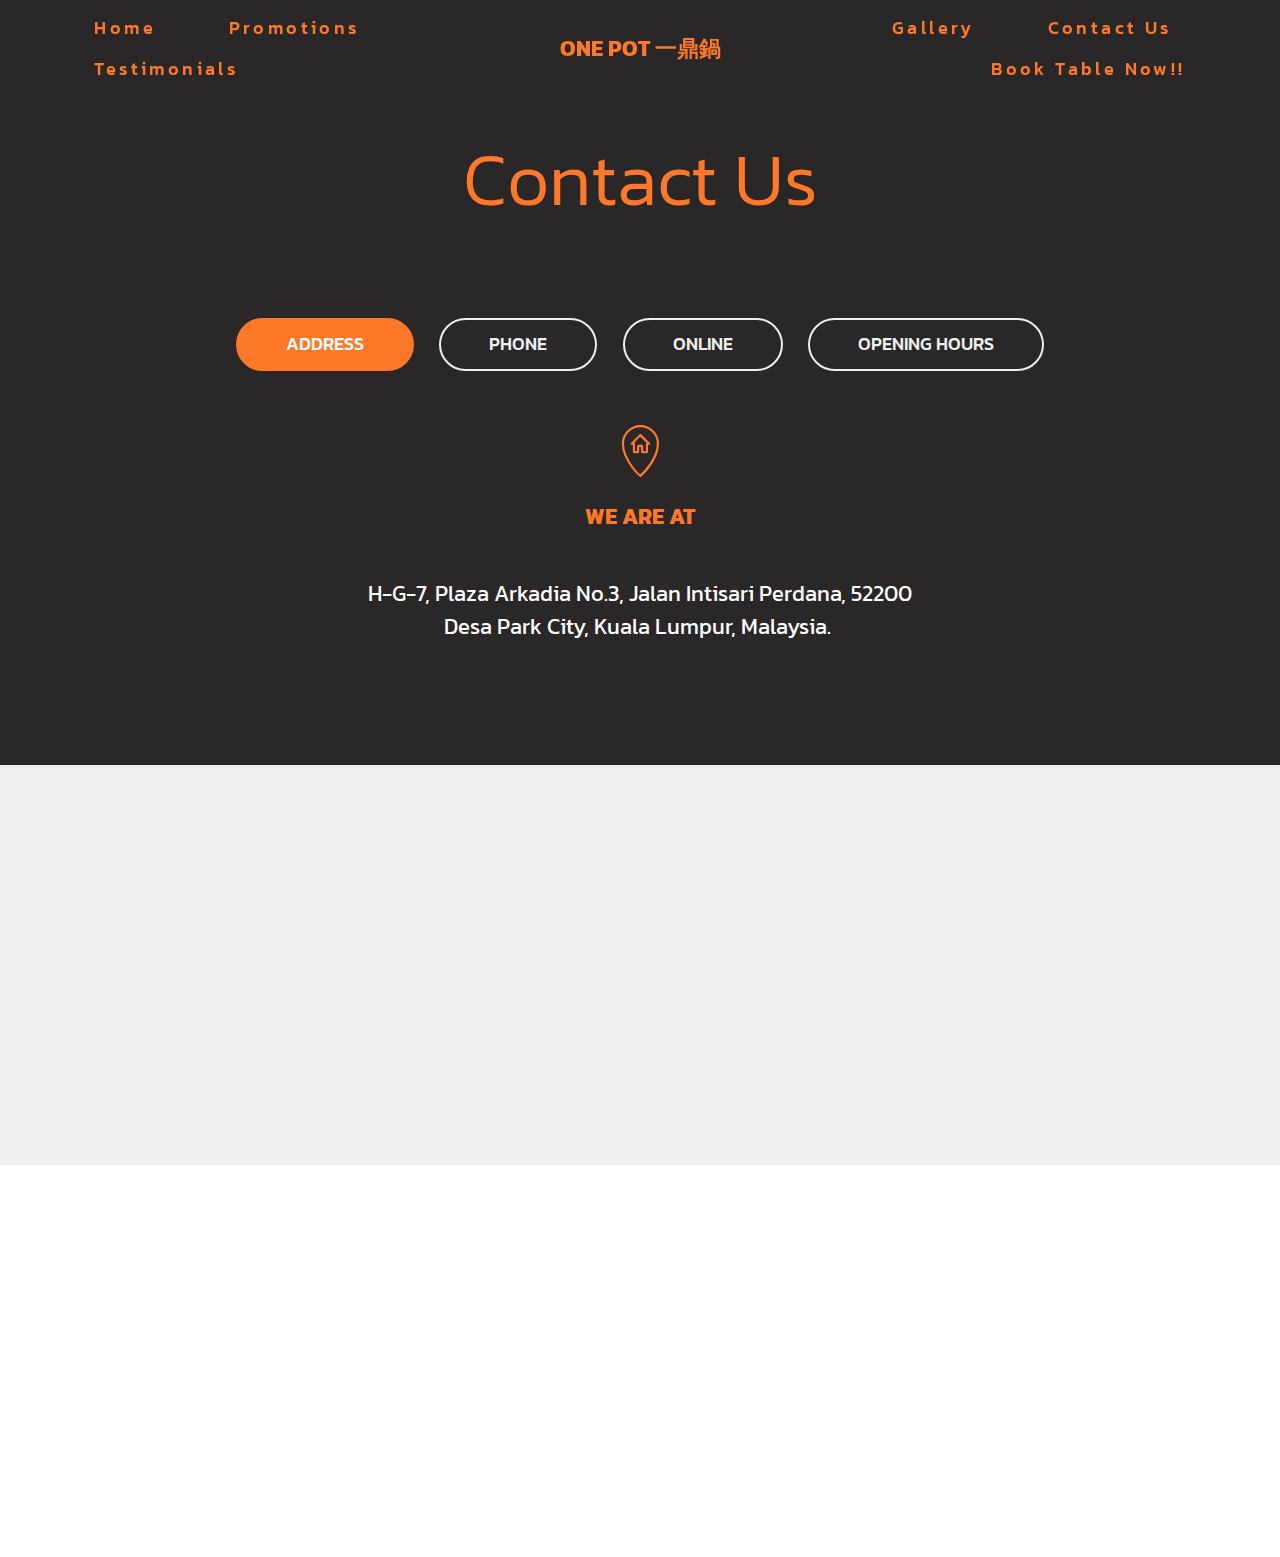
<file: contactus.html>
<!DOCTYPE html>
<html  >
<head>
  
  <meta charset="UTF-8">
  <meta http-equiv="X-UA-Compatible" content="IE=edge">
  
  <meta name="viewport" content="width=device-width, initial-scale=1, minimum-scale=1">
  <link rel="shortcut icon" href="assets/images/000.png" type="image/x-icon">
  <meta name="description" content="Address, Phone & Map">
  
  
  <title>Contact Us | One Pot Arkadia</title>
  <link rel="stylesheet" href="assets/web/assets/mobirise-icons2/mobirise2.css">
  <link rel="stylesheet" href="assets/web/assets/mobirise-icons/mobirise-icons.css">
  <link rel="stylesheet" href="assets/web/assets/mobirise-icons-bold/mobirise-icons-bold.css">
  <link rel="stylesheet" href="assets/FontAwesome/css/font-awesome.css">
  <link rel="stylesheet" href="assets/icon54/style.css">
  <link rel="stylesheet" href="assets/icon54-v4/style.css">
  <link rel="stylesheet" href="assets/bootstrap/css/bootstrap.min.css">
  <link rel="stylesheet" href="assets/bootstrap/css/bootstrap-grid.min.css">
  <link rel="stylesheet" href="assets/bootstrap/css/bootstrap-reboot.min.css">
  <link rel="stylesheet" href="assets/tether/tether.min.css">
  <link rel="stylesheet" href="assets/animatecss/animate.min.css">
  <link rel="stylesheet" href="assets/dropdown/css/style.css">
  <link rel="stylesheet" href="assets/socicon/css/styles.css">
  <link rel="stylesheet" href="assets/theme/css/style.css">
  <link rel="preload" as="style" href="assets/mobirise/css/mbr-additional.css"><link rel="stylesheet" href="assets/mobirise/css/mbr-additional.css" type="text/css">
  
  
  
  

</head>
<body>
  
  <section class="tabs3 cid-svAXX51whA" id="tabs3-2v">

    

    

    <div class="container">
        <h2 class="mbr-section-title align-center pb-3 mbr-fonts-style display-1">Contact Us</h2>
        
    </div>
    <div class="container-fluid">
        <div class="row tabcont">
            <ul class="nav nav-tabs pt-3 mt-5" role="tablist">
                <li class="nav-item mbr-fonts-style"><a class="nav-link show active display-4" role="tab" data-toggle="tab" href="#tabs3-2v_tab0" aria-selected="true">ADDRESS</a></li>
                <li class="nav-item mbr-fonts-style"><a class="nav-link show active display-4" role="tab" data-toggle="tab" href="#tabs3-2v_tab1" aria-selected="true">PHONE</a></li>
                <li class="nav-item mbr-fonts-style"><a class="nav-link show active display-4" role="tab" data-toggle="tab" href="#tabs3-2v_tab2" aria-selected="true">ONLINE</a></li>
                <li class="nav-item mbr-fonts-style"><a class="nav-link show active display-4" role="tab" data-toggle="tab" href="#tabs3-2v_tab3" aria-selected="true">OPENING HOURS</a></li>
                
                
            </ul>
        </div>
    </div>

    <div class="container">
        <div class="row px-1">
            <div class="tab-content">
                <div id="tab1" class="tab-pane in active mbr-table" role="tabpanel">
                    <div class="row tab-content-row">
                        <div class="col-xs-12 col-md-6">
                            <div class="card-img ">
                                <span class="mbr-iconfont icon54-v1-home-location" style="font-size: 52px; color: rgb(253, 120, 40); fill: rgb(253, 120, 40);"></span>
                            </div>
                            <h4 class="mbr-element-title align-center mbr-fonts-style pb-2 display-5"><strong>WE ARE AT</strong></h4>
                            <p class="mbr-section-text align-center mbr-fonts-style display-5"><strong><br></strong>H-G-7, Plaza Arkadia No.3, Jalan Intisari Perdana, 52200 Desa Park City, Kuala Lumpur, Malaysia.&nbsp;<br></p>
                        </div>

                        

                        

                        
                    </div>
                </div>

                <div id="tab2" class="tab-pane  mbr-table" role="tabpanel">
                    <div class="row tab-content-row">
                        <div class="col-xs-12 col-md-6">
                            <div class="card-img ">
                                <a href="https://api.whatsapp.com/send?phone=60102137989&text=%E9%93%BE%E6%8E%A5%EF%BC%9A%0Ahttps%3A%2F%2Ffb.me%2Fd4LrLo1yB%0A%0A%E6%88%91%E5%9C%A8%20Facebook%20%E4%B8%8A%E7%9C%8B%E5%88%B0%E6%AD%A4%E5%86%85%E5%AE%B9...&source_url=https%3A%2F%2Ffb.me%2Fd4LrLo1yB&icebreaker=%E6%88%91%E5%9C%A8%20Facebook%20%E4%B8%8A%E7%9C%8B%E5%88%B0%E6%AD%A4%E5%86%85%E5%AE%B9...&context=[base64]&fbclid=IwAR3sIcCmVgtTTBP-OfKK-o-0OOqHgVblvoF0ngHpckbLc6UzFPgwvtMGsuI" target="_blank"><span class="mbr-iconfont fa-phone-square fa" style="font-size: 45px; color: rgb(253, 120, 40); fill: rgb(253, 120, 40);"></span></a>
                            </div>
                            <h4 class="mbr-element-title align-center mbr-fonts-style pb-2 display-5"><strong>HOTLINE</strong></h4>
                            <p class="mbr-section-text align-center mbr-fonts-style display-5">Click on icon ( WhatsApp )<br><br>+6010-213 7989<br>+6017-651 0242
<br><strong><br></strong></p>
                        </div>

                        

                        

                        
                    </div>
                </div>

                <div id="tab3" class="tab-pane  mbr-table" role="tabpanel">
                    <div class="row tab-content-row">
                        <div class="col-xs-12 col-md-6">
                            <div class="card-img ">
                                <a href="https://inline.app/booking/onepot/desaparkcity" target="_blank"><span class="mbr-iconfont icon54-v4-table-2" style="font-size: 46px; color: rgb(253, 120, 40); fill: rgb(253, 120, 40);"></span></a>
                            </div>
                            <h4 class="mbr-element-title align-center mbr-fonts-style pb-2 display-5"><strong>BOOK A TABLE</strong></h4>
                            <p class="mbr-section-text align-center mbr-fonts-style display-5">Click on icon ( Inline App )</p>
                        </div>

                        

                        

                        
                    </div>
                </div>

                <div id="tab4" class="tab-pane  mbr-table" role="tabpanel">
                    <div class="row tab-content-row">
                        <div class="col-xs-12 col-md-6">
                            <div class="card-img ">
                                <a href="https://food.grab.com/my/en/restaurant/one-pot-plaza-arkadia-non-halal-delivery/1-CZEAJ74JC6BULT" target="_blank"><span class="mbr-iconfont mbrib-clock" style="font-size: 54px; color: rgb(253, 120, 40); fill: rgb(253, 120, 40);"></span></a>
                            </div>
                            <h4 class="mbr-element-title align-center mbr-fonts-style pb-2 display-5"><strong>DAILY &amp; FRIENDLY</strong></h4>
                            <p class="mbr-section-text align-center mbr-fonts-style display-5">MON: 5:00 - 10:00 PM 
<br>TUE: 5:00 – 10:00 PM 
<br>WED: 5:00 – 10:00 PM 
<br>THU: 5:00 – 10:00 PM 
<br>FRI: 5:00 – 10:00 PM 
<br>SAT: 5:00 – 10:00 PM 
<br>SUN: 5:00 – 10:00 PM<br></p>
                        </div>

                        

                        

                        
                    </div>
                </div>

                <div id="tab5" class="tab-pane  mbr-table" role="tabpanel">
                    <div class="row tab-content-row">
                        <div class="col-xs-12 col-md-6">
                            <div class="card-img ">
                                <span class="mbr-iconfont mbrib-clock" style="font-size: 52px; color: rgb(255, 81, 0); fill: rgb(255, 81, 0);"></span>
                            </div>
                            <h4 class="mbr-element-title align-center mbr-fonts-style pb-2 display-5"><strong>DAILY &amp; FRIENDLY</strong></h4>
                            <p class="mbr-section-text align-center mbr-fonts-style display-7"><em>MON: 5:00 - 10:00 PM 
<br>TUE: 5:00 – 10:00 PM 
<br>WED: 5:00 – 10:00 PM 
<br>THU: 5:00 – 10:00 PM 
<br>FRI: 5:00 – 10:00 PM 
<br>SAT: 5:00 – 10:00 PM 
<br>SUN: 5:00 – 10:00 PM</em></p>
                        </div>

                        

                        

                        
                    </div>
                </div>

                <div id="tab6" class="tab-pane  mbr-table" role="tabpanel">
                    <div class="row tab-content-row">
                        <div class="col-xs-12 col-md-6">
                            <div class="card-img ">
                                <span class="mbri-extension mbr-iconfont"></span>
                            </div>
                            <h4 class="mbr-element-title align-center mbr-fonts-style pb-2 display-5">
                                TRENDY WEBSITE BLOCKS
                            </h4>
                            <p class="mbr-section-text align-center mbr-fonts-style display-7">
                                Choose from the large selection  pre-made blocks - full-screen intro, bootstrap carousel, slider, responsive image gallery with, parallax scrolling, sticky header and more.
                            </p>
                        </div>

                        

                        

                        
                    </div>
                </div>
            </div>
        </div>
    </div>
</section>

<section class="map1 cid-swUpnxz4sm" id="map1-3v">

     

    <div class="google-map"><iframe frameborder="0" style="border:0" src="https://www.google.com/maps/embed?pb=!1m14!1m8!1m3!1d7967.296945886297!2d101.635162!3d3.186796!3m2!1i1024!2i768!4f13.1!3m3!1m2!1s0x0%3A0xb33fb11bc3f2dda3!2z5LiA6byO6ZSF!5e0!3m2!1szh-CN!2sus!4v1620556333169!5m2!1szh-CN!2sus" allowfullscreen=""></iframe></div>
</section>

<section class="menu popup-btn-cards cid-swU08ZupfQ" once="menu" id="menu1-3f">

    
    

    <nav class="navbar navbar-dropdown navbar-fixed-top navbar-expand-lg">
        <div class="mbr-overlay" style="opacity: 1;"></div>

      <div class="collapse navbar-collapse" id="navbarSupportedContent">
            
        <div class="left-menu">
          <ul class="navbar-nav nav-dropdown" data-app-modern-menu="true"><li class="nav-item text-primary">
                  <a class="nav-link link text-primary display-4" href="index.html">
                      Home</a>
              </li>
              <li class="nav-item text-primary">
                  <a class="nav-link link text-primary display-4" href="promotions.html" aria-expanded="true">
                       Promotions</a>
              </li><li class="nav-item"><a class="nav-link link text-primary display-4" href="testimonials.html" aria-expanded="true">
                       Testimonials</a></li></ul>
        </div>

        <div class="brand-container">
          <div class="navbar-brand">
              
              <span class="navbar-caption-wrap"><a class="navbar-caption text-primary display-5" href="index.html">
                      ONE POT 一鼎鍋</a></span>
          </div>
        </div>

        <div class="right-menu">
          <ul class="navbar-nav nav-dropdown" data-app-modern-menu="true"><li class="nav-item text-primary">
                <a class="nav-link link text-primary display-4" href="gallery.html">Gallery</a>
            </li>
            <li class="nav-item text-primary">
                <a class="nav-link link text-primary display-4" href="contactus.html">
                    Contact Us</a>
            </li><li class="nav-item"><a class="nav-link link text-primary display-4" href="https://inline.app/booking/onepot/desaparkcity" target="_blank">
                    Book Table Now!!</a></li></ul>
        </div>
      </div>

          <button class="navbar-toggler" type="button" data-toggle="collapse" data-target="#navbarSupportedContent" aria-controls="navbarNavAltMarkup" aria-expanded="false" aria-label="Toggle navigation">
            <div class="hamburger">
                <span></span>
                <span></span>
                <span></span>
                <span></span>
            </div>
          </button>
    </nav>

</section>

<section once="footers" class="cid-sxhU7wfdJp mbr-reveal mbr-parallax-background" id="footer7-3w">

    

    <div class="mbr-overlay" style="opacity: 0.9; background-color: rgb(35, 35, 35);"></div>

    <div class="container">
        <div class="media-container-row align-center mbr-white">
            <div class="row row-links">
                <ul class="foot-menu">
                    
                    
                    
                    
                    
                <li class="foot-menu-item mbr-fonts-style display-7">&nbsp; &nbsp; &nbsp; &nbsp; &nbsp; &nbsp; &nbsp; &nbsp; &nbsp; &nbsp; &nbsp;</li></ul>
            </div>
            <div class="row social-row">
                <div class="social-list align-right pb-2">
                    
                    
                    
                    
                    
                    
                <div class="soc-item">
                        <a href="https://www.facebook.com/onepotarkadia" target="_blank">
                            <span class="mbr-iconfont mbr-iconfont-social socicon-facebook socicon" style="font-size: 32px; color: rgb(255, 255, 255); fill: rgb(255, 255, 255);"></span>
                        </a>
                    </div><div class="soc-item">
                        <a href="https://www.instagram.com/onepotarkadia/" target="_blank">
                            <span class="mbr-iconfont mbr-iconfont-social socicon-instagram socicon" style="font-size: 32px; color: rgb(255, 255, 255); fill: rgb(255, 255, 255);"></span>
                        </a>
                    </div></div>
            </div>
            <div class="row row-copirayt">
                <p class="mbr-text mb-0 mbr-fonts-style mbr-white align-center display-7">
                    <br>© Copyright 2021 One Pot Arkadia - All Rights Reserved
                </p>
            </div>
        </div>
    </div>
</section>


<script src="assets/web/assets/jquery/jquery.min.js"></script>
  <script src="assets/popper/popper.min.js"></script>
  <script src="assets/bootstrap/js/bootstrap.min.js"></script>
  <script src="assets/tether/tether.min.js"></script>
  <script src="assets/smoothscroll/smooth-scroll.js"></script>
  <script src="assets/viewportchecker/jquery.viewportchecker.js"></script>
  <script src="assets/mbr-tabs/mbr-tabs.js"></script>
  <script src="assets/dropdown/js/nav-dropdown.js"></script>
  <script src="assets/dropdown/js/navbar-dropdown.js"></script>
  <script src="assets/touchswipe/jquery.touch-swipe.min.js"></script>
  <script src="assets/parallax/jarallax.min.js"></script>
  <script src="assets/theme/js/script.js"></script>
  
  
  
 <div id="scrollToTop" class="scrollToTop mbr-arrow-up"><a style="text-align: center;"><i class="mbr-arrow-up-icon mbr-arrow-up-icon-cm cm-icon cm-icon-smallarrow-up"></i></a></div>
    <input name="animation" type="hidden">
  
</body>
</html>
</file>
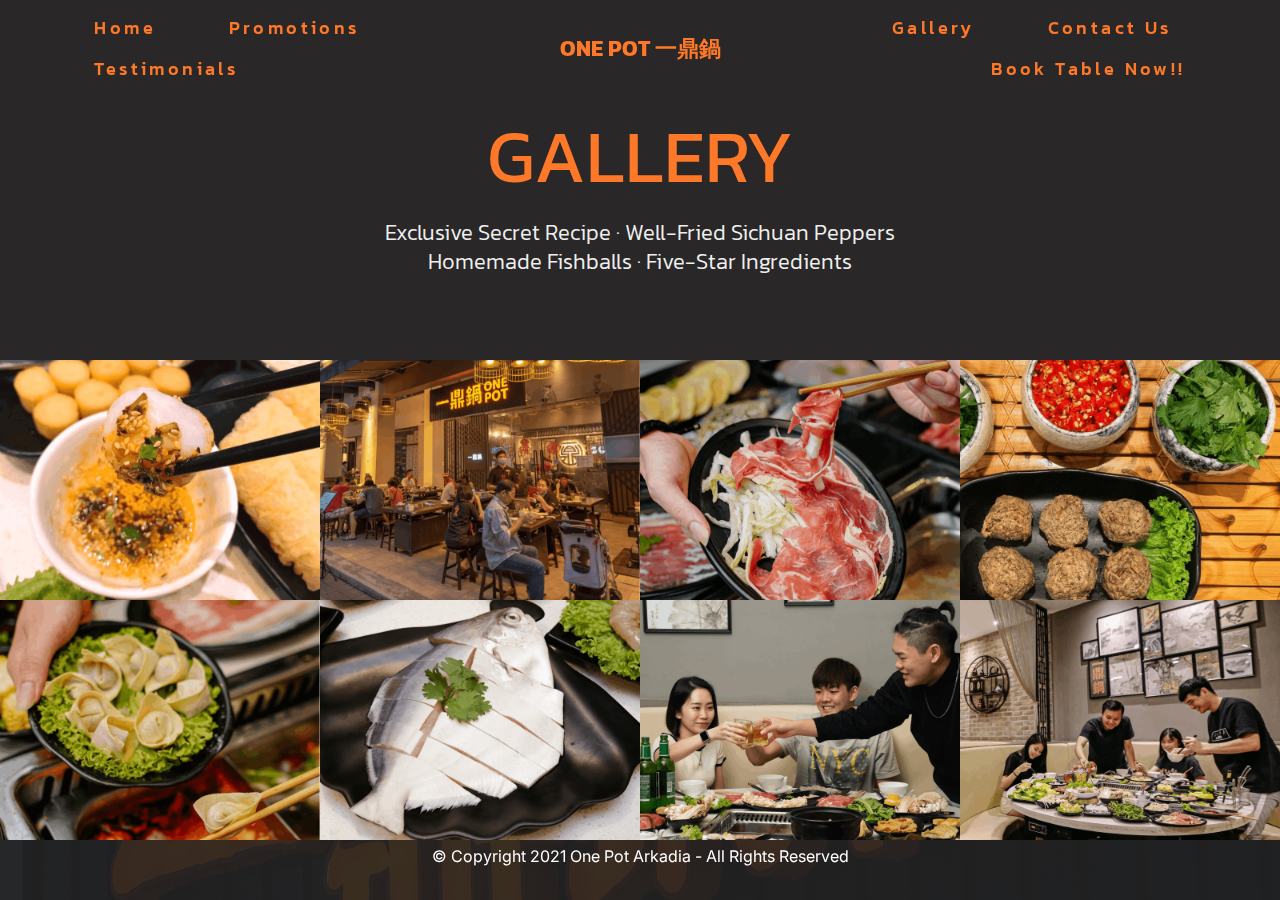
<file: gallery.html>
<!DOCTYPE html>
<html  >
<head>
  
  <meta charset="UTF-8">
  <meta http-equiv="X-UA-Compatible" content="IE=edge">
  
  <meta name="viewport" content="width=device-width, initial-scale=1, minimum-scale=1">
  <link rel="shortcut icon" href="assets/images/000.png" type="image/x-icon">
  <meta name="description" content="Gallery">
  
  
  <title>Gallery | One Pot Arkadia</title>
  <link rel="stylesheet" href="assets/web/assets/mobirise-icons/mobirise-icons.css">
  <link rel="stylesheet" href="assets/bootstrap/css/bootstrap.min.css">
  <link rel="stylesheet" href="assets/bootstrap/css/bootstrap-grid.min.css">
  <link rel="stylesheet" href="assets/bootstrap/css/bootstrap-reboot.min.css">
  <link rel="stylesheet" href="assets/tether/tether.min.css">
  <link rel="stylesheet" href="assets/animatecss/animate.min.css">
  <link rel="stylesheet" href="assets/dropdown/css/style.css">
  <link rel="stylesheet" href="assets/socicon/css/styles.css">
  <link rel="stylesheet" href="assets/theme/css/style.css">
  <link rel="stylesheet" href="assets/gallery/style.css">
  <link rel="preload" as="style" href="assets/mobirise/css/mbr-additional.css"><link rel="stylesheet" href="assets/mobirise/css/mbr-additional.css" type="text/css">
  
  
  
  

</head>
<body>
  
  <section class="mbr-section content5 cid-svACfoPJAM" id="content5-2p">

    

    

    <div class="container">
        <div class="media-container-row">
            <div class="title col-12 col-md-8">
                <h2 class="align-center mbr-bold mbr-white pb-3 mbr-fonts-style display-1"><span style="font-weight: normal;">GALLERY</span></h2>
                <h3 class="mbr-section-subtitle align-center mbr-light mbr-white pb-3 mbr-fonts-style display-5">Exclusive Secret Recipe · Well-Fried Sichuan Peppers<br>Homemade Fishballs · Five-Star Ingredients</h3>
                
                
            </div>
        </div>
    </div>
</section>

<section class="mbr-gallery mbr-slider-carousel cid-swUnxbskZj" id="gallery3-3t">

    

    <div>
        <div><!-- Filter --><!-- Gallery --><div class="mbr-gallery-row"><div class="mbr-gallery-layout-default"><div><div><div class="mbr-gallery-item mbr-gallery-item--p0" data-video-url="false" data-tags="Awesome"><div href="#lb-gallery3-3t" data-slide-to="0" data-toggle="modal"><img src="assets/images/13-800x799-800x600.png" alt="" title=""><span class="icon-focus"></span></div></div><div class="mbr-gallery-item mbr-gallery-item--p0" data-video-url="false" data-tags="Responsive"><div href="#lb-gallery3-3t" data-slide-to="1" data-toggle="modal"><img src="assets/images/28x-2-2000x2000-800x600.png" alt="" title=""><span class="icon-focus"></span></div></div><div class="mbr-gallery-item mbr-gallery-item--p0" data-video-url="false" data-tags="Creative"><div href="#lb-gallery3-3t" data-slide-to="2" data-toggle="modal"><img src="assets/images/4-800x800-800x600.png" alt="" title=""><span class="icon-focus"></span></div></div><div class="mbr-gallery-item mbr-gallery-item--p0" data-video-url="false" data-tags="Animated"><div href="#lb-gallery3-3t" data-slide-to="3" data-toggle="modal"><img src="assets/images/1c-4-1333x1000-800x600.png" alt="" title=""><span class="icon-focus"></span></div></div><div class="mbr-gallery-item mbr-gallery-item--p0" data-video-url="false" data-tags="Awesome"><div href="#lb-gallery3-3t" data-slide-to="4" data-toggle="modal"><img src="assets/images/2-1-1079x1077-800x600.png" alt="" title=""><span class="icon-focus"></span></div></div><div class="mbr-gallery-item mbr-gallery-item--p0" data-video-url="false" data-tags="Awesome"><div href="#lb-gallery3-3t" data-slide-to="5" data-toggle="modal"><img src="assets/images/4g-2-2000x1334-800x600-800x600-800x600.png" alt="" title=""><span class="icon-focus"></span></div></div><div class="mbr-gallery-item mbr-gallery-item--p0" data-video-url="false" data-tags="Responsive"><div href="#lb-gallery3-3t" data-slide-to="6" data-toggle="modal"><img src="assets/images/28f-2-1440x1440-800x600-800x600.png" alt="" title=""><span class="icon-focus"></span></div></div><div class="mbr-gallery-item mbr-gallery-item--p0" data-video-url="false" data-tags="Animated"><div href="#lb-gallery3-3t" data-slide-to="7" data-toggle="modal"><img src="assets/images/28z-1340x1348-800x600-800x600.png" alt="" title=""><span class="icon-focus"></span></div></div></div></div><div class="clearfix"></div></div></div><!-- Lightbox --><div data-app-prevent-settings="" class="mbr-slider modal fade carousel slide" tabindex="-1" data-keyboard="true" data-interval="false" id="lb-gallery3-3t"><div class="modal-dialog"><div class="modal-content"><div class="modal-body"><div class="carousel-inner"><div class="carousel-item"><img src="assets/images/13-800x799.png" alt="" title=""></div><div class="carousel-item"><img src="assets/images/28x-2-2000x2000.png" alt="" title=""></div><div class="carousel-item"><img src="assets/images/4-800x800.png" alt="" title=""></div><div class="carousel-item"><img src="assets/images/1c-4-1333x1000.png" alt="" title=""></div><div class="carousel-item"><img src="assets/images/2-1-1079x1077.png" alt="" title=""></div><div class="carousel-item"><img src="assets/images/4g-2-2000x1334-800x600-800x600.png" alt="" title=""></div><div class="carousel-item"><img src="assets/images/28f-2-1440x1440-800x600.png" alt="" title=""></div><div class="carousel-item active"><img src="assets/images/28z-1340x1348-800x600.png" alt="" title=""></div></div><a class="carousel-control carousel-control-prev" role="button" data-slide="prev" href="#lb-gallery3-3t"><span class="mbri-left mbr-iconfont" aria-hidden="true"></span><span class="sr-only">Previous</span></a><a class="carousel-control carousel-control-next" role="button" data-slide="next" href="#lb-gallery3-3t"><span class="mbri-right mbr-iconfont" aria-hidden="true"></span><span class="sr-only">Next</span></a><a class="close" href="#" role="button" data-dismiss="modal"><span class="sr-only">Close</span></a></div></div></div></div></div>
    </div>

</section>

<section class="menu popup-btn-cards cid-swU08ZupfQ" once="menu" id="menu1-3f">

    
    

    <nav class="navbar navbar-dropdown navbar-fixed-top navbar-expand-lg">
        <div class="mbr-overlay" style="opacity: 1;"></div>

      <div class="collapse navbar-collapse" id="navbarSupportedContent">
            
        <div class="left-menu">
          <ul class="navbar-nav nav-dropdown" data-app-modern-menu="true"><li class="nav-item text-primary">
                  <a class="nav-link link text-primary display-4" href="index.html">
                      Home</a>
              </li>
              <li class="nav-item text-primary">
                  <a class="nav-link link text-primary display-4" href="promotions.html" aria-expanded="true">
                       Promotions</a>
              </li><li class="nav-item"><a class="nav-link link text-primary display-4" href="testimonials.html" aria-expanded="true">
                       Testimonials</a></li></ul>
        </div>

        <div class="brand-container">
          <div class="navbar-brand">
              
              <span class="navbar-caption-wrap"><a class="navbar-caption text-primary display-5" href="index.html">
                      ONE POT 一鼎鍋</a></span>
          </div>
        </div>

        <div class="right-menu">
          <ul class="navbar-nav nav-dropdown" data-app-modern-menu="true"><li class="nav-item text-primary">
                <a class="nav-link link text-primary display-4" href="gallery.html">Gallery</a>
            </li>
            <li class="nav-item text-primary">
                <a class="nav-link link text-primary display-4" href="contactus.html">
                    Contact Us</a>
            </li><li class="nav-item"><a class="nav-link link text-primary display-4" href="https://inline.app/booking/onepot/desaparkcity" target="_blank">
                    Book Table Now!!</a></li></ul>
        </div>
      </div>

          <button class="navbar-toggler" type="button" data-toggle="collapse" data-target="#navbarSupportedContent" aria-controls="navbarNavAltMarkup" aria-expanded="false" aria-label="Toggle navigation">
            <div class="hamburger">
                <span></span>
                <span></span>
                <span></span>
                <span></span>
            </div>
          </button>
    </nav>

</section>

<section once="footers" class="cid-sxhU7wfdJp mbr-reveal mbr-parallax-background" id="footer7-3w">

    

    <div class="mbr-overlay" style="opacity: 0.9; background-color: rgb(35, 35, 35);"></div>

    <div class="container">
        <div class="media-container-row align-center mbr-white">
            <div class="row row-links">
                <ul class="foot-menu">
                    
                    
                    
                    
                    
                <li class="foot-menu-item mbr-fonts-style display-7">&nbsp; &nbsp; &nbsp; &nbsp; &nbsp; &nbsp; &nbsp; &nbsp; &nbsp; &nbsp; &nbsp;</li></ul>
            </div>
            <div class="row social-row">
                <div class="social-list align-right pb-2">
                    
                    
                    
                    
                    
                    
                <div class="soc-item">
                        <a href="https://www.facebook.com/onepotarkadia" target="_blank">
                            <span class="mbr-iconfont mbr-iconfont-social socicon-facebook socicon" style="font-size: 32px; color: rgb(255, 255, 255); fill: rgb(255, 255, 255);"></span>
                        </a>
                    </div><div class="soc-item">
                        <a href="https://www.instagram.com/onepotarkadia/" target="_blank">
                            <span class="mbr-iconfont mbr-iconfont-social socicon-instagram socicon" style="font-size: 32px; color: rgb(255, 255, 255); fill: rgb(255, 255, 255);"></span>
                        </a>
                    </div></div>
            </div>
            <div class="row row-copirayt">
                <p class="mbr-text mb-0 mbr-fonts-style mbr-white align-center display-7">
                    <br>© Copyright 2021 One Pot Arkadia - All Rights Reserved
                </p>
            </div>
        </div>
    </div>
</section>


<script src="assets/web/assets/jquery/jquery.min.js"></script>
  <script src="assets/popper/popper.min.js"></script>
  <script src="assets/bootstrap/js/bootstrap.min.js"></script>
  <script src="assets/tether/tether.min.js"></script>
  <script src="assets/smoothscroll/smooth-scroll.js"></script>
  <script src="assets/viewportchecker/jquery.viewportchecker.js"></script>
  <script src="assets/masonry/masonry.pkgd.min.js"></script>
  <script src="assets/imagesloaded/imagesloaded.pkgd.min.js"></script>
  <script src="assets/bootstrapcarouselswipe/bootstrap-carousel-swipe.js"></script>
  <script src="assets/vimeoplayer/jquery.mb.vimeo_player.js"></script>
  <script src="assets/dropdown/js/nav-dropdown.js"></script>
  <script src="assets/dropdown/js/navbar-dropdown.js"></script>
  <script src="assets/touchswipe/jquery.touch-swipe.min.js"></script>
  <script src="assets/parallax/jarallax.min.js"></script>
  <script src="assets/theme/js/script.js"></script>
  <script src="assets/gallery/player.min.js"></script>
  <script src="assets/gallery/script.js"></script>
  <script src="assets/slidervideo/script.js"></script>
  
  
  
 <div id="scrollToTop" class="scrollToTop mbr-arrow-up"><a style="text-align: center;"><i class="mbr-arrow-up-icon mbr-arrow-up-icon-cm cm-icon cm-icon-smallarrow-up"></i></a></div>
    <input name="animation" type="hidden">
  
</body>
</html>
</file>
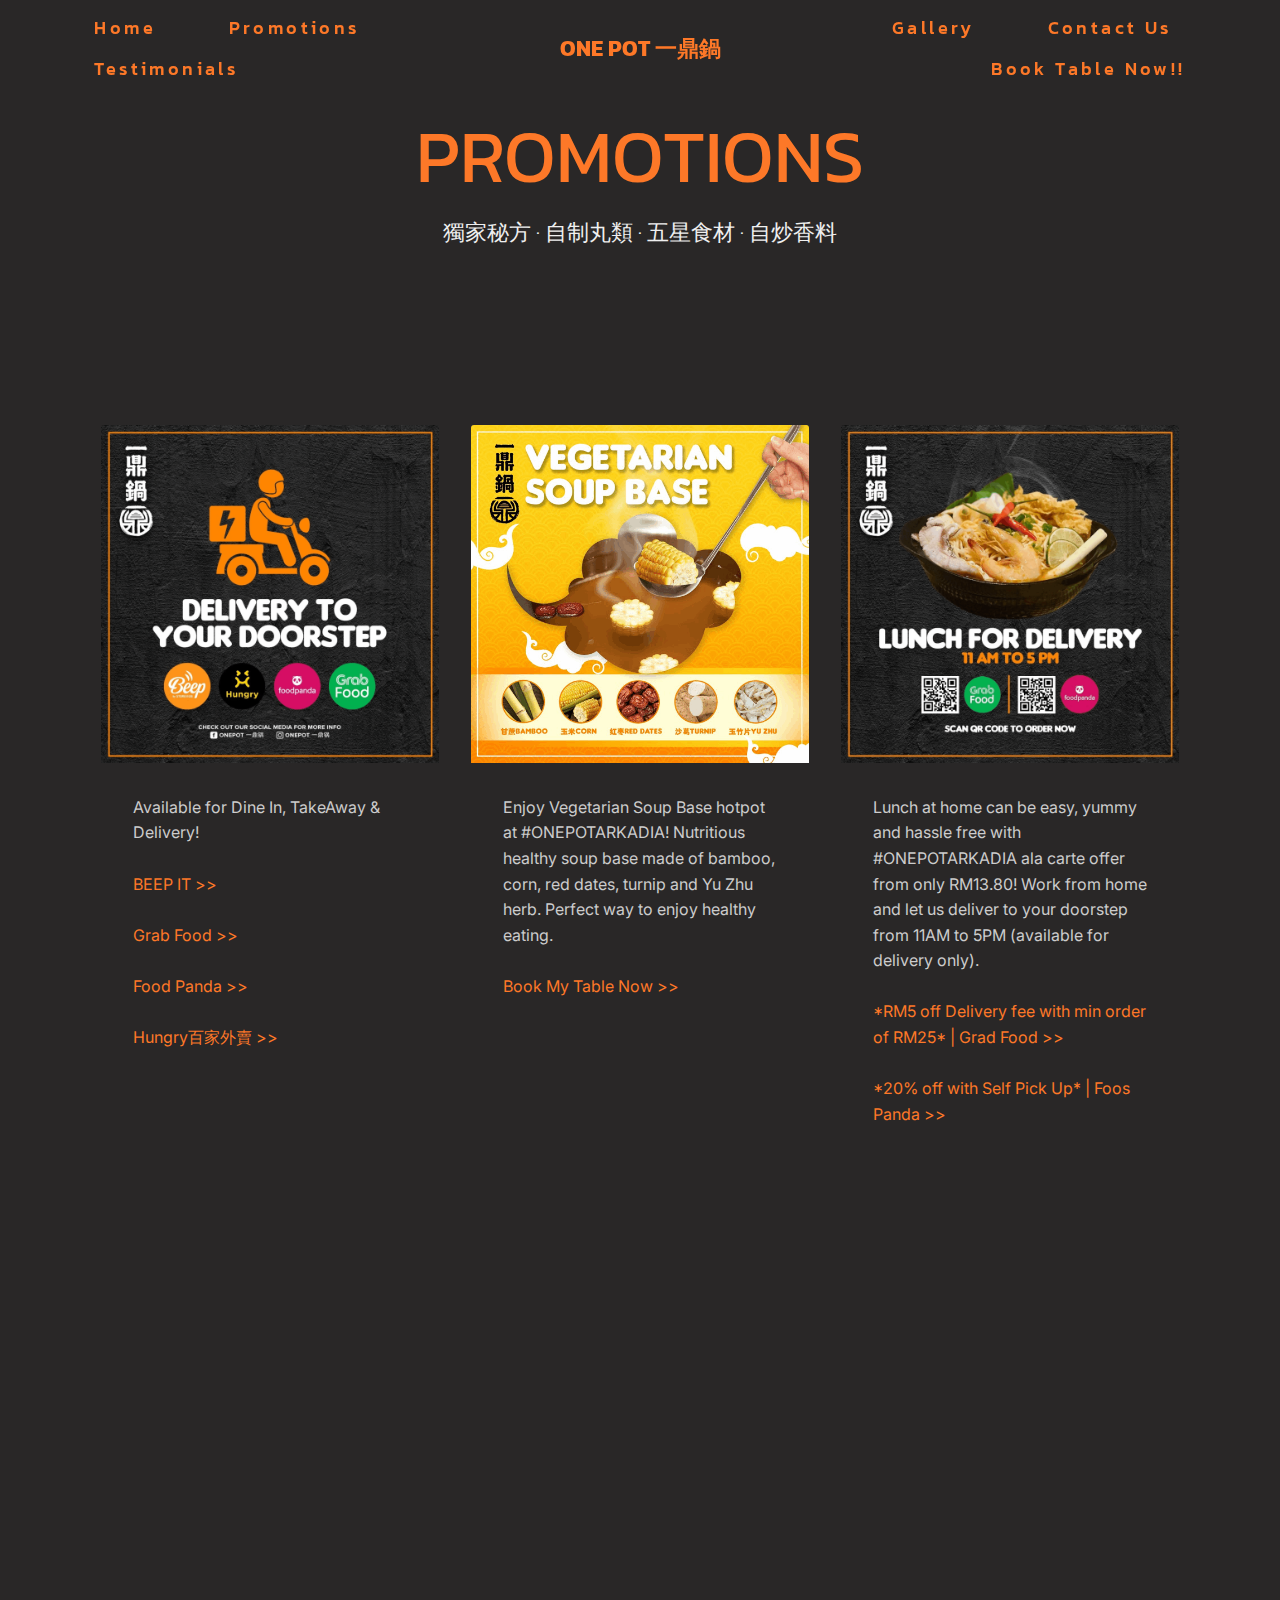
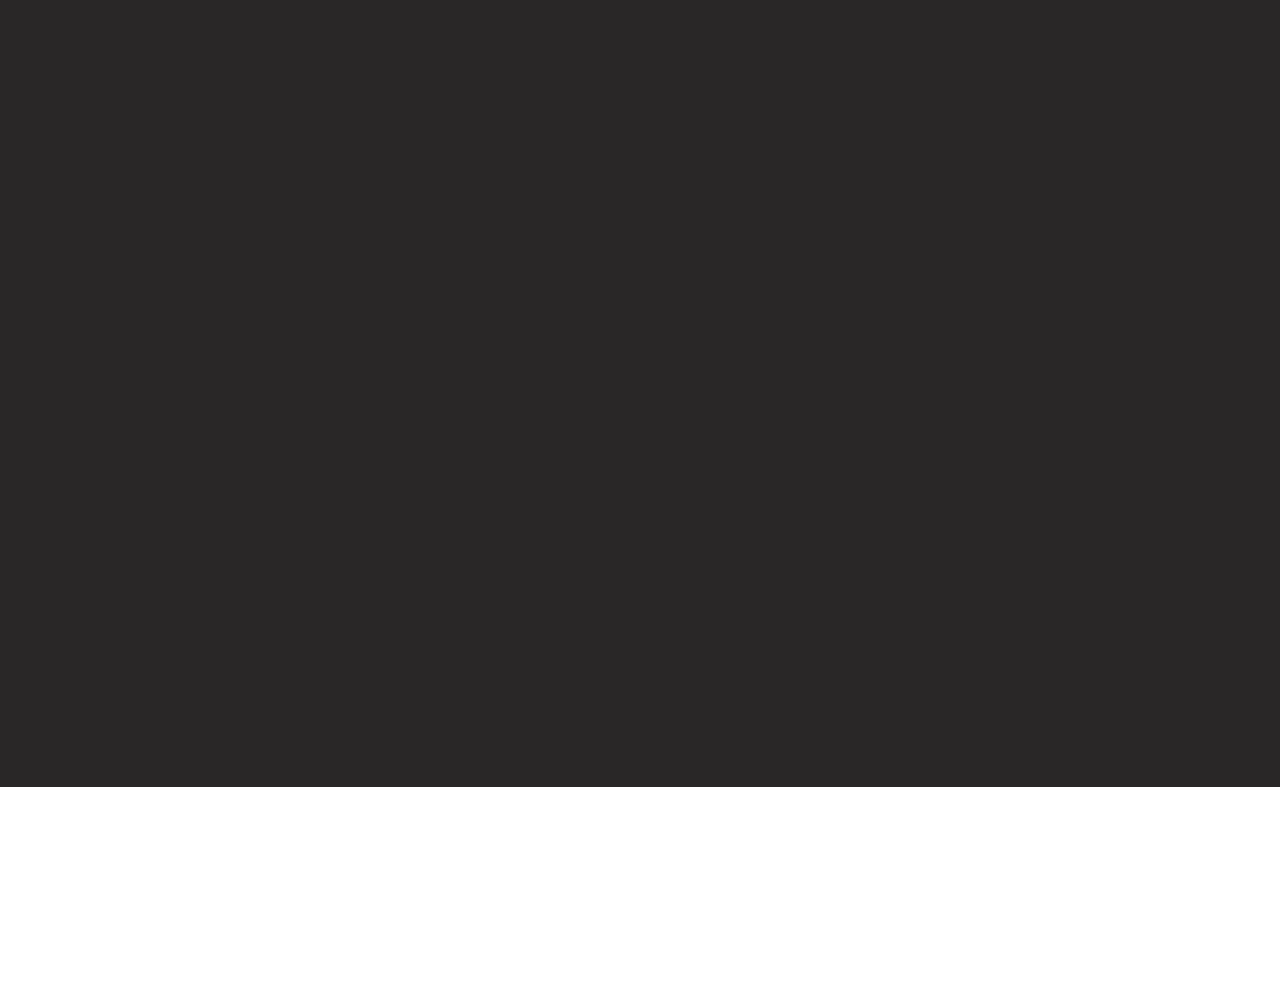
<file: promotions.html>
<!DOCTYPE html>
<html  >
<head>
  
  <meta charset="UTF-8">
  <meta http-equiv="X-UA-Compatible" content="IE=edge">
  
  <meta name="viewport" content="width=device-width, initial-scale=1, minimum-scale=1">
  <link rel="shortcut icon" href="assets/images/000.png" type="image/x-icon">
  <meta name="description" content="Updates, Services & Events">
  
  
  <title>Promotions | One Pot Arkadia</title>
  <link rel="stylesheet" href="assets/bootstrap/css/bootstrap.min.css">
  <link rel="stylesheet" href="assets/bootstrap/css/bootstrap-grid.min.css">
  <link rel="stylesheet" href="assets/bootstrap/css/bootstrap-reboot.min.css">
  <link rel="stylesheet" href="assets/tether/tether.min.css">
  <link rel="stylesheet" href="assets/animatecss/animate.min.css">
  <link rel="stylesheet" href="assets/dropdown/css/style.css">
  <link rel="stylesheet" href="assets/socicon/css/styles.css">
  <link rel="stylesheet" href="assets/theme/css/style.css">
  <link rel="preload" as="style" href="assets/mobirise/css/mbr-additional.css"><link rel="stylesheet" href="assets/mobirise/css/mbr-additional.css" type="text/css">
  
  
  
  

</head>
<body>
  
  <section class="mbr-section content5 cid-svAziuFk2V" id="content5-2o">

    

    

    <div class="container">
        <div class="media-container-row">
            <div class="title col-12 col-md-8">
                <h2 class="align-center mbr-bold mbr-white pb-3 mbr-fonts-style display-1"><span style="font-weight: normal;">PROMOTIONS</span></h2>
                <h3 class="mbr-section-subtitle align-center mbr-light mbr-white pb-3 mbr-fonts-style display-5">獨家秘方 · 自制丸類 · 五星食材 · 自炒香料</h3>
                
                
            </div>
        </div>
    </div>
</section>

<section class="features18 popup-btn-cards cid-swUaLENYNq" id="features18-3k">

    

    
    <div class="container">
        
        
        <div class="media-container-row pt-5 ">
            <div class="card p-3 col-12 col-md-6 col-lg-4">
                <div class="card-wrapper ">
                    <div class="card-img">
                        <div class="mbr-overlay"></div>
                        
                        <img src="assets/images/3a-816x816.png" alt="pic_promotion">
                    </div>
                    <div class="card-box">
                        
                        <p class="mbr-text mbr-fonts-style align-left display-7">Available for Dine In, TakeAway &amp; Delivery! 
<br>
<br><a href="https://onepot.beepit.com/ordering/error" class="text-primary" target="_blank">BEEP IT &gt;&gt;&nbsp;</a><br><br><a href="https://food.grab.com/my/en/restaurant/one-pot-plaza-arkadia-non-halal-delivery/1-CZEAJ74JC6BULT" class="text-primary" target="_blank">Grab Food &gt;&gt;&nbsp;</a><br><br><a href="https://www.foodpanda.my/zh/restaurant/new/t4bz/one-pot-ding-guo?r=1" class="text-primary" target="_blank">Food Panda &gt;&gt;&nbsp;</a><br><br><a href="https://www.hungry2u.com/waimai/shop/detail-16799.html" class="text-primary" target="_blank">Hungry百家外賣 &gt;&gt;</a></p>
                    </div>
                </div>
            </div>
            <div class="card p-3 col-12 col-md-6 col-lg-4">
                <div class="card-wrapper">
                    <div class="card-img">
                        <div class="mbr-overlay"></div>
                        
                        <img src="assets/images/3d-600x600.png" alt="pic_promotion">
                    </div>
                    <div class="card-box">
                        
                        <p class="mbr-text mbr-fonts-style display-7">Enjoy Vegetarian Soup Base hotpot at #ONEPOTARKADIA! Nutritious healthy soup base made of bamboo, corn, red dates, turnip and Yu Zhu herb. Perfect way to enjoy healthy eating.<br><br><a href="https://inline.app/booking/onepot/desaparkcity" class="text-primary" target="_blank">Book My Table Now &gt;&gt;</a><br></p>
                    </div>
                </div>
            </div>

            <div class="card p-3 col-12 col-md-6 col-lg-4">
                <div class="card-wrapper">
                    <div class="card-img">
                        <div class="mbr-overlay"></div>
                        
                        <img src="assets/images/3i-1-816x816.png" alt="Pic_promotion">
                    </div>
                    <div class="card-box">
                        
                        <p class="mbr-text mbr-fonts-style display-7">Lunch at home can be easy, yummy and hassle free with #ONEPOTARKADIA ala carte offer from only RM13.80! Work from home and let us deliver to your doorstep from 11AM to 5PM (available for delivery only). 
<br>
<br><a href="https://food.grab.com/my/en/restaurant/one-pot-plaza-arkadia-non-halal-delivery/1-CZEAJ74JC6BULT" class="text-primary" target="_blank">*RM5 off Delivery fee with min order of RM25* |&nbsp;Grad Food &gt;&gt;&nbsp;</a><br><br><a href="https://www.foodpanda.my/restaurant/new/t4bz/one-pot-ding-guo" class="text-primary" target="_blank">*20% off with Self Pick Up* |&nbsp;Foos Panda &gt;&gt;</a></p>
                    </div>
                </div>
            </div>

            
        </div>
    </div>
</section>

<section class="features18 popup-btn-cards cid-swUbZn7lGf" id="features18-3l">

    

    
    <div class="container">
        
        
        <div class="media-container-row pt-5 ">
            <div class="card p-3 col-12 col-md-6 col-lg-4">
                <div class="card-wrapper ">
                    <div class="card-img">
                        <div class="mbr-overlay"></div>
                        
                        <img src="assets/images/3g-816x816.png" alt="pic_promotion">
                    </div>
                    <div class="card-box">
                        
                        <p class="mbr-text mbr-fonts-style align-left display-7">吃火鍋怎麽可以少了豬肉片？好消息！這個周末，只要您購買我們的五花肉片或豬肉片就可以享有 #一鼎鍋 的買一送一促銷！此優惠只開放給前來堂食的顧客，今天就預訂吧！
<br>
<br>Can't live without pork slice whenever you hotpot? Good news because this weekend at #ONEPOTARKADIA we are starting Buy 1 Free 1 promo when you purchase Pork Belly / Pork Shoulder slice! Valid for dine in only so book your table today!
<br>
<br>Buy 1 Free 1  PROMO VALIDITY
<br>Sat, 10th April onwards&nbsp;<br><br><a href="https://inline.app/booking/onepot/desaparkcity" class="text-primary" target="_blank">Dine in Booking &gt;&gt;</a><br></p>
                    </div>
                </div>
            </div>
            <div class="card p-3 col-12 col-md-6 col-lg-4">
                <div class="card-wrapper">
                    <div class="card-img">
                        <div class="mbr-overlay"></div>
                        
                        <img src="assets/images/3b-600x600.png" alt="pic_promotion">
                    </div>
                    <div class="card-box">
                        
                        <p class="mbr-text mbr-fonts-style display-7">Last call to redeem #ONEPOTARKADIA Seafood Pot worth RM68 till 31st October for dine in only! Follow the easy steps below and book your table now.
<br>
<br>✔ Step 1: Share the pinned post on ONEPOT FB, tag 3 friends under Comments section
<br>
<br>✔ Step 2: Our customer service team will then send Seafood Pot Voucher for those tagged under Comments with steps for redemption
<br>
<br>✔ Step 3: Book your table from our RSVP link and click the Seafood Pot remark
<br>
<br>✔ Step 4: Show the voucher from ONEPOT message to our friendly floor team, with purchase of soup base&nbsp;<br><br><a href="https://inline.app/booking/onepot/desaparkcity" class="text-primary" target="_blank">Online Order &gt;&gt;</a></p>
                    </div>
                </div>
            </div>

            <div class="card p-3 col-12 col-md-6 col-lg-4">
                <div class="card-wrapper">
                    <div class="card-img">
                        <div class="mbr-overlay"></div>
                        
                        <img src="assets/images/3e-816x816.png" alt="pic_promotion">
                    </div>
                    <div class="card-box">
                        
                        <p class="mbr-text mbr-fonts-style display-7">想要來一頓美味、營養滿分又超值的午餐嗎？價格只從 RM23.80 起，您就可以享用到以新鮮食材為主的“一鼎鍋 Me Time Set 個人份火鍋”！每天中午 12 點至晚上 9 點半，我們開放外帶和外賣服務。 
<br>
<br>Craving for delicious, nutritious and value lunch? Me Time Set personal pot from #ONEPOTARKADIA where you can enjoy fresh ingredients from RM23.80! Available for Takeaway &amp; Delivery from 12PM to 930PM Daily.
<br><br>
<br>&gt; My Pork RM24.90
<br>&gt; My Chicken RM23.90
<br>&gt; My Pork &amp; Chicken RM24.90
<br>&gt; My Lamb RM28.90
<br>&gt; My Seafood RM28.90&nbsp;<br><br>Available for Order on: 
<br><a href="https://food.grab.com/my/en/restaurant/one-pot-plaza-arkadia-non-halal-delivery/1-CZEAJ74JC6BULT" class="text-primary" target="_blank">Grad Food &gt;&gt;&nbsp;</a><br></p>
                    </div>
                </div>
            </div>

            
        </div>
    </div>
</section>

<section class="menu popup-btn-cards cid-swU08ZupfQ" once="menu" id="menu1-3f">

    
    

    <nav class="navbar navbar-dropdown navbar-fixed-top navbar-expand-lg">
        <div class="mbr-overlay" style="opacity: 1;"></div>

      <div class="collapse navbar-collapse" id="navbarSupportedContent">
            
        <div class="left-menu">
          <ul class="navbar-nav nav-dropdown" data-app-modern-menu="true"><li class="nav-item text-primary">
                  <a class="nav-link link text-primary display-4" href="index.html">
                      Home</a>
              </li>
              <li class="nav-item text-primary">
                  <a class="nav-link link text-primary display-4" href="promotions.html" aria-expanded="true">
                       Promotions</a>
              </li><li class="nav-item"><a class="nav-link link text-primary display-4" href="testimonials.html" aria-expanded="true">
                       Testimonials</a></li></ul>
        </div>

        <div class="brand-container">
          <div class="navbar-brand">
              
              <span class="navbar-caption-wrap"><a class="navbar-caption text-primary display-5" href="index.html">
                      ONE POT 一鼎鍋</a></span>
          </div>
        </div>

        <div class="right-menu">
          <ul class="navbar-nav nav-dropdown" data-app-modern-menu="true"><li class="nav-item text-primary">
                <a class="nav-link link text-primary display-4" href="gallery.html">Gallery</a>
            </li>
            <li class="nav-item text-primary">
                <a class="nav-link link text-primary display-4" href="contactus.html">
                    Contact Us</a>
            </li><li class="nav-item"><a class="nav-link link text-primary display-4" href="https://inline.app/booking/onepot/desaparkcity" target="_blank">
                    Book Table Now!!</a></li></ul>
        </div>
      </div>

          <button class="navbar-toggler" type="button" data-toggle="collapse" data-target="#navbarSupportedContent" aria-controls="navbarNavAltMarkup" aria-expanded="false" aria-label="Toggle navigation">
            <div class="hamburger">
                <span></span>
                <span></span>
                <span></span>
                <span></span>
            </div>
          </button>
    </nav>

</section>

<section once="footers" class="cid-sxhU7wfdJp mbr-reveal mbr-parallax-background" id="footer7-3w">

    

    <div class="mbr-overlay" style="opacity: 0.9; background-color: rgb(35, 35, 35);"></div>

    <div class="container">
        <div class="media-container-row align-center mbr-white">
            <div class="row row-links">
                <ul class="foot-menu">
                    
                    
                    
                    
                    
                <li class="foot-menu-item mbr-fonts-style display-7">&nbsp; &nbsp; &nbsp; &nbsp; &nbsp; &nbsp; &nbsp; &nbsp; &nbsp; &nbsp; &nbsp;</li></ul>
            </div>
            <div class="row social-row">
                <div class="social-list align-right pb-2">
                    
                    
                    
                    
                    
                    
                <div class="soc-item">
                        <a href="https://www.facebook.com/onepotarkadia" target="_blank">
                            <span class="mbr-iconfont mbr-iconfont-social socicon-facebook socicon" style="font-size: 32px; color: rgb(255, 255, 255); fill: rgb(255, 255, 255);"></span>
                        </a>
                    </div><div class="soc-item">
                        <a href="https://www.instagram.com/onepotarkadia/" target="_blank">
                            <span class="mbr-iconfont mbr-iconfont-social socicon-instagram socicon" style="font-size: 32px; color: rgb(255, 255, 255); fill: rgb(255, 255, 255);"></span>
                        </a>
                    </div></div>
            </div>
            <div class="row row-copirayt">
                <p class="mbr-text mb-0 mbr-fonts-style mbr-white align-center display-7">
                    <br>© Copyright 2021 One Pot Arkadia - All Rights Reserved
                </p>
            </div>
        </div>
    </div>
</section>


<script src="assets/web/assets/jquery/jquery.min.js"></script>
  <script src="assets/popper/popper.min.js"></script>
  <script src="assets/bootstrap/js/bootstrap.min.js"></script>
  <script src="assets/tether/tether.min.js"></script>
  <script src="assets/smoothscroll/smooth-scroll.js"></script>
  <script src="assets/viewportchecker/jquery.viewportchecker.js"></script>
  <script src="assets/mbr-popup-btns/mbr-popup-btns.js"></script>
  <script src="assets/dropdown/js/nav-dropdown.js"></script>
  <script src="assets/dropdown/js/navbar-dropdown.js"></script>
  <script src="assets/touchswipe/jquery.touch-swipe.min.js"></script>
  <script src="assets/parallax/jarallax.min.js"></script>
  <script src="assets/theme/js/script.js"></script>
  
  
  
 <div id="scrollToTop" class="scrollToTop mbr-arrow-up"><a style="text-align: center;"><i class="mbr-arrow-up-icon mbr-arrow-up-icon-cm cm-icon cm-icon-smallarrow-up"></i></a></div>
    <input name="animation" type="hidden">
  
</body>
</html>
</file>
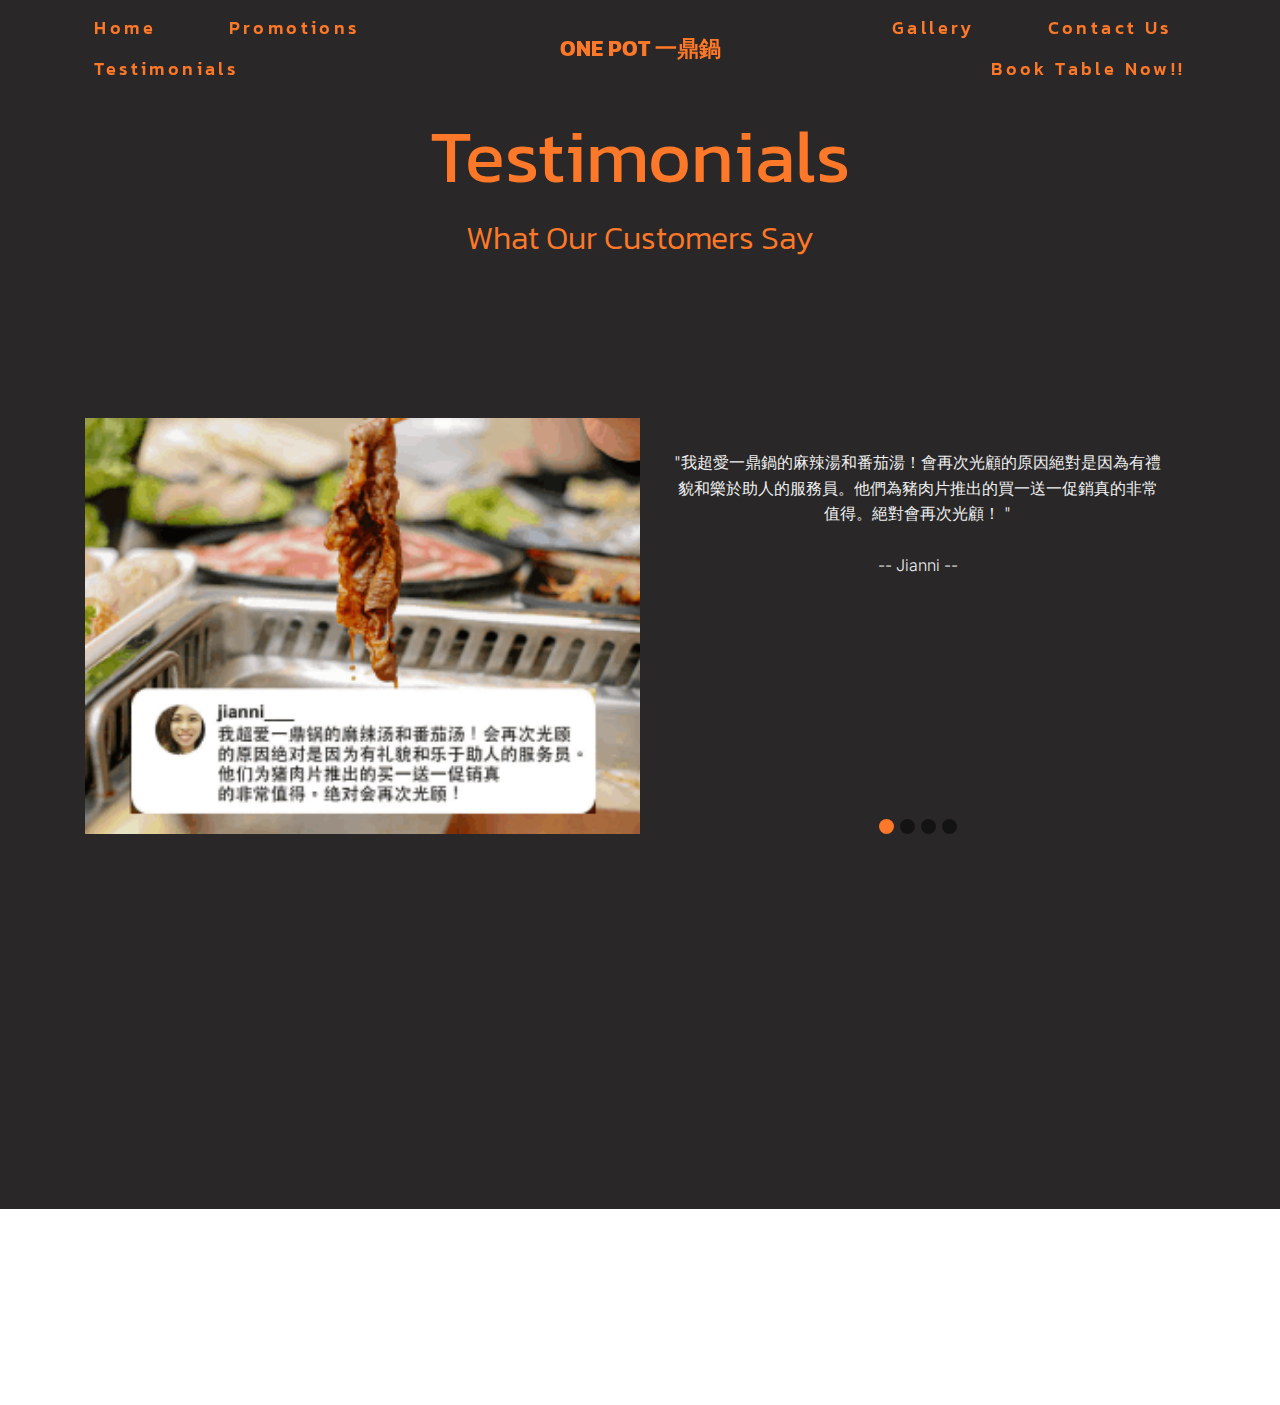
<file: testimonials.html>
<!DOCTYPE html>
<html  >
<head>
  
  <meta charset="UTF-8">
  <meta http-equiv="X-UA-Compatible" content="IE=edge">
  
  <meta name="viewport" content="width=device-width, initial-scale=1, minimum-scale=1">
  <link rel="shortcut icon" href="assets/images/000.png" type="image/x-icon">
  <meta name="description" content="Our customers">
  
  
  <title>Testimonials | One Pot Arkadia</title>
  <link rel="stylesheet" href="assets/web/assets/mobirise-icons/mobirise-icons.css">
  <link rel="stylesheet" href="assets/bootstrap/css/bootstrap.min.css">
  <link rel="stylesheet" href="assets/bootstrap/css/bootstrap-grid.min.css">
  <link rel="stylesheet" href="assets/bootstrap/css/bootstrap-reboot.min.css">
  <link rel="stylesheet" href="assets/tether/tether.min.css">
  <link rel="stylesheet" href="assets/animatecss/animate.min.css">
  <link rel="stylesheet" href="assets/dropdown/css/style.css">
  <link rel="stylesheet" href="assets/socicon/css/styles.css">
  <link rel="stylesheet" href="assets/theme/css/style.css">
  <link rel="preload" as="style" href="assets/mobirise/css/mbr-additional.css"><link rel="stylesheet" href="assets/mobirise/css/mbr-additional.css" type="text/css">
  
  
  
  

</head>
<body>
  
  <section class="mbr-section content5 cid-svAUi3cVtS" id="content5-2q">

    

    

    <div class="container">
        <div class="media-container-row">
            <div class="title col-12 col-md-8">
                <h2 class="align-center mbr-bold mbr-white pb-3 mbr-fonts-style display-1"><span style="font-weight: normal;">Testimonials</span></h2>
                <h3 class="mbr-section-subtitle align-center mbr-light mbr-white pb-3 mbr-fonts-style display-2">What Our Customers Say
</h3>
                
                
            </div>
        </div>
    </div>
</section>

<section class="carousel slide testimonials-slider extSlider cid-swUjJVAXqA" data-interval="false" id="extSlider3-3p">

   

    

    <div class="container text-center">

        <div class="carousel slide" role="listbox" data-pause="true" data-keyboard="false" data-ride="carousel" data-interval="6000">
            <div class="carousel-inner">
                
                
                
            <div class="carousel-item">
                    <div class="media-container-row">
                        <div class="col-lg-6 image-element align-self-stretch">
                            <div class="img-wrap">
                                <img src="assets/images/test-1-300x300.png" alt="">
                            </div>
                        </div>
                        <div class="col-lg-6 text-element">
                            <div class="text-content">
                                
                                
                                
                                <div class="mbr-section-text">
                                    <p class="mbr-text mbr-light mbr-fonts-style align-center display-7">"我超愛一鼎鍋的麻辣湯和番茄湯！會再次光顧的原因絕對是因為有禮貌和樂於助人的服務員。他們為豬肉片推出的買一送一促銷真的非常值得。絕對會再次光顧！ "
<br>
<br>-- Jianni --</p>
                                </div>
                                
                            </div>
                        </div>
                    </div>
                </div><div class="carousel-item">
                    <div class="media-container-row">
                        <div class="col-lg-6 image-element align-self-stretch">
                            <div class="img-wrap">
                                <img src="assets/images/test2-2-300x208.png" alt="">
                            </div>
                        </div>
                        <div class="col-lg-6 text-element">
                            <div class="text-content">
                                
                                
                                
                                <div class="mbr-section-text">
                                    <p class="mbr-text mbr-light mbr-fonts-style align-center display-7">"我第一次來一鼎鍋就愛上他們的湯底了。手工製作的肉丸和魚丸都很有彈性，其他的食物也很新鮮美味！一定會再次光顧。" 
<br>
<br>-- Amyphoon --</p>
                                </div>
                                
                            </div>
                        </div>
                    </div>
                </div><div class="carousel-item">
                    <div class="media-container-row">
                        <div class="col-lg-6 image-element align-self-stretch">
                            <div class="img-wrap">
                                <img src="assets/images/test3-5-300x275.png" alt="">
                            </div>
                        </div>
                        <div class="col-lg-6 text-element">
                            <div class="text-content">
                                
                                
                                
                                <div class="mbr-section-text">
                                    <p class="mbr-text mbr-light mbr-fonts-style align-center display-7"><br>"One of the best hot pot. love the Mala, herbal &amp; big bone soup. all the food is fresh &amp; the dipping saurce is yummy. pet friendly too." 
<br>
<br>-- Alex --</p>
                                </div>
                                
                            </div>
                        </div>
                    </div>
                </div><div class="carousel-item">
                    <div class="media-container-row">
                        <div class="col-lg-6 image-element align-self-stretch">
                            <div class="img-wrap">
                                <img src="assets/images/test4-1-300x225.png" alt="">
                            </div>
                        </div>
                        <div class="col-lg-6 text-element">
                            <div class="text-content">
                                
                                
                                
                                <div class="mbr-section-text">
                                    <p class="mbr-text mbr-light mbr-fonts-style align-center display-7">
                                      "這裡環境不錯，是聚餐的好去處，食物好吃，價格也公道。今天captain介紹的這款玉米紅棗湯底很清甜，可以減少吃火鍋的罪惡感，另外我選了手工刀削麵，雲吞，金針菇和芝士蝦水晶丸，都是不錯的選擇。這裡還有提供水果呢！吃的很滿足！"
                                    <br><br>--&nbsp;Mokor M --</p>
                                </div>
                                
                            </div>
                        </div>
                    </div>
                </div></div>

            <div class="carousel-indicators">
                <li data-slide-to="0" class="active"></li>
                <li data-slide-to="1"></li>
                <li data-slide-to="2"></li>
                <li data-slide-to="3"></li>
                
                
                
                
                
                
            </div>
            <div class="carousel-controls">
                <a class="carousel-control-prev" role="button" data-slide="prev">
                  <span aria-hidden="true" class="mbri-arrow-prev mbr-iconfont"></span>
                  <span class="sr-only">Previous</span>
                </a>
                <a class="carousel-control-next" role="button" data-slide="next">
                  <span aria-hidden="true" class="mbri-arrow-next mbr-iconfont"></span>
                  <span class="sr-only">Next</span>
                </a>
            </div>
        </div>
    </div>
</section>

<section class="header1 cid-swUhDlRBEA" id="header16-3m">

    

    

    <div class="container">
        <div class="row justify-content-md-center">
            <div class="col-md-10 align-center">
                
                
                <p class="mbr-text pb-3 mbr-fonts-style display-2">
                    ★★★ 各方食家好評 ★★★
                </p>
                <div class="mbr-section-btn"><a class="btn btn-md btn-primary-outline display-4" href="https://www.google.com.my/search?q=One+Pot+Steamboat&ludocid=12916236989131578787&lpsid=1235299061939732300&source=sh/x/localposts&lsig=AB86z5X2apD0NjtoLCBcrdcJEzt9" target="_blank">View All</a></div>
            </div>
        </div>
    </div>

</section>

<section class="menu popup-btn-cards cid-swU08ZupfQ" once="menu" id="menu1-3f">

    
    

    <nav class="navbar navbar-dropdown navbar-fixed-top navbar-expand-lg">
        <div class="mbr-overlay" style="opacity: 1;"></div>

      <div class="collapse navbar-collapse" id="navbarSupportedContent">
            
        <div class="left-menu">
          <ul class="navbar-nav nav-dropdown" data-app-modern-menu="true"><li class="nav-item text-primary">
                  <a class="nav-link link text-primary display-4" href="index.html">
                      Home</a>
              </li>
              <li class="nav-item text-primary">
                  <a class="nav-link link text-primary display-4" href="promotions.html" aria-expanded="true">
                       Promotions</a>
              </li><li class="nav-item"><a class="nav-link link text-primary display-4" href="testimonials.html" aria-expanded="true">
                       Testimonials</a></li></ul>
        </div>

        <div class="brand-container">
          <div class="navbar-brand">
              
              <span class="navbar-caption-wrap"><a class="navbar-caption text-primary display-5" href="index.html">
                      ONE POT 一鼎鍋</a></span>
          </div>
        </div>

        <div class="right-menu">
          <ul class="navbar-nav nav-dropdown" data-app-modern-menu="true"><li class="nav-item text-primary">
                <a class="nav-link link text-primary display-4" href="gallery.html">Gallery</a>
            </li>
            <li class="nav-item text-primary">
                <a class="nav-link link text-primary display-4" href="contactus.html">
                    Contact Us</a>
            </li><li class="nav-item"><a class="nav-link link text-primary display-4" href="https://inline.app/booking/onepot/desaparkcity" target="_blank">
                    Book Table Now!!</a></li></ul>
        </div>
      </div>

          <button class="navbar-toggler" type="button" data-toggle="collapse" data-target="#navbarSupportedContent" aria-controls="navbarNavAltMarkup" aria-expanded="false" aria-label="Toggle navigation">
            <div class="hamburger">
                <span></span>
                <span></span>
                <span></span>
                <span></span>
            </div>
          </button>
    </nav>

</section>

<section once="footers" class="cid-sxhU7wfdJp mbr-reveal mbr-parallax-background" id="footer7-3w">

    

    <div class="mbr-overlay" style="opacity: 0.9; background-color: rgb(35, 35, 35);"></div>

    <div class="container">
        <div class="media-container-row align-center mbr-white">
            <div class="row row-links">
                <ul class="foot-menu">
                    
                    
                    
                    
                    
                <li class="foot-menu-item mbr-fonts-style display-7">&nbsp; &nbsp; &nbsp; &nbsp; &nbsp; &nbsp; &nbsp; &nbsp; &nbsp; &nbsp; &nbsp;</li></ul>
            </div>
            <div class="row social-row">
                <div class="social-list align-right pb-2">
                    
                    
                    
                    
                    
                    
                <div class="soc-item">
                        <a href="https://www.facebook.com/onepotarkadia" target="_blank">
                            <span class="mbr-iconfont mbr-iconfont-social socicon-facebook socicon" style="font-size: 32px; color: rgb(255, 255, 255); fill: rgb(255, 255, 255);"></span>
                        </a>
                    </div><div class="soc-item">
                        <a href="https://www.instagram.com/onepotarkadia/" target="_blank">
                            <span class="mbr-iconfont mbr-iconfont-social socicon-instagram socicon" style="font-size: 32px; color: rgb(255, 255, 255); fill: rgb(255, 255, 255);"></span>
                        </a>
                    </div></div>
            </div>
            <div class="row row-copirayt">
                <p class="mbr-text mb-0 mbr-fonts-style mbr-white align-center display-7">
                    <br>© Copyright 2021 One Pot Arkadia - All Rights Reserved
                </p>
            </div>
        </div>
    </div>
</section>


<script src="assets/web/assets/jquery/jquery.min.js"></script>
  <script src="assets/popper/popper.min.js"></script>
  <script src="assets/bootstrap/js/bootstrap.min.js"></script>
  <script src="assets/tether/tether.min.js"></script>
  <script src="assets/smoothscroll/smooth-scroll.js"></script>
  <script src="assets/viewportchecker/jquery.viewportchecker.js"></script>
  <script src="assets/bootstrapcarouselswipe/bootstrap-carousel-swipe.js"></script>
  <script src="assets/mbr-testimonials-slider/mbr-testimonials-slider.js"></script>
  <script src="assets/dropdown/js/nav-dropdown.js"></script>
  <script src="assets/dropdown/js/navbar-dropdown.js"></script>
  <script src="assets/touchswipe/jquery.touch-swipe.min.js"></script>
  <script src="assets/parallax/jarallax.min.js"></script>
  <script src="assets/theme/js/script.js"></script>
  
  
  
 <div id="scrollToTop" class="scrollToTop mbr-arrow-up"><a style="text-align: center;"><i class="mbr-arrow-up-icon mbr-arrow-up-icon-cm cm-icon cm-icon-smallarrow-up"></i></a></div>
    <input name="animation" type="hidden">
  
</body>
</html>
</file>
<file: assets/web/assets/mobirise-icons2/mobirise2.css>
@font-face {
  font-family: 'Moririse2';
  font-display: swap;
  src:  url('mobirise2.eot?f2bix4');
  src:  url('mobirise2.eot?f2bix4#iefix') format('embedded-opentype'),
    url('mobirise2.ttf?f2bix4') format('truetype'),
    url('mobirise2.woff?f2bix4') format('woff'),
    url('mobirise2.svg?f2bix4#mobirise2') format('svg');
  font-weight: normal;
  font-style: normal;
}

[class^="mobi-"], [class*=" mobi-"] {
  /* use !important to prevent issues with browser extensions that change fonts */
  font-family: 'Moririse2' !important;
  speak: none;
  font-style: normal;
  font-weight: normal;
  font-variant: normal;
  text-transform: none;
  line-height: 1;

  /* Better Font Rendering =========== */
  -webkit-font-smoothing: antialiased;
  -moz-osx-font-smoothing: grayscale;
}

.mobi-mbri-add-submenu:before {
  content: "\e900";
}
.mobi-mbri-alert:before {
  content: "\e901";
}
.mobi-mbri-align-center:before {
  content: "\e902";
}
.mobi-mbri-align-justify:before {
  content: "\e903";
}
.mobi-mbri-align-left:before {
  content: "\e904";
}
.mobi-mbri-align-right:before {
  content: "\e905";
}
.mobi-mbri-android:before {
  content: "\e906";
}
.mobi-mbri-apple:before {
  content: "\e907";
}
.mobi-mbri-arrow-down:before {
  content: "\e908";
}
.mobi-mbri-arrow-next:before {
  content: "\e909";
}
.mobi-mbri-arrow-prev:before {
  content: "\e90a";
}
.mobi-mbri-arrow-up:before {
  content: "\e90b";
}
.mobi-mbri-bold:before {
  content: "\e90c";
}
.mobi-mbri-bookmark:before {
  content: "\e90d";
}
.mobi-mbri-bootstrap:before {
  content: "\e90e";
}
.mobi-mbri-briefcase:before {
  content: "\e90f";
}
.mobi-mbri-browse:before {
  content: "\e910";
}
.mobi-mbri-bulleted-list:before {
  content: "\e911";
}
.mobi-mbri-calendar:before {
  content: "\e912";
}
.mobi-mbri-camera:before {
  content: "\e913";
}
.mobi-mbri-cart-add:before {
  content: "\e914";
}
.mobi-mbri-cart-full:before {
  content: "\e915";
}
.mobi-mbri-cash:before {
  content: "\e916";
}
.mobi-mbri-change-style:before {
  content: "\e917";
}
.mobi-mbri-chat:before {
  content: "\e918";
}
.mobi-mbri-clock:before {
  content: "\e919";
}
.mobi-mbri-close:before {
  content: "\e91a";
}
.mobi-mbri-cloud:before {
  content: "\e91b";
}
.mobi-mbri-code:before {
  content: "\e91c";
}
.mobi-mbri-contact-form:before {
  content: "\e91d";
}
.mobi-mbri-credit-card:before {
  content: "\e91e";
}
.mobi-mbri-cursor-click:before {
  content: "\e91f";
}
.mobi-mbri-cust-feedback:before {
  content: "\e920";
}
.mobi-mbri-database:before {
  content: "\e921";
}
.mobi-mbri-delivery:before {
  content: "\e922";
}
.mobi-mbri-desktop:before {
  content: "\e923";
}
.mobi-mbri-devices:before {
  content: "\e924";
}
.mobi-mbri-down:before {
  content: "\e925";
}
.mobi-mbri-download-2:before {
  content: "\e926";
}
.mobi-mbri-download:before {
  content: "\e927";
}
.mobi-mbri-drag-n-drop-2:before {
  content: "\e928";
}
.mobi-mbri-drag-n-drop:before {
  content: "\e929";
}
.mobi-mbri-edit-2:before {
  content: "\e92a";
}
.mobi-mbri-edit:before {
  content: "\e92b";
}
.mobi-mbri-error:before {
  content: "\e92c";
}
.mobi-mbri-extension:before {
  content: "\e92d";
}
.mobi-mbri-features:before {
  content: "\e92e";
}
.mobi-mbri-file:before {
  content: "\e92f";
}
.mobi-mbri-flag:before {
  content: "\e930";
}
.mobi-mbri-folder:before {
  content: "\e931";
}
.mobi-mbri-gift:before {
  content: "\e932";
}
.mobi-mbri-github:before {
  content: "\e933";
}
.mobi-mbri-globe-2:before {
  content: "\e934";
}
.mobi-mbri-globe:before {
  content: "\e935";
}
.mobi-mbri-growing-chart:before {
  content: "\e936";
}
.mobi-mbri-hearth:before {
  content: "\e937";
}
.mobi-mbri-help:before {
  content: "\e938";
}
.mobi-mbri-home:before {
  content: "\e939";
}
.mobi-mbri-hot-cup:before {
  content: "\e93a";
}
.mobi-mbri-idea:before {
  content: "\e93b";
}
.mobi-mbri-image-gallery:before {
  content: "\e93c";
}
.mobi-mbri-image-slider:before {
  content: "\e93d";
}
.mobi-mbri-info:before {
  content: "\e93e";
}
.mobi-mbri-italic:before {
  content: "\e93f";
}
.mobi-mbri-key:before {
  content: "\e940";
}
.mobi-mbri-laptop:before {
  content: "\e941";
}
.mobi-mbri-layers:before {
  content: "\e942";
}
.mobi-mbri-left-right:before {
  content: "\e943";
}
.mobi-mbri-left:before {
  content: "\e944";
}
.mobi-mbri-letter:before {
  content: "\e945";
}
.mobi-mbri-like:before {
  content: "\e946";
}
.mobi-mbri-link:before {
  content: "\e947";
}
.mobi-mbri-lock:before {
  content: "\e948";
}
.mobi-mbri-login:before {
  content: "\e949";
}
.mobi-mbri-logout:before {
  content: "\e94a";
}
.mobi-mbri-magic-stick:before {
  content: "\e94b";
}
.mobi-mbri-map-pin:before {
  content: "\e94c";
}
.mobi-mbri-menu:before {
  content: "\e94d";
}
.mobi-mbri-mobile-2:before {
  content: "\e94e";
}
.mobi-mbri-mobile-horizontal:before {
  content: "\e94f";
}
.mobi-mbri-mobile:before {
  content: "\e950";
}
.mobi-mbri-mobirise:before {
  content: "\e951";
}
.mobi-mbri-more-horizontal:before {
  content: "\e952";
}
.mobi-mbri-more-vertical:before {
  content: "\e953";
}
.mobi-mbri-music:before {
  content: "\e954";
}
.mobi-mbri-new-file:before {
  content: "\e955";
}
.mobi-mbri-numbered-list:before {
  content: "\e956";
}
.mobi-mbri-opened-folder:before {
  content: "\e957";
}
.mobi-mbri-pages:before {
  content: "\e958";
}
.mobi-mbri-paper-plane:before {
  content: "\e959";
}
.mobi-mbri-paperclip:before {
  content: "\e95a";
}
.mobi-mbri-phone:before {
  content: "\e95b";
}
.mobi-mbri-photo:before {
  content: "\e95c";
}
.mobi-mbri-photos:before {
  content: "\e95d";
}
.mobi-mbri-pin:before {
  content: "\e95e";
}
.mobi-mbri-play:before {
  content: "\e95f";
}
.mobi-mbri-plus:before {
  content: "\e960";
}
.mobi-mbri-preview:before {
  content: "\e961";
}
.mobi-mbri-print:before {
  content: "\e962";
}
.mobi-mbri-protect:before {
  content: "\e963";
}
.mobi-mbri-question:before {
  content: "\e964";
}
.mobi-mbri-quote-left:before {
  content: "\e965";
}
.mobi-mbri-quote-right:before {
  content: "\e966";
}
.mobi-mbri-redo:before {
  content: "\e967";
}
.mobi-mbri-refresh:before {
  content: "\e968";
}
.mobi-mbri-responsive-2:before {
  content: "\e969";
}
.mobi-mbri-responsive:before {
  content: "\e96a";
}
.mobi-mbri-right:before {
  content: "\e96b";
}
.mobi-mbri-rocket:before {
  content: "\e96c";
}
.mobi-mbri-sad-face:before {
  content: "\e96d";
}
.mobi-mbri-sale:before {
  content: "\e96e";
}
.mobi-mbri-save:before {
  content: "\e96f";
}
.mobi-mbri-search:before {
  content: "\e970";
}
.mobi-mbri-setting-2:before {
  content: "\e971";
}
.mobi-mbri-setting-3:before {
  content: "\e972";
}
.mobi-mbri-setting:before {
  content: "\e973";
}
.mobi-mbri-share:before {
  content: "\e974";
}
.mobi-mbri-shopping-bag:before {
  content: "\e975";
}
.mobi-mbri-shopping-basket:before {
  content: "\e976";
}
.mobi-mbri-shopping-cart:before {
  content: "\e977";
}
.mobi-mbri-sites:before {
  content: "\e978";
}
.mobi-mbri-smile-face:before {
  content: "\e979";
}
.mobi-mbri-speed:before {
  content: "\e97a";
}
.mobi-mbri-star:before {
  content: "\e97b";
}
.mobi-mbri-success:before {
  content: "\e97c";
}
.mobi-mbri-sun:before {
  content: "\e97d";
}
.mobi-mbri-sun2:before {
  content: "\e97e";
}
.mobi-mbri-tablet-vertical:before {
  content: "\e97f";
}
.mobi-mbri-tablet:before {
  content: "\e980";
}
.mobi-mbri-target:before {
  content: "\e981";
}
.mobi-mbri-timer:before {
  content: "\e982";
}
.mobi-mbri-to-ftp:before {
  content: "\e983";
}
.mobi-mbri-to-local-drive:before {
  content: "\e984";
}
.mobi-mbri-touch-swipe:before {
  content: "\e985";
}
.mobi-mbri-touch:before {
  content: "\e986";
}
.mobi-mbri-trash:before {
  content: "\e987";
}
.mobi-mbri-underline:before {
  content: "\e988";
}
.mobi-mbri-undo:before {
  content: "\e989";
}
.mobi-mbri-unlink:before {
  content: "\e98a";
}
.mobi-mbri-unlock:before {
  content: "\e98b";
}
.mobi-mbri-up-down:before {
  content: "\e98c";
}
.mobi-mbri-up:before {
  content: "\e98d";
}
.mobi-mbri-update:before {
  content: "\e98e";
}
.mobi-mbri-upload-2:before {
  content: "\e98f";
}
.mobi-mbri-upload:before {
  content: "\e990";
}
.mobi-mbri-user-2:before {
  content: "\e991";
}
.mobi-mbri-user:before {
  content: "\e992";
}
.mobi-mbri-users:before {
  content: "\e993";
}
.mobi-mbri-video-play:before {
  content: "\e994";
}
.mobi-mbri-video:before {
  content: "\e995";
}
.mobi-mbri-watch:before {
  content: "\e996";
}
.mobi-mbri-website-theme-2:before {
  content: "\e997";
}
.mobi-mbri-website-theme:before {
  content: "\e998";
}
.mobi-mbri-wifi:before {
  content: "\e999";
}
.mobi-mbri-windows:before {
  content: "\e99a";
}
.mobi-mbri-zoom-in:before {
  content: "\e99b";
}
.mobi-mbri-zoom-out:before {
  content: "\e99c";
}
</file>
<file: assets/web/assets/mobirise-icons/mobirise-icons.css>
@font-face {
  font-family: 'MobiriseIcons';
  src:  url('mobirise-icons.eot?spat4u');
  src:  url('mobirise-icons.eot?spat4u#iefix') format('embedded-opentype'),
    url('mobirise-icons.ttf?spat4u') format('truetype'),
    url('mobirise-icons.woff?spat4u') format('woff'),
    url('mobirise-icons.svg?spat4u#MobiriseIcons') format('svg');
  font-weight: normal;
  font-style: normal;
  font-display: swap;
}

[class^="mbri-"], [class*=" mbri-"] {
  /* use !important to prevent issues with browser extensions that change fonts */
  font-family: MobiriseIcons !important;
  speak: none;
  font-style: normal;
  font-weight: normal;
  font-variant: normal;
  text-transform: none;
  line-height: 1;

  /* Better Font Rendering =========== */
  -webkit-font-smoothing: antialiased;
  -moz-osx-font-smoothing: grayscale;
}

.mbri-add-submenu:before {
  content: "\e900";
}
.mbri-alert:before {
  content: "\e901";
}
.mbri-align-center:before {
  content: "\e902";
}
.mbri-align-justify:before {
  content: "\e903";
}
.mbri-align-left:before {
  content: "\e904";
}
.mbri-align-right:before {
  content: "\e905";
}
.mbri-android:before {
  content: "\e906";
}
.mbri-apple:before {
  content: "\e907";
}
.mbri-arrow-down:before {
  content: "\e908";
}
.mbri-arrow-next:before {
  content: "\e909";
}
.mbri-arrow-prev:before {
  content: "\e90a";
}
.mbri-arrow-up:before {
  content: "\e90b";
}
.mbri-bold:before {
  content: "\e90c";
}
.mbri-bookmark:before {
  content: "\e90d";
}
.mbri-bootstrap:before {
  content: "\e90e";
}
.mbri-briefcase:before {
  content: "\e90f";
}
.mbri-browse:before {
  content: "\e910";
}
.mbri-bulleted-list:before {
  content: "\e911";
}
.mbri-calendar:before {
  content: "\e912";
}
.mbri-camera:before {
  content: "\e913";
}
.mbri-cart-add:before {
  content: "\e914";
}
.mbri-cart-full:before {
  content: "\e915";
}
.mbri-cash:before {
  content: "\e916";
}
.mbri-change-style:before {
  content: "\e917";
}
.mbri-chat:before {
  content: "\e918";
}
.mbri-clock:before {
  content: "\e919";
}
.mbri-close:before {
  content: "\e91a";
}
.mbri-cloud:before {
  content: "\e91b";
}
.mbri-code:before {
  content: "\e91c";
}
.mbri-contact-form:before {
  content: "\e91d";
}
.mbri-credit-card:before {
  content: "\e91e";
}
.mbri-cursor-click:before {
  content: "\e91f";
}
.mbri-cust-feedback:before {
  content: "\e920";
}
.mbri-database:before {
  content: "\e921";
}
.mbri-delivery:before {
  content: "\e922";
}
.mbri-desktop:before {
  content: "\e923";
}
.mbri-devices:before {
  content: "\e924";
}
.mbri-down:before {
  content: "\e925";
}
.mbri-download:before {
  content: "\e989";
}
.mbri-drag-n-drop:before {
  content: "\e927";
}
.mbri-drag-n-drop2:before {
  content: "\e928";
}
.mbri-edit:before {
  content: "\e929";
}
.mbri-edit2:before {
  content: "\e92a";
}
.mbri-error:before {
  content: "\e92b";
}
.mbri-extension:before {
  content: "\e92c";
}
.mbri-features:before {
  content: "\e92d";
}
.mbri-file:before {
  content: "\e92e";
}
.mbri-flag:before {
  content: "\e92f";
}
.mbri-folder:before {
  content: "\e930";
}
.mbri-gift:before {
  content: "\e931";
}
.mbri-github:before {
  content: "\e932";
}
.mbri-globe:before {
  content: "\e933";
}
.mbri-globe-2:before {
  content: "\e934";
}
.mbri-growing-chart:before {
  content: "\e935";
}
.mbri-hearth:before {
  content: "\e936";
}
.mbri-help:before {
  content: "\e937";
}
.mbri-home:before {
  content: "\e938";
}
.mbri-hot-cup:before {
  content: "\e939";
}
.mbri-idea:before {
  content: "\e93a";
}
.mbri-image-gallery:before {
  content: "\e93b";
}
.mbri-image-slider:before {
  content: "\e93c";
}
.mbri-info:before {
  content: "\e93d";
}
.mbri-italic:before {
  content: "\e93e";
}
.mbri-key:before {
  content: "\e93f";
}
.mbri-laptop:before {
  content: "\e940";
}
.mbri-layers:before {
  content: "\e941";
}
.mbri-left-right:before {
  content: "\e942";
}
.mbri-left:before {
  content: "\e943";
}
.mbri-letter:before {
  content: "\e944";
}
.mbri-like:before {
  content: "\e945";
}
.mbri-link:before {
  content: "\e946";
}
.mbri-lock:before {
  content: "\e947";
}
.mbri-login:before {
  content: "\e948";
}
.mbri-logout:before {
  content: "\e949";
}
.mbri-magic-stick:before {
  content: "\e94a";
}
.mbri-map-pin:before {
  content: "\e94b";
}
.mbri-menu:before {
  content: "\e94c";
}
.mbri-mobile:before {
  content: "\e94d";
}
.mbri-mobile2:before {
  content: "\e94e";
}
.mbri-mobirise:before {
  content: "\e94f";
}
.mbri-more-horizontal:before {
  content: "\e950";
}
.mbri-more-vertical:before {
  content: "\e951";
}
.mbri-music:before {
  content: "\e952";
}
.mbri-new-file:before {
  content: "\e953";
}
.mbri-numbered-list:before {
  content: "\e954";
}
.mbri-opened-folder:before {
  content: "\e955";
}
.mbri-pages:before {
  content: "\e956";
}
.mbri-paper-plane:before {
  content: "\e957";
}
.mbri-paperclip:before {
  content: "\e958";
}
.mbri-photo:before {
  content: "\e959";
}
.mbri-photos:before {
  content: "\e95a";
}
.mbri-pin:before {
  content: "\e95b";
}
.mbri-play:before {
  content: "\e95c";
}
.mbri-plus:before {
  content: "\e95d";
}
.mbri-preview:before {
  content: "\e95e";
}
.mbri-print:before {
  content: "\e95f";
}
.mbri-protect:before {
  content: "\e960";
}
.mbri-question:before {
  content: "\e961";
}
.mbri-quote-left:before {
  content: "\e962";
}
.mbri-quote-right:before {
  content: "\e963";
}
.mbri-refresh:before {
  content: "\e964";
}
.mbri-responsive:before {
  content: "\e965";
}
.mbri-right:before {
  content: "\e966";
}
.mbri-rocket:before {
  content: "\e967";
}
.mbri-sad-face:before {
  content: "\e968";
}
.mbri-sale:before {
  content: "\e969";
}
.mbri-save:before {
  content: "\e96a";
}
.mbri-search:before {
  content: "\e96b";
}
.mbri-setting:before {
  content: "\e96c";
}
.mbri-setting2:before {
  content: "\e96d";
}
.mbri-setting3:before {
  content: "\e96e";
}
.mbri-share:before {
  content: "\e96f";
}
.mbri-shopping-bag:before {
  content: "\e970";
}
.mbri-shopping-basket:before {
  content: "\e971";
}
.mbri-shopping-cart:before {
  content: "\e972";
}
.mbri-sites:before {
  content: "\e973";
}
.mbri-smile-face:before {
  content: "\e974";
}
.mbri-speed:before {
  content: "\e975";
}
.mbri-star:before {
  content: "\e976";
}
.mbri-success:before {
  content: "\e977";
}
.mbri-sun:before {
  content: "\e978";
}
.mbri-sun2:before {
  content: "\e979";
}
.mbri-tablet:before {
  content: "\e97a";
}
.mbri-tablet-vertical:before {
  content: "\e97b";
}
.mbri-target:before {
  content: "\e97c";
}
.mbri-timer:before {
  content: "\e97d";
}
.mbri-to-ftp:before {
  content: "\e97e";
}
.mbri-to-local-drive:before {
  content: "\e97f";
}
.mbri-touch-swipe:before {
  content: "\e980";
}
.mbri-touch:before {
  content: "\e981";
}
.mbri-trash:before {
  content: "\e982";
}
.mbri-underline:before {
  content: "\e983";
}
.mbri-unlink:before {
  content: "\e984";
}
.mbri-unlock:before {
  content: "\e985";
}
.mbri-up-down:before {
  content: "\e986";
}
.mbri-up:before {
  content: "\e987";
}
.mbri-update:before {
  content: "\e988";
}
.mbri-upload:before {
 content: "\e926"; 
}
.mbri-user:before {
  content: "\e98a";
}
.mbri-user2:before {
  content: "\e98b";
}
.mbri-users:before {
  content: "\e98c";
}
.mbri-video:before {
  content: "\e98d";
}
.mbri-video-play:before {
  content: "\e98e";
}
.mbri-watch:before {
  content: "\e98f";
}
.mbri-website-theme:before {
  content: "\e990";
}
.mbri-wifi:before {
  content: "\e991";
}
.mbri-windows:before {
  content: "\e992";
}
.mbri-zoom-out:before {
  content: "\e993";
}
.mbri-redo:before {
  content: "\e994";
}
.mbri-undo:before {
  content: "\e995";
}
</file>
<file: assets/web/assets/mobirise-icons-bold/mobirise-icons-bold.css>
@font-face {
  font-family: 'mobirise-icons-bold';
  font-display: swap;
  src:  url('mobirise-icons-bold.eot?m1l4yr');
  src:  url('mobirise-icons-bold.eot?m1l4yr#iefix') format('embedded-opentype'),
    url('mobirise-icons-bold.ttf?m1l4yr') format('truetype'),
    url('mobirise-icons-bold.woff?m1l4yr') format('woff'),
    url('mobirise-icons-bold.svg?m1l4yr#mobirise-icons-bold') format('svg');
  font-weight: normal;
  font-style: normal;
}

[class^="mbrib-"], [class*="mbrib-"] {
  /* use !important to prevent issues with browser extensions that change fonts */
  font-family: 'mobirise-icons-bold' !important;
  speak: none;
  font-style: normal;
  font-weight: normal;
  font-variant: normal;
  text-transform: none;
  line-height: 1;

  /* Better Font Rendering =========== */
  -webkit-font-smoothing: antialiased;
  -moz-osx-font-smoothing: grayscale;
}

.mbrib-add-submenu:before {
  content: "\e900";
}
.mbrib-alert:before {
  content: "\e901";
}
.mbrib-align-center:before {
  content: "\e902";
}
.mbrib-align-justify:before {
  content: "\e903";
}
.mbrib-align-left:before {
  content: "\e904";
}
.mbrib-align-right:before {
  content: "\e905";
}
.mbrib-android:before {
  content: "\e906";
}
.mbrib-apple:before {
  content: "\e907";
}
.mbrib-arrow-down:before {
  content: "\e908";
}
.mbrib-arrow-next:before {
  content: "\e909";
}
.mbrib-arrow-prev:before {
  content: "\e90a";
}
.mbrib-arrow-up:before {
  content: "\e90b";
}
.mbrib-bold:before {
  content: "\e90c";
}
.mbrib-bookmark:before {
  content: "\e90d";
}
.mbrib-bootstrap:before {
  content: "\e90e";
}
.mbrib-briefcase:before {
  content: "\e90f";
}
.mbrib-browse:before {
  content: "\e910";
}
.mbrib-bulleted-list:before {
  content: "\e911";
}
.mbrib-calendar:before {
  content: "\e912";
}
.mbrib-camera:before {
  content: "\e913";
}
.mbrib-cart-add:before {
  content: "\e914";
}
.mbrib-cart-full:before {
  content: "\e915";
}
.mbrib-cash:before {
  content: "\e916";
}
.mbrib-change-style:before {
  content: "\e917";
}
.mbrib-chat:before {
  content: "\e918";
}
.mbrib-clock:before {
  content: "\e919";
}
.mbrib-close:before {
  content: "\e91a";
}
.mbrib-cloud:before {
  content: "\e91b";
}
.mbrib-code:before {
  content: "\e91c";
}
.mbrib-contact-form:before {
  content: "\e91d";
}
.mbrib-credit-card:before {
  content: "\e91e";
}
.mbrib-cursor-click:before {
  content: "\e91f";
}
.mbrib-cust-feedback:before {
  content: "\e920";
}
.mbrib-database:before {
  content: "\e921";
}
.mbrib-delivery:before {
  content: "\e922";
}
.mbrib-desktop:before {
  content: "\e923";
}
.mbrib-devices:before {
  content: "\e924";
}
.mbrib-down:before {
  content: "\e925";
}
.mbrib-download:before {
  content: "\e926";
}
.mbrib-drag-n-drop:before {
  content: "\e927";
}
.mbrib-drag-n-drop2:before {
  content: "\e928";
}
.mbrib-edit:before {
  content: "\e929";
}
.mbrib-edit2:before {
  content: "\e92a";
}
.mbrib-error:before {
  content: "\e92b";
}
.mbrib-extension:before {
  content: "\e92c";
}
.mbrib-features:before {
  content: "\e92d";
}
.mbrib-file:before {
  content: "\e92e";
}
.mbrib-flag:before {
  content: "\e92f";
}
.mbrib-folder:before {
  content: "\e930";
}
.mbrib-gift:before {
  content: "\e931";
}
.mbrib-github:before {
  content: "\e932";
}
.mbrib-globe-2:before {
  content: "\e933";
}
.mbrib-globe:before {
  content: "\e934";
}
.mbrib-growing-chart:before {
  content: "\e935";
}
.mbrib-hearth:before {
  content: "\e936";
}
.mbrib-help:before {
  content: "\e937";
}
.mbrib-home:before {
  content: "\e938";
}
.mbrib-hot-cup:before {
  content: "\e939";
}
.mbrib-idea:before {
  content: "\e93a";
}
.mbrib-image-gallery:before {
  content: "\e93b";
}
.mbrib-image-slider:before {
  content: "\e93c";
}
.mbrib-info:before {
  content: "\e93d";
}
.mbrib-italic:before {
  content: "\e93e";
}
.mbrib-key:before {
  content: "\e93f";
}
.mbrib-laptop:before {
  content: "\e940";
}
.mbrib-layers:before {
  content: "\e941";
}
.mbrib-left-right:before {
  content: "\e942";
}
.mbrib-left:before {
  content: "\e943";
}
.mbrib-letter:before {
  content: "\e944";
}
.mbrib-like:before {
  content: "\e945";
}
.mbrib-link:before {
  content: "\e946";
}
.mbrib-lock:before {
  content: "\e947";
}
.mbrib-login:before {
  content: "\e948";
}
.mbrib-logout:before {
  content: "\e949";
}
.mbrib-magic-stick:before {
  content: "\e94a";
}
.mbrib-map-pin:before {
  content: "\e94b";
}
.mbrib-menu:before {
  content: "\e94c";
}
.mbrib-mobile:before {
  content: "\e94d";
}
.mbrib-mobile2:before {
  content: "\e94e";
}
.mbrib-mobirise:before {
  content: "\e94f";
}
.mbrib-more-horizontal:before {
  content: "\e950";
}
.mbrib-more-vertical:before {
  content: "\e951";
}
.mbrib-music:before {
  content: "\e952";
}
.mbrib-new-file:before {
  content: "\e953";
}
.mbrib-numbered-list:before {
  content: "\e954";
}
.mbrib-opened-folder:before {
  content: "\e955";
}
.mbrib-pages:before {
  content: "\e956";
}
.mbrib-paper-plane:before {
  content: "\e957";
}
.mbrib-paperclip:before {
  content: "\e958";
}
.mbrib-photo:before {
  content: "\e959";
}
.mbrib-photos:before {
  content: "\e95a";
}
.mbrib-pin:before {
  content: "\e95b";
}
.mbrib-play:before {
  content: "\e95c";
}
.mbrib-plus:before {
  content: "\e95d";
}
.mbrib-preview:before {
  content: "\e95e";
}
.mbrib-print:before {
  content: "\e95f";
}
.mbrib-protect:before {
  content: "\e960";
}
.mbrib-question:before {
  content: "\e961";
}
.mbrib-quote-left:before {
  content: "\e962";
}
.mbrib-quote-right:before {
  content: "\e963";
}
.mbrib-redo:before {
  content: "\e964";
}
.mbrib-refresh:before {
  content: "\e965";
}
.mbrib-responsive:before {
  content: "\e966";
}
.mbrib-right:before {
  content: "\e967";
}
.mbrib-rocket:before {
  content: "\e968";
}
.mbrib-sad-face:before {
  content: "\e969";
}
.mbrib-sale:before {
  content: "\e96a";
}
.mbrib-save:before {
  content: "\e96b";
}
.mbrib-search:before {
  content: "\e96c";
}
.mbrib-setting:before {
  content: "\e96d";
}
.mbrib-setting2:before {
  content: "\e96e";
}
.mbrib-setting3:before {
  content: "\e96f";
}
.mbrib-share:before {
  content: "\e970";
}
.mbrib-shopping-bag:before {
  content: "\e971";
}
.mbrib-shopping-basket:before {
  content: "\e972";
}
.mbrib-shopping-cart:before {
  content: "\e973";
}
.mbrib-sites:before {
  content: "\e974";
}
.mbrib-smile-face:before {
  content: "\e975";
}
.mbrib-speed:before {
  content: "\e976";
}
.mbrib-star:before {
  content: "\e977";
}
.mbrib-success:before {
  content: "\e978";
}
.mbrib-sun:before {
  content: "\e979";
}
.mbrib-sun2:before {
  content: "\e97a";
}
.mbrib-tablet-vertical:before {
  content: "\e97b";
}
.mbrib-tablet:before {
  content: "\e97c";
}
.mbrib-target:before {
  content: "\e97d";
}
.mbrib-timer:before {
  content: "\e97e";
}
.mbrib-to-ftp:before {
  content: "\e97f";
}
.mbrib-to-local-drive:before {
  content: "\e980";
}
.mbrib-touch-swipe:before {
  content: "\e981";
}
.mbrib-touch:before {
  content: "\e982";
}
.mbrib-trash:before {
  content: "\e983";
}
.mbrib-underline:before {
  content: "\e984";
}
.mbrib-undo:before {
  content: "\e985";
}
.mbrib-unlink:before {
  content: "\e986";
}
.mbrib-unlock:before {
  content: "\e987";
}
.mbrib-up-down:before {
  content: "\e988";
}
.mbrib-up:before {
  content: "\e989";
}
.mbrib-update:before {
  content: "\e98a";
}
.mbrib-upload:before {
  content: "\e98b";
}
.mbrib-user:before {
  content: "\e98c";
}
.mbrib-user2:before {
  content: "\e98d";
}
.mbrib-users:before {
  content: "\e98e";
}
.mbrib-video-play:before {
  content: "\e98f";
}
.mbrib-video:before {
  content: "\e990";
}
.mbrib-watch:before {
  content: "\e991";
}
.mbrib-website-theme:before {
  content: "\e992";
}
.mbrib-wifi:before {
  content: "\e993";
}
.mbrib-windows:before {
  content: "\e994";
}
.mbrib-zoom-out:before {
  content: "\e995";
}
</file>
<file: assets/icon54/style.css>
@font-face {
    font-family: 'icon54';
    src: url('fonts/icon54.eot?uf6sbu');
    src: url('fonts/icon54.eot?uf6sbu#iefix') format('embedded-opentype'),
        url('fonts/icon54.ttf?uf6sbu') format('truetype'),
        url('fonts/icon54.woff?uf6sbu') format('woff'),
        url('fonts/icon54.svg?uf6sbu#icon54') format('svg');
    font-weight: normal;
    font-style: normal;
}

[class^='icon54-v1-'],
[class*=' icon54-v1-'] {
    /* use !important to prevent issues with browser extensions that change fonts */
    font-family: 'icon54' !important;
    speak: none;
    font-style: normal;
    font-weight: normal;
    font-variant: normal;
    text-transform: none;
    line-height: 1;

    /* Better Font Rendering =========== */
    -webkit-font-smoothing: antialiased;
    -moz-osx-font-smoothing: grayscale;
}

.icon54-v1-add-bag::before {
    content: '\e900';
}
.icon54-v1-add-cart2::before {
    content: '\e901';
}
.icon54-v1-add-chat1::before {
    content: '\e902';
}
.icon54-v1-add-chat2::before {
    content: '\e903';
}
.icon54-v1-add-chat3::before {
    content: '\e904';
}
.icon54-v1-bitcoin-bag::before {
    content: '\e905';
}
.icon54-v1-bitcoin-cart::before {
    content: '\e906';
}
.icon54-v1-cart::before {
    content: '\e907';
}
.icon54-v1-char-search2::before {
    content: '\e908';
}
.icon54-v1-chat-1::before {
    content: '\e909';
}
.icon54-v1-chat-2::before {
    content: '\e90a';
}
.icon54-v1-chat-3::before {
    content: '\e90b';
}
.icon54-v1-chat-bubble1::before {
    content: '\e90c';
}
.icon54-v1-chat-bubble2::before {
    content: '\e90d';
}
.icon54-v1-chat-bubble4::before {
    content: '\e90e';
}
.icon54-v1-chat-bubble5::before {
    content: '\e90f';
}
.icon54-v1-chat-buble3::before {
    content: '\e910';
}
.icon54-v1-chat-delete1::before {
    content: '\e911';
}
.icon54-v1-chat-delete2::before {
    content: '\e912';
}
.icon54-v1-chat-delete3::before {
    content: '\e913';
}
.icon54-v1-chat-error1::before {
    content: '\e914';
}
.icon54-v1-chat-error2::before {
    content: '\e915';
}
.icon54-v1-chat-error3::before {
    content: '\e916';
}
.icon54-v1-chat-help1::before {
    content: '\e917';
}
.icon54-v1-chat-help2::before {
    content: '\e918';
}
.icon54-v1-chat-help3::before {
    content: '\e919';
}
.icon54-v1-chat-remouve1::before {
    content: '\e91a';
}
.icon54-v1-chat-remouve2::before {
    content: '\e91b';
}
.icon54-v1-chat-remouve3::before {
    content: '\e91c';
}
.icon54-v1-chat-search1::before {
    content: '\e91d';
}
.icon54-v1-chat-search3::before {
    content: '\e91e';
}
.icon54-v1-chat-settings1::before {
    content: '\e91f';
}
.icon54-v1-chat-settings2::before {
    content: '\e920';
}
.icon54-v1-chat-settings3::before {
    content: '\e921';
}
.icon54-v1-chat-user1::before {
    content: '\e922';
}
.icon54-v1-chat-user2::before {
    content: '\e923';
}
.icon54-v1-chat-user3::before {
    content: '\e924';
}
.icon54-v1-chat-user4::before {
    content: '\e925';
}
.icon54-v1-check-out::before {
    content: '\e926';
}
.icon54-v1-clear-bag::before {
    content: '\e927';
}
.icon54-v1-clear-cart2::before {
    content: '\e928';
}
.icon54-v1-conference-chat::before {
    content: '\e929';
}
.icon54-v1-conference-speach::before {
    content: '\e92a';
}
.icon54-v1-credit-card::before {
    content: '\e92b';
}
.icon54-v1-cuppon::before {
    content: '\e92c';
}
.icon54-v1-dismiss-bag::before {
    content: '\e92d';
}
.icon54-v1-dismiss-cart::before {
    content: '\e92e';
}
.icon54-v1-dismiss-chat1::before {
    content: '\e92f';
}
.icon54-v1-dismiss-chat2::before {
    content: '\e930';
}
.icon54-v1-dismiss-chat3::before {
    content: '\e931';
}
.icon54-v1-dollar-bag::before {
    content: '\e932';
}
.icon54-v1-dollar-cart::before {
    content: '\e933';
}
.icon54-v1-done-bag::before {
    content: '\e934';
}
.icon54-v1-done-cat::before {
    content: '\e935';
}
.icon54-v1-dream-bubble1::before {
    content: '\e936';
}
.icon54-v1-dream-bubble2::before {
    content: '\e937';
}
.icon54-v1-dreamimg-2::before {
    content: '\e938';
}
.icon54-v1-dreaming-1::before {
    content: '\e939';
}
.icon54-v1-euro-bag::before {
    content: '\e93a';
}
.icon54-v1-euro-cart::before {
    content: '\e93b';
}
.icon54-v1-favorite-bag::before {
    content: '\e93c';
}
.icon54-v1-favorite-cart::before {
    content: '\e93d';
}
.icon54-v1-favorite-chat1::before {
    content: '\e93e';
}
.icon54-v1-favorite-chat2::before {
    content: '\e93f';
}
.icon54-v1-favorite-chat3::before {
    content: '\e940';
}
.icon54-v1-full-cart2::before {
    content: '\e941';
}
.icon54-v1-gift-box2::before {
    content: '\e942';
}
.icon54-v1-gift-card2::before {
    content: '\e943';
}
.icon54-v1-home-bag::before {
    content: '\e944';
}
.icon54-v1-hot-offer::before {
    content: '\e945';
}
.icon54-v1-mobile-shopping1::before {
    content: '\e946';
}
.icon54-v1-mobile-shopping2::before {
    content: '\e947';
}
.icon54-v1-on-sale2::before {
    content: '\e948';
}
.icon54-v1-on-sale::before {
    content: '\e949';
}
.icon54-v1-online-shopping1::before {
    content: '\e94a';
}
.icon54-v1-online-store::before {
    content: '\e94b';
}
.icon54-v1-open-box::before {
    content: '\e94c';
}
.icon54-v1-pound-bag::before {
    content: '\e94d';
}
.icon54-v1-pound-cart::before {
    content: '\e94e';
}
.icon54-v1-remouve-bag::before {
    content: '\e94f';
}
.icon54-v1-remouve-cart2::before {
    content: '\e950';
}
.icon54-v1-rotate-2::before {
    content: '\e951';
}
.icon54-v1-search-bag::before {
    content: '\e952';
}
.icon54-v1-search-cart::before {
    content: '\e953';
}
.icon54-v1-secure-shopping3::before {
    content: '\e954';
}
.icon54-v1-secure-shopping4::before {
    content: '\e955';
}
.icon54-v1-secure-shopping5::before {
    content: '\e956';
}
.icon54-v1-share-conversation1::before {
    content: '\e957';
}
.icon54-v1-share-conversation2::before {
    content: '\e958';
}
.icon54-v1-share-conversation3::before {
    content: '\e959';
}
.icon54-v1-shipping-box::before {
    content: '\e95a';
}
.icon54-v1-shipping-scedule::before {
    content: '\e95b';
}
.icon54-v1-shipping::before {
    content: '\e95c';
}
.icon54-v1-shopping-bag::before {
    content: '\e95d';
}
.icon54-v1-video-message::before {
    content: '\e95e';
}
.icon54-v1-voice-message::before {
    content: '\e95f';
}
.icon54-v1-web-shop1::before {
    content: '\e960';
}
.icon54-v1-web-shop2::before {
    content: '\e961';
}
.icon54-v1-web-shop3::before {
    content: '\e962';
}
.icon54-v1-d-blockchart1::before {
    content: '\e963';
}
.icon54-v1-112::before {
    content: '\e964';
}
.icon54-v1-911::before {
    content: '\e965';
}
.icon54-v1-add-call::before {
    content: '\e966';
}
.icon54-v1-balloons::before {
    content: '\e967';
}
.icon54-v1-baseball-cap::before {
    content: '\e968';
}
.icon54-v1-bat-man::before {
    content: '\e969';
}
.icon54-v1-block-call::before {
    content: '\e96a';
}
.icon54-v1-block-chart1::before {
    content: '\e96b';
}
.icon54-v1-block-chart2::before {
    content: '\e96c';
}
.icon54-v1-block-chart3::before {
    content: '\e96d';
}
.icon54-v1-bluetuth-phonespeaker::before {
    content: '\e96e';
}
.icon54-v1-call-24h::before {
    content: '\e96f';
}
.icon54-v1-call-center24h::before {
    content: '\e970';
}
.icon54-v1-call-forward::before {
    content: '\e971';
}
.icon54-v1-call-made::before {
    content: '\e972';
}
.icon54-v1-call-recieved::before {
    content: '\e973';
}
.icon54-v1-call-reservation::before {
    content: '\e974';
}
.icon54-v1-clear-call::before {
    content: '\e975';
}
.icon54-v1-crain-hook::before {
    content: '\e976';
}
.icon54-v1-decreasing-chart1::before {
    content: '\e977';
}
.icon54-v1-decreasing-chart2::before {
    content: '\e978';
}
.icon54-v1-delayed-call::before {
    content: '\e979';
}
.icon54-v1-diagram-1::before {
    content: '\e97a';
}
.icon54-v1-diagram-2::before {
    content: '\e97b';
}
.icon54-v1-diagram-3::before {
    content: '\e97c';
}
.icon54-v1-diagram-4::before {
    content: '\e97d';
}
.icon54-v1-dial-pad2::before {
    content: '\e97e';
}
.icon54-v1-dot-chart1::before {
    content: '\e97f';
}
.icon54-v1-dot-chart2::before {
    content: '\e980';
}
.icon54-v1-dot-chart3::before {
    content: '\e981';
}
.icon54-v1-enter-1::before {
    content: '\e982';
}
.icon54-v1-enter-2::before {
    content: '\e983';
}
.icon54-v1-exit-1::before {
    content: '\e984';
}
.icon54-v1-exit-2::before {
    content: '\e985';
}
.icon54-v1-fax-phone::before {
    content: '\e986';
}
.icon54-v1-fragment-chart::before {
    content: '\e987';
}
.icon54-v1-hold-theline::before {
    content: '\e988';
}
.icon54-v1-id-tag::before {
    content: '\e989';
}
.icon54-v1-increasing-chart1::before {
    content: '\e98a';
}
.icon54-v1-increasing-chart2::before {
    content: '\e98b';
}
.icon54-v1-key-2::before {
    content: '\e98c';
}
.icon54-v1-key-hole1::before {
    content: '\e98d';
}
.icon54-v1-key-hole2::before {
    content: '\e98e';
}
.icon54-v1-landscape-chart::before {
    content: '\e98f';
}
.icon54-v1-line-chart1::before {
    content: '\e990';
}
.icon54-v1-line-chart2::before {
    content: '\e991';
}
.icon54-v1-line-chart3::before {
    content: '\e992';
}
.icon54-v1-lock-1::before {
    content: '\e993';
}
.icon54-v1-lock-call::before {
    content: '\e994';
}
.icon54-v1-lock-user1::before {
    content: '\e995';
}
.icon54-v1-lock-user2::before {
    content: '\e996';
}
.icon54-v1-login-form1::before {
    content: '\e997';
}
.icon54-v1-login-form2::before {
    content: '\e998';
}
.icon54-v1-marge-call::before {
    content: '\e999';
}
.icon54-v1-missed-call::before {
    content: '\e99a';
}
.icon54-v1-name-tag::before {
    content: '\e99b';
}
.icon54-v1-open-lock::before {
    content: '\e99c';
}
.icon54-v1-pause-call::before {
    content: '\e99d';
}
.icon54-v1-phone-1::before {
    content: '\e99e';
}
.icon54-v1-phone-2::before {
    content: '\e99f';
}
.icon54-v1-phone-3::before {
    content: '\e9a0';
}
.icon54-v1-phone-4::before {
    content: '\e9a1';
}
.icon54-v1-phone-book::before {
    content: '\e9a2';
}
.icon54-v1-phone-box::before {
    content: '\e9a3';
}
.icon54-v1-phone-intalk::before {
    content: '\e9a4';
}
.icon54-v1-phone-ring::before {
    content: '\e9a5';
}
.icon54-v1-phone-shopping::before {
    content: '\e9a6';
}
.icon54-v1-pie-chart1::before {
    content: '\e9a7';
}
.icon54-v1-pie-chart2::before {
    content: '\e9a8';
}
.icon54-v1-pie-chart3::before {
    content: '\e9a9';
}
.icon54-v1-pin-code::before {
    content: '\e9aa';
}
.icon54-v1-public-phone::before {
    content: '\e9ab';
}
.icon54-v1-recall::before {
    content: '\e9ac';
}
.icon54-v1-record-call::before {
    content: '\e9ad';
}
.icon54-v1-remouve-call::before {
    content: '\e9ae';
}
.icon54-v1-ring-chart1::before {
    content: '\e9af';
}
.icon54-v1-ring-chart2::before {
    content: '\e9b0';
}
.icon54-v1-signal-0::before {
    content: '\e9b1';
}
.icon54-v1-signal-1::before {
    content: '\e9b2';
}
.icon54-v1-signal-2::before {
    content: '\e9b3';
}
.icon54-v1-signal-3::before {
    content: '\e9b4';
}
.icon54-v1-signal-4::before {
    content: '\e9b5';
}
.icon54-v1-signal-5::before {
    content: '\e9b6';
}
.icon54-v1-sinus::before {
    content: '\e9b7';
}
.icon54-v1-split-call::before {
    content: '\e9b8';
}
.icon54-v1-success-chart::before {
    content: '\e9b9';
}
.icon54-v1-table-chart1::before {
    content: '\e9ba';
}
.icon54-v1-table-chart2::before {
    content: '\e9bb';
}
.icon54-v1-tangent::before {
    content: '\e9bc';
}
.icon54-v1-bedroom::before {
    content: '\e9bd';
}
.icon54-v1-fingertouch::before {
    content: '\e9be';
}
.icon54-v1-hour::before {
    content: '\e9bf';
}
.icon54-v1-bedroom2::before {
    content: '\e9c0';
}
.icon54-v1-files::before {
    content: '\e9c1';
}
.icon54-v1-fingertouch2::before {
    content: '\e9c2';
}
.icon54-v1-files2::before {
    content: '\e9c3';
}
.icon54-v1-fingertouch3::before {
    content: '\e9c4';
}
.icon54-v1-starbed::before {
    content: '\e9c5';
}
.icon54-v1-g-network::before {
    content: '\e9c6';
}
.icon54-v1-gp-doc::before {
    content: '\e9c7';
}
.icon54-v1-fingerroatate::before {
    content: '\e9c8';
}
.icon54-v1-fingertouch4::before {
    content: '\e9c9';
}
.icon54-v1-g-network2::before {
    content: '\e9ca';
}
.icon54-v1-starhotel1::before {
    content: '\e9cb';
}
.icon54-v1-starhotel2::before {
    content: '\e9cc';
}
.icon54-v1-ball::before {
    content: '\e9cd';
}
.icon54-v1-min::before {
    content: '\e9ce';
}
.icon54-v1-by7::before {
    content: '\e9cf';
}
.icon54-v1-min2::before {
    content: '\e9d0';
}
.icon54-v1-min3::before {
    content: '\e9d1';
}
.icon54-v1-abascus-calculator::before {
    content: '\e9d2';
}
.icon54-v1-accordion::before {
    content: '\e9d3';
}
.icon54-v1-acrobat-file::before {
    content: '\e9d4';
}
.icon54-v1-add-basket::before {
    content: '\e9d5';
}
.icon54-v1-add-bookmark::before {
    content: '\e9d6';
}
.icon54-v1-add-card::before {
    content: '\e9d7';
}
.icon54-v1-add-cart::before {
    content: '\e9d8';
}
.icon54-v1-add-cloud::before {
    content: '\e9d9';
}
.icon54-v1-add-doc::before {
    content: '\e9da';
}
.icon54-v1-add-file::before {
    content: '\e9db';
}
.icon54-v1-add-folder::before {
    content: '\e9dc';
}
.icon54-v1-add-location::before {
    content: '\e9dd';
}
.icon54-v1-add-mail::before {
    content: '\e9de';
}
.icon54-v1-add-wifi::before {
    content: '\e9df';
}
.icon54-v1-addon-setting::before {
    content: '\e9e0';
}
.icon54-v1-addvertise::before {
    content: '\e9e1';
}
.icon54-v1-adobe-flashplayer::before {
    content: '\e9e2';
}
.icon54-v1-adobe::before {
    content: '\e9e3';
}
.icon54-v1-aif-doc::before {
    content: '\e9e4';
}
.icon54-v1-air-conditioner2::before {
    content: '\e9e5';
}
.icon54-v1-air-conditioner::before {
    content: '\e9e6';
}
.icon54-v1-air-conditioner1::before {
    content: '\e9e7';
}
.icon54-v1-airbnb::before {
    content: '\e9e8';
}
.icon54-v1-alambic::before {
    content: '\e9e9';
}
.icon54-v1-alarm-clock1::before {
    content: '\e9ea';
}
.icon54-v1-alarm-clock2::before {
    content: '\e9eb';
}
.icon54-v1-alarm-clock3::before {
    content: '\e9ec';
}
.icon54-v1-alarm-sound::before {
    content: '\e9ed';
}
.icon54-v1-align-center::before {
    content: '\e9ee';
}
.icon54-v1-align-left::before {
    content: '\e9ef';
}
.icon54-v1-align-right::before {
    content: '\e9f0';
}
.icon54-v1-all-directions::before {
    content: '\e9f1';
}
.icon54-v1-allert-card::before {
    content: '\e9f2';
}
.icon54-v1-alligator::before {
    content: '\e9f3';
}
.icon54-v1-alphabet-list::before {
    content: '\e9f4';
}
.icon54-v1-alu-recycle::before {
    content: '\e9f5';
}
.icon54-v1-amazon::before {
    content: '\e9f6';
}
.icon54-v1-ambulance-1::before {
    content: '\e9f7';
}
.icon54-v1-ambulance::before {
    content: '\e9f8';
}
.icon54-v1-amd::before {
    content: '\e9f9';
}
.icon54-v1-amex-2::before {
    content: '\e9fa';
}
.icon54-v1-amex::before {
    content: '\e9fb';
}
.icon54-v1-amplifier-1::before {
    content: '\e9fc';
}
.icon54-v1-amplifier-2::before {
    content: '\e9fd';
}
.icon54-v1-analogue-antenna::before {
    content: '\e9fe';
}
.icon54-v1-anchor::before {
    content: '\e9ff';
}
.icon54-v1-android::before {
    content: '\ea00';
}
.icon54-v1-angel2::before {
    content: '\ea01';
}
.icon54-v1-angel::before {
    content: '\ea02';
}
.icon54-v1-angry-birds2::before {
    content: '\ea03';
}
.icon54-v1-angry-birds::before {
    content: '\ea04';
}
.icon54-v1-anonymous-1::before {
    content: '\ea05';
}
.icon54-v1-anonymous-2::before {
    content: '\ea06';
}
.icon54-v1-ant::before {
    content: '\ea07';
}
.icon54-v1-antilop::before {
    content: '\ea08';
}
.icon54-v1-app-setting::before {
    content: '\ea09';
}
.icon54-v1-apple2::before {
    content: '\ea0a';
}
.icon54-v1-apple::before {
    content: '\ea0b';
}
.icon54-v1-appstore-2::before {
    content: '\ea0c';
}
.icon54-v1-arc-phisics::before {
    content: '\ea0d';
}
.icon54-v1-arcade::before {
    content: '\ea0e';
}
.icon54-v1-archery-1::before {
    content: '\ea0f';
}
.icon54-v1-archery-2::before {
    content: '\ea10';
}
.icon54-v1-aries::before {
    content: '\ea11';
}
.icon54-v1-army-solider::before {
    content: '\ea12';
}
.icon54-v1-artboard::before {
    content: '\ea13';
}
.icon54-v1-astronaut::before {
    content: '\ea14';
}
.icon54-v1-at-symbol::before {
    content: '\ea15';
}
.icon54-v1-ati::before {
    content: '\ea16';
}
.icon54-v1-atm-1::before {
    content: '\ea17';
}
.icon54-v1-atm-2::before {
    content: '\ea18';
}
.icon54-v1-atm-3::before {
    content: '\ea19';
}
.icon54-v1-atom::before {
    content: '\ea1a';
}
.icon54-v1-atomic-reactor::before {
    content: '\ea1b';
}
.icon54-v1-attach-file::before {
    content: '\ea1c';
}
.icon54-v1-attache-mail::before {
    content: '\ea1d';
}
.icon54-v1-attacher::before {
    content: '\ea1e';
}
.icon54-v1-attention-cloud::before {
    content: '\ea1f';
}
.icon54-v1-attention1-doc::before {
    content: '\ea20';
}
.icon54-v1-attention2-doc::before {
    content: '\ea21';
}
.icon54-v1-auction::before {
    content: '\ea22';
}
.icon54-v1-auto-flash::before {
    content: '\ea23';
}
.icon54-v1-auto-gearbox::before {
    content: '\ea24';
}
.icon54-v1-aux-cabel::before {
    content: '\ea25';
}
.icon54-v1-avi-doc::before {
    content: '\ea26';
}
.icon54-v1-backward-button::before {
    content: '\ea27';
}
.icon54-v1-backward::before {
    content: '\ea28';
}
.icon54-v1-bacteria-1::before {
    content: '\ea29';
}
.icon54-v1-bacteria-4::before {
    content: '\ea2a';
}
.icon54-v1-bad-pig::before {
    content: '\ea2b';
}
.icon54-v1-badminton::before {
    content: '\ea2c';
}
.icon54-v1-bag-1::before {
    content: '\ea2d';
}
.icon54-v1-bag-2::before {
    content: '\ea2e';
}
.icon54-v1-balance-1::before {
    content: '\ea2f';
}
.icon54-v1-balance-2::before {
    content: '\ea30';
}
.icon54-v1-bald-male::before {
    content: '\ea31';
}
.icon54-v1-ball-pen::before {
    content: '\ea32';
}
.icon54-v1-baloon::before {
    content: '\ea33';
}
.icon54-v1-banana::before {
    content: '\ea34';
}
.icon54-v1-banch::before {
    content: '\ea35';
}
.icon54-v1-bank-1::before {
    content: '\ea36';
}
.icon54-v1-bank-2::before {
    content: '\ea37';
}
.icon54-v1-bank3::before {
    content: '\ea38';
}
.icon54-v1-barbeque::before {
    content: '\ea39';
}
.icon54-v1-barcode-scanner::before {
    content: '\ea3a';
}
.icon54-v1-barcode::before {
    content: '\ea3b';
}
.icon54-v1-barrow::before {
    content: '\ea3c';
}
.icon54-v1-baseball-2::before {
    content: '\ea3d';
}
.icon54-v1-baseball::before {
    content: '\ea3e';
}
.icon54-v1-basket-1::before {
    content: '\ea3f';
}
.icon54-v1-basket-2::before {
    content: '\ea40';
}
.icon54-v1-basket-ball::before {
    content: '\ea41';
}
.icon54-v1-basket::before {
    content: '\ea42';
}
.icon54-v1-bass-key::before {
    content: '\ea43';
}
.icon54-v1-bat::before {
    content: '\ea44';
}
.icon54-v1-bath-robe::before {
    content: '\ea45';
}
.icon54-v1-battery2::before {
    content: '\ea46';
}
.icon54-v1-battery-0::before {
    content: '\ea47';
}
.icon54-v1-battery-1::before {
    content: '\ea48';
}
.icon54-v1-battery-2::before {
    content: '\ea49';
}
.icon54-v1-battery-3::before {
    content: '\ea4a';
}
.icon54-v1-battery-4::before {
    content: '\ea4b';
}
.icon54-v1-battery::before {
    content: '\ea4c';
}
.icon54-v1-battrey-charge::before {
    content: '\ea4d';
}
.icon54-v1-beach-ball::before {
    content: '\ea4e';
}
.icon54-v1-beanie-hat::before {
    content: '\ea4f';
}
.icon54-v1-bear::before {
    content: '\ea50';
}
.icon54-v1-beard-man::before {
    content: '\ea51';
}
.icon54-v1-beatle::before {
    content: '\ea52';
}
.icon54-v1-beats::before {
    content: '\ea53';
}
.icon54-v1-bee::before {
    content: '\ea54';
}
.icon54-v1-beer-mug::before {
    content: '\ea55';
}
.icon54-v1-behance::before {
    content: '\ea56';
}
.icon54-v1-bell2::before {
    content: '\ea57';
}
.icon54-v1-bell::before {
    content: '\ea58';
}
.icon54-v1-bellboy::before {
    content: '\ea59';
}
.icon54-v1-bellhop::before {
    content: '\ea5a';
}
.icon54-v1-belt::before {
    content: '\ea5b';
}
.icon54-v1-benjo::before {
    content: '\ea5c';
}
.icon54-v1-bezier-1::before {
    content: '\ea5d';
}
.icon54-v1-bezier-2::before {
    content: '\ea5e';
}
.icon54-v1-big-eye::before {
    content: '\ea5f';
}
.icon54-v1-big-jack::before {
    content: '\ea60';
}
.icon54-v1-big-shopping::before {
    content: '\ea61';
}
.icon54-v1-big-smile::before {
    content: '\ea62';
}
.icon54-v1-bike-1::before {
    content: '\ea63';
}
.icon54-v1-bike-2::before {
    content: '\ea64';
}
.icon54-v1-bike-3::before {
    content: '\ea65';
}
.icon54-v1-bike::before {
    content: '\ea66';
}
.icon54-v1-bikini::before {
    content: '\ea67';
}
.icon54-v1-binders::before {
    content: '\ea68';
}
.icon54-v1-bing::before {
    content: '\ea69';
}
.icon54-v1-binocular::before {
    content: '\ea6a';
}
.icon54-v1-bio-1::before {
    content: '\ea6b';
}
.icon54-v1-bio-2::before {
    content: '\ea6c';
}
.icon54-v1-bio-ennergy::before {
    content: '\ea6d';
}
.icon54-v1-bio-gas::before {
    content: '\ea6e';
}
.icon54-v1-biohazzard::before {
    content: '\ea6f';
}
.icon54-v1-bitcoin-2::before {
    content: '\ea70';
}
.icon54-v1-bitcoin-3::before {
    content: '\ea71';
}
.icon54-v1-bitcoin-cloud::before {
    content: '\ea72';
}
.icon54-v1-bitcoin-doc::before {
    content: '\ea73';
}
.icon54-v1-black-friday::before {
    content: '\ea74';
}
.icon54-v1-blank-file::before {
    content: '\ea75';
}
.icon54-v1-blend-tool::before {
    content: '\ea76';
}
.icon54-v1-blogger::before {
    content: '\ea77';
}
.icon54-v1-blood-drop::before {
    content: '\ea78';
}
.icon54-v1-bluetuth::before {
    content: '\ea79';
}
.icon54-v1-blututh-headset::before {
    content: '\ea7a';
}
.icon54-v1-boiled-egg::before {
    content: '\ea7b';
}
.icon54-v1-bold::before {
    content: '\ea7c';
}
.icon54-v1-bomb::before {
    content: '\ea7d';
}
.icon54-v1-bomber-man::before {
    content: '\ea7e';
}
.icon54-v1-bookmark-1::before {
    content: '\ea7f';
}
.icon54-v1-bookmark-2::before {
    content: '\ea80';
}
.icon54-v1-bookmark-3::before {
    content: '\ea81';
}
.icon54-v1-bookmark-4::before {
    content: '\ea82';
}
.icon54-v1-bookmark-settings::before {
    content: '\ea83';
}
.icon54-v1-bookmark-site2::before {
    content: '\ea84';
}
.icon54-v1-bookmark-site::before {
    content: '\ea85';
}
.icon54-v1-bookmarked-file::before {
    content: '\ea86';
}
.icon54-v1-boot::before {
    content: '\ea87';
}
.icon54-v1-botcoin-1::before {
    content: '\ea88';
}
.icon54-v1-bow-tie::before {
    content: '\ea89';
}
.icon54-v1-bow::before {
    content: '\ea8a';
}
.icon54-v1-bowler-hat::before {
    content: '\ea8b';
}
.icon54-v1-bowling-ball::before {
    content: '\ea8c';
}
.icon54-v1-bowling::before {
    content: '\ea8d';
}
.icon54-v1-boxing-bag::before {
    content: '\ea8e';
}
.icon54-v1-boxing-glov::before {
    content: '\ea8f';
}
.icon54-v1-boxing-helmet::before {
    content: '\ea90';
}
.icon54-v1-boxing-ring::before {
    content: '\ea91';
}
.icon54-v1-bra::before {
    content: '\ea92';
}
.icon54-v1-brain::before {
    content: '\ea93';
}
.icon54-v1-bread::before {
    content: '\ea94';
}
.icon54-v1-breakout::before {
    content: '\ea95';
}
.icon54-v1-bridge::before {
    content: '\ea96';
}
.icon54-v1-briefcase-1::before {
    content: '\ea97';
}
.icon54-v1-briefcase-2::before {
    content: '\ea98';
}
.icon54-v1-brightness-2::before {
    content: '\ea99';
}
.icon54-v1-brightness-3::before {
    content: '\ea9a';
}
.icon54-v1-brigthness-1::before {
    content: '\ea9b';
}
.icon54-v1-broken-glas::before {
    content: '\ea9c';
}
.icon54-v1-broken-heart::before {
    content: '\ea9d';
}
.icon54-v1-broken-link::before {
    content: '\ea9e';
}
.icon54-v1-brush-1::before {
    content: '\ea9f';
}
.icon54-v1-brush-2::before {
    content: '\eaa0';
}
.icon54-v1-bucket::before {
    content: '\eaa1';
}
.icon54-v1-buddybuilding::before {
    content: '\eaa2';
}
.icon54-v1-bug-protect::before {
    content: '\eaa3';
}
.icon54-v1-bullet-list::before {
    content: '\eaa4';
}
.icon54-v1-bulleted-list::before {
    content: '\eaa5';
}
.icon54-v1-bus-1::before {
    content: '\eaa6';
}
.icon54-v1-bus-2::before {
    content: '\eaa7';
}
.icon54-v1-bus-3::before {
    content: '\eaa8';
}
.icon54-v1-busi-2::before {
    content: '\eaa9';
}
.icon54-v1-business-man::before {
    content: '\eaaa';
}
.icon54-v1-business-woman::before {
    content: '\eaab';
}
.icon54-v1-busy-1::before {
    content: '\eaac';
}
.icon54-v1-butterfly::before {
    content: '\eaad';
}
.icon54-v1-button::before {
    content: '\eaae';
}
.icon54-v1-cab::before {
    content: '\eaaf';
}
.icon54-v1-cabine-lift::before {
    content: '\eab0';
}
.icon54-v1-cactus::before {
    content: '\eab1';
}
.icon54-v1-caffe-bean::before {
    content: '\eab2';
}
.icon54-v1-caffe-mug::before {
    content: '\eab3';
}
.icon54-v1-calculator-1::before {
    content: '\eab4';
}
.icon54-v1-calculator-2::before {
    content: '\eab5';
}
.icon54-v1-calculator-3::before {
    content: '\eab6';
}
.icon54-v1-calculator-4::before {
    content: '\eab7';
}
.icon54-v1-calendar-clock::before {
    content: '\eab8';
}
.icon54-v1-calendar::before {
    content: '\eab9';
}
.icon54-v1-call::before {
    content: '\eaba';
}
.icon54-v1-camel::before {
    content: '\eabb';
}
.icon54-v1-camera-12::before {
    content: '\eabc';
}
.icon54-v1-camera-1::before {
    content: '\eabd';
}
.icon54-v1-camera-22::before {
    content: '\eabe';
}
.icon54-v1-camera-2::before {
    content: '\eabf';
}
.icon54-v1-camera-3::before {
    content: '\eac0';
}
.icon54-v1-camera-42::before {
    content: '\eac1';
}
.icon54-v1-camera-4::before {
    content: '\eac2';
}
.icon54-v1-camera-5::before {
    content: '\eac3';
}
.icon54-v1-camera-6::before {
    content: '\eac4';
}
.icon54-v1-camera-7::before {
    content: '\eac5';
}
.icon54-v1-camera-8::before {
    content: '\eac6';
}
.icon54-v1-camera-9::before {
    content: '\eac7';
}
.icon54-v1-camera-rear::before {
    content: '\eac8';
}
.icon54-v1-camera-roll::before {
    content: '\eac9';
}
.icon54-v1-camp-bag::before {
    content: '\eaca';
}
.icon54-v1-camp-fire2::before {
    content: '\eacb';
}
.icon54-v1-camp-fire::before {
    content: '\eacc';
}
.icon54-v1-camping-knief::before {
    content: '\eacd';
}
.icon54-v1-candell::before {
    content: '\eace';
}
.icon54-v1-candy-stick::before {
    content: '\eacf';
}
.icon54-v1-candy::before {
    content: '\ead0';
}
.icon54-v1-captain-america::before {
    content: '\ead1';
}
.icon54-v1-car-1::before {
    content: '\ead2';
}
.icon54-v1-car-2::before {
    content: '\ead3';
}
.icon54-v1-car-3::before {
    content: '\ead4';
}
.icon54-v1-car-airpump::before {
    content: '\ead5';
}
.icon54-v1-car-secure::before {
    content: '\ead6';
}
.icon54-v1-car-service::before {
    content: '\ead7';
}
.icon54-v1-car-wash::before {
    content: '\ead8';
}
.icon54-v1-card-pay::before {
    content: '\ead9';
}
.icon54-v1-card-validity::before {
    content: '\eada';
}
.icon54-v1-cargo-ship::before {
    content: '\eadb';
}
.icon54-v1-carnaval::before {
    content: '\eadc';
}
.icon54-v1-carrot::before {
    content: '\eadd';
}
.icon54-v1-cart-1::before {
    content: '\eade';
}
.icon54-v1-cart-2::before {
    content: '\eadf';
}
.icon54-v1-cart-done::before {
    content: '\eae0';
}
.icon54-v1-cash-pay::before {
    content: '\eae1';
}
.icon54-v1-cash-payment::before {
    content: '\eae2';
}
.icon54-v1-cassette::before {
    content: '\eae3';
}
.icon54-v1-cat::before {
    content: '\eae4';
}
.icon54-v1-cd-case::before {
    content: '\eae5';
}
.icon54-v1-cello::before {
    content: '\eae6';
}
.icon54-v1-celsius::before {
    content: '\eae7';
}
.icon54-v1-chaplin::before {
    content: '\eae8';
}
.icon54-v1-character-spacing::before {
    content: '\eae9';
}
.icon54-v1-check-file::before {
    content: '\eaea';
}
.icon54-v1-check::before {
    content: '\eaeb';
}
.icon54-v1-checkout-bitcoin1::before {
    content: '\eaec';
}
.icon54-v1-checkout-bitcoin2::before {
    content: '\eaed';
}
.icon54-v1-checkout-dollar1::before {
    content: '\eaee';
}
.icon54-v1-checkout-dollar2::before {
    content: '\eaef';
}
.icon54-v1-checkout-euro1::before {
    content: '\eaf0';
}
.icon54-v1-checkout-euro2::before {
    content: '\eaf1';
}
.icon54-v1-checkout-pound1::before {
    content: '\eaf2';
}
.icon54-v1-checout-pound2::before {
    content: '\eaf3';
}
.icon54-v1-cheese::before {
    content: '\eaf4';
}
.icon54-v1-cheetah::before {
    content: '\eaf5';
}
.icon54-v1-chef::before {
    content: '\eaf6';
}
.icon54-v1-cherry::before {
    content: '\eaf7';
}
.icon54-v1-chess::before {
    content: '\eaf8';
}
.icon54-v1-chicken-leg::before {
    content: '\eaf9';
}
.icon54-v1-chicken::before {
    content: '\eafa';
}
.icon54-v1-chilly::before {
    content: '\eafb';
}
.icon54-v1-chimney::before {
    content: '\eafc';
}
.icon54-v1-chip::before {
    content: '\eafd';
}
.icon54-v1-christmas-decoration::before {
    content: '\eafe';
}
.icon54-v1-christmas-light::before {
    content: '\eaff';
}
.icon54-v1-christmas-star::before {
    content: '\eb00';
}
.icon54-v1-christmas-tree::before {
    content: '\eb01';
}
.icon54-v1-chrome::before {
    content: '\eb02';
}
.icon54-v1-circus::before {
    content: '\eb03';
}
.icon54-v1-clear-basket::before {
    content: '\eb04';
}
.icon54-v1-clear-bookmark::before {
    content: '\eb05';
}
.icon54-v1-clear-cart::before {
    content: '\eb06';
}
.icon54-v1-clear-file::before {
    content: '\eb07';
}
.icon54-v1-clear-folder::before {
    content: '\eb08';
}
.icon54-v1-clear-format::before {
    content: '\eb09';
}
.icon54-v1-clear-formatting::before {
    content: '\eb0a';
}
.icon54-v1-clear-location::before {
    content: '\eb0b';
}
.icon54-v1-clear-network::before {
    content: '\eb0c';
}
.icon54-v1-click-1::before {
    content: '\eb0d';
}
.icon54-v1-click-2::before {
    content: '\eb0e';
}
.icon54-v1-clock-1::before {
    content: '\eb0f';
}
.icon54-v1-clock-2::before {
    content: '\eb10';
}
.icon54-v1-clone-cloud::before {
    content: '\eb11';
}
.icon54-v1-close-2::before {
    content: '\eb12';
}
.icon54-v1-closr-1::before {
    content: '\eb13';
}
.icon54-v1-cloud2::before {
    content: '\eb14';
}
.icon54-v1-cloud-download::before {
    content: '\eb15';
}
.icon54-v1-cloud-drive::before {
    content: '\eb16';
}
.icon54-v1-cloud-folder2::before {
    content: '\eb17';
}
.icon54-v1-cloud-folder::before {
    content: '\eb18';
}
.icon54-v1-cloud-help::before {
    content: '\eb19';
}
.icon54-v1-cloud-list::before {
    content: '\eb1a';
}
.icon54-v1-cloud-network::before {
    content: '\eb1b';
}
.icon54-v1-cloud-server::before {
    content: '\eb1c';
}
.icon54-v1-cloud-setting::before {
    content: '\eb1d';
}
.icon54-v1-cloud-upload::before {
    content: '\eb1e';
}
.icon54-v1-cloud::before {
    content: '\eb1f';
}
.icon54-v1-cloudy-day::before {
    content: '\eb20';
}
.icon54-v1-cloudy-fog::before {
    content: '\eb21';
}
.icon54-v1-cloudy-night::before {
    content: '\eb22';
}
.icon54-v1-cloudy::before {
    content: '\eb23';
}
.icon54-v1-clown::before {
    content: '\eb24';
}
.icon54-v1-clubs-acecard::before {
    content: '\eb25';
}
.icon54-v1-cmera-3::before {
    content: '\eb26';
}
.icon54-v1-cmyk::before {
    content: '\eb27';
}
.icon54-v1-coal-railcar::before {
    content: '\eb28';
}
.icon54-v1-coat-rank::before {
    content: '\eb29';
}
.icon54-v1-coat::before {
    content: '\eb2a';
}
.icon54-v1-coce-withglass::before {
    content: '\eb2b';
}
.icon54-v1-cockroach::before {
    content: '\eb2c';
}
.icon54-v1-coctail-glass1::before {
    content: '\eb2d';
}
.icon54-v1-coctail-glass2::before {
    content: '\eb2e';
}
.icon54-v1-coding::before {
    content: '\eb2f';
}
.icon54-v1-coffe-togo::before {
    content: '\eb30';
}
.icon54-v1-coffe::before {
    content: '\eb31';
}
.icon54-v1-coin-andcash::before {
    content: '\eb32';
}
.icon54-v1-coins-1::before {
    content: '\eb33';
}
.icon54-v1-coins-2::before {
    content: '\eb34';
}
.icon54-v1-coins-3::before {
    content: '\eb35';
}
.icon54-v1-combine-file::before {
    content: '\eb36';
}
.icon54-v1-compact-disc::before {
    content: '\eb37';
}
.icon54-v1-compas-rose::before {
    content: '\eb38';
}
.icon54-v1-compass-1::before {
    content: '\eb39';
}
.icon54-v1-compass-2::before {
    content: '\eb3a';
}
.icon54-v1-compose-mail1::before {
    content: '\eb3b';
}
.icon54-v1-compose-mail2::before {
    content: '\eb3c';
}
.icon54-v1-computer-download::before {
    content: '\eb3d';
}
.icon54-v1-computer-network1::before {
    content: '\eb3e';
}
.icon54-v1-computer-network2::before {
    content: '\eb3f';
}
.icon54-v1-computer-upload::before {
    content: '\eb40';
}
.icon54-v1-concert-lighting::before {
    content: '\eb41';
}
.icon54-v1-concrete-truck::before {
    content: '\eb42';
}
.icon54-v1-conga-1::before {
    content: '\eb43';
}
.icon54-v1-conga-2::before {
    content: '\eb44';
}
.icon54-v1-contact-book1::before {
    content: '\eb45';
}
.icon54-v1-contact-book2::before {
    content: '\eb46';
}
.icon54-v1-contact-folder::before {
    content: '\eb47';
}
.icon54-v1-contact-info::before {
    content: '\eb48';
}
.icon54-v1-container-railcar::before {
    content: '\eb49';
}
.icon54-v1-contract-1::before {
    content: '\eb4a';
}
.icon54-v1-contract-2::before {
    content: '\eb4b';
}
.icon54-v1-converse::before {
    content: '\eb4c';
}
.icon54-v1-convert-bitcoin::before {
    content: '\eb4d';
}
.icon54-v1-convert-curency::before {
    content: '\eb4e';
}
.icon54-v1-cookie-man::before {
    content: '\eb4f';
}
.icon54-v1-copy-machine::before {
    content: '\eb50';
}
.icon54-v1-corn::before {
    content: '\eb51';
}
.icon54-v1-coroflot::before {
    content: '\eb52';
}
.icon54-v1-corrector::before {
    content: '\eb53';
}
.icon54-v1-countdown-1::before {
    content: '\eb54';
}
.icon54-v1-countdown-2::before {
    content: '\eb55';
}
.icon54-v1-countdown-3::before {
    content: '\eb56';
}
.icon54-v1-countdown-4::before {
    content: '\eb57';
}
.icon54-v1-countdown-5::before {
    content: '\eb58';
}
.icon54-v1-cow::before {
    content: '\eb59';
}
.icon54-v1-crain-truck2::before {
    content: '\eb5a';
}
.icon54-v1-crain-truck::before {
    content: '\eb5b';
}
.icon54-v1-crain::before {
    content: '\eb5c';
}
.icon54-v1-credit-card1::before {
    content: '\eb5d';
}
.icon54-v1-credit-card2::before {
    content: '\eb5e';
}
.icon54-v1-credit-card3::before {
    content: '\eb5f';
}
.icon54-v1-criminal::before {
    content: '\eb60';
}
.icon54-v1-croissant::before {
    content: '\eb61';
}
.icon54-v1-cronometer::before {
    content: '\eb62';
}
.icon54-v1-crop-image::before {
    content: '\eb63';
}
.icon54-v1-crop-tool::before {
    content: '\eb64';
}
.icon54-v1-crown-1::before {
    content: '\eb65';
}
.icon54-v1-crown-2::before {
    content: '\eb66';
}
.icon54-v1-crunchyroll::before {
    content: '\eb67';
}
.icon54-v1-cry-hard::before {
    content: '\eb68';
}
.icon54-v1-cry::before {
    content: '\eb69';
}
.icon54-v1-css-3::before {
    content: '\eb6a';
}
.icon54-v1-cup-1::before {
    content: '\eb6b';
}
.icon54-v1-cup-2::before {
    content: '\eb6c';
}
.icon54-v1-cup-3::before {
    content: '\eb6d';
}
.icon54-v1-cursor-select1::before {
    content: '\eb6e';
}
.icon54-v1-cusror-select2::before {
    content: '\eb6f';
}
.icon54-v1-cuter::before {
    content: '\eb70';
}
.icon54-v1-cylinder-hat::before {
    content: '\eb71';
}
.icon54-v1-cymbal::before {
    content: '\eb72';
}
.icon54-v1-cystern-railcar::before {
    content: '\eb73';
}
.icon54-v1-cystern-truck::before {
    content: '\eb74';
}
.icon54-v1-dailybooth::before {
    content: '\eb75';
}
.icon54-v1-darth-vader::before {
    content: '\eb76';
}
.icon54-v1-darts::before {
    content: '\eb77';
}
.icon54-v1-decode-file::before {
    content: '\eb78';
}
.icon54-v1-decrease-indent::before {
    content: '\eb79';
}
.icon54-v1-decrease-margin::before {
    content: '\eb7a';
}
.icon54-v1-deer::before {
    content: '\eb7b';
}
.icon54-v1-delete-mail::before {
    content: '\eb7c';
}
.icon54-v1-delicious::before {
    content: '\eb7d';
}
.icon54-v1-desert::before {
    content: '\eb7e';
}
.icon54-v1-design-software::before {
    content: '\eb7f';
}
.icon54-v1-designfloat::before {
    content: '\eb80';
}
.icon54-v1-designmoo::before {
    content: '\eb81';
}
.icon54-v1-desktop-security::before {
    content: '\eb82';
}
.icon54-v1-deviant-art::before {
    content: '\eb83';
}
.icon54-v1-devil::before {
    content: '\eb84';
}
.icon54-v1-dial-pad::before {
    content: '\eb85';
}
.icon54-v1-diamond-acecard::before {
    content: '\eb86';
}
.icon54-v1-diamond::before {
    content: '\eb87';
}
.icon54-v1-dice2::before {
    content: '\eb88';
}
.icon54-v1-dice::before {
    content: '\eb89';
}
.icon54-v1-digg::before {
    content: '\eb8a';
}
.icon54-v1-digital-alarmclock::before {
    content: '\eb8b';
}
.icon54-v1-digital-design::before {
    content: '\eb8c';
}
.icon54-v1-diigo::before {
    content: '\eb8d';
}
.icon54-v1-direction-control1::before {
    content: '\eb8e';
}
.icon54-v1-direction-control2::before {
    content: '\eb8f';
}
.icon54-v1-direction-select1::before {
    content: '\eb90';
}
.icon54-v1-direction-select2::before {
    content: '\eb91';
}
.icon54-v1-directions-2::before {
    content: '\eb92';
}
.icon54-v1-directions::before {
    content: '\eb93';
}
.icon54-v1-disc-doc::before {
    content: '\eb94';
}
.icon54-v1-discount-bitcoin::before {
    content: '\eb95';
}
.icon54-v1-discount-coupon::before {
    content: '\eb96';
}
.icon54-v1-discount-dollar::before {
    content: '\eb97';
}
.icon54-v1-discount-euro::before {
    content: '\eb98';
}
.icon54-v1-discount-pound::before {
    content: '\eb99';
}
.icon54-v1-disk-cutter::before {
    content: '\eb9a';
}
.icon54-v1-dismiss-bookmark::before {
    content: '\eb9b';
}
.icon54-v1-dismiss-card::before {
    content: '\eb9c';
}
.icon54-v1-dismiss-cloud::before {
    content: '\eb9d';
}
.icon54-v1-dismiss-doc::before {
    content: '\eb9e';
}
.icon54-v1-dismiss-file::before {
    content: '\eb9f';
}
.icon54-v1-dismiss-firewall::before {
    content: '\eba0';
}
.icon54-v1-dismiss-folder::before {
    content: '\eba1';
}
.icon54-v1-dismiss-mail::before {
    content: '\eba2';
}
.icon54-v1-dismiss-network::before {
    content: '\eba3';
}
.icon54-v1-dismiss-settings::before {
    content: '\eba4';
}
.icon54-v1-dispacher-1::before {
    content: '\eba5';
}
.icon54-v1-dispacher-2::before {
    content: '\eba6';
}
.icon54-v1-distance-1::before {
    content: '\eba7';
}
.icon54-v1-distance-2::before {
    content: '\eba8';
}
.icon54-v1-diving-mask::before {
    content: '\eba9';
}
.icon54-v1-dj-mixer::before {
    content: '\ebaa';
}
.icon54-v1-dna::before {
    content: '\ebab';
}
.icon54-v1-do-notdisturbe::before {
    content: '\ebac';
}
.icon54-v1-document-cutter::before {
    content: '\ebad';
}
.icon54-v1-document-file::before {
    content: '\ebae';
}
.icon54-v1-documents::before {
    content: '\ebaf';
}
.icon54-v1-dodgem::before {
    content: '\ebb0';
}
.icon54-v1-dog::before {
    content: '\ebb1';
}
.icon54-v1-dollar-1::before {
    content: '\ebb2';
}
.icon54-v1-dollar-2::before {
    content: '\ebb3';
}
.icon54-v1-dollar-3::before {
    content: '\ebb4';
}
.icon54-v1-dollar-card::before {
    content: '\ebb5';
}
.icon54-v1-dollar-cloud::before {
    content: '\ebb6';
}
.icon54-v1-dollar-doc::before {
    content: '\ebb7';
}
.icon54-v1-dollar-fall::before {
    content: '\ebb8';
}
.icon54-v1-dollar-rise::before {
    content: '\ebb9';
}
.icon54-v1-dolphin::before {
    content: '\ebba';
}
.icon54-v1-domino::before {
    content: '\ebbb';
}
.icon54-v1-donate-blood::before {
    content: '\ebbc';
}
.icon54-v1-donate::before {
    content: '\ebbd';
}
.icon54-v1-done-basket::before {
    content: '\ebbe';
}
.icon54-v1-done-bookmark::before {
    content: '\ebbf';
}
.icon54-v1-done-card::before {
    content: '\ebc0';
}
.icon54-v1-done-cloud::before {
    content: '\ebc1';
}
.icon54-v1-done-doc::before {
    content: '\ebc2';
}
.icon54-v1-done-folder::before {
    content: '\ebc3';
}
.icon54-v1-done-location::before {
    content: '\ebc4';
}
.icon54-v1-done-mail::before {
    content: '\ebc5';
}
.icon54-v1-donkey::before {
    content: '\ebc6';
}
.icon54-v1-dont-touchround::before {
    content: '\ebc7';
}
.icon54-v1-dont-touch::before {
    content: '\ebc8';
}
.icon54-v1-donut::before {
    content: '\ebc9';
}
.icon54-v1-door-hanger::before {
    content: '\ebca';
}
.icon54-v1-double-click1::before {
    content: '\ebcb';
}
.icon54-v1-double-click2::before {
    content: '\ebcc';
}
.icon54-v1-double-tap::before {
    content: '\ebcd';
}
.icon54-v1-dove::before {
    content: '\ebce';
}
.icon54-v1-down-1::before {
    content: '\ebcf';
}
.icon54-v1-down-2::before {
    content: '\ebd0';
}
.icon54-v1-down-3::before {
    content: '\ebd1';
}
.icon54-v1-down-4::before {
    content: '\ebd2';
}
.icon54-v1-down-5::before {
    content: '\ebd3';
}
.icon54-v1-down-6::before {
    content: '\ebd4';
}
.icon54-v1-down-7::before {
    content: '\ebd5';
}
.icon54-v1-down-8::before {
    content: '\ebd6';
}
.icon54-v1-down-9::before {
    content: '\ebd7';
}
.icon54-v1-down-10::before {
    content: '\ebd8';
}
.icon54-v1-down-11::before {
    content: '\ebd9';
}
.icon54-v1-down-12::before {
    content: '\ebda';
}
.icon54-v1-down-left1::before {
    content: '\ebdb';
}
.icon54-v1-down-right1::before {
    content: '\ebdc';
}
.icon54-v1-download-bookmark::before {
    content: '\ebdd';
}
.icon54-v1-download-doc::before {
    content: '\ebde';
}
.icon54-v1-download-file::before {
    content: '\ebdf';
}
.icon54-v1-download-folder::before {
    content: '\ebe0';
}
.icon54-v1-download::before {
    content: '\ebe1';
}
.icon54-v1-drag-drop::before {
    content: '\ebe2';
}
.icon54-v1-drag-down::before {
    content: '\ebe3';
}
.icon54-v1-drag-hand1::before {
    content: '\ebe4';
}
.icon54-v1-drag-hand2::before {
    content: '\ebe5';
}
.icon54-v1-drag-location::before {
    content: '\ebe6';
}
.icon54-v1-drag-up::before {
    content: '\ebe7';
}
.icon54-v1-dress-1::before {
    content: '\ebe8';
}
.icon54-v1-dress-2::before {
    content: '\ebe9';
}
.icon54-v1-dribbble::before {
    content: '\ebea';
}
.icon54-v1-driller::before {
    content: '\ebeb';
}
.icon54-v1-drive-file::before {
    content: '\ebec';
}
.icon54-v1-drive-folder::before {
    content: '\ebed';
}
.icon54-v1-drool::before {
    content: '\ebee';
}
.icon54-v1-dropbox-file::before {
    content: '\ebef';
}
.icon54-v1-dropbox-folder::before {
    content: '\ebf0';
}
.icon54-v1-dropbox::before {
    content: '\ebf1';
}
.icon54-v1-drowing::before {
    content: '\ebf2';
}
.icon54-v1-drum-1::before {
    content: '\ebf3';
}
.icon54-v1-drum-2::before {
    content: '\ebf4';
}
.icon54-v1-drum-sticks::before {
    content: '\ebf5';
}
.icon54-v1-drupal::before {
    content: '\ebf6';
}
.icon54-v1-duck::before {
    content: '\ebf7';
}
.icon54-v1-dumbbell::before {
    content: '\ebf8';
}
.icon54-v1-dumper-truck::before {
    content: '\ebf9';
}
.icon54-v1-dvd-case::before {
    content: '\ebfa';
}
.icon54-v1-dvd-disc::before {
    content: '\ebfb';
}
.icon54-v1-dvd-sign::before {
    content: '\ebfc';
}
.icon54-v1-dzone::before {
    content: '\ebfd';
}
.icon54-v1-eagle-1::before {
    content: '\ebfe';
}
.icon54-v1-eagle-2::before {
    content: '\ebff';
}
.icon54-v1-earphone-1::before {
    content: '\ec00';
}
.icon54-v1-earphone-2::before {
    content: '\ec01';
}
.icon54-v1-eatrh-support::before {
    content: '\ec02';
}
.icon54-v1-ebay::before {
    content: '\ec03';
}
.icon54-v1-ebooks-folder::before {
    content: '\ec04';
}
.icon54-v1-eco-badge::before {
    content: '\ec05';
}
.icon54-v1-eco-bulb1::before {
    content: '\ec06';
}
.icon54-v1-eco-bulb2::before {
    content: '\ec07';
}
.icon54-v1-eco-earth::before {
    content: '\ec08';
}
.icon54-v1-ecuation::before {
    content: '\ec09';
}
.icon54-v1-edge::before {
    content: '\ec0a';
}
.icon54-v1-edit-doc::before {
    content: '\ec0b';
}
.icon54-v1-edit-wifi::before {
    content: '\ec0c';
}
.icon54-v1-egg-holder::before {
    content: '\ec0d';
}
.icon54-v1-einstein::before {
    content: '\ec0e';
}
.icon54-v1-electric-guitar1::before {
    content: '\ec0f';
}
.icon54-v1-electric-guitar2::before {
    content: '\ec10';
}
.icon54-v1-electric-plug::before {
    content: '\ec11';
}
.icon54-v1-elephant::before {
    content: '\ec12';
}
.icon54-v1-elevator::before {
    content: '\ec13';
}
.icon54-v1-elf::before {
    content: '\ec14';
}
.icon54-v1-elvis::before {
    content: '\ec15';
}
.icon54-v1-email-file::before {
    content: '\ec16';
}
.icon54-v1-email-folder::before {
    content: '\ec17';
}
.icon54-v1-encode-file::before {
    content: '\ec18';
}
.icon54-v1-end-call::before {
    content: '\ec19';
}
.icon54-v1-energy-drink::before {
    content: '\ec1a';
}
.icon54-v1-enter-pin2::before {
    content: '\ec1b';
}
.icon54-v1-enter-pin::before {
    content: '\ec1c';
}
.icon54-v1-envato::before {
    content: '\ec1d';
}
.icon54-v1-eraser-tool::before {
    content: '\ec1e';
}
.icon54-v1-eroor-folder::before {
    content: '\ec1f';
}
.icon54-v1-error-bookmark::before {
    content: '\ec20';
}
.icon54-v1-error-card::before {
    content: '\ec21';
}
.icon54-v1-error-cloud::before {
    content: '\ec22';
}
.icon54-v1-error-doc::before {
    content: '\ec23';
}
.icon54-v1-espresso::before {
    content: '\ec24';
}
.icon54-v1-ethernet::before {
    content: '\ec25';
}
.icon54-v1-euro-1::before {
    content: '\ec26';
}
.icon54-v1-euro-2::before {
    content: '\ec27';
}
.icon54-v1-euro-3::before {
    content: '\ec28';
}
.icon54-v1-euro-card::before {
    content: '\ec29';
}
.icon54-v1-euro-cloud::before {
    content: '\ec2a';
}
.icon54-v1-euro-doc::before {
    content: '\ec2b';
}
.icon54-v1-euro-fall::before {
    content: '\ec2c';
}
.icon54-v1-euro-rise::before {
    content: '\ec2d';
}
.icon54-v1-evernote::before {
    content: '\ec2e';
}
.icon54-v1-evil::before {
    content: '\ec2f';
}
.icon54-v1-excavator-1::before {
    content: '\ec30';
}
.icon54-v1-excavator-2::before {
    content: '\ec31';
}
.icon54-v1-excel::before {
    content: '\ec32';
}
.icon54-v1-exit-sign::before {
    content: '\ec33';
}
.icon54-v1-expensive::before {
    content: '\ec34';
}
.icon54-v1-expisior::before {
    content: '\ec35';
}
.icon54-v1-eyedropper::before {
    content: '\ec36';
}
.icon54-v1-facebook-1::before {
    content: '\ec37';
}
.icon54-v1-facebook-2::before {
    content: '\ec38';
}
.icon54-v1-facebook-messenger::before {
    content: '\ec39';
}
.icon54-v1-factory-1::before {
    content: '\ec3a';
}
.icon54-v1-factory-2::before {
    content: '\ec3b';
}
.icon54-v1-factory-3::before {
    content: '\ec3c';
}
.icon54-v1-factory-chimneys::before {
    content: '\ec3d';
}
.icon54-v1-factory-line::before {
    content: '\ec3e';
}
.icon54-v1-fahrenheit::before {
    content: '\ec3f';
}
.icon54-v1-fan::before {
    content: '\ec40';
}
.icon54-v1-favorit-file::before {
    content: '\ec41';
}
.icon54-v1-favorit-location::before {
    content: '\ec42';
}
.icon54-v1-favorit-network::before {
    content: '\ec43';
}
.icon54-v1-favorite-card::before {
    content: '\ec44';
}
.icon54-v1-favorite-cloud::before {
    content: '\ec45';
}
.icon54-v1-favorite-doc::before {
    content: '\ec46';
}
.icon54-v1-favorite-folder::before {
    content: '\ec47';
}
.icon54-v1-favorite-mail::before {
    content: '\ec48';
}
.icon54-v1-favorite-store::before {
    content: '\ec49';
}
.icon54-v1-favorite-wifi::before {
    content: '\ec4a';
}
.icon54-v1-favorite::before {
    content: '\ec4b';
}
.icon54-v1-feather::before {
    content: '\ec4c';
}
.icon54-v1-feedburner::before {
    content: '\ec4d';
}
.icon54-v1-feeling-sick::before {
    content: '\ec4e';
}
.icon54-v1-female-1::before {
    content: '\ec4f';
}
.icon54-v1-female-2::before {
    content: '\ec50';
}
.icon54-v1-female-user::before {
    content: '\ec51';
}
.icon54-v1-fever::before {
    content: '\ec52';
}
.icon54-v1-file-error::before {
    content: '\ec53';
}
.icon54-v1-file-settings::before {
    content: '\ec54';
}
.icon54-v1-film-clapper::before {
    content: '\ec55';
}
.icon54-v1-film-roll::before {
    content: '\ec56';
}
.icon54-v1-film-stripe::before {
    content: '\ec57';
}
.icon54-v1-filter::before {
    content: '\ec58';
}
.icon54-v1-financial-care1::before {
    content: '\ec59';
}
.icon54-v1-financial-care2::before {
    content: '\ec5a';
}
.icon54-v1-financial-care3::before {
    content: '\ec5b';
}
.icon54-v1-finder::before {
    content: '\ec5c';
}
.icon54-v1-finger-print::before {
    content: '\ec5d';
}
.icon54-v1-fire-alarm::before {
    content: '\ec5e';
}
.icon54-v1-fire-extinguisher::before {
    content: '\ec5f';
}
.icon54-v1-fire-fighjter::before {
    content: '\ec60';
}
.icon54-v1-firefox::before {
    content: '\ec61';
}
.icon54-v1-firewall-attention::before {
    content: '\ec62';
}
.icon54-v1-firewall-error::before {
    content: '\ec63';
}
.icon54-v1-firewall-off::before {
    content: '\ec64';
}
.icon54-v1-firewall-ok::before {
    content: '\ec65';
}
.icon54-v1-firewall-on::before {
    content: '\ec66';
}
.icon54-v1-firewall-settings::before {
    content: '\ec67';
}
.icon54-v1-firewall::before {
    content: '\ec68';
}
.icon54-v1-fireworks-1::before {
    content: '\ec69';
}
.icon54-v1-fireworks-2::before {
    content: '\ec6a';
}
.icon54-v1-fish::before {
    content: '\ec6b';
}
.icon54-v1-fishing::before {
    content: '\ec6c';
}
.icon54-v1-flamingo::before {
    content: '\ec6d';
}
.icon54-v1-flash-1::before {
    content: '\ec6e';
}
.icon54-v1-flash-light::before {
    content: '\ec6f';
}
.icon54-v1-flash-off::before {
    content: '\ec70';
}
.icon54-v1-flash-on::before {
    content: '\ec71';
}
.icon54-v1-flash-video::before {
    content: '\ec72';
}
.icon54-v1-flickr-2::before {
    content: '\ec73';
}
.icon54-v1-flickr::before {
    content: '\ec74';
}
.icon54-v1-flower::before {
    content: '\ec75';
}
.icon54-v1-flusk-holder::before {
    content: '\ec76';
}
.icon54-v1-flute2::before {
    content: '\ec77';
}
.icon54-v1-flute::before {
    content: '\ec78';
}
.icon54-v1-flv-doc::before {
    content: '\ec79';
}
.icon54-v1-fly::before {
    content: '\ec7a';
}
.icon54-v1-focus-auto::before {
    content: '\ec7b';
}
.icon54-v1-focus-center::before {
    content: '\ec7c';
}
.icon54-v1-fog-day::before {
    content: '\ec7d';
}
.icon54-v1-fog-night::before {
    content: '\ec7e';
}
.icon54-v1-fog::before {
    content: '\ec7f';
}
.icon54-v1-folder-1::before {
    content: '\ec80';
}
.icon54-v1-folder-tree::before {
    content: '\ec81';
}
.icon54-v1-folder-withdoc::before {
    content: '\ec82';
}
.icon54-v1-font-szie::before {
    content: '\ec83';
}
.icon54-v1-foodspotting::before {
    content: '\ec84';
}
.icon54-v1-football::before {
    content: '\ec85';
}
.icon54-v1-fork-knife::before {
    content: '\ec86';
}
.icon54-v1-fork-lifter::before {
    content: '\ec87';
}
.icon54-v1-formal-coat::before {
    content: '\ec88';
}
.icon54-v1-formal-pants::before {
    content: '\ec89';
}
.icon54-v1-forrest::before {
    content: '\ec8a';
}
.icon54-v1-forrst::before {
    content: '\ec8b';
}
.icon54-v1-forward-allmail::before {
    content: '\ec8c';
}
.icon54-v1-forward-button::before {
    content: '\ec8d';
}
.icon54-v1-forward-mail::before {
    content: '\ec8e';
}
.icon54-v1-forward::before {
    content: '\ec8f';
}
.icon54-v1-foursquare::before {
    content: '\ec90';
}
.icon54-v1-fox::before {
    content: '\ec91';
}
.icon54-v1-free-tag1::before {
    content: '\ec92';
}
.icon54-v1-free-tag2::before {
    content: '\ec93';
}
.icon54-v1-french-fries::before {
    content: '\ec94';
}
.icon54-v1-fried-egg::before {
    content: '\ec95';
}
.icon54-v1-frog::before {
    content: '\ec96';
}
.icon54-v1-front-camera::before {
    content: '\ec97';
}
.icon54-v1-full-cart::before {
    content: '\ec98';
}
.icon54-v1-full-hd::before {
    content: '\ec99';
}
.icon54-v1-full-moon::before {
    content: '\ec9a';
}
.icon54-v1-gallery-1::before {
    content: '\ec9b';
}
.icon54-v1-gallery-2::before {
    content: '\ec9c';
}
.icon54-v1-game-console1::before {
    content: '\ec9d';
}
.icon54-v1-game-console2::before {
    content: '\ec9e';
}
.icon54-v1-game-console3::before {
    content: '\ec9f';
}
.icon54-v1-game-console::before {
    content: '\eca0';
}
.icon54-v1-gameboy-1::before {
    content: '\eca1';
}
.icon54-v1-gameboy-2::before {
    content: '\eca2';
}
.icon54-v1-games-folder::before {
    content: '\eca3';
}
.icon54-v1-gas-can::before {
    content: '\eca4';
}
.icon54-v1-gas-container::before {
    content: '\eca5';
}
.icon54-v1-gas-pump2::before {
    content: '\eca6';
}
.icon54-v1-gas-pump::before {
    content: '\eca7';
}
.icon54-v1-gdgt::before {
    content: '\eca8';
}
.icon54-v1-gear-12::before {
    content: '\eca9';
}
.icon54-v1-gear-1::before {
    content: '\ecaa';
}
.icon54-v1-gear-2::before {
    content: '\ecab';
}
.icon54-v1-gear-3::before {
    content: '\ecac';
}
.icon54-v1-gear-4::before {
    content: '\ecad';
}
.icon54-v1-gear-box::before {
    content: '\ecae';
}
.icon54-v1-geek-1::before {
    content: '\ecaf';
}
.icon54-v1-geek-2::before {
    content: '\ecb0';
}
.icon54-v1-gem::before {
    content: '\ecb1';
}
.icon54-v1-geooveshark::before {
    content: '\ecb2';
}
.icon54-v1-gift-box::before {
    content: '\ecb3';
}
.icon54-v1-gift-card::before {
    content: '\ecb4';
}
.icon54-v1-giraffe::before {
    content: '\ecb5';
}
.icon54-v1-github::before {
    content: '\ecb6';
}
.icon54-v1-glases-1::before {
    content: '\ecb7';
}
.icon54-v1-glases-2::before {
    content: '\ecb8';
}
.icon54-v1-glitter-eye::before {
    content: '\ecb9';
}
.icon54-v1-global-network1::before {
    content: '\ecba';
}
.icon54-v1-global-network2::before {
    content: '\ecbb';
}
.icon54-v1-global-position::before {
    content: '\ecbc';
}
.icon54-v1-globe-1::before {
    content: '\ecbd';
}
.icon54-v1-globe-2::before {
    content: '\ecbe';
}
.icon54-v1-globe-4::before {
    content: '\ecbf';
}
.icon54-v1-globe::before {
    content: '\ecc0';
}
.icon54-v1-glue::before {
    content: '\ecc1';
}
.icon54-v1-gmail::before {
    content: '\ecc2';
}
.icon54-v1-gold-bars1::before {
    content: '\ecc3';
}
.icon54-v1-gold-bars2::before {
    content: '\ecc4';
}
.icon54-v1-golf-ball::before {
    content: '\ecc5';
}
.icon54-v1-golf::before {
    content: '\ecc6';
}
.icon54-v1-gong::before {
    content: '\ecc7';
}
.icon54-v1-google-::before {
    content: '\ecc8';
}
.icon54-v1-google-1::before {
    content: '\ecc9';
}
.icon54-v1-google-2::before {
    content: '\ecca';
}
.icon54-v1-google-camera::before {
    content: '\eccb';
}
.icon54-v1-google-drive::before {
    content: '\eccc';
}
.icon54-v1-google-earth::before {
    content: '\eccd';
}
.icon54-v1-google-maps::before {
    content: '\ecce';
}
.icon54-v1-google-play::before {
    content: '\eccf';
}
.icon54-v1-google-walet::before {
    content: '\ecd0';
}
.icon54-v1-gorilla::before {
    content: '\ecd1';
}
.icon54-v1-gowala::before {
    content: '\ecd2';
}
.icon54-v1-gps-fixed::before {
    content: '\ecd3';
}
.icon54-v1-gps-notfixed::before {
    content: '\ecd4';
}
.icon54-v1-gps-off::before {
    content: '\ecd5';
}
.icon54-v1-grab-hand::before {
    content: '\ecd6';
}
.icon54-v1-gradient-tool::before {
    content: '\ecd7';
}
.icon54-v1-grid-tool::before {
    content: '\ecd8';
}
.icon54-v1-grill::before {
    content: '\ecd9';
}
.icon54-v1-guitar-amplifier::before {
    content: '\ecda';
}
.icon54-v1-guitar-head1::before {
    content: '\ecdb';
}
.icon54-v1-guitar-head2::before {
    content: '\ecdc';
}
.icon54-v1-guitar::before {
    content: '\ecdd';
}
.icon54-v1-hailstorm-day::before {
    content: '\ecde';
}
.icon54-v1-hailstorm-night::before {
    content: '\ecdf';
}
.icon54-v1-hailstorm::before {
    content: '\ece0';
}
.icon54-v1-hairdryer::before {
    content: '\ece1';
}
.icon54-v1-half-life::before {
    content: '\ece2';
}
.icon54-v1-ham::before {
    content: '\ece3';
}
.icon54-v1-hamburger::before {
    content: '\ece4';
}
.icon54-v1-hammer2::before {
    content: '\ece5';
}
.icon54-v1-hammer::before {
    content: '\ece6';
}
.icon54-v1-hamster::before {
    content: '\ece7';
}
.icon54-v1-handshake::before {
    content: '\ece8';
}
.icon54-v1-hanger::before {
    content: '\ece9';
}
.icon54-v1-hangout::before {
    content: '\ecea';
}
.icon54-v1-happy-wink::before {
    content: '\eceb';
}
.icon54-v1-happy::before {
    content: '\ecec';
}
.icon54-v1-harph-1::before {
    content: '\eced';
}
.icon54-v1-harph-2::before {
    content: '\ecee';
}
.icon54-v1-harry-potter::before {
    content: '\ecef';
}
.icon54-v1-hash-tag::before {
    content: '\ecf0';
}
.icon54-v1-hat::before {
    content: '\ecf1';
}
.icon54-v1-hawk::before {
    content: '\ecf2';
}
.icon54-v1-hdmi::before {
    content: '\ecf3';
}
.icon54-v1-hdr-off::before {
    content: '\ecf4';
}
.icon54-v1-hdr-on::before {
    content: '\ecf5';
}
.icon54-v1-headache::before {
    content: '\ecf6';
}
.icon54-v1-headset-1::before {
    content: '\ecf7';
}
.icon54-v1-headset-2::before {
    content: '\ecf8';
}
.icon54-v1-heart2::before {
    content: '\ecf9';
}
.icon54-v1-heart-acecard::before {
    content: '\ecfa';
}
.icon54-v1-heart-beat::before {
    content: '\ecfb';
}
.icon54-v1-heart::before {
    content: '\ecfc';
}
.icon54-v1-heat-balloon::before {
    content: '\ecfd';
}
.icon54-v1-heater::before {
    content: '\ecfe';
}
.icon54-v1-heels::before {
    content: '\ecff';
}
.icon54-v1-helicopter::before {
    content: '\ed00';
}
.icon54-v1-helmet-1::before {
    content: '\ed01';
}
.icon54-v1-helmet-2::before {
    content: '\ed02';
}
.icon54-v1-helmet-3::before {
    content: '\ed03';
}
.icon54-v1-hide-file::before {
    content: '\ed04';
}
.icon54-v1-hiden-file::before {
    content: '\ed05';
}
.icon54-v1-hiden-folder::before {
    content: '\ed06';
}
.icon54-v1-hidrant::before {
    content: '\ed07';
}
.icon54-v1-hipo::before {
    content: '\ed08';
}
.icon54-v1-hokey-disc::before {
    content: '\ed09';
}
.icon54-v1-hokey-skate::before {
    content: '\ed0a';
}
.icon54-v1-hokey::before {
    content: '\ed0b';
}
.icon54-v1-hold::before {
    content: '\ed0c';
}
.icon54-v1-hole-puncher::before {
    content: '\ed0d';
}
.icon54-v1-home-location::before {
    content: '\ed0e';
}
.icon54-v1-home-security::before {
    content: '\ed0f';
}
.icon54-v1-home-wifi::before {
    content: '\ed10';
}
.icon54-v1-hoodie::before {
    content: '\ed11';
}
.icon54-v1-horn-trompet::before {
    content: '\ed12';
}
.icon54-v1-horn::before {
    content: '\ed13';
}
.icon54-v1-horse-shoe::before {
    content: '\ed14';
}
.icon54-v1-horse::before {
    content: '\ed15';
}
.icon54-v1-hospital-1::before {
    content: '\ed16';
}
.icon54-v1-hospital-bed::before {
    content: '\ed17';
}
.icon54-v1-hot-dog1::before {
    content: '\ed18';
}
.icon54-v1-hotdog-2::before {
    content: '\ed19';
}
.icon54-v1-hotel-bell::before {
    content: '\ed1a';
}
.icon54-v1-hotel-sign1::before {
    content: '\ed1b';
}
.icon54-v1-hotel::before {
    content: '\ed1c';
}
.icon54-v1-hotspot-mobile::before {
    content: '\ed1d';
}
.icon54-v1-html-5::before {
    content: '\ed1e';
}
.icon54-v1-hypnotized::before {
    content: '\ed1f';
}
.icon54-v1-hypster::before {
    content: '\ed20';
}
.icon54-v1-icecream::before {
    content: '\ed21';
}
.icon54-v1-icloud::before {
    content: '\ed22';
}
.icon54-v1-icq::before {
    content: '\ed23';
}
.icon54-v1-illustrator::before {
    content: '\ed24';
}
.icon54-v1-image-file::before {
    content: '\ed25';
}
.icon54-v1-imdb::before {
    content: '\ed26';
}
.icon54-v1-in-lineimage::before {
    content: '\ed27';
}
.icon54-v1-in-love::before {
    content: '\ed28';
}
.icon54-v1-inbox-google::before {
    content: '\ed29';
}
.icon54-v1-inbox-in::before {
    content: '\ed2a';
}
.icon54-v1-inbox-letter::before {
    content: '\ed2b';
}
.icon54-v1-inbox-out::before {
    content: '\ed2c';
}
.icon54-v1-inbox::before {
    content: '\ed2d';
}
.icon54-v1-increase-indent::before {
    content: '\ed2e';
}
.icon54-v1-increase-margin::before {
    content: '\ed2f';
}
.icon54-v1-info-point::before {
    content: '\ed30';
}
.icon54-v1-infuzion::before {
    content: '\ed31';
}
.icon54-v1-initial::before {
    content: '\ed32';
}
.icon54-v1-insert-image::before {
    content: '\ed33';
}
.icon54-v1-inshurance-2::before {
    content: '\ed34';
}
.icon54-v1-inshurance::before {
    content: '\ed35';
}
.icon54-v1-instagram::before {
    content: '\ed36';
}
.icon54-v1-intel::before {
    content: '\ed37';
}
.icon54-v1-internet-explorer::before {
    content: '\ed38';
}
.icon54-v1-iron-man::before {
    content: '\ed39';
}
.icon54-v1-isert-tabel::before {
    content: '\ed3a';
}
.icon54-v1-italic::before {
    content: '\ed3b';
}
.icon54-v1-jack-hammer::before {
    content: '\ed3c';
}
.icon54-v1-jack-sparrow::before {
    content: '\ed3d';
}
.icon54-v1-jacket::before {
    content: '\ed3e';
}
.icon54-v1-jason::before {
    content: '\ed3f';
}
.icon54-v1-jeans::before {
    content: '\ed40';
}
.icon54-v1-jeep::before {
    content: '\ed41';
}
.icon54-v1-jetplnade::before {
    content: '\ed42';
}
.icon54-v1-joy-stick::before {
    content: '\ed43';
}
.icon54-v1-juice::before {
    content: '\ed44';
}
.icon54-v1-justify-center::before {
    content: '\ed45';
}
.icon54-v1-justify-left::before {
    content: '\ed46';
}
.icon54-v1-justify-right::before {
    content: '\ed47';
}
.icon54-v1-karate::before {
    content: '\ed48';
}
.icon54-v1-keep-out::before {
    content: '\ed49';
}
.icon54-v1-kerneling::before {
    content: '\ed4a';
}
.icon54-v1-key-1::before {
    content: '\ed4b';
}
.icon54-v1-key-22::before {
    content: '\ed4c';
}
.icon54-v1-key-3::before {
    content: '\ed4d';
}
.icon54-v1-key-tosuccess::before {
    content: '\ed4e';
}
.icon54-v1-kickstarter::before {
    content: '\ed4f';
}
.icon54-v1-kidneys::before {
    content: '\ed50';
}
.icon54-v1-kiss::before {
    content: '\ed51';
}
.icon54-v1-kite::before {
    content: '\ed52';
}
.icon54-v1-koala::before {
    content: '\ed53';
}
.icon54-v1-ladys-t-shirt::before {
    content: '\ed54';
}
.icon54-v1-ladys-underwear::before {
    content: '\ed55';
}
.icon54-v1-lama::before {
    content: '\ed56';
}
.icon54-v1-lamp-1::before {
    content: '\ed57';
}
.icon54-v1-lamp-2::before {
    content: '\ed58';
}
.icon54-v1-lamp-3::before {
    content: '\ed59';
}
.icon54-v1-landing-plane::before {
    content: '\ed5a';
}
.icon54-v1-lasso-tool::before {
    content: '\ed5b';
}
.icon54-v1-last-fm::before {
    content: '\ed5c';
}
.icon54-v1-laugh-hard::before {
    content: '\ed5d';
}
.icon54-v1-layer-2::before {
    content: '\ed5e';
}
.icon54-v1-layer-4::before {
    content: '\ed5f';
}
.icon54-v1-layer-30::before {
    content: '\ed60';
}
.icon54-v1-layer-56::before {
    content: '\ed61';
}
.icon54-v1-leaf-1::before {
    content: '\ed62';
}
.icon54-v1-left-1::before {
    content: '\ed63';
}
.icon54-v1-left-2::before {
    content: '\ed64';
}
.icon54-v1-left-3::before {
    content: '\ed65';
}
.icon54-v1-left-4::before {
    content: '\ed66';
}
.icon54-v1-left-5::before {
    content: '\ed67';
}
.icon54-v1-left-6::before {
    content: '\ed68';
}
.icon54-v1-left-7::before {
    content: '\ed69';
}
.icon54-v1-left-8::before {
    content: '\ed6a';
}
.icon54-v1-left-9::before {
    content: '\ed6b';
}
.icon54-v1-left-10::before {
    content: '\ed6c';
}
.icon54-v1-left-11::before {
    content: '\ed6d';
}
.icon54-v1-left-12::before {
    content: '\ed6e';
}
.icon54-v1-left-13::before {
    content: '\ed6f';
}
.icon54-v1-left-14::before {
    content: '\ed70';
}
.icon54-v1-lego-brick::before {
    content: '\ed71';
}
.icon54-v1-lego-head::before {
    content: '\ed72';
}
.icon54-v1-lens-1::before {
    content: '\ed73';
}
.icon54-v1-lens-2::before {
    content: '\ed74';
}
.icon54-v1-lifter::before {
    content: '\ed75';
}
.icon54-v1-lifting-phisics::before {
    content: '\ed76';
}
.icon54-v1-ligatures2::before {
    content: '\ed77';
}
.icon54-v1-ligatures::before {
    content: '\ed78';
}
.icon54-v1-light-1::before {
    content: '\ed79';
}
.icon54-v1-light-2::before {
    content: '\ed7a';
}
.icon54-v1-light-bulb::before {
    content: '\ed7b';
}
.icon54-v1-light-switch::before {
    content: '\ed7c';
}
.icon54-v1-lightning-day::before {
    content: '\ed7d';
}
.icon54-v1-lightning-night::before {
    content: '\ed7e';
}
.icon54-v1-lightning::before {
    content: '\ed7f';
}
.icon54-v1-line-spacing2::before {
    content: '\ed80';
}
.icon54-v1-line-spacing::before {
    content: '\ed81';
}
.icon54-v1-line-tool::before {
    content: '\ed82';
}
.icon54-v1-link-select1::before {
    content: '\ed83';
}
.icon54-v1-link-select2::before {
    content: '\ed84';
}
.icon54-v1-link::before {
    content: '\ed85';
}
.icon54-v1-linkedin::before {
    content: '\ed86';
}
.icon54-v1-lion::before {
    content: '\ed87';
}
.icon54-v1-list-doc::before {
    content: '\ed88';
}
.icon54-v1-list-folder::before {
    content: '\ed89';
}
.icon54-v1-litter::before {
    content: '\ed8a';
}
.icon54-v1-liver::before {
    content: '\ed8b';
}
.icon54-v1-load-button::before {
    content: '\ed8c';
}
.icon54-v1-load-cloud1::before {
    content: '\ed8d';
}
.icon54-v1-load-cloud2::before {
    content: '\ed8e';
}
.icon54-v1-load-cloud3::before {
    content: '\ed8f';
}
.icon54-v1-load-doc::before {
    content: '\ed90';
}
.icon54-v1-load-file::before {
    content: '\ed91';
}
.icon54-v1-load-folder::before {
    content: '\ed92';
}
.icon54-v1-local-airport::before {
    content: '\ed93';
}
.icon54-v1-local-bank::before {
    content: '\ed94';
}
.icon54-v1-local-gasstation::before {
    content: '\ed95';
}
.icon54-v1-local-hospital::before {
    content: '\ed96';
}
.icon54-v1-local-library::before {
    content: '\ed97';
}
.icon54-v1-local-monument::before {
    content: '\ed98';
}
.icon54-v1-local-parking::before {
    content: '\ed99';
}
.icon54-v1-local-port::before {
    content: '\ed9a';
}
.icon54-v1-local-pub::before {
    content: '\ed9b';
}
.icon54-v1-local-restaurant::before {
    content: '\ed9c';
}
.icon54-v1-local-transport::before {
    content: '\ed9d';
}
.icon54-v1-location-1::before {
    content: '\ed9e';
}
.icon54-v1-location-3::before {
    content: '\ed9f';
}
.icon54-v1-location-4::before {
    content: '\eda0';
}
.icon54-v1-location-a::before {
    content: '\eda1';
}
.icon54-v1-location-b::before {
    content: '\eda2';
}
.icon54-v1-locatoin-2::before {
    content: '\eda3';
}
.icon54-v1-lock-12::before {
    content: '\eda4';
}
.icon54-v1-lock-2::before {
    content: '\eda5';
}
.icon54-v1-lock-mail::before {
    content: '\eda6';
}
.icon54-v1-lock-screenrotation::before {
    content: '\eda7';
}
.icon54-v1-lock-wifi::before {
    content: '\eda8';
}
.icon54-v1-locked-parking::before {
    content: '\eda9';
}
.icon54-v1-locl-shop::before {
    content: '\edaa';
}
.icon54-v1-locomotive::before {
    content: '\edab';
}
.icon54-v1-lol::before {
    content: '\edac';
}
.icon54-v1-loudspeaker::before {
    content: '\edad';
}
.icon54-v1-love-mail::before {
    content: '\edae';
}
.icon54-v1-loyalty-card2::before {
    content: '\edaf';
}
.icon54-v1-loyalty-card::before {
    content: '\edb0';
}
.icon54-v1-luggage::before {
    content: '\edb1';
}
.icon54-v1-lungs::before {
    content: '\edb2';
}
.icon54-v1-macro::before {
    content: '\edb3';
}
.icon54-v1-magic-hat::before {
    content: '\edb4';
}
.icon54-v1-magic-wand::before {
    content: '\edb5';
}
.icon54-v1-magnet::before {
    content: '\edb6';
}
.icon54-v1-magnetic-field::before {
    content: '\edb7';
}
.icon54-v1-maid::before {
    content: '\edb8';
}
.icon54-v1-mail-at::before {
    content: '\edb9';
}
.icon54-v1-mail-box1::before {
    content: '\edba';
}
.icon54-v1-mail-box2::before {
    content: '\edbb';
}
.icon54-v1-mail-box3::before {
    content: '\edbc';
}
.icon54-v1-mail-error::before {
    content: '\edbd';
}
.icon54-v1-mail-help::before {
    content: '\edbe';
}
.icon54-v1-mail-inbox::before {
    content: '\edbf';
}
.icon54-v1-mail-notification::before {
    content: '\edc0';
}
.icon54-v1-mail-outbox::before {
    content: '\edc1';
}
.icon54-v1-mail-settings::before {
    content: '\edc2';
}
.icon54-v1-mail::before {
    content: '\edc3';
}
.icon54-v1-mailing-list::before {
    content: '\edc4';
}
.icon54-v1-male-1::before {
    content: '\edc5';
}
.icon54-v1-male-2::before {
    content: '\edc6';
}
.icon54-v1-mans-shoe::before {
    content: '\edc7';
}
.icon54-v1-mans-uderweare::before {
    content: '\edc8';
}
.icon54-v1-map-1::before {
    content: '\edc9';
}
.icon54-v1-map-2::before {
    content: '\edca';
}
.icon54-v1-map-3::before {
    content: '\edcb';
}
.icon54-v1-map-pin1::before {
    content: '\edcc';
}
.icon54-v1-map-pin2::before {
    content: '\edcd';
}
.icon54-v1-map-pin3::before {
    content: '\edce';
}
.icon54-v1-map-pin4::before {
    content: '\edcf';
}
.icon54-v1-map-pin5::before {
    content: '\edd0';
}
.icon54-v1-map-pin6::before {
    content: '\edd1';
}
.icon54-v1-map-screen::before {
    content: '\edd2';
}
.icon54-v1-mario-mushroom::before {
    content: '\edd3';
}
.icon54-v1-marker::before {
    content: '\edd4';
}
.icon54-v1-marry-goround::before {
    content: '\edd5';
}
.icon54-v1-martini-glass::before {
    content: '\edd6';
}
.icon54-v1-master-card2::before {
    content: '\edd7';
}
.icon54-v1-master-card::before {
    content: '\edd8';
}
.icon54-v1-master-yoda::before {
    content: '\edd9';
}
.icon54-v1-medal-1::before {
    content: '\edda';
}
.icon54-v1-medal-2::before {
    content: '\eddb';
}
.icon54-v1-medal-3::before {
    content: '\eddc';
}
.icon54-v1-medic::before {
    content: '\eddd';
}
.icon54-v1-medical-bag::before {
    content: '\edde';
}
.icon54-v1-medical-symbol::before {
    content: '\eddf';
}
.icon54-v1-medicine-mixing::before {
    content: '\ede0';
}
.icon54-v1-medicine::before {
    content: '\ede1';
}
.icon54-v1-metro::before {
    content: '\ede2';
}
.icon54-v1-metronome::before {
    content: '\ede3';
}
.icon54-v1-microphone-1::before {
    content: '\ede4';
}
.icon54-v1-microphone-2::before {
    content: '\ede5';
}
.icon54-v1-microphone-3::before {
    content: '\ede6';
}
.icon54-v1-microscope::before {
    content: '\ede7';
}
.icon54-v1-microsoft-store::before {
    content: '\ede8';
}
.icon54-v1-midi-doc::before {
    content: '\ede9';
}
.icon54-v1-milk::before {
    content: '\edea';
}
.icon54-v1-mini-bar::before {
    content: '\edeb';
}
.icon54-v1-mini-bus::before {
    content: '\edec';
}
.icon54-v1-mini-truck2::before {
    content: '\eded';
}
.icon54-v1-mini-truck::before {
    content: '\edee';
}
.icon54-v1-mini-van::before {
    content: '\edef';
}
.icon54-v1-mining-helmet::before {
    content: '\edf0';
}
.icon54-v1-mining-pick::before {
    content: '\edf1';
}
.icon54-v1-mining-railcar::before {
    content: '\edf2';
}
.icon54-v1-minion-1::before {
    content: '\edf3';
}
.icon54-v1-minion-2::before {
    content: '\edf4';
}
.icon54-v1-mirc::before {
    content: '\edf5';
}
.icon54-v1-mirror2::before {
    content: '\edf6';
}
.icon54-v1-mirror::before {
    content: '\edf7';
}
.icon54-v1-mistletoe::before {
    content: '\edf8';
}
.icon54-v1-mixer-1::before {
    content: '\edf9';
}
.icon54-v1-mixer-2::before {
    content: '\edfa';
}
.icon54-v1-mobile-1::before {
    content: '\edfb';
}
.icon54-v1-mobile-2::before {
    content: '\edfc';
}
.icon54-v1-mobile-3::before {
    content: '\edfd';
}
.icon54-v1-mobile-4::before {
    content: '\edfe';
}
.icon54-v1-mobile-5::before {
    content: '\edff';
}
.icon54-v1-mobile-map::before {
    content: '\ee00';
}
.icon54-v1-mobile-network::before {
    content: '\ee01';
}
.icon54-v1-mobile-security::before {
    content: '\ee02';
}
.icon54-v1-mobile-touch::before {
    content: '\ee03';
}
.icon54-v1-molecule-1::before {
    content: '\ee04';
}
.icon54-v1-molecule-2::before {
    content: '\ee05';
}
.icon54-v1-money-bag2::before {
    content: '\ee06';
}
.icon54-v1-money-bag::before {
    content: '\ee07';
}
.icon54-v1-money-eye::before {
    content: '\ee08';
}
.icon54-v1-money-network::before {
    content: '\ee09';
}
.icon54-v1-money-protect::before {
    content: '\ee0a';
}
.icon54-v1-monkey::before {
    content: '\ee0b';
}
.icon54-v1-moon-2::before {
    content: '\ee0c';
}
.icon54-v1-moon-3::before {
    content: '\ee0d';
}
.icon54-v1-mosquito::before {
    content: '\ee0e';
}
.icon54-v1-motorcycle::before {
    content: '\ee0f';
}
.icon54-v1-mountain::before {
    content: '\ee10';
}
.icon54-v1-mouse-pointer1::before {
    content: '\ee11';
}
.icon54-v1-mouse-pointer2::before {
    content: '\ee12';
}
.icon54-v1-mouse::before {
    content: '\ee13';
}
.icon54-v1-mov-doc::before {
    content: '\ee14';
}
.icon54-v1-mp3-doc::before {
    content: '\ee15';
}
.icon54-v1-mp3-player1::before {
    content: '\ee16';
}
.icon54-v1-mp3-player2::before {
    content: '\ee17';
}
.icon54-v1-mp4-doc::before {
    content: '\ee18';
}
.icon54-v1-mpg-doc::before {
    content: '\ee19';
}
.icon54-v1-mpu-doc::before {
    content: '\ee1a';
}
.icon54-v1-multimeter::before {
    content: '\ee1b';
}
.icon54-v1-mushroom-cloud::before {
    content: '\ee1c';
}
.icon54-v1-music-doc::before {
    content: '\ee1d';
}
.icon54-v1-music-folder2::before {
    content: '\ee1e';
}
.icon54-v1-music-folder::before {
    content: '\ee1f';
}
.icon54-v1-music-note1::before {
    content: '\ee20';
}
.icon54-v1-music-note2::before {
    content: '\ee21';
}
.icon54-v1-music-note3::before {
    content: '\ee22';
}
.icon54-v1-music-note4::before {
    content: '\ee23';
}
.icon54-v1-music-note5::before {
    content: '\ee24';
}
.icon54-v1-music-note6::before {
    content: '\ee25';
}
.icon54-v1-music-note7::before {
    content: '\ee26';
}
.icon54-v1-mute-headset::before {
    content: '\ee27';
}
.icon54-v1-mute-microphone::before {
    content: '\ee28';
}
.icon54-v1-my-space::before {
    content: '\ee29';
}
.icon54-v1-n-w-8::before {
    content: '\ee2a';
}
.icon54-v1-n-w-9::before {
    content: '\ee2b';
}
.icon54-v1-navigation-1::before {
    content: '\ee2c';
}
.icon54-v1-navigation-2::before {
    content: '\ee2d';
}
.icon54-v1-needle::before {
    content: '\ee2e';
}
.icon54-v1-negative-temperature::before {
    content: '\ee2f';
}
.icon54-v1-nest::before {
    content: '\ee30';
}
.icon54-v1-network-add::before {
    content: '\ee31';
}
.icon54-v1-network-cable::before {
    content: '\ee32';
}
.icon54-v1-network-error::before {
    content: '\ee33';
}
.icon54-v1-network-file::before {
    content: '\ee34';
}
.icon54-v1-network-folder::before {
    content: '\ee35';
}
.icon54-v1-network-plug::before {
    content: '\ee36';
}
.icon54-v1-network-question::before {
    content: '\ee37';
}
.icon54-v1-network-settings::before {
    content: '\ee38';
}
.icon54-v1-networking-1::before {
    content: '\ee39';
}
.icon54-v1-networking-2::before {
    content: '\ee3a';
}
.icon54-v1-new-mail::before {
    content: '\ee3b';
}
.icon54-v1-new-tag1::before {
    content: '\ee3c';
}
.icon54-v1-new-tag2::before {
    content: '\ee3d';
}
.icon54-v1-new-tag3::before {
    content: '\ee3e';
}
.icon54-v1-new-tag5::before {
    content: '\ee3f';
}
.icon54-v1-new-tga4::before {
    content: '\ee40';
}
.icon54-v1-newtons-cradle::before {
    content: '\ee41';
}
.icon54-v1-next-button::before {
    content: '\ee42';
}
.icon54-v1-night-mode::before {
    content: '\ee43';
}
.icon54-v1-ninja::before {
    content: '\ee44';
}
.icon54-v1-nird::before {
    content: '\ee45';
}
.icon54-v1-no-batery::before {
    content: '\ee46';
}
.icon54-v1-no-sim::before {
    content: '\ee47';
}
.icon54-v1-no-television::before {
    content: '\ee48';
}
.icon54-v1-no-wifi2::before {
    content: '\ee49';
}
.icon54-v1-no-wifi::before {
    content: '\ee4a';
}
.icon54-v1-nuclear-symbol2::before {
    content: '\ee4b';
}
.icon54-v1-nuclear-symbol::before {
    content: '\ee4c';
}
.icon54-v1-numbered-list2::before {
    content: '\ee4d';
}
.icon54-v1-numbered-list::before {
    content: '\ee4e';
}
.icon54-v1-nurse::before {
    content: '\ee4f';
}
.icon54-v1-nvidia::before {
    content: '\ee50';
}
.icon54-v1-observatory::before {
    content: '\ee51';
}
.icon54-v1-odnoklassniki::before {
    content: '\ee52';
}
.icon54-v1-office-chair::before {
    content: '\ee53';
}
.icon54-v1-office::before {
    content: '\ee54';
}
.icon54-v1-oil-extractor::before {
    content: '\ee55';
}
.icon54-v1-oil-tower::before {
    content: '\ee56';
}
.icon54-v1-old-clock::before {
    content: '\ee57';
}
.icon54-v1-old-man::before {
    content: '\ee58';
}
.icon54-v1-omega::before {
    content: '\ee59';
}
.icon54-v1-on-air1::before {
    content: '\ee5a';
}
.icon54-v1-on-air2::before {
    content: '\ee5b';
}
.icon54-v1-one-click1::before {
    content: '\ee5c';
}
.icon54-v1-one-click2::before {
    content: '\ee5d';
}
.icon54-v1-open-1::before {
    content: '\ee5e';
}
.icon54-v1-open-2::before {
    content: '\ee5f';
}
.icon54-v1-open-bookmark::before {
    content: '\ee60';
}
.icon54-v1-open-folder::before {
    content: '\ee61';
}
.icon54-v1-open-hand1::before {
    content: '\ee62';
}
.icon54-v1-open-hand2::before {
    content: '\ee63';
}
.icon54-v1-open-hand::before {
    content: '\ee64';
}
.icon54-v1-open-mail2::before {
    content: '\ee65';
}
.icon54-v1-open-mail::before {
    content: '\ee66';
}
.icon54-v1-open-sourceiniciative::before {
    content: '\ee67';
}
.icon54-v1-opera::before {
    content: '\ee68';
}
.icon54-v1-ornament::before {
    content: '\ee69';
}
.icon54-v1-ornamnt-2::before {
    content: '\ee6a';
}
.icon54-v1-owl::before {
    content: '\ee6b';
}
.icon54-v1-packman::before {
    content: '\ee6c';
}
.icon54-v1-pacman-ghost::before {
    content: '\ee6d';
}
.icon54-v1-page-break::before {
    content: '\ee6e';
}
.icon54-v1-page-size::before {
    content: '\ee6f';
}
.icon54-v1-paint-bucket::before {
    content: '\ee70';
}
.icon54-v1-paint-format::before {
    content: '\ee71';
}
.icon54-v1-paint-roller::before {
    content: '\ee72';
}
.icon54-v1-painting-stand::before {
    content: '\ee73';
}
.icon54-v1-palm-tree::before {
    content: '\ee74';
}
.icon54-v1-palm::before {
    content: '\ee75';
}
.icon54-v1-panda::before {
    content: '\ee76';
}
.icon54-v1-panorama::before {
    content: '\ee77';
}
.icon54-v1-paper-clip1::before {
    content: '\ee78';
}
.icon54-v1-paper-clip2::before {
    content: '\ee79';
}
.icon54-v1-paper-clip3::before {
    content: '\ee7a';
}
.icon54-v1-paper-roll::before {
    content: '\ee7b';
}
.icon54-v1-paprika::before {
    content: '\ee7c';
}
.icon54-v1-parabolic-antena::before {
    content: '\ee7d';
}
.icon54-v1-paragraph-tool::before {
    content: '\ee7e';
}
.icon54-v1-park::before {
    content: '\ee7f';
}
.icon54-v1-parrot::before {
    content: '\ee80';
}
.icon54-v1-party-hat::before {
    content: '\ee81';
}
.icon54-v1-party-ribbon::before {
    content: '\ee82';
}
.icon54-v1-paste-here::before {
    content: '\ee83';
}
.icon54-v1-path::before {
    content: '\ee84';
}
.icon54-v1-pause-button::before {
    content: '\ee85';
}
.icon54-v1-pause::before {
    content: '\ee86';
}
.icon54-v1-paypal-1::before {
    content: '\ee87';
}
.icon54-v1-paypal-2::before {
    content: '\ee88';
}
.icon54-v1-peace::before {
    content: '\ee89';
}
.icon54-v1-pear::before {
    content: '\ee8a';
}
.icon54-v1-pelican::before {
    content: '\ee8b';
}
.icon54-v1-pen-holder::before {
    content: '\ee8c';
}
.icon54-v1-pen-tool::before {
    content: '\ee8d';
}
.icon54-v1-pencil-sharpener::before {
    content: '\ee8e';
}
.icon54-v1-pencil-tool::before {
    content: '\ee8f';
}
.icon54-v1-penguin::before {
    content: '\ee90';
}
.icon54-v1-pet-bottle::before {
    content: '\ee91';
}
.icon54-v1-pet-recycle::before {
    content: '\ee92';
}
.icon54-v1-pharmaceutical-symbol::before {
    content: '\ee93';
}
.icon54-v1-phone-download::before {
    content: '\ee94';
}
.icon54-v1-phone-upload::before {
    content: '\ee95';
}
.icon54-v1-photo-library::before {
    content: '\ee96';
}
.icon54-v1-photoshop::before {
    content: '\ee97';
}
.icon54-v1-piano-keyboard::before {
    content: '\ee98';
}
.icon54-v1-piano::before {
    content: '\ee99';
}
.icon54-v1-picasa::before {
    content: '\ee9a';
}
.icon54-v1-pickup-1::before {
    content: '\ee9b';
}
.icon54-v1-pickup-2::before {
    content: '\ee9c';
}
.icon54-v1-pickup-3::before {
    content: '\ee9d';
}
.icon54-v1-pickup::before {
    content: '\ee9e';
}
.icon54-v1-picture-1::before {
    content: '\ee9f';
}
.icon54-v1-picture-2::before {
    content: '\eea0';
}
.icon54-v1-picture-3::before {
    content: '\eea1';
}
.icon54-v1-picture-folder::before {
    content: '\eea2';
}
.icon54-v1-pie::before {
    content: '\eea3';
}
.icon54-v1-pikachu::before {
    content: '\eea4';
}
.icon54-v1-pills::before {
    content: '\eea5';
}
.icon54-v1-pin::before {
    content: '\eea6';
}
.icon54-v1-pine-tree::before {
    content: '\eea7';
}
.icon54-v1-pinterest::before {
    content: '\eea8';
}
.icon54-v1-pirate::before {
    content: '\eea9';
}
.icon54-v1-pizza-slice::before {
    content: '\eeaa';
}
.icon54-v1-pizza::before {
    content: '\eeab';
}
.icon54-v1-plane-1::before {
    content: '\eeac';
}
.icon54-v1-plane-2::before {
    content: '\eead';
}
.icon54-v1-plane-3::before {
    content: '\eeae';
}
.icon54-v1-plane-4::before {
    content: '\eeaf';
}
.icon54-v1-plane-front::before {
    content: '\eeb0';
}
.icon54-v1-planet::before {
    content: '\eeb1';
}
.icon54-v1-plant-2::before {
    content: '\eeb2';
}
.icon54-v1-plant-care::before {
    content: '\eeb3';
}
.icon54-v1-plant::before {
    content: '\eeb4';
}
.icon54-v1-play-button::before {
    content: '\eeb5';
}
.icon54-v1-play-stor::before {
    content: '\eeb6';
}
.icon54-v1-play-store2::before {
    content: '\eeb7';
}
.icon54-v1-play::before {
    content: '\eeb8';
}
.icon54-v1-player-1::before {
    content: '\eeb9';
}
.icon54-v1-player-2::before {
    content: '\eeba';
}
.icon54-v1-playground::before {
    content: '\eebb';
}
.icon54-v1-playing::before {
    content: '\eebc';
}
.icon54-v1-plurk::before {
    content: '\eebd';
}
.icon54-v1-podium::before {
    content: '\eebe';
}
.icon54-v1-pointer-help1::before {
    content: '\eebf';
}
.icon54-v1-pointer-help2::before {
    content: '\eec0';
}
.icon54-v1-pointer-working1::before {
    content: '\eec1';
}
.icon54-v1-pointer-working2::before {
    content: '\eec2';
}
.icon54-v1-poke::before {
    content: '\eec3';
}
.icon54-v1-pokemon::before {
    content: '\eec4';
}
.icon54-v1-police-car::before {
    content: '\eec5';
}
.icon54-v1-police::before {
    content: '\eec6';
}
.icon54-v1-pong::before {
    content: '\eec7';
}
.icon54-v1-pool2::before {
    content: '\eec8';
}
.icon54-v1-pool::before {
    content: '\eec9';
}
.icon54-v1-postit::before {
    content: '\eeca';
}
.icon54-v1-pound-1::before {
    content: '\eecb';
}
.icon54-v1-pound-2::before {
    content: '\eecc';
}
.icon54-v1-pound-3::before {
    content: '\eecd';
}
.icon54-v1-pound-card::before {
    content: '\eece';
}
.icon54-v1-pound-cloud::before {
    content: '\eecf';
}
.icon54-v1-pound-doc::before {
    content: '\eed0';
}
.icon54-v1-pound-fall::before {
    content: '\eed1';
}
.icon54-v1-pound-rise::before {
    content: '\eed2';
}
.icon54-v1-power-socket1::before {
    content: '\eed3';
}
.icon54-v1-power-socket2::before {
    content: '\eed4';
}
.icon54-v1-powerpoint::before {
    content: '\eed5';
}
.icon54-v1-pozitive-temperature::before {
    content: '\eed6';
}
.icon54-v1-precision-seledt1::before {
    content: '\eed7';
}
.icon54-v1-precision-seledt2::before {
    content: '\eed8';
}
.icon54-v1-precision-seledt3::before {
    content: '\eed9';
}
.icon54-v1-predator::before {
    content: '\eeda';
}
.icon54-v1-present-box::before {
    content: '\eedb';
}
.icon54-v1-presentation-2::before {
    content: '\eedc';
}
.icon54-v1-presentation-3::before {
    content: '\eedd';
}
.icon54-v1-presentation-file::before {
    content: '\eede';
}
.icon54-v1-pressure-checker::before {
    content: '\eedf';
}
.icon54-v1-prev-button::before {
    content: '\eee0';
}
.icon54-v1-prezentation-1::before {
    content: '\eee1';
}
.icon54-v1-price-tag1::before {
    content: '\eee2';
}
.icon54-v1-price-tag2::before {
    content: '\eee3';
}
.icon54-v1-print::before {
    content: '\eee4';
}
.icon54-v1-prisoner::before {
    content: '\eee5';
}
.icon54-v1-projector::before {
    content: '\eee6';
}
.icon54-v1-protect-wifi::before {
    content: '\eee7';
}
.icon54-v1-protection-helmet::before {
    content: '\eee8';
}
.icon54-v1-public-wifi::before {
    content: '\eee9';
}
.icon54-v1-pulley-phisics::before {
    content: '\eeea';
}
.icon54-v1-punk::before {
    content: '\eeeb';
}
.icon54-v1-puzzle-piece::before {
    content: '\eeec';
}
.icon54-v1-qr-code::before {
    content: '\eeed';
}
.icon54-v1-question-bookmark::before {
    content: '\eeee';
}
.icon54-v1-question-doc::before {
    content: '\eeef';
}
.icon54-v1-question-file::before {
    content: '\eef0';
}
.icon54-v1-question-folder::before {
    content: '\eef1';
}
.icon54-v1-quicktime-doc::before {
    content: '\eef2';
}
.icon54-v1-quicktime-player::before {
    content: '\eef3';
}
.icon54-v1-quiet::before {
    content: '\eef4';
}
.icon54-v1-quote-1::before {
    content: '\eef5';
}
.icon54-v1-quote-2::before {
    content: '\eef6';
}
.icon54-v1-rabit::before {
    content: '\eef7';
}
.icon54-v1-raccoon::before {
    content: '\eef8';
}
.icon54-v1-radio-1::before {
    content: '\eef9';
}
.icon54-v1-radio-2::before {
    content: '\eefa';
}
.icon54-v1-radio-3::before {
    content: '\eefb';
}
.icon54-v1-rain-day::before {
    content: '\eefc';
}
.icon54-v1-rain-night::before {
    content: '\eefd';
}
.icon54-v1-rain-storm::before {
    content: '\eefe';
}
.icon54-v1-raining::before {
    content: '\eeff';
}
.icon54-v1-rattles-1::before {
    content: '\ef00';
}
.icon54-v1-rattles-2::before {
    content: '\ef01';
}
.icon54-v1-razor-blade::before {
    content: '\ef02';
}
.icon54-v1-rec-button::before {
    content: '\ef03';
}
.icon54-v1-reception::before {
    content: '\ef04';
}
.icon54-v1-recieve-mail::before {
    content: '\ef05';
}
.icon54-v1-recycle-1::before {
    content: '\ef06';
}
.icon54-v1-recycle-2::before {
    content: '\ef07';
}
.icon54-v1-recycle-binfile::before {
    content: '\ef08';
}
.icon54-v1-recycle-container::before {
    content: '\ef09';
}
.icon54-v1-recycle-water::before {
    content: '\ef0a';
}
.icon54-v1-reddit::before {
    content: '\ef0b';
}
.icon54-v1-redo::before {
    content: '\ef0c';
}
.icon54-v1-reflection-tool::before {
    content: '\ef0d';
}
.icon54-v1-refresh-folder::before {
    content: '\ef0e';
}
.icon54-v1-refresh-mail::before {
    content: '\ef0f';
}
.icon54-v1-refresh-network::before {
    content: '\ef10';
}
.icon54-v1-refresh-wifi::before {
    content: '\ef11';
}
.icon54-v1-registry-1::before {
    content: '\ef12';
}
.icon54-v1-registry-2::before {
    content: '\ef13';
}
.icon54-v1-registry-3::before {
    content: '\ef14';
}
.icon54-v1-registry-list::before {
    content: '\ef15';
}
.icon54-v1-relativity::before {
    content: '\ef16';
}
.icon54-v1-reload-mail::before {
    content: '\ef17';
}
.icon54-v1-remote-control::before {
    content: '\ef18';
}
.icon54-v1-remouve-basket::before {
    content: '\ef19';
}
.icon54-v1-remouve-bookmark::before {
    content: '\ef1a';
}
.icon54-v1-remouve-card::before {
    content: '\ef1b';
}
.icon54-v1-remouve-cart::before {
    content: '\ef1c';
}
.icon54-v1-remouve-cloud::before {
    content: '\ef1d';
}
.icon54-v1-remouve-doc::before {
    content: '\ef1e';
}
.icon54-v1-remouve-file::before {
    content: '\ef1f';
}
.icon54-v1-remouve-folder::before {
    content: '\ef20';
}
.icon54-v1-remouve-location::before {
    content: '\ef21';
}
.icon54-v1-remouve-network::before {
    content: '\ef22';
}
.icon54-v1-remouve-wifi::before {
    content: '\ef23';
}
.icon54-v1-renew-card::before {
    content: '\ef24';
}
.icon54-v1-repeat-doc::before {
    content: '\ef25';
}
.icon54-v1-replay-doc::before {
    content: '\ef26';
}
.icon54-v1-reply-all::before {
    content: '\ef27';
}
.icon54-v1-reply::before {
    content: '\ef28';
}
.icon54-v1-reset-settings::before {
    content: '\ef29';
}
.icon54-v1-resize-corner::before {
    content: '\ef2a';
}
.icon54-v1-responsive-design::before {
    content: '\ef2b';
}
.icon54-v1-restaurant::before {
    content: '\ef2c';
}
.icon54-v1-retina-scan::before {
    content: '\ef2d';
}
.icon54-v1-rgb::before {
    content: '\ef2e';
}
.icon54-v1-rhyno::before {
    content: '\ef2f';
}
.icon54-v1-right-1::before {
    content: '\ef30';
}
.icon54-v1-right-2::before {
    content: '\ef31';
}
.icon54-v1-right-3::before {
    content: '\ef32';
}
.icon54-v1-right-4::before {
    content: '\ef33';
}
.icon54-v1-right-5::before {
    content: '\ef34';
}
.icon54-v1-right-6::before {
    content: '\ef35';
}
.icon54-v1-right-7::before {
    content: '\ef36';
}
.icon54-v1-right-8::before {
    content: '\ef37';
}
.icon54-v1-right-9::before {
    content: '\ef38';
}
.icon54-v1-right-10::before {
    content: '\ef39';
}
.icon54-v1-right-11::before {
    content: '\ef3a';
}
.icon54-v1-right-12::before {
    content: '\ef3b';
}
.icon54-v1-right-13::before {
    content: '\ef3c';
}
.icon54-v1-right-14::before {
    content: '\ef3d';
}
.icon54-v1-roadster::before {
    content: '\ef3e';
}
.icon54-v1-roasted-chicken::before {
    content: '\ef3f';
}
.icon54-v1-rocket-2::before {
    content: '\ef40';
}
.icon54-v1-rocket::before {
    content: '\ef41';
}
.icon54-v1-roller-coaster::before {
    content: '\ef42';
}
.icon54-v1-rolling-skate::before {
    content: '\ef43';
}
.icon54-v1-room-key::before {
    content: '\ef44';
}
.icon54-v1-room-service2::before {
    content: '\ef45';
}
.icon54-v1-room-service::before {
    content: '\ef46';
}
.icon54-v1-rotate-camera::before {
    content: '\ef47';
}
.icon54-v1-rotate-left::before {
    content: '\ef48';
}
.icon54-v1-rotate-right::before {
    content: '\ef49';
}
.icon54-v1-rotate::before {
    content: '\ef4a';
}
.icon54-v1-rotation-tool::before {
    content: '\ef4b';
}
.icon54-v1-round-swipe::before {
    content: '\ef4c';
}
.icon54-v1-rss::before {
    content: '\ef4d';
}
.icon54-v1-rubber::before {
    content: '\ef4e';
}
.icon54-v1-rudolf-deer::before {
    content: '\ef4f';
}
.icon54-v1-ruler-1::before {
    content: '\ef50';
}
.icon54-v1-ruler-2::before {
    content: '\ef51';
}
.icon54-v1-ruler-tool::before {
    content: '\ef52';
}
.icon54-v1-s-e-1::before {
    content: '\ef53';
}
.icon54-v1-s-e-4::before {
    content: '\ef54';
}
.icon54-v1-s-e-5::before {
    content: '\ef55';
}
.icon54-v1-s-e-7::before {
    content: '\ef56';
}
.icon54-v1-s-e-11::before {
    content: '\ef57';
}
.icon54-v1-s-e-12::before {
    content: '\ef58';
}
.icon54-v1-s-w-1::before {
    content: '\ef59';
}
.icon54-v1-s-w-4::before {
    content: '\ef5a';
}
.icon54-v1-s-w-5::before {
    content: '\ef5b';
}
.icon54-v1-s-w-7::before {
    content: '\ef5c';
}
.icon54-v1-s-w-8::before {
    content: '\ef5d';
}
.icon54-v1-s-w-9::before {
    content: '\ef5e';
}
.icon54-v1-s-w-11::before {
    content: '\ef5f';
}
.icon54-v1-s-w-12::before {
    content: '\ef60';
}
.icon54-v1-safari::before {
    content: '\ef61';
}
.icon54-v1-safe-box1::before {
    content: '\ef62';
}
.icon54-v1-safe-box2::before {
    content: '\ef63';
}
.icon54-v1-safty-pin1::before {
    content: '\ef64';
}
.icon54-v1-safty-pin2::before {
    content: '\ef65';
}
.icon54-v1-sale-1::before {
    content: '\ef66';
}
.icon54-v1-sale-2::before {
    content: '\ef67';
}
.icon54-v1-sale-tag1::before {
    content: '\ef68';
}
.icon54-v1-salt-pepper::before {
    content: '\ef69';
}
.icon54-v1-sand-clock::before {
    content: '\ef6a';
}
.icon54-v1-sandwich::before {
    content: '\ef6b';
}
.icon54-v1-santa-bag::before {
    content: '\ef6c';
}
.icon54-v1-santa-claus2::before {
    content: '\ef6d';
}
.icon54-v1-santa-claus::before {
    content: '\ef6e';
}
.icon54-v1-santa-hat1::before {
    content: '\ef6f';
}
.icon54-v1-santa-hat2::before {
    content: '\ef70';
}
.icon54-v1-santa-slide::before {
    content: '\ef71';
}
.icon54-v1-satellite::before {
    content: '\ef72';
}
.icon54-v1-save-fromcloud::before {
    content: '\ef73';
}
.icon54-v1-save-settings::before {
    content: '\ef74';
}
.icon54-v1-save-tocloud::before {
    content: '\ef75';
}
.icon54-v1-saxophone::before {
    content: '\ef76';
}
.icon54-v1-scale-tool::before {
    content: '\ef77';
}
.icon54-v1-school-bus::before {
    content: '\ef78';
}
.icon54-v1-scooter-2::before {
    content: '\ef79';
}
.icon54-v1-scooter::before {
    content: '\ef7a';
}
.icon54-v1-scorll-leftright1::before {
    content: '\ef7b';
}
.icon54-v1-scorll-leftright2::before {
    content: '\ef7c';
}
.icon54-v1-scream::before {
    content: '\ef7d';
}
.icon54-v1-screen-lock::before {
    content: '\ef7e';
}
.icon54-v1-screen-rotation::before {
    content: '\ef7f';
}
.icon54-v1-screw::before {
    content: '\ef80';
}
.icon54-v1-screwdriver2::before {
    content: '\ef81';
}
.icon54-v1-screwdriver::before {
    content: '\ef82';
}
.icon54-v1-scroll-alldirection1::before {
    content: '\ef83';
}
.icon54-v1-scroll-alldirection2::before {
    content: '\ef84';
}
.icon54-v1-scroll-down::before {
    content: '\ef85';
}
.icon54-v1-scroll-up::before {
    content: '\ef86';
}
.icon54-v1-seadog::before {
    content: '\ef87';
}
.icon54-v1-search-cloud::before {
    content: '\ef88';
}
.icon54-v1-search-doc::before {
    content: '\ef89';
}
.icon54-v1-search-file::before {
    content: '\ef8a';
}
.icon54-v1-search-folder::before {
    content: '\ef8b';
}
.icon54-v1-search-job::before {
    content: '\ef8c';
}
.icon54-v1-search-mail::before {
    content: '\ef8d';
}
.icon54-v1-search-money::before {
    content: '\ef8e';
}
.icon54-v1-search-network::before {
    content: '\ef8f';
}
.icon54-v1-search-wifi::before {
    content: '\ef90';
}
.icon54-v1-seatbelt::before {
    content: '\ef91';
}
.icon54-v1-secure-card::before {
    content: '\ef92';
}
.icon54-v1-secure-file::before {
    content: '\ef93';
}
.icon54-v1-secure-folder::before {
    content: '\ef94';
}
.icon54-v1-secure-shopping1::before {
    content: '\ef95';
}
.icon54-v1-secure-shopping2::before {
    content: '\ef96';
}
.icon54-v1-security-camera1::before {
    content: '\ef97';
}
.icon54-v1-security-camera2::before {
    content: '\ef98';
}
.icon54-v1-security-camera3::before {
    content: '\ef99';
}
.icon54-v1-sedan::before {
    content: '\ef9a';
}
.icon54-v1-select-1::before {
    content: '\ef9b';
}
.icon54-v1-select-2::before {
    content: '\ef9c';
}
.icon54-v1-selection-tool::before {
    content: '\ef9d';
}
.icon54-v1-send-mail1::before {
    content: '\ef9e';
}
.icon54-v1-send-mail2::before {
    content: '\ef9f';
}
.icon54-v1-send-mail::before {
    content: '\efa0';
}
.icon54-v1-send-money::before {
    content: '\efa1';
}
.icon54-v1-settings-attention::before {
    content: '\efa2';
}
.icon54-v1-settings-doc::before {
    content: '\efa3';
}
.icon54-v1-settings-done::before {
    content: '\efa4';
}
.icon54-v1-settings-error::before {
    content: '\efa5';
}
.icon54-v1-settings-folder::before {
    content: '\efa6';
}
.icon54-v1-settings-help::before {
    content: '\efa7';
}
.icon54-v1-settings-window::before {
    content: '\efa8';
}
.icon54-v1-sextant::before {
    content: '\efa9';
}
.icon54-v1-shake::before {
    content: '\efaa';
}
.icon54-v1-share-cloud::before {
    content: '\efab';
}
.icon54-v1-share-file1::before {
    content: '\efac';
}
.icon54-v1-share-file2::before {
    content: '\efad';
}
.icon54-v1-share-folder::before {
    content: '\efae';
}
.icon54-v1-shark::before {
    content: '\efaf';
}
.icon54-v1-shear-tool::before {
    content: '\efb0';
}
.icon54-v1-sheep::before {
    content: '\efb1';
}
.icon54-v1-sheet-file::before {
    content: '\efb2';
}
.icon54-v1-ship-1::before {
    content: '\efb3';
}
.icon54-v1-ship-2::before {
    content: '\efb4';
}
.icon54-v1-shirt-1::before {
    content: '\efb5';
}
.icon54-v1-shirt-2::before {
    content: '\efb6';
}
.icon54-v1-shopping-list::before {
    content: '\efb7';
}
.icon54-v1-shorts::before {
    content: '\efb8';
}
.icon54-v1-shower-1::before {
    content: '\efb9';
}
.icon54-v1-shower-2::before {
    content: '\efba';
}
.icon54-v1-shuffle-doc::before {
    content: '\efbb';
}
.icon54-v1-shufle-folder::before {
    content: '\efbc';
}
.icon54-v1-shy::before {
    content: '\efbd';
}
.icon54-v1-sign-contract::before {
    content: '\efbe';
}
.icon54-v1-sign-post::before {
    content: '\efbf';
}
.icon54-v1-silo-storage::before {
    content: '\efc0';
}
.icon54-v1-sim-card::before {
    content: '\efc1';
}
.icon54-v1-sims::before {
    content: '\efc2';
}
.icon54-v1-simulator::before {
    content: '\efc3';
}
.icon54-v1-siutecase::before {
    content: '\efc4';
}
.icon54-v1-skate-board::before {
    content: '\efc5';
}
.icon54-v1-skeleton::before {
    content: '\efc6';
}
.icon54-v1-skirt::before {
    content: '\efc7';
}
.icon54-v1-skrill::before {
    content: '\efc8';
}
.icon54-v1-skull2::before {
    content: '\efc9';
}
.icon54-v1-skull::before {
    content: '\efca';
}
.icon54-v1-skype::before {
    content: '\efcb';
}
.icon54-v1-sleeping::before {
    content: '\efcc';
}
.icon54-v1-slide-leftright::before {
    content: '\efcd';
}
.icon54-v1-slippers::before {
    content: '\efce';
}
.icon54-v1-slot-7::before {
    content: '\efcf';
}
.icon54-v1-slot-machine::before {
    content: '\efd0';
}
.icon54-v1-small-jack::before {
    content: '\efd1';
}
.icon54-v1-smile::before {
    content: '\efd2';
}
.icon54-v1-snail::before {
    content: '\efd3';
}
.icon54-v1-snake::before {
    content: '\efd4';
}
.icon54-v1-snooze::before {
    content: '\efd5';
}
.icon54-v1-snow-day::before {
    content: '\efd6';
}
.icon54-v1-snow-flake::before {
    content: '\efd7';
}
.icon54-v1-snow-man::before {
    content: '\efd8';
}
.icon54-v1-snow-night::before {
    content: '\efd9';
}
.icon54-v1-snow-rainday::before {
    content: '\efda';
}
.icon54-v1-snow-rainnight::before {
    content: '\efdb';
}
.icon54-v1-snow-rain::before {
    content: '\efdc';
}
.icon54-v1-snow::before {
    content: '\efdd';
}
.icon54-v1-snowbulb::before {
    content: '\efde';
}
.icon54-v1-snowing::before {
    content: '\efdf';
}
.icon54-v1-soccer-ball::before {
    content: '\efe0';
}
.icon54-v1-soda-can::before {
    content: '\efe1';
}
.icon54-v1-solar-panel::before {
    content: '\efe2';
}
.icon54-v1-solar-system::before {
    content: '\efe3';
}
.icon54-v1-solider::before {
    content: '\efe4';
}
.icon54-v1-sonic::before {
    content: '\efe5';
}
.icon54-v1-sonny-see::before {
    content: '\efe6';
}
.icon54-v1-soop::before {
    content: '\efe7';
}
.icon54-v1-sound-cloud::before {
    content: '\efe8';
}
.icon54-v1-sound-off::before {
    content: '\efe9';
}
.icon54-v1-sound-wave1::before {
    content: '\efea';
}
.icon54-v1-sound-wave2::before {
    content: '\efeb';
}
.icon54-v1-sound-wave3::before {
    content: '\efec';
}
.icon54-v1-spa-towel::before {
    content: '\efed';
}
.icon54-v1-space-invaders::before {
    content: '\efee';
}
.icon54-v1-spade-acecard::before {
    content: '\efef';
}
.icon54-v1-speaker-1::before {
    content: '\eff0';
}
.icon54-v1-speaker-2::before {
    content: '\eff1';
}
.icon54-v1-speaker-3::before {
    content: '\eff2';
}
.icon54-v1-speaker-4::before {
    content: '\eff3';
}
.icon54-v1-speakers-1::before {
    content: '\eff4';
}
.icon54-v1-speakers-phone::before {
    content: '\eff5';
}
.icon54-v1-speed-meter::before {
    content: '\eff6';
}
.icon54-v1-spider::before {
    content: '\eff7';
}
.icon54-v1-split-file::before {
    content: '\eff8';
}
.icon54-v1-split::before {
    content: '\eff9';
}
.icon54-v1-sport-car1::before {
    content: '\effa';
}
.icon54-v1-sport-flusk::before {
    content: '\effb';
}
.icon54-v1-sport-shirt::before {
    content: '\effc';
}
.icon54-v1-sport-shoe::before {
    content: '\effd';
}
.icon54-v1-spotifi::before {
    content: '\effe';
}
.icon54-v1-sprayer-tool::before {
    content: '\efff';
}
.icon54-v1-sputnic::before {
    content: '\f000';
}
.icon54-v1-spy::before {
    content: '\f001';
}
.icon54-v1-squirel::before {
    content: '\f002';
}
.icon54-v1-sroll-updown1::before {
    content: '\f003';
}
.icon54-v1-sroll-updown2::before {
    content: '\f004';
}
.icon54-v1-stamp-1::before {
    content: '\f005';
}
.icon54-v1-stamp-2::before {
    content: '\f006';
}
.icon54-v1-stamp::before {
    content: '\f007';
}
.icon54-v1-star-night::before {
    content: '\f008';
}
.icon54-v1-star::before {
    content: '\f009';
}
.icon54-v1-starfish::before {
    content: '\f00a';
}
.icon54-v1-steak::before {
    content: '\f00b';
}
.icon54-v1-steam::before {
    content: '\f00c';
}
.icon54-v1-stetoscope::before {
    content: '\f00d';
}
.icon54-v1-steve-jobs::before {
    content: '\f00e';
}
.icon54-v1-stock-ofmoney::before {
    content: '\f00f';
}
.icon54-v1-stomach::before {
    content: '\f010';
}
.icon54-v1-stop-button::before {
    content: '\f011';
}
.icon54-v1-stop-watch1::before {
    content: '\f012';
}
.icon54-v1-stop-watch2::before {
    content: '\f013';
}
.icon54-v1-store::before {
    content: '\f014';
}
.icon54-v1-storm-day::before {
    content: '\f015';
}
.icon54-v1-storm-night::before {
    content: '\f016';
}
.icon54-v1-stormtrooper::before {
    content: '\f017';
}
.icon54-v1-strait::before {
    content: '\f018';
}
.icon54-v1-strategy-1::before {
    content: '\f019';
}
.icon54-v1-street-view::before {
    content: '\f01a';
}
.icon54-v1-striketrough::before {
    content: '\f01b';
}
.icon54-v1-student::before {
    content: '\f01c';
}
.icon54-v1-stumbleupon::before {
    content: '\f01d';
}
.icon54-v1-subscript::before {
    content: '\f01e';
}
.icon54-v1-sum::before {
    content: '\f01f';
}
.icon54-v1-sun-glases::before {
    content: '\f020';
}
.icon54-v1-sun::before {
    content: '\f021';
}
.icon54-v1-sunglass::before {
    content: '\f022';
}
.icon54-v1-sunny-fields::before {
    content: '\f023';
}
.icon54-v1-super-mario::before {
    content: '\f024';
}
.icon54-v1-superscript::before {
    content: '\f025';
}
.icon54-v1-sushi::before {
    content: '\f026';
}
.icon54-v1-swan::before {
    content: '\f027';
}
.icon54-v1-swarm::before {
    content: '\f028';
}
.icon54-v1-sweating::before {
    content: '\f029';
}
.icon54-v1-swiming-short::before {
    content: '\f02a';
}
.icon54-v1-swimwear::before {
    content: '\f02b';
}
.icon54-v1-swipe-leftright::before {
    content: '\f02c';
}
.icon54-v1-swipe-left::before {
    content: '\f02d';
}
.icon54-v1-swipe-right::before {
    content: '\f02e';
}
.icon54-v1-switch-1::before {
    content: '\f02f';
}
.icon54-v1-switch-2::before {
    content: '\f030';
}
.icon54-v1-switch-3::before {
    content: '\f031';
}
.icon54-v1-switch-4::before {
    content: '\f032';
}
.icon54-v1-switch-5::before {
    content: '\f033';
}
.icon54-v1-sync-cloud::before {
    content: '\f034';
}
.icon54-v1-syncronize-files::before {
    content: '\f035';
}
.icon54-v1-syncronize-folder2::before {
    content: '\f036';
}
.icon54-v1-syncronize-folders::before {
    content: '\f037';
}
.icon54-v1-synthesizer::before {
    content: '\f038';
}
.icon54-v1-syringe::before {
    content: '\f039';
}
.icon54-v1-t-shirt-2::before {
    content: '\f03a';
}
.icon54-v1-t-shirt::before {
    content: '\f03b';
}
.icon54-v1-table-tenis::before {
    content: '\f03c';
}
.icon54-v1-tablet-download::before {
    content: '\f03d';
}
.icon54-v1-tablet-security::before {
    content: '\f03e';
}
.icon54-v1-tablet-touch::before {
    content: '\f03f';
}
.icon54-v1-tablet-upload::before {
    content: '\f040';
}
.icon54-v1-tag-1::before {
    content: '\f041';
}
.icon54-v1-tag-2::before {
    content: '\f042';
}
.icon54-v1-take-offplane::before {
    content: '\f043';
}
.icon54-v1-tap::before {
    content: '\f044';
}
.icon54-v1-tape-1::before {
    content: '\f045';
}
.icon54-v1-tape-2::before {
    content: '\f046';
}
.icon54-v1-tape-meter::before {
    content: '\f047';
}
.icon54-v1-target-group::before {
    content: '\f048';
}
.icon54-v1-target-money::before {
    content: '\f049';
}
.icon54-v1-target::before {
    content: '\f04a';
}
.icon54-v1-taxi::before {
    content: '\f04b';
}
.icon54-v1-tea-mug::before {
    content: '\f04c';
}
.icon54-v1-teamviewer::before {
    content: '\f04d';
}
.icon54-v1-tect-cursor::before {
    content: '\f04e';
}
.icon54-v1-telephone::before {
    content: '\f04f';
}
.icon54-v1-telescope::before {
    content: '\f050';
}
.icon54-v1-television::before {
    content: '\f051';
}
.icon54-v1-temperatur-night::before {
    content: '\f052';
}
.icon54-v1-temperature-day::before {
    content: '\f053';
}
.icon54-v1-tempometer::before {
    content: '\f054';
}
.icon54-v1-tenis-ball::before {
    content: '\f055';
}
.icon54-v1-tenis::before {
    content: '\f056';
}
.icon54-v1-tent::before {
    content: '\f057';
}
.icon54-v1-termometer2::before {
    content: '\f058';
}
.icon54-v1-termometer::before {
    content: '\f059';
}
.icon54-v1-test-flusk1::before {
    content: '\f05a';
}
.icon54-v1-test-flusk2::before {
    content: '\f05b';
}
.icon54-v1-test-tube::before {
    content: '\f05c';
}
.icon54-v1-tetris::before {
    content: '\f05d';
}
.icon54-v1-text-box2::before {
    content: '\f05e';
}
.icon54-v1-text-box::before {
    content: '\f05f';
}
.icon54-v1-text-color::before {
    content: '\f060';
}
.icon54-v1-text-select1::before {
    content: '\f061';
}
.icon54-v1-text-select2::before {
    content: '\f062';
}
.icon54-v1-text-size::before {
    content: '\f063';
}
.icon54-v1-theatre-scene::before {
    content: '\f064';
}
.icon54-v1-theatre::before {
    content: '\f065';
}
.icon54-v1-thin-pen::before {
    content: '\f066';
}
.icon54-v1-thoung-out::before {
    content: '\f067';
}
.icon54-v1-thread::before {
    content: '\f068';
}
.icon54-v1-thumbs-down::before {
    content: '\f069';
}
.icon54-v1-thumbs-up::before {
    content: '\f06a';
}
.icon54-v1-thunder-stormday::before {
    content: '\f06b';
}
.icon54-v1-thunder-stormnight::before {
    content: '\f06c';
}
.icon54-v1-thunderstorm::before {
    content: '\f06d';
}
.icon54-v1-tic-tactoe::before {
    content: '\f06e';
}
.icon54-v1-ticket::before {
    content: '\f06f';
}
.icon54-v1-tie::before {
    content: '\f070';
}
.icon54-v1-tiger::before {
    content: '\f071';
}
.icon54-v1-time-doc::before {
    content: '\f072';
}
.icon54-v1-time-folder::before {
    content: '\f073';
}
.icon54-v1-timemoney::before {
    content: '\f074';
}
.icon54-v1-timer-egg::before {
    content: '\f075';
}
.icon54-v1-toast::before {
    content: '\f076';
}
.icon54-v1-toilet-paper::before {
    content: '\f077';
}
.icon54-v1-toilet-pump::before {
    content: '\f078';
}
.icon54-v1-toilet::before {
    content: '\f079';
}
.icon54-v1-tomato::before {
    content: '\f07a';
}
.icon54-v1-tools::before {
    content: '\f07b';
}
.icon54-v1-tooth::before {
    content: '\f07c';
}
.icon54-v1-tornado::before {
    content: '\f07d';
}
.icon54-v1-total-commander::before {
    content: '\f07e';
}
.icon54-v1-touch-lock::before {
    content: '\f07f';
}
.icon54-v1-towel::before {
    content: '\f080';
}
.icon54-v1-traffic-cone::before {
    content: '\f081';
}
.icon54-v1-trafic-light1::before {
    content: '\f082';
}
.icon54-v1-trafic-light2::before {
    content: '\f083';
}
.icon54-v1-train-1::before {
    content: '\f084';
}
.icon54-v1-train-2::before {
    content: '\f085';
}
.icon54-v1-train-3::before {
    content: '\f086';
}
.icon54-v1-tram::before {
    content: '\f087';
}
.icon54-v1-translate2::before {
    content: '\f088';
}
.icon54-v1-translate::before {
    content: '\f089';
}
.icon54-v1-transmition-tower::before {
    content: '\f08a';
}
.icon54-v1-trash-protection::before {
    content: '\f08b';
}
.icon54-v1-trashcan::before {
    content: '\f08c';
}
.icon54-v1-tree-1::before {
    content: '\f08d';
}
.icon54-v1-treehouse::before {
    content: '\f08e';
}
.icon54-v1-tresure-chest::before {
    content: '\f08f';
}
.icon54-v1-tripit::before {
    content: '\f090';
}
.icon54-v1-troleybus::before {
    content: '\f091';
}
.icon54-v1-trompet-1::before {
    content: '\f092';
}
.icon54-v1-trompet-2::before {
    content: '\f093';
}
.icon54-v1-truck-1::before {
    content: '\f094';
}
.icon54-v1-truck-2::before {
    content: '\f095';
}
.icon54-v1-truck::before {
    content: '\f096';
}
.icon54-v1-tub::before {
    content: '\f097';
}
.icon54-v1-tuenti::before {
    content: '\f098';
}
.icon54-v1-tumblr::before {
    content: '\f099';
}
.icon54-v1-turn-page::before {
    content: '\f09a';
}
.icon54-v1-turtle::before {
    content: '\f09b';
}
.icon54-v1-twitch::before {
    content: '\f09c';
}
.icon54-v1-twitter-1::before {
    content: '\f09d';
}
.icon54-v1-twitter-2::before {
    content: '\f09e';
}
.icon54-v1-type-tool::before {
    content: '\f09f';
}
.icon54-v1-ubuntu::before {
    content: '\f0a0';
}
.icon54-v1-ufo::before {
    content: '\f0a1';
}
.icon54-v1-umbrella::before {
    content: '\f0a2';
}
.icon54-v1-unavailable-1::before {
    content: '\f0a3';
}
.icon54-v1-unavailable-2::before {
    content: '\f0a4';
}
.icon54-v1-unclean-water::before {
    content: '\f0a5';
}
.icon54-v1-underline::before {
    content: '\f0a6';
}
.icon54-v1-undo::before {
    content: '\f0a7';
}
.icon54-v1-unlock::before {
    content: '\f0a8';
}
.icon54-v1-up-1::before {
    content: '\f0a9';
}
.icon54-v1-up-2::before {
    content: '\f0aa';
}
.icon54-v1-up-3::before {
    content: '\f0ab';
}
.icon54-v1-up-4::before {
    content: '\f0ac';
}
.icon54-v1-up-5::before {
    content: '\f0ad';
}
.icon54-v1-up-6::before {
    content: '\f0ae';
}
.icon54-v1-up-7::before {
    content: '\f0af';
}
.icon54-v1-up-8::before {
    content: '\f0b0';
}
.icon54-v1-up-9::before {
    content: '\f0b1';
}
.icon54-v1-up-10::before {
    content: '\f0b2';
}
.icon54-v1-up-11::before {
    content: '\f0b3';
}
.icon54-v1-up-12::before {
    content: '\f0b4';
}
.icon54-v1-update-time::before {
    content: '\f0b5';
}
.icon54-v1-upload-bookmark::before {
    content: '\f0b6';
}
.icon54-v1-upload-doc::before {
    content: '\f0b7';
}
.icon54-v1-upload-file::before {
    content: '\f0b8';
}
.icon54-v1-upload-folder::before {
    content: '\f0b9';
}
.icon54-v1-upload-fond::before {
    content: '\f0ba';
}
.icon54-v1-upload::before {
    content: '\f0bb';
}
.icon54-v1-usb-modem::before {
    content: '\f0bc';
}
.icon54-v1-user-security1::before {
    content: '\f0bd';
}
.icon54-v1-user-security2::before {
    content: '\f0be';
}
.icon54-v1-user::before {
    content: '\f0bf';
}
.icon54-v1-vase::before {
    content: '\f0c0';
}
.icon54-v1-vector-file::before {
    content: '\f0c1';
}
.icon54-v1-vest::before {
    content: '\f0c2';
}
.icon54-v1-vhs-cassette::before {
    content: '\f0c3';
}
.icon54-v1-viddler::before {
    content: '\f0c4';
}
.icon54-v1-video-disc::before {
    content: '\f0c5';
}
.icon54-v1-video-file::before {
    content: '\f0c6';
}
.icon54-v1-video-folder2::before {
    content: '\f0c7';
}
.icon54-v1-video-folder::before {
    content: '\f0c8';
}
.icon54-v1-vimeo::before {
    content: '\f0c9';
}
.icon54-v1-violine-key::before {
    content: '\f0ca';
}
.icon54-v1-violine::before {
    content: '\f0cb';
}
.icon54-v1-virus-1::before {
    content: '\f0cc';
}
.icon54-v1-virus-2::before {
    content: '\f0cd';
}
.icon54-v1-visa-2::before {
    content: '\f0ce';
}
.icon54-v1-visa::before {
    content: '\f0cf';
}
.icon54-v1-vk::before {
    content: '\f0d0';
}
.icon54-v1-vlc-player::before {
    content: '\f0d1';
}
.icon54-v1-voice-mail::before {
    content: '\f0d2';
}
.icon54-v1-voley-ball::before {
    content: '\f0d3';
}
.icon54-v1-volume-10::before {
    content: '\f0d4';
}
.icon54-v1-volume-11::before {
    content: '\f0d5';
}
.icon54-v1-volume-12::before {
    content: '\f0d6';
}
.icon54-v1-volume-13::before {
    content: '\f0d7';
}
.icon54-v1-volume-1down::before {
    content: '\f0d8';
}
.icon54-v1-volume-1mute::before {
    content: '\f0d9';
}
.icon54-v1-volume-1up::before {
    content: '\f0da';
}
.icon54-v1-volume-20::before {
    content: '\f0db';
}
.icon54-v1-volume-21::before {
    content: '\f0dc';
}
.icon54-v1-volume-22::before {
    content: '\f0dd';
}
.icon54-v1-volume-23::before {
    content: '\f0de';
}
.icon54-v1-volume-2down::before {
    content: '\f0df';
}
.icon54-v1-volume-2mute::before {
    content: '\f0e0';
}
.icon54-v1-volume-2up::before {
    content: '\f0e1';
}
.icon54-v1-volume-controler::before {
    content: '\f0e2';
}
.icon54-v1-vomiting::before {
    content: '\f0e3';
}
.icon54-v1-vulverine::before {
    content: '\f0e4';
}
.icon54-v1-vw-bug::before {
    content: '\f0e5';
}
.icon54-v1-vw-t1::before {
    content: '\f0e6';
}
.icon54-v1-wach-4::before {
    content: '\f0e7';
}
.icon54-v1-waiter::before {
    content: '\f0e8';
}
.icon54-v1-waitress::before {
    content: '\f0e9';
}
.icon54-v1-wall::before {
    content: '\f0ea';
}
.icon54-v1-wallet-1::before {
    content: '\f0eb';
}
.icon54-v1-wallet-2::before {
    content: '\f0ec';
}
.icon54-v1-wallet-3::before {
    content: '\f0ed';
}
.icon54-v1-watch-1::before {
    content: '\f0ee';
}
.icon54-v1-watch-2::before {
    content: '\f0ef';
}
.icon54-v1-watch-3::before {
    content: '\f0f0';
}
.icon54-v1-water-tap::before {
    content: '\f0f1';
}
.icon54-v1-watering-can::before {
    content: '\f0f2';
}
.icon54-v1-wattpad::before {
    content: '\f0f3';
}
.icon54-v1-wav-doc::before {
    content: '\f0f4';
}
.icon54-v1-wb-incandescent::before {
    content: '\f0f5';
}
.icon54-v1-wb-irradescent::before {
    content: '\f0f6';
}
.icon54-v1-wb-suny::before {
    content: '\f0f7';
}
.icon54-v1-wechat::before {
    content: '\f0f8';
}
.icon54-v1-weight-libra::before {
    content: '\f0f9';
}
.icon54-v1-weight-lift::before {
    content: '\f0fa';
}
.icon54-v1-weight::before {
    content: '\f0fb';
}
.icon54-v1-whatsapp::before {
    content: '\f0fc';
}
.icon54-v1-wheel-chair::before {
    content: '\f0fd';
}
.icon54-v1-wheel-swing::before {
    content: '\f0fe';
}
.icon54-v1-whistle::before {
    content: '\f0ff';
}
.icon54-v1-wierd-1::before {
    content: '\f100';
}
.icon54-v1-wierd-2::before {
    content: '\f101';
}
.icon54-v1-wifi-1::before {
    content: '\f102';
}
.icon54-v1-wifi-2::before {
    content: '\f103';
}
.icon54-v1-wifi-3::before {
    content: '\f104';
}
.icon54-v1-wifi-4::before {
    content: '\f105';
}
.icon54-v1-wifi-cloud::before {
    content: '\f106';
}
.icon54-v1-wifi-delay::before {
    content: '\f107';
}
.icon54-v1-wifi-error1::before {
    content: '\f108';
}
.icon54-v1-wifi-error2::before {
    content: '\f109';
}
.icon54-v1-wifi-question::before {
    content: '\f10a';
}
.icon54-v1-wifi-router::before {
    content: '\f10b';
}
.icon54-v1-wifi-settings::before {
    content: '\f10c';
}
.icon54-v1-wii-console::before {
    content: '\f10d';
}
.icon54-v1-wind-game::before {
    content: '\f10e';
}
.icon54-v1-wind-turbine::before {
    content: '\f10f';
}
.icon54-v1-wind::before {
    content: '\f110';
}
.icon54-v1-window::before {
    content: '\f111';
}
.icon54-v1-windows-mediaplayer::before {
    content: '\f112';
}
.icon54-v1-windows::before {
    content: '\f113';
}
.icon54-v1-windshield-cleaner::before {
    content: '\f114';
}
.icon54-v1-wine-bottle::before {
    content: '\f115';
}
.icon54-v1-wine-glass::before {
    content: '\f116';
}
.icon54-v1-wink::before {
    content: '\f117';
}
.icon54-v1-winter-temperature::before {
    content: '\f118';
}
.icon54-v1-wireles-headset::before {
    content: '\f119';
}
.icon54-v1-withrow-fond::before {
    content: '\f11a';
}
.icon54-v1-wma-doc2::before {
    content: '\f11b';
}
.icon54-v1-wma-doc::before {
    content: '\f11c';
}
.icon54-v1-wolf::before {
    content: '\f11d';
}
.icon54-v1-wondering::before {
    content: '\f11e';
}
.icon54-v1-word::before {
    content: '\f11f';
}
.icon54-v1-wordpress::before {
    content: '\f120';
}
.icon54-v1-worker::before {
    content: '\f121';
}
.icon54-v1-world-ofwarcraft::before {
    content: '\f122';
}
.icon54-v1-world-wideweb::before {
    content: '\f123';
}
.icon54-v1-worms-armagedon::before {
    content: '\f124';
}
.icon54-v1-wow::before {
    content: '\f125';
}
.icon54-v1-wrap-imagecenter::before {
    content: '\f126';
}
.icon54-v1-wrap-imageleft::before {
    content: '\f127';
}
.icon54-v1-wrap-imageright::before {
    content: '\f128';
}
.icon54-v1-wrench-1::before {
    content: '\f129';
}
.icon54-v1-wrench-2::before {
    content: '\f12a';
}
.icon54-v1-wrench-3::before {
    content: '\f12b';
}
.icon54-v1-wrench-4::before {
    content: '\f12c';
}
.icon54-v1-x-eye::before {
    content: '\f12d';
}
.icon54-v1-x-mouth::before {
    content: '\f12e';
}
.icon54-v1-xilophone::before {
    content: '\f12f';
}
.icon54-v1-xing::before {
    content: '\f130';
}
.icon54-v1-xmas-soks::before {
    content: '\f131';
}
.icon54-v1-xmas-tag::before {
    content: '\f132';
}
.icon54-v1-yagermeister::before {
    content: '\f133';
}
.icon54-v1-yahoo-messenger::before {
    content: '\f134';
}
.icon54-v1-yahoo::before {
    content: '\f135';
}
.icon54-v1-yammer::before {
    content: '\f136';
}
.icon54-v1-yelling::before {
    content: '\f137';
}
.icon54-v1-you-rock::before {
    content: '\f138';
}
.icon54-v1-youtube-1::before {
    content: '\f139';
}
.icon54-v1-youtube-2::before {
    content: '\f13a';
}
.icon54-v1-zip-file::before {
    content: '\f13b';
}
.icon54-v1-zip-folder::before {
    content: '\f13c';
}
.icon54-v1-zipper::before {
    content: '\f13d';
}
.icon54-v1-zombie::before {
    content: '\f13e';
}
.icon54-v1-zoom-in2::before {
    content: '\f13f';
}
.icon54-v1-zoom-in3::before {
    content: '\f140';
}
.icon54-v1-zoom-in::before {
    content: '\f141';
}
.icon54-v1-zoom-out2::before {
    content: '\f142';
}
.icon54-v1-zoom-out3::before {
    content: '\f143';
}
.icon54-v1-zoom-out::before {
    content: '\f144';
}
.icon54-v1-zootool::before {
    content: '\f145';
}
</file>
<file: assets/icon54-v4/style.css>
@font-face {
    font-family: 'icon54-v4';
    src: url('fonts/icon54-v4.eot?9rlj2v');
    src: url('fonts/icon54-v4.eot?9rlj2v#iefix') format('embedded-opentype'),
        url('fonts/icon54-v4.ttf?9rlj2v') format('truetype'),
        url('fonts/icon54-v4.woff?9rlj2v') format('woff'),
        url('fonts/icon54-v4.svg?9rlj2v#icon54-v4') format('svg');
    font-weight: normal;
    font-style: normal;
}

[class^='icon54-v4-'],
[class*=' icon54-v4-'] {
    /* use !important to prevent issues with browser extensions that change fonts */
    font-family: 'icon54-v4' !important;
    speak: none;
    font-style: normal;
    font-weight: normal;
    font-variant: normal;
    text-transform: none;
    line-height: 1;

    /* Better Font Rendering =========== */
    -webkit-font-smoothing: antialiased;
    -moz-osx-font-smoothing: grayscale;
}

.icon54-v4-d-box::before {
    content: '\e900';
}
.icon54-v4-d-cube::before {
    content: '\e901';
}
.icon54-v4-accessible::before {
    content: '\e902';
}
.icon54-v4-active-protection::before {
    content: '\e903';
}
.icon54-v4-add-event::before {
    content: '\e904';
}
.icon54-v4-add-shopping-cart::before {
    content: '\e905';
}
.icon54-v4-add-user-2::before {
    content: '\e906';
}
.icon54-v4-add-user::before {
    content: '\e907';
}
.icon54-v4-add-users::before {
    content: '\e908';
}
.icon54-v4-add::before {
    content: '\e909';
}
.icon54-v4-adjustments::before {
    content: '\e90a';
}
.icon54-v4-airplane::before {
    content: '\e90b';
}
.icon54-v4-alarm::before {
    content: '\e90c';
}
.icon54-v4-alcohol-drink::before {
    content: '\e90d';
}
.icon54-v4-anchor::before {
    content: '\e90e';
}
.icon54-v4-android::before {
    content: '\e90f';
}
.icon54-v4-announcement::before {
    content: '\e910';
}
.icon54-v4-anonymus-2::before {
    content: '\e911';
}
.icon54-v4-anonymus::before {
    content: '\e912';
}
.icon54-v4-answer-2::before {
    content: '\e913';
}
.icon54-v4-answer-3::before {
    content: '\e914';
}
.icon54-v4-answer::before {
    content: '\e915';
}
.icon54-v4-apron::before {
    content: '\e916';
}
.icon54-v4-archive-file::before {
    content: '\e917';
}
.icon54-v4-archive::before {
    content: '\e918';
}
.icon54-v4-armchair-1::before {
    content: '\e919';
}
.icon54-v4-armchair-2::before {
    content: '\e91a';
}
.icon54-v4-armchair-3::before {
    content: '\e91b';
}
.icon54-v4-armchair-4::before {
    content: '\e91c';
}
.icon54-v4-artifical-intelligence-1::before {
    content: '\e91d';
}
.icon54-v4-artifical-intelligence-2::before {
    content: '\e91e';
}
.icon54-v4-artist::before {
    content: '\e91f';
}
.icon54-v4-assignment::before {
    content: '\e920';
}
.icon54-v4-astronaut::before {
    content: '\e921';
}
.icon54-v4-at-symbol-2::before {
    content: '\e922';
}
.icon54-v4-at-symbol-3::before {
    content: '\e923';
}
.icon54-v4-at-symbol::before {
    content: '\e924';
}
.icon54-v4-at::before {
    content: '\e925';
}
.icon54-v4-atlas::before {
    content: '\e926';
}
.icon54-v4-attach-2::before {
    content: '\e927';
}
.icon54-v4-attach-3::before {
    content: '\e928';
}
.icon54-v4-attach-user::before {
    content: '\e929';
}
.icon54-v4-audio::before {
    content: '\e92a';
}
.icon54-v4-avatar-chef::before {
    content: '\e92b';
}
.icon54-v4-back-arrow::before {
    content: '\e92c';
}
.icon54-v4-badminton::before {
    content: '\e92d';
}
.icon54-v4-baguette::before {
    content: '\e92e';
}
.icon54-v4-bald-man::before {
    content: '\e92f';
}
.icon54-v4-balloons-1::before {
    content: '\e930';
}
.icon54-v4-balloons-2::before {
    content: '\e931';
}
.icon54-v4-baloon::before {
    content: '\e932';
}
.icon54-v4-banknote::before {
    content: '\e933';
}
.icon54-v4-bar-chart-2::before {
    content: '\e934';
}
.icon54-v4-bar-chart::before {
    content: '\e935';
}
.icon54-v4-barbeque::before {
    content: '\e936';
}
.icon54-v4-bat::before {
    content: '\e937';
}
.icon54-v4-batman::before {
    content: '\e938';
}
.icon54-v4-battery-charge::before {
    content: '\e939';
}
.icon54-v4-battery-full::before {
    content: '\e93a';
}
.icon54-v4-battery-half::before {
    content: '\e93b';
}
.icon54-v4-battery-low::before {
    content: '\e93c';
}
.icon54-v4-beach-sign::before {
    content: '\e93d';
}
.icon54-v4-bed-1::before {
    content: '\e93e';
}
.icon54-v4-bed-2::before {
    content: '\e93f';
}
.icon54-v4-bed-3::before {
    content: '\e940';
}
.icon54-v4-bed-4::before {
    content: '\e941';
}
.icon54-v4-bed-5::before {
    content: '\e942';
}
.icon54-v4-beer-glass::before {
    content: '\e943';
}
.icon54-v4-beer::before {
    content: '\e944';
}
.icon54-v4-bell-2::before {
    content: '\e945';
}
.icon54-v4-bell-3::before {
    content: '\e946';
}
.icon54-v4-bell-4::before {
    content: '\e947';
}
.icon54-v4-bell-alarm::before {
    content: '\e948';
}
.icon54-v4-bell::before {
    content: '\e949';
}
.icon54-v4-bender::before {
    content: '\e94a';
}
.icon54-v4-bikini::before {
    content: '\e94b';
}
.icon54-v4-bill-2::before {
    content: '\e94c';
}
.icon54-v4-bill::before {
    content: '\e94d';
}
.icon54-v4-birthay-hat-2::before {
    content: '\e94e';
}
.icon54-v4-birthday-1::before {
    content: '\e94f';
}
.icon54-v4-birthday-2::before {
    content: '\e950';
}
.icon54-v4-birthday-cake-1::before {
    content: '\e951';
}
.icon54-v4-birthday-cake-2::before {
    content: '\e952';
}
.icon54-v4-birthday-card::before {
    content: '\e953';
}
.icon54-v4-birthday-decoration-1::before {
    content: '\e954';
}
.icon54-v4-birthday-decoration-2::before {
    content: '\e955';
}
.icon54-v4-birthday-decoration-3::before {
    content: '\e956';
}
.icon54-v4-birthday-greetings-1::before {
    content: '\e957';
}
.icon54-v4-birthday-hat3::before {
    content: '\e958';
}
.icon54-v4-birthday-invitation::before {
    content: '\e959';
}
.icon54-v4-birthday-message-1::before {
    content: '\e95a';
}
.icon54-v4-birthday-message-2::before {
    content: '\e95b';
}
.icon54-v4-birthday-party::before {
    content: '\e95c';
}
.icon54-v4-birthday-picture::before {
    content: '\e95d';
}
.icon54-v4-birthday-song::before {
    content: '\e95e';
}
.icon54-v4-birthyday-hat-1::before {
    content: '\e95f';
}
.icon54-v4-bitcoin-2::before {
    content: '\e960';
}
.icon54-v4-bitcoin-3::before {
    content: '\e961';
}
.icon54-v4-bitcoin::before {
    content: '\e962';
}
.icon54-v4-black-cat::before {
    content: '\e963';
}
.icon54-v4-blende::before {
    content: '\e964';
}
.icon54-v4-blender::before {
    content: '\e965';
}
.icon54-v4-bllboy::before {
    content: '\e966';
}
.icon54-v4-bloody-axe::before {
    content: '\e967';
}
.icon54-v4-bloody-knife::before {
    content: '\e968';
}
.icon54-v4-blueprint::before {
    content: '\e969';
}
.icon54-v4-bluetooth::before {
    content: '\e96a';
}
.icon54-v4-boat::before {
    content: '\e96b';
}
.icon54-v4-bone-hand::before {
    content: '\e96c';
}
.icon54-v4-bones::before {
    content: '\e96d';
}
.icon54-v4-book::before {
    content: '\e96e';
}
.icon54-v4-bookmarrk::before {
    content: '\e96f';
}
.icon54-v4-bottle-opener::before {
    content: '\e970';
}
.icon54-v4-bow-tie::before {
    content: '\e971';
}
.icon54-v4-box::before {
    content: '\e972';
}
.icon54-v4-brake-link::before {
    content: '\e973';
}
.icon54-v4-bread-and-wine::before {
    content: '\e974';
}
.icon54-v4-bread-knife::before {
    content: '\e975';
}
.icon54-v4-bricks::before {
    content: '\e976';
}
.icon54-v4-bride::before {
    content: '\e977';
}
.icon54-v4-briefcase::before {
    content: '\e978';
}
.icon54-v4-bring-down-2::before {
    content: '\e979';
}
.icon54-v4-bring-down-3::before {
    content: '\e97a';
}
.icon54-v4-bring-down::before {
    content: '\e97b';
}
.icon54-v4-bring-up-2::before {
    content: '\e97c';
}
.icon54-v4-bring-up-3::before {
    content: '\e97d';
}
.icon54-v4-bring-up::before {
    content: '\e97e';
}
.icon54-v4-brush::before {
    content: '\e97f';
}
.icon54-v4-bucket::before {
    content: '\e980';
}
.icon54-v4-bug::before {
    content: '\e981';
}
.icon54-v4-building-construction::before {
    content: '\e982';
}
.icon54-v4-building::before {
    content: '\e983';
}
.icon54-v4-bunk-beds::before {
    content: '\e984';
}
.icon54-v4-bunny-2::before {
    content: '\e985';
}
.icon54-v4-bunny::before {
    content: '\e986';
}
.icon54-v4-business-man-1::before {
    content: '\e987';
}
.icon54-v4-business-man-2::before {
    content: '\e988';
}
.icon54-v4-business-woman-1::before {
    content: '\e989';
}
.icon54-v4-business-woman-2::before {
    content: '\e98a';
}
.icon54-v4-cad-1::before {
    content: '\e98b';
}
.icon54-v4-cad-2::before {
    content: '\e98c';
}
.icon54-v4-cad-3::before {
    content: '\e98d';
}
.icon54-v4-cad-compasses::before {
    content: '\e98e';
}
.icon54-v4-cad-file::before {
    content: '\e98f';
}
.icon54-v4-cad-paper::before {
    content: '\e990';
}
.icon54-v4-cad-papers::before {
    content: '\e991';
}
.icon54-v4-cad-pencil::before {
    content: '\e992';
}
.icon54-v4-cake-knife::before {
    content: '\e993';
}
.icon54-v4-cake-piece::before {
    content: '\e994';
}
.icon54-v4-cake-slice::before {
    content: '\e995';
}
.icon54-v4-cake::before {
    content: '\e996';
}
.icon54-v4-calculator::before {
    content: '\e997';
}
.icon54-v4-calendar::before {
    content: '\e998';
}
.icon54-v4-callendar::before {
    content: '\e999';
}
.icon54-v4-camera-1::before {
    content: '\e99a';
}
.icon54-v4-camera-2::before {
    content: '\e99b';
}
.icon54-v4-candle-light::before {
    content: '\e99c';
}
.icon54-v4-candle::before {
    content: '\e99d';
}
.icon54-v4-candy-holder::before {
    content: '\e99e';
}
.icon54-v4-candy::before {
    content: '\e99f';
}
.icon54-v4-canlestick::before {
    content: '\e9a0';
}
.icon54-v4-captain-america::before {
    content: '\e9a1';
}
.icon54-v4-captain::before {
    content: '\e9a2';
}
.icon54-v4-captin-hat::before {
    content: '\e9a3';
}
.icon54-v4-car-2::before {
    content: '\e9a4';
}
.icon54-v4-car-3::before {
    content: '\e9a5';
}
.icon54-v4-car::before {
    content: '\e9a6';
}
.icon54-v4-castle::before {
    content: '\e9a7';
}
.icon54-v4-cauldron::before {
    content: '\e9a8';
}
.icon54-v4-celebration-glasses::before {
    content: '\e9a9';
}
.icon54-v4-cemetery-1::before {
    content: '\e9aa';
}
.icon54-v4-cemetery-2::before {
    content: '\e9ab';
}
.icon54-v4-cezve::before {
    content: '\e9ac';
}
.icon54-v4-champagne-in-ice-bucket::before {
    content: '\e9ad';
}
.icon54-v4-champagne-open::before {
    content: '\e9ae';
}
.icon54-v4-champagne::before {
    content: '\e9af';
}
.icon54-v4-charlie-chaplin::before {
    content: '\e9b0';
}
.icon54-v4-check-1::before {
    content: '\e9b1';
}
.icon54-v4-check-2::before {
    content: '\e9b2';
}
.icon54-v4-chef::before {
    content: '\e9b3';
}
.icon54-v4-chef\'s-hat-1::before {
 content: '\e9b4';

}
.icon54-v4-chef\'s-hat-2::before {
 content: '\e9b5';

}
.icon54-v4-chicken-2::before {
    content: '\e9b6';
}
.icon54-v4-chicken-3::before {
    content: '\e9b7';
}
.icon54-v4-chicken::before {
    content: '\e9b8';
}
.icon54-v4-chilled-champagne::before {
    content: '\e9b9';
}
.icon54-v4-chopsticks::before {
    content: '\e9ba';
}
.icon54-v4-church-bells::before {
    content: '\e9bb';
}
.icon54-v4-church::before {
    content: '\e9bc';
}
.icon54-v4-claptrap::before {
    content: '\e9bd';
}
.icon54-v4-clock::before {
    content: '\e9be';
}
.icon54-v4-close::before {
    content: '\e9bf';
}
.icon54-v4-cloud-2::before {
    content: '\e9c0';
}
.icon54-v4-cloud-3::before {
    content: '\e9c1';
}
.icon54-v4-cloud-off::before {
    content: '\e9c2';
}
.icon54-v4-cloud::before {
    content: '\e9c3';
}
.icon54-v4-clown-2::before {
    content: '\e9c4';
}
.icon54-v4-clown::before {
    content: '\e9c5';
}
.icon54-v4-cobweb-1::before {
    content: '\e9c6';
}
.icon54-v4-cobweb-2::before {
    content: '\e9c7';
}
.icon54-v4-cocktail::before {
    content: '\e9c8';
}
.icon54-v4-coding::before {
    content: '\e9c9';
}
.icon54-v4-coffee-maker::before {
    content: '\e9ca';
}
.icon54-v4-coffin::before {
    content: '\e9cb';
}
.icon54-v4-cold::before {
    content: '\e9cc';
}
.icon54-v4-collaboration::before {
    content: '\e9cd';
}
.icon54-v4-compass::before {
    content: '\e9ce';
}
.icon54-v4-computer::before {
    content: '\e9cf';
}
.icon54-v4-confetti-1::before {
    content: '\e9d0';
}
.icon54-v4-confetti-2::before {
    content: '\e9d1';
}
.icon54-v4-connection::before {
    content: '\e9d2';
}
.icon54-v4-construction-plan::before {
    content: '\e9d3';
}
.icon54-v4-cookbook::before {
    content: '\e9d4';
}
.icon54-v4-cooker-hood::before {
    content: '\e9d5';
}
.icon54-v4-cooker::before {
    content: '\e9d6';
}
.icon54-v4-cooler::before {
    content: '\e9d7';
}
.icon54-v4-copyright-2::before {
    content: '\e9d8';
}
.icon54-v4-copyright-3::before {
    content: '\e9d9';
}
.icon54-v4-copyright::before {
    content: '\e9da';
}
.icon54-v4-cord::before {
    content: '\e9db';
}
.icon54-v4-corkscrew::before {
    content: '\e9dc';
}
.icon54-v4-corn-candy::before {
    content: '\e9dd';
}
.icon54-v4-corner-tub::before {
    content: '\e9de';
}
.icon54-v4-course::before {
    content: '\e9df';
}
.icon54-v4-cowboy::before {
    content: '\e9e0';
}
.icon54-v4-creative-commun-2::before {
    content: '\e9e1';
}
.icon54-v4-creative-commun-3::before {
    content: '\e9e2';
}
.icon54-v4-creative-commun::before {
    content: '\e9e3';
}
.icon54-v4-credit-card::before {
    content: '\e9e4';
}
.icon54-v4-crescent::before {
    content: '\e9e5';
}
.icon54-v4-criminal::before {
    content: '\e9e6';
}
.icon54-v4-crop::before {
    content: '\e9e7';
}
.icon54-v4-crow::before {
    content: '\e9e8';
}
.icon54-v4-cup::before {
    content: '\e9e9';
}
.icon54-v4-cupcake::before {
    content: '\e9ea';
}
.icon54-v4-cut::before {
    content: '\e9eb';
}
.icon54-v4-cutlery-decoration::before {
    content: '\e9ec';
}
.icon54-v4-cutlery-set::before {
    content: '\e9ed';
}
.icon54-v4-cutlery::before {
    content: '\e9ee';
}
.icon54-v4-cutting-board-1::before {
    content: '\e9ef';
}
.icon54-v4-cutting-board-2::before {
    content: '\e9f0';
}
.icon54-v4-daffodil::before {
    content: '\e9f1';
}
.icon54-v4-darth-vader::before {
    content: '\e9f2';
}
.icon54-v4-dashed-frame-1::before {
    content: '\e9f3';
}
.icon54-v4-dashed-frame-2::before {
    content: '\e9f4';
}
.icon54-v4-dashed-frame-3::before {
    content: '\e9f5';
}
.icon54-v4-dashed-frame-4::before {
    content: '\e9f6';
}
.icon54-v4-dashed-frame-5::before {
    content: '\e9f7';
}
.icon54-v4-dashed-frame-6::before {
    content: '\e9f8';
}
.icon54-v4-dashed-frame-7::before {
    content: '\e9f9';
}
.icon54-v4-dashed-frame-8::before {
    content: '\e9fa';
}
.icon54-v4-dashed-frame-9::before {
    content: '\e9fb';
}
.icon54-v4-dashed-frame-10::before {
    content: '\e9fc';
}
.icon54-v4-dashed-frame-11::before {
    content: '\e9fd';
}
.icon54-v4-dashed-frame-12::before {
    content: '\e9fe';
}
.icon54-v4-dashed-frame-13::before {
    content: '\e9ff';
}
.icon54-v4-dashed-frame-14::before {
    content: '\ea00';
}
.icon54-v4-dashed-frame-15::before {
    content: '\ea01';
}
.icon54-v4-dashed-frame-16::before {
    content: '\ea02';
}
.icon54-v4-dashed-frame-17::before {
    content: '\ea03';
}
.icon54-v4-dashed-frame-18::before {
    content: '\ea04';
}
.icon54-v4-dashed-frame-19::before {
    content: '\ea05';
}
.icon54-v4-dashed-frame-20::before {
    content: '\ea06';
}
.icon54-v4-dashed-frame-21::before {
    content: '\ea07';
}
.icon54-v4-dashed-frame-22::before {
    content: '\ea08';
}
.icon54-v4-dashed-frame-23::before {
    content: '\ea09';
}
.icon54-v4-dashed-frame-24::before {
    content: '\ea0a';
}
.icon54-v4-dashed-frame-25::before {
    content: '\ea0b';
}
.icon54-v4-dashed-frame-26::before {
    content: '\ea0c';
}
.icon54-v4-dashed-frame-27::before {
    content: '\ea0d';
}
.icon54-v4-dashed-frame-28::before {
    content: '\ea0e';
}
.icon54-v4-dashed-frame-29::before {
    content: '\ea0f';
}
.icon54-v4-dashed-frame-30::before {
    content: '\ea10';
}
.icon54-v4-dashed-frame-31::before {
    content: '\ea11';
}
.icon54-v4-dashed-frame-32::before {
    content: '\ea12';
}
.icon54-v4-dashed-frame-33::before {
    content: '\ea13';
}
.icon54-v4-dashed-frame-34::before {
    content: '\ea14';
}
.icon54-v4-dashed-frame-35::before {
    content: '\ea15';
}
.icon54-v4-database-2::before {
    content: '\ea16';
}
.icon54-v4-database-3::before {
    content: '\ea17';
}
.icon54-v4-database::before {
    content: '\ea18';
}
.icon54-v4-deactivate-protection::before {
    content: '\ea19';
}
.icon54-v4-deckchair::before {
    content: '\ea1a';
}
.icon54-v4-delete-user-2::before {
    content: '\ea1b';
}
.icon54-v4-delete-user::before {
    content: '\ea1c';
}
.icon54-v4-delete-users::before {
    content: '\ea1d';
}
.icon54-v4-design-mug::before {
    content: '\ea1e';
}
.icon54-v4-design::before {
    content: '\ea1f';
}
.icon54-v4-desk-1::before {
    content: '\ea20';
}
.icon54-v4-desk-2::before {
    content: '\ea21';
}
.icon54-v4-desk-3::before {
    content: '\ea22';
}
.icon54-v4-dessert::before {
    content: '\ea23';
}
.icon54-v4-devil\'s-fork::before {
 content: '\ea24';

}
.icon54-v4-diamond::before {
    content: '\ea25';
}
.icon54-v4-dice::before {
    content: '\ea26';
}
.icon54-v4-dictator::before {
    content: '\ea27';
}
.icon54-v4-disabled-user-2::before {
    content: '\ea28';
}
.icon54-v4-disabled-user::before {
    content: '\ea29';
}
.icon54-v4-disabled-users::before {
    content: '\ea2a';
}
.icon54-v4-disc::before {
    content: '\ea2b';
}
.icon54-v4-disco-ball::before {
    content: '\ea2c';
}
.icon54-v4-dismiss-user-2::before {
    content: '\ea2d';
}
.icon54-v4-dismiss-user::before {
    content: '\ea2e';
}
.icon54-v4-dismiss-users::before {
    content: '\ea2f';
}
.icon54-v4-dispatcher-1::before {
    content: '\ea30';
}
.icon54-v4-dispatcher-2::before {
    content: '\ea31';
}
.icon54-v4-diver::before {
    content: '\ea32';
}
.icon54-v4-diving-mask::before {
    content: '\ea33';
}
.icon54-v4-dj::before {
    content: '\ea34';
}
.icon54-v4-doctor::before {
    content: '\ea35';
}
.icon54-v4-dollar-2::before {
    content: '\ea36';
}
.icon54-v4-dollar-3::before {
    content: '\ea37';
}
.icon54-v4-dollar::before {
    content: '\ea38';
}
.icon54-v4-dolphin::before {
    content: '\ea39';
}
.icon54-v4-done-2::before {
    content: '\ea3a';
}
.icon54-v4-done-3::before {
    content: '\ea3b';
}
.icon54-v4-done::before {
    content: '\ea3c';
}
.icon54-v4-door::before {
    content: '\ea3d';
}
.icon54-v4-download-2::before {
    content: '\ea3e';
}
.icon54-v4-download-3::before {
    content: '\ea3f';
}
.icon54-v4-download-cloud::before {
    content: '\ea40';
}
.icon54-v4-download::before {
    content: '\ea41';
}
.icon54-v4-dracula::before {
    content: '\ea42';
}
.icon54-v4-drive::before {
    content: '\ea43';
}
.icon54-v4-earth::before {
    content: '\ea44';
}
.icon54-v4-easter-basket::before {
    content: '\ea45';
}
.icon54-v4-easter-celebration::before {
    content: '\ea46';
}
.icon54-v4-easter-egg-1::before {
    content: '\ea47';
}
.icon54-v4-easter-egg-2::before {
    content: '\ea48';
}
.icon54-v4-easter-egg-3::before {
    content: '\ea49';
}
.icon54-v4-easter-message::before {
    content: '\ea4a';
}
.icon54-v4-easter-willow::before {
    content: '\ea4b';
}
.icon54-v4-eat-in-kitchen::before {
    content: '\ea4c';
}
.icon54-v4-eco-friendly-2::before {
    content: '\ea4d';
}
.icon54-v4-eco-friendly-3::before {
    content: '\ea4e';
}
.icon54-v4-eco-friendly::before {
    content: '\ea4f';
}
.icon54-v4-ed-209::before {
    content: '\ea50';
}
.icon54-v4-egg-beater::before {
    content: '\ea51';
}
.icon54-v4-egg-painting::before {
    content: '\ea52';
}
.icon54-v4-egg-timer::before {
    content: '\ea53';
}
.icon54-v4-egg::before {
    content: '\ea54';
}
.icon54-v4-eggs-1::before {
    content: '\ea55';
}
.icon54-v4-eggs-2::before {
    content: '\ea56';
}
.icon54-v4-eject::before {
    content: '\ea57';
}
.icon54-v4-engagement-1::before {
    content: '\ea58';
}
.icon54-v4-engagement-2::before {
    content: '\ea59';
}
.icon54-v4-equalizer::before {
    content: '\ea5a';
}
.icon54-v4-error-mark::before {
    content: '\ea5b';
}
.icon54-v4-error::before {
    content: '\ea5c';
}
.icon54-v4-eudder::before {
    content: '\ea5d';
}
.icon54-v4-euro-2::before {
    content: '\ea5e';
}
.icon54-v4-euro-3::before {
    content: '\ea5f';
}
.icon54-v4-euro::before {
    content: '\ea60';
}
.icon54-v4-eva::before {
    content: '\ea61';
}
.icon54-v4-event-2::before {
    content: '\ea62';
}
.icon54-v4-event-reminder::before {
    content: '\ea63';
}
.icon54-v4-event-ticket::before {
    content: '\ea64';
}
.icon54-v4-event::before {
    content: '\ea65';
}
.icon54-v4-eye::before {
    content: '\ea66';
}
.icon54-v4-eyeball::before {
    content: '\ea67';
}
.icon54-v4-farmer::before {
    content: '\ea68';
}
.icon54-v4-feather-pen::before {
    content: '\ea69';
}
.icon54-v4-female::before {
    content: '\ea6a';
}
.icon54-v4-file-1::before {
    content: '\ea6b';
}
.icon54-v4-file-2::before {
    content: '\ea6c';
}
.icon54-v4-filleting-knife::before {
    content: '\ea6d';
}
.icon54-v4-fingerprint::before {
    content: '\ea6e';
}
.icon54-v4-firefigyhter::before {
    content: '\ea6f';
}
.icon54-v4-firework-1::before {
    content: '\ea70';
}
.icon54-v4-firework-2::before {
    content: '\ea71';
}
.icon54-v4-fish::before {
    content: '\ea72';
}
.icon54-v4-flag::before {
    content: '\ea73';
}
.icon54-v4-flash::before {
    content: '\ea74';
}
.icon54-v4-flashlight::before {
    content: '\ea75';
}
.icon54-v4-flip-flops::before {
    content: '\ea76';
}
.icon54-v4-float::before {
    content: '\ea77';
}
.icon54-v4-flowchart::before {
    content: '\ea78';
}
.icon54-v4-flowers::before {
    content: '\ea79';
}
.icon54-v4-folder::before {
    content: '\ea7a';
}
.icon54-v4-food-photo::before {
    content: '\ea7b';
}
.icon54-v4-fork::before {
    content: '\ea7c';
}
.icon54-v4-format-size::before {
    content: '\ea7d';
}
.icon54-v4-frame-1::before {
    content: '\ea7e';
}
.icon54-v4-frame-2::before {
    content: '\ea7f';
}
.icon54-v4-frame-3::before {
    content: '\ea80';
}
.icon54-v4-frame-4::before {
    content: '\ea81';
}
.icon54-v4-frame-5::before {
    content: '\ea82';
}
.icon54-v4-frame-6::before {
    content: '\ea83';
}
.icon54-v4-frame-7::before {
    content: '\ea84';
}
.icon54-v4-frame-8::before {
    content: '\ea85';
}
.icon54-v4-frame-9::before {
    content: '\ea86';
}
.icon54-v4-frame-10::before {
    content: '\ea87';
}
.icon54-v4-frame-11::before {
    content: '\ea88';
}
.icon54-v4-frame-12::before {
    content: '\ea89';
}
.icon54-v4-frame-13::before {
    content: '\ea8a';
}
.icon54-v4-frame-14::before {
    content: '\ea8b';
}
.icon54-v4-frame-15::before {
    content: '\ea8c';
}
.icon54-v4-frame-16::before {
    content: '\ea8d';
}
.icon54-v4-frame-17::before {
    content: '\ea8e';
}
.icon54-v4-frame-18::before {
    content: '\ea8f';
}
.icon54-v4-frame-19::before {
    content: '\ea90';
}
.icon54-v4-frame-20::before {
    content: '\ea91';
}
.icon54-v4-frame-21::before {
    content: '\ea92';
}
.icon54-v4-frame-22::before {
    content: '\ea93';
}
.icon54-v4-frame-23::before {
    content: '\ea94';
}
.icon54-v4-frame-24::before {
    content: '\ea95';
}
.icon54-v4-frame-25::before {
    content: '\ea96';
}
.icon54-v4-frame-26::before {
    content: '\ea97';
}
.icon54-v4-frame-27::before {
    content: '\ea98';
}
.icon54-v4-frame-28::before {
    content: '\ea99';
}
.icon54-v4-frame-29::before {
    content: '\ea9a';
}
.icon54-v4-frame-30::before {
    content: '\ea9b';
}
.icon54-v4-frame-31::before {
    content: '\ea9c';
}
.icon54-v4-frame-32::before {
    content: '\ea9d';
}
.icon54-v4-frame-33::before {
    content: '\ea9e';
}
.icon54-v4-frame-34::before {
    content: '\ea9f';
}
.icon54-v4-frame-35::before {
    content: '\eaa0';
}
.icon54-v4-frame-hole-1::before {
    content: '\eaa1';
}
.icon54-v4-frame-hole-2::before {
    content: '\eaa2';
}
.icon54-v4-frame-hole-3::before {
    content: '\eaa3';
}
.icon54-v4-frame-hole-4::before {
    content: '\eaa4';
}
.icon54-v4-frankenstein::before {
    content: '\eaa5';
}
.icon54-v4-freezer::before {
    content: '\eaa6';
}
.icon54-v4-full-moon::before {
    content: '\eaa7';
}
.icon54-v4-funnel::before {
    content: '\eaa8';
}
.icon54-v4-gaming-2::before {
    content: '\eaa9';
}
.icon54-v4-gaming-3::before {
    content: '\eaaa';
}
.icon54-v4-gaming::before {
    content: '\eaab';
}
.icon54-v4-gate::before {
    content: '\eaac';
}
.icon54-v4-ghost::before {
    content: '\eaad';
}
.icon54-v4-giving-gift::before {
    content: '\eaae';
}
.icon54-v4-glass-decoration::before {
    content: '\eaaf';
}
.icon54-v4-glass::before {
    content: '\eab0';
}
.icon54-v4-glasses::before {
    content: '\eab1';
}
.icon54-v4-global-user-2::before {
    content: '\eab2';
}
.icon54-v4-global-user::before {
    content: '\eab3';
}
.icon54-v4-global-users::before {
    content: '\eab4';
}
.icon54-v4-globe::before {
    content: '\eab5';
}
.icon54-v4-glowes::before {
    content: '\eab6';
}
.icon54-v4-graduated-man::before {
    content: '\eab7';
}
.icon54-v4-graduated-woman::before {
    content: '\eab8';
}
.icon54-v4-grater::before {
    content: '\eab9';
}
.icon54-v4-grill::before {
    content: '\eaba';
}
.icon54-v4-grim-reaper::before {
    content: '\eabb';
}
.icon54-v4-groom::before {
    content: '\eabc';
}
.icon54-v4-ham::before {
    content: '\eabd';
}
.icon54-v4-hand-2::before {
    content: '\eabe';
}
.icon54-v4-hand-blender::before {
    content: '\eabf';
}
.icon54-v4-hand::before {
    content: '\eac0';
}
.icon54-v4-hands-with-rings::before {
    content: '\eac1';
}
.icon54-v4-handshake::before {
    content: '\eac2';
}
.icon54-v4-harry-potter::before {
    content: '\eac3';
}
.icon54-v4-hat::before {
    content: '\eac4';
}
.icon54-v4-hatchet::before {
    content: '\eac5';
}
.icon54-v4-heart::before {
    content: '\eac6';
}
.icon54-v4-herb-knife::before {
    content: '\eac7';
}
.icon54-v4-hipster-girl::before {
    content: '\eac8';
}
.icon54-v4-hipster-guy::before {
    content: '\eac9';
}
.icon54-v4-home-2::before {
    content: '\eaca';
}
.icon54-v4-home-3::before {
    content: '\eacb';
}
.icon54-v4-home::before {
    content: '\eacc';
}
.icon54-v4-honey-dipper::before {
    content: '\eacd';
}
.icon54-v4-horn-1::before {
    content: '\eace';
}
.icon54-v4-horn-2::before {
    content: '\eacf';
}
.icon54-v4-horn::before {
    content: '\ead0';
}
.icon54-v4-hot-chocolate::before {
    content: '\ead1';
}
.icon54-v4-hot-drink-1::before {
    content: '\ead2';
}
.icon54-v4-hot-drink-2::before {
    content: '\ead3';
}
.icon54-v4-hot-drink::before {
    content: '\ead4';
}
.icon54-v4-hot-sauce::before {
    content: '\ead5';
}
.icon54-v4-hot-temperature::before {
    content: '\ead6';
}
.icon54-v4-house-construction::before {
    content: '\ead7';
}
.icon54-v4-house-plan::before {
    content: '\ead8';
}
.icon54-v4-house::before {
    content: '\ead9';
}
.icon54-v4-household-mixer::before {
    content: '\eada';
}
.icon54-v4-ice-lolly::before {
    content: '\eadb';
}
.icon54-v4-ice-skate::before {
    content: '\eadc';
}
.icon54-v4-icecream::before {
    content: '\eadd';
}
.icon54-v4-icicle::before {
    content: '\eade';
}
.icon54-v4-information::before {
    content: '\eadf';
}
.icon54-v4-invisible::before {
    content: '\eae0';
}
.icon54-v4-invitation-1::before {
    content: '\eae1';
}
.icon54-v4-invitation-2::before {
    content: '\eae2';
}
.icon54-v4-iron-giant::before {
    content: '\eae3';
}
.icon54-v4-island::before {
    content: '\eae4';
}
.icon54-v4-jacuzzi::before {
    content: '\eae5';
}
.icon54-v4-jason::before {
    content: '\eae6';
}
.icon54-v4-jing-jang::before {
    content: '\eae7';
}
.icon54-v4-k5-robot::before {
    content: '\eae8';
}
.icon54-v4-kettle::before {
    content: '\eae9';
}
.icon54-v4-key-1::before {
    content: '\eaea';
}
.icon54-v4-key-2::before {
    content: '\eaeb';
}
.icon54-v4-keyboard::before {
    content: '\eaec';
}
.icon54-v4-kid\'s-champagne::before {
 content: '\eaed';

}
.icon54-v4-kitchen-clock::before {
    content: '\eaee';
}
.icon54-v4-kitchen-scale::before {
    content: '\eaef';
}
.icon54-v4-kitchen-sink::before {
    content: '\eaf0';
}
.icon54-v4-kitchen-spoon-1::before {
    content: '\eaf1';
}
.icon54-v4-kitchen-spoon-2::before {
    content: '\eaf2';
}
.icon54-v4-kite-1::before {
    content: '\eaf3';
}
.icon54-v4-kite-2::before {
    content: '\eaf4';
}
.icon54-v4-knife-holder::before {
    content: '\eaf5';
}
.icon54-v4-knife::before {
    content: '\eaf6';
}
.icon54-v4-ladle::before {
    content: '\eaf7';
}
.icon54-v4-lamp::before {
    content: '\eaf8';
}
.icon54-v4-lantern::before {
    content: '\eaf9';
}
.icon54-v4-layer-10::before {
    content: '\eafa';
}
.icon54-v4-layer-29::before {
    content: '\eafb';
}
.icon54-v4-layer-40::before {
    content: '\eafc';
}
.icon54-v4-layer-58::before {
    content: '\eafd';
}
.icon54-v4-layers::before {
    content: '\eafe';
}
.icon54-v4-leaf::before {
    content: '\eaff';
}
.icon54-v4-left-arrow-2::before {
    content: '\eb00';
}
.icon54-v4-lemon-juicer::before {
    content: '\eb01';
}
.icon54-v4-lifebelt::before {
    content: '\eb02';
}
.icon54-v4-lifebuoy::before {
    content: '\eb03';
}
.icon54-v4-lightbulb::before {
    content: '\eb04';
}
.icon54-v4-lighthouse::before {
    content: '\eb05';
}
.icon54-v4-limonade-1::before {
    content: '\eb06';
}
.icon54-v4-limonade-2::before {
    content: '\eb07';
}
.icon54-v4-line-chart::before {
    content: '\eb08';
}
.icon54-v4-link::before {
    content: '\eb09';
}
.icon54-v4-list::before {
    content: '\eb0a';
}
.icon54-v4-location-2::before {
    content: '\eb0b';
}
.icon54-v4-lock-open::before {
    content: '\eb0c';
}
.icon54-v4-lock-user-2::before {
    content: '\eb0d';
}
.icon54-v4-lock-user::before {
    content: '\eb0e';
}
.icon54-v4-lock-users::before {
    content: '\eb0f';
}
.icon54-v4-lock::before {
    content: '\eb10';
}
.icon54-v4-loction-1::before {
    content: '\eb11';
}
.icon54-v4-login::before {
    content: '\eb12';
}
.icon54-v4-logout::before {
    content: '\eb13';
}
.icon54-v4-lollipop::before {
    content: '\eb14';
}
.icon54-v4-loudspeaker::before {
    content: '\eb15';
}
.icon54-v4-magnet::before {
    content: '\eb16';
}
.icon54-v4-maid::before {
    content: '\eb17';
}
.icon54-v4-mail-attachmet::before {
    content: '\eb18';
}
.icon54-v4-mail::before {
    content: '\eb19';
}
.icon54-v4-mailbox::before {
    content: '\eb1a';
}
.icon54-v4-mails::before {
    content: '\eb1b';
}
.icon54-v4-male::before {
    content: '\eb1c';
}
.icon54-v4-man-1::before {
    content: '\eb1d';
}
.icon54-v4-man-2::before {
    content: '\eb1e';
}
.icon54-v4-man-3::before {
    content: '\eb1f';
}
.icon54-v4-man-beard::before {
    content: '\eb20';
}
.icon54-v4-man-cap::before {
    content: '\eb21';
}
.icon54-v4-man-glasses::before {
    content: '\eb22';
}
.icon54-v4-man-hat::before {
    content: '\eb23';
}
.icon54-v4-map::before {
    content: '\eb24';
}
.icon54-v4-mariage-couple::before {
    content: '\eb25';
}
.icon54-v4-mark-user-2::before {
    content: '\eb26';
}
.icon54-v4-mark-user::before {
    content: '\eb27';
}
.icon54-v4-mark-users::before {
    content: '\eb28';
}
.icon54-v4-marriage-settlement::before {
    content: '\eb29';
}
.icon54-v4-marvin::before {
    content: '\eb2a';
}
.icon54-v4-matches::before {
    content: '\eb2b';
}
.icon54-v4-maximize::before {
    content: '\eb2c';
}
.icon54-v4-measuring-cup::before {
    content: '\eb2d';
}
.icon54-v4-meat-fork::before {
    content: '\eb2e';
}
.icon54-v4-meat-grinder::before {
    content: '\eb2f';
}
.icon54-v4-medal::before {
    content: '\eb30';
}
.icon54-v4-men-4::before {
    content: '\eb31';
}
.icon54-v4-menu-1::before {
    content: '\eb32';
}
.icon54-v4-menu-2::before {
    content: '\eb33';
}
.icon54-v4-menu::before {
    content: '\eb34';
}
.icon54-v4-microphone-1::before {
    content: '\eb35';
}
.icon54-v4-microphone-2::before {
    content: '\eb36';
}
.icon54-v4-microwave::before {
    content: '\eb37';
}
.icon54-v4-mini-dress::before {
    content: '\eb38';
}
.icon54-v4-minimize::before {
    content: '\eb39';
}
.icon54-v4-mobile-phone::before {
    content: '\eb3a';
}
.icon54-v4-money::before {
    content: '\eb3b';
}
.icon54-v4-mouse-pointer-1::before {
    content: '\eb3c';
}
.icon54-v4-mouse-pointer-2::before {
    content: '\eb3d';
}
.icon54-v4-mouse::before {
    content: '\eb3e';
}
.icon54-v4-mug::before {
    content: '\eb3f';
}
.icon54-v4-mute::before {
    content: '\eb40';
}
.icon54-v4-napkin::before {
    content: '\eb41';
}
.icon54-v4-news::before {
    content: '\eb42';
}
.icon54-v4-newsfeed::before {
    content: '\eb43';
}
.icon54-v4-night-candle::before {
    content: '\eb44';
}
.icon54-v4-no-battery::before {
    content: '\eb45';
}
.icon54-v4-no-camera::before {
    content: '\eb46';
}
.icon54-v4-no-copyright-2::before {
    content: '\eb47';
}
.icon54-v4-no-copyright::before {
    content: '\eb48';
}
.icon54-v4-no-copzright-3::before {
    content: '\eb49';
}
.icon54-v4-no-flash::before {
    content: '\eb4a';
}
.icon54-v4-no-microphone::before {
    content: '\eb4b';
}
.icon54-v4-no-wifi-tethering::before {
    content: '\eb4c';
}
.icon54-v4-note-book::before {
    content: '\eb4d';
}
.icon54-v4-notebook::before {
    content: '\eb4e';
}
.icon54-v4-nurse::before {
    content: '\eb4f';
}
.icon54-v4-old-man::before {
    content: '\eb50';
}
.icon54-v4-olive-oil-pot::before {
    content: '\eb51';
}
.icon54-v4-open-folder::before {
    content: '\eb52';
}
.icon54-v4-open-mail::before {
    content: '\eb53';
}
.icon54-v4-open::before {
    content: '\eb54';
}
.icon54-v4-optimus-prime::before {
    content: '\eb55';
}
.icon54-v4-other::before {
    content: '\eb56';
}
.icon54-v4-outlet-symbol::before {
    content: '\eb57';
}
.icon54-v4-oval-frame-1::before {
    content: '\eb58';
}
.icon54-v4-oval-frame-2::before {
    content: '\eb59';
}
.icon54-v4-oven-gloves::before {
    content: '\eb5a';
}
.icon54-v4-owl::before {
    content: '\eb5b';
}
.icon54-v4-palette::before {
    content: '\eb5c';
}
.icon54-v4-pan::before {
    content: '\eb5d';
}
.icon54-v4-pancake-griddle::before {
    content: '\eb5e';
}
.icon54-v4-pantheon::before {
    content: '\eb5f';
}
.icon54-v4-paper-plane::before {
    content: '\eb60';
}
.icon54-v4-paperclip::before {
    content: '\eb61';
}
.icon54-v4-parabolic-antenna::before {
    content: '\eb62';
}
.icon54-v4-park-2::before {
    content: '\eb63';
}
.icon54-v4-park-3::before {
    content: '\eb64';
}
.icon54-v4-park::before {
    content: '\eb65';
}
.icon54-v4-party-cake::before {
    content: '\eb66';
}
.icon54-v4-party-glasses::before {
    content: '\eb67';
}
.icon54-v4-party-greetings-2::before {
    content: '\eb68';
}
.icon54-v4-pastry-bag-1::before {
    content: '\eb69';
}
.icon54-v4-pastry-bag-2::before {
    content: '\eb6a';
}
.icon54-v4-pause::before {
    content: '\eb6b';
}
.icon54-v4-paying-1::before {
    content: '\eb6c';
}
.icon54-v4-paying-2::before {
    content: '\eb6d';
}
.icon54-v4-peeler::before {
    content: '\eb6e';
}
.icon54-v4-pencil::before {
    content: '\eb6f';
}
.icon54-v4-pepper-pot-1::before {
    content: '\eb70';
}
.icon54-v4-pepper-pot-2::before {
    content: '\eb71';
}
.icon54-v4-percent::before {
    content: '\eb72';
}
.icon54-v4-percentage-2::before {
    content: '\eb73';
}
.icon54-v4-percentage-3::before {
    content: '\eb74';
}
.icon54-v4-percentage::before {
    content: '\eb75';
}
.icon54-v4-phone::before {
    content: '\eb76';
}
.icon54-v4-photo-frame-4::before {
    content: '\eb77';
}
.icon54-v4-photo-frame-2::before {
    content: '\eb78';
}
.icon54-v4-photo-frame-3::before {
    content: '\eb79';
}
.icon54-v4-photo-frame-5::before {
    content: '\eb7a';
}
.icon54-v4-photo-frame-6::before {
    content: '\eb7b';
}
.icon54-v4-photo-frame-7::before {
    content: '\eb7c';
}
.icon54-v4-photo-frame::before {
    content: '\eb7d';
}
.icon54-v4-photo::before {
    content: '\eb7e';
}
.icon54-v4-picture::before {
    content: '\eb7f';
}
.icon54-v4-pie-chart-1::before {
    content: '\eb80';
}
.icon54-v4-pie-chart-2::before {
    content: '\eb81';
}
.icon54-v4-pillar::before {
    content: '\eb82';
}
.icon54-v4-pin-1::before {
    content: '\eb83';
}
.icon54-v4-pin-2::before {
    content: '\eb84';
}
.icon54-v4-pinata::before {
    content: '\eb85';
}
.icon54-v4-pizza-cutter::before {
    content: '\eb86';
}
.icon54-v4-pizza-food::before {
    content: '\eb87';
}
.icon54-v4-pizza-slice::before {
    content: '\eb88';
}
.icon54-v4-pizza::before {
    content: '\eb89';
}
.icon54-v4-plate::before {
    content: '\eb8a';
}
.icon54-v4-play::before {
    content: '\eb8b';
}
.icon54-v4-plugin-1::before {
    content: '\eb8c';
}
.icon54-v4-plugin-2::before {
    content: '\eb8d';
}
.icon54-v4-policeman::before {
    content: '\eb8e';
}
.icon54-v4-pompkin::before {
    content: '\eb8f';
}
.icon54-v4-pool-ladder::before {
    content: '\eb90';
}
.icon54-v4-pool::before {
    content: '\eb91';
}
.icon54-v4-popcorn::before {
    content: '\eb92';
}
.icon54-v4-pot-1::before {
    content: '\eb93';
}
.icon54-v4-pot-2::before {
    content: '\eb94';
}
.icon54-v4-potato-musher::before {
    content: '\eb95';
}
.icon54-v4-pound-2::before {
    content: '\eb96';
}
.icon54-v4-pound-3::before {
    content: '\eb97';
}
.icon54-v4-pound::before {
    content: '\eb98';
}
.icon54-v4-power::before {
    content: '\eb99';
}
.icon54-v4-preferences-1::before {
    content: '\eb9a';
}
.icon54-v4-preferences-2::before {
    content: '\eb9b';
}
.icon54-v4-present-1::before {
    content: '\eb9c';
}
.icon54-v4-present-2::before {
    content: '\eb9d';
}
.icon54-v4-present-3::before {
    content: '\eb9e';
}
.icon54-v4-present-4::before {
    content: '\eb9f';
}
.icon54-v4-present-5::before {
    content: '\eba0';
}
.icon54-v4-present-cake::before {
    content: '\eba1';
}
.icon54-v4-present::before {
    content: '\eba2';
}
.icon54-v4-presentation::before {
    content: '\eba3';
}
.icon54-v4-print::before {
    content: '\eba4';
}
.icon54-v4-prisoner::before {
    content: '\eba5';
}
.icon54-v4-protection::before {
    content: '\eba6';
}
.icon54-v4-punk::before {
    content: '\eba7';
}
.icon54-v4-question-2::before {
    content: '\eba8';
}
.icon54-v4-question-3::before {
    content: '\eba9';
}
.icon54-v4-question-mark::before {
    content: '\ebaa';
}
.icon54-v4-question::before {
    content: '\ebab';
}
.icon54-v4-radar::before {
    content: '\ebac';
}
.icon54-v4-radio::before {
    content: '\ebad';
}
.icon54-v4-recicle-user-2::before {
    content: '\ebae';
}
.icon54-v4-recicle-user::before {
    content: '\ebaf';
}
.icon54-v4-recicle-users::before {
    content: '\ebb0';
}
.icon54-v4-record-1::before {
    content: '\ebb1';
}
.icon54-v4-record-2::before {
    content: '\ebb2';
}
.icon54-v4-rectangle-frame-1::before {
    content: '\ebb3';
}
.icon54-v4-rectangle-frame-2::before {
    content: '\ebb4';
}
.icon54-v4-rectangle-frame-3::before {
    content: '\ebb5';
}
.icon54-v4-rectangle-frame-4::before {
    content: '\ebb6';
}
.icon54-v4-rectangle-frame-5::before {
    content: '\ebb7';
}
.icon54-v4-rectangle-frame-6::before {
    content: '\ebb8';
}
.icon54-v4-rectangle-frame-7::before {
    content: '\ebb9';
}
.icon54-v4-rectangle-frame-8::before {
    content: '\ebba';
}
.icon54-v4-rectangle-frame-9::before {
    content: '\ebbb';
}
.icon54-v4-rectangle-frame-10::before {
    content: '\ebbc';
}
.icon54-v4-rectangle-frame-11::before {
    content: '\ebbd';
}
.icon54-v4-rectangle-frame-12::before {
    content: '\ebbe';
}
.icon54-v4-rectangle-frame-13::before {
    content: '\ebbf';
}
.icon54-v4-refresh-2::before {
    content: '\ebc0';
}
.icon54-v4-refresh-users::before {
    content: '\ebc1';
}
.icon54-v4-refresh::before {
    content: '\ebc2';
}
.icon54-v4-refrigerator::before {
    content: '\ebc3';
}
.icon54-v4-reindeer::before {
    content: '\ebc4';
}
.icon54-v4-reload::before {
    content: '\ebc5';
}
.icon54-v4-remove-event::before {
    content: '\ebc6';
}
.icon54-v4-remove-shopping-cart::before {
    content: '\ebc7';
}
.icon54-v4-remove-user-2::before {
    content: '\ebc8';
}
.icon54-v4-remove-user::before {
    content: '\ebc9';
}
.icon54-v4-remove-users::before {
    content: '\ebca';
}
.icon54-v4-remove::before {
    content: '\ebcb';
}
.icon54-v4-reply::before {
    content: '\ebcc';
}
.icon54-v4-reserved-1::before {
    content: '\ebcd';
}
.icon54-v4-reserved-2::before {
    content: '\ebce';
}
.icon54-v4-restaurant-place::before {
    content: '\ebcf';
}
.icon54-v4-restaurant-sign-1::before {
    content: '\ebd0';
}
.icon54-v4-restaurant-sign-2::before {
    content: '\ebd1';
}
.icon54-v4-restaurant-sign-3::before {
    content: '\ebd2';
}
.icon54-v4-retro-bot-1::before {
    content: '\ebd3';
}
.icon54-v4-retro-bot-2::before {
    content: '\ebd4';
}
.icon54-v4-retro-bot-3::before {
    content: '\ebd5';
}
.icon54-v4-retro-bot-4::before {
    content: '\ebd6';
}
.icon54-v4-right-arrow-2::before {
    content: '\ebd7';
}
.icon54-v4-roberto::before {
    content: '\ebd8';
}
.icon54-v4-robocop::before {
    content: '\ebd9';
}
.icon54-v4-robot-1::before {
    content: '\ebda';
}
.icon54-v4-robot-2::before {
    content: '\ebdb';
}
.icon54-v4-robot-3::before {
    content: '\ebdc';
}
.icon54-v4-robot-4::before {
    content: '\ebdd';
}
.icon54-v4-robot-5::before {
    content: '\ebde';
}
.icon54-v4-robot-6::before {
    content: '\ebdf';
}
.icon54-v4-robot-7::before {
    content: '\ebe0';
}
.icon54-v4-robot-8::before {
    content: '\ebe1';
}
.icon54-v4-robot-9::before {
    content: '\ebe2';
}
.icon54-v4-robot-10::before {
    content: '\ebe3';
}
.icon54-v4-robot-11::before {
    content: '\ebe4';
}
.icon54-v4-robot-12::before {
    content: '\ebe5';
}
.icon54-v4-robot-13::before {
    content: '\ebe6';
}
.icon54-v4-robot-arm-1::before {
    content: '\ebe7';
}
.icon54-v4-robot-arm-2::before {
    content: '\ebe8';
}
.icon54-v4-robot-arm-3::before {
    content: '\ebe9';
}
.icon54-v4-robot-arm-4::before {
    content: '\ebea';
}
.icon54-v4-robot-arm-5::before {
    content: '\ebeb';
}
.icon54-v4-robot-devil::before {
    content: '\ebec';
}
.icon54-v4-robot-machine-1::before {
    content: '\ebed';
}
.icon54-v4-robot-machine-2::before {
    content: '\ebee';
}
.icon54-v4-rocket::before {
    content: '\ebef';
}
.icon54-v4-rolling-pin::before {
    content: '\ebf0';
}
.icon54-v4-roof-plan::before {
    content: '\ebf1';
}
.icon54-v4-round-frame-1::before {
    content: '\ebf2';
}
.icon54-v4-round-frame-2::before {
    content: '\ebf3';
}
.icon54-v4-round-frame-3::before {
    content: '\ebf4';
}
.icon54-v4-round-frame::before {
    content: '\ebf5';
}
.icon54-v4-rug-1::before {
    content: '\ebf6';
}
.icon54-v4-rug-2::before {
    content: '\ebf7';
}
.icon54-v4-rug-3::before {
    content: '\ebf8';
}
.icon54-v4-ruler-1::before {
    content: '\ebf9';
}
.icon54-v4-ruler-2::before {
    content: '\ebfa';
}
.icon54-v4-ruler::before {
    content: '\ebfb';
}
.icon54-v4-sailboat::before {
    content: '\ebfc';
}
.icon54-v4-salt-pot::before {
    content: '\ebfd';
}
.icon54-v4-salver::before {
    content: '\ebfe';
}
.icon54-v4-sand-castle::before {
    content: '\ebff';
}
.icon54-v4-sand-glass::before {
    content: '\ec00';
}
.icon54-v4-santa::before {
    content: '\ec01';
}
.icon54-v4-sauce-boat::before {
    content: '\ec02';
}
.icon54-v4-sauce-spoon::before {
    content: '\ec03';
}
.icon54-v4-sausage::before {
    content: '\ec04';
}
.icon54-v4-save::before {
    content: '\ec05';
}
.icon54-v4-scarf::before {
    content: '\ec06';
}
.icon54-v4-scream::before {
    content: '\ec07';
}
.icon54-v4-scythe::before {
    content: '\ec08';
}
.icon54-v4-search-user-2::before {
    content: '\ec09';
}
.icon54-v4-search-user::before {
    content: '\ec0a';
}
.icon54-v4-search-users::before {
    content: '\ec0b';
}
.icon54-v4-search::before {
    content: '\ec0c';
}
.icon54-v4-section-symbol::before {
    content: '\ec0d';
}
.icon54-v4-server::before {
    content: '\ec0e';
}
.icon54-v4-service::before {
    content: '\ec0f';
}
.icon54-v4-share-user-2::before {
    content: '\ec10';
}
.icon54-v4-share-user::before {
    content: '\ec11';
}
.icon54-v4-share-users::before {
    content: '\ec12';
}
.icon54-v4-share::before {
    content: '\ec13';
}
.icon54-v4-sheep-2::before {
    content: '\ec14';
}
.icon54-v4-sheep::before {
    content: '\ec15';
}
.icon54-v4-shell-1::before {
    content: '\ec16';
}
.icon54-v4-shell-2::before {
    content: '\ec17';
}
.icon54-v4-shop::before {
    content: '\ec18';
}
.icon54-v4-shopping-2::before {
    content: '\ec19';
}
.icon54-v4-shopping-3::before {
    content: '\ec1a';
}
.icon54-v4-shopping-bag::before {
    content: '\ec1b';
}
.icon54-v4-shopping-basket::before {
    content: '\ec1c';
}
.icon54-v4-shopping-cart::before {
    content: '\ec1d';
}
.icon54-v4-shopping::before {
    content: '\ec1e';
}
.icon54-v4-shot-glasses::before {
    content: '\ec1f';
}
.icon54-v4-shower-tray::before {
    content: '\ec20';
}
.icon54-v4-shuffle::before {
    content: '\ec21';
}
.icon54-v4-sieve::before {
    content: '\ec22';
}
.icon54-v4-signal::before {
    content: '\ec23';
}
.icon54-v4-signpost::before {
    content: '\ec24';
}
.icon54-v4-sim-card::before {
    content: '\ec25';
}
.icon54-v4-sink-1::before {
    content: '\ec26';
}
.icon54-v4-sink-2::before {
    content: '\ec27';
}
.icon54-v4-skis::before {
    content: '\ec28';
}
.icon54-v4-skull-cake::before {
    content: '\ec29';
}
.icon54-v4-skull::before {
    content: '\ec2a';
}
.icon54-v4-sky-glasses::before {
    content: '\ec2b';
}
.icon54-v4-skyscraper::before {
    content: '\ec2c';
}
.icon54-v4-sledge::before {
    content: '\ec2d';
}
.icon54-v4-sleeping-2::before {
    content: '\ec2e';
}
.icon54-v4-sleeping-3::before {
    content: '\ec2f';
}
.icon54-v4-sleeping::before {
    content: '\ec30';
}
.icon54-v4-slippery-road::before {
    content: '\ec31';
}
.icon54-v4-snow-boots::before {
    content: '\ec32';
}
.icon54-v4-snow-chain::before {
    content: '\ec33';
}
.icon54-v4-snow-shoes-1::before {
    content: '\ec34';
}
.icon54-v4-snow-shoes-2::before {
    content: '\ec35';
}
.icon54-v4-snow-shovel::before {
    content: '\ec36';
}
.icon54-v4-snowboard::before {
    content: '\ec37';
}
.icon54-v4-snowcapped-house::before {
    content: '\ec38';
}
.icon54-v4-snowcapped-mountains::before {
    content: '\ec39';
}
.icon54-v4-snowflake-1::before {
    content: '\ec3a';
}
.icon54-v4-snowflake-2::before {
    content: '\ec3b';
}
.icon54-v4-snowflake-3::before {
    content: '\ec3c';
}
.icon54-v4-snowflake-4::before {
    content: '\ec3d';
}
.icon54-v4-snowing::before {
    content: '\ec3e';
}
.icon54-v4-snowman::before {
    content: '\ec3f';
}
.icon54-v4-snowmobile::before {
    content: '\ec40';
}
.icon54-v4-sofa-1::before {
    content: '\ec41';
}
.icon54-v4-sofa-2::before {
    content: '\ec42';
}
.icon54-v4-sofa-3::before {
    content: '\ec43';
}
.icon54-v4-sofa-4::before {
    content: '\ec44';
}
.icon54-v4-sofa-5::before {
    content: '\ec45';
}
.icon54-v4-sofa-6::before {
    content: '\ec46';
}
.icon54-v4-soldier::before {
    content: '\ec47';
}
.icon54-v4-soup::before {
    content: '\ec48';
}
.icon54-v4-speach-bubble::before {
    content: '\ec49';
}
.icon54-v4-speach-bubbles::before {
    content: '\ec4a';
}
.icon54-v4-speaker::before {
    content: '\ec4b';
}
.icon54-v4-spices::before {
    content: '\ec4c';
}
.icon54-v4-spider::before {
    content: '\ec4d';
}
.icon54-v4-spoon::before {
    content: '\ec4e';
}
.icon54-v4-square-frame-1::before {
    content: '\ec4f';
}
.icon54-v4-square-frame-2::before {
    content: '\ec50';
}
.icon54-v4-square-frame-3::before {
    content: '\ec51';
}
.icon54-v4-square-frame-4::before {
    content: '\ec52';
}
.icon54-v4-square-frame-5::before {
    content: '\ec53';
}
.icon54-v4-stairs::before {
    content: '\ec54';
}
.icon54-v4-stand-mixer::before {
    content: '\ec55';
}
.icon54-v4-star::before {
    content: '\ec56';
}
.icon54-v4-starfish::before {
    content: '\ec57';
}
.icon54-v4-stop::before {
    content: '\ec58';
}
.icon54-v4-stove::before {
    content: '\ec59';
}
.icon54-v4-strand-bag::before {
    content: '\ec5a';
}
.icon54-v4-strand-ball::before {
    content: '\ec5b';
}
.icon54-v4-straw-hat::before {
    content: '\ec5c';
}
.icon54-v4-sugar-bowl::before {
    content: '\ec5d';
}
.icon54-v4-suitcase::before {
    content: '\ec5e';
}
.icon54-v4-summer-time::before {
    content: '\ec5f';
}
.icon54-v4-sun-light::before {
    content: '\ec60';
}
.icon54-v4-sun::before {
    content: '\ec61';
}
.icon54-v4-suncream::before {
    content: '\ec62';
}
.icon54-v4-sunglasses::before {
    content: '\ec63';
}
.icon54-v4-sunset::before {
    content: '\ec64';
}
.icon54-v4-sunshade::before {
    content: '\ec65';
}
.icon54-v4-suntan-oil::before {
    content: '\ec66';
}
.icon54-v4-superman::before {
    content: '\ec67';
}
.icon54-v4-surf-board::before {
    content: '\ec68';
}
.icon54-v4-sushi::before {
    content: '\ec69';
}
.icon54-v4-sweater-1::before {
    content: '\ec6a';
}
.icon54-v4-sweater-2::before {
    content: '\ec6b';
}
.icon54-v4-sweater-3::before {
    content: '\ec6c';
}
.icon54-v4-sweet-16::before {
    content: '\ec6d';
}
.icon54-v4-swimming-trunks::before {
    content: '\ec6e';
}
.icon54-v4-switch-button-1::before {
    content: '\ec6f';
}
.icon54-v4-switch-button-2::before {
    content: '\ec70';
}
.icon54-v4-syncronizaion::before {
    content: '\ec71';
}
.icon54-v4-table-1::before {
    content: '\ec72';
}
.icon54-v4-table-2::before {
    content: '\ec73';
}
.icon54-v4-table-3::before {
    content: '\ec74';
}
.icon54-v4-table-4::before {
    content: '\ec75';
}
.icon54-v4-table-cad::before {
    content: '\ec76';
}
.icon54-v4-table::before {
    content: '\ec77';
}
.icon54-v4-tag::before {
    content: '\ec78';
}
.icon54-v4-tape-measure::before {
    content: '\ec79';
}
.icon54-v4-target::before {
    content: '\ec7a';
}
.icon54-v4-tea-sieve::before {
    content: '\ec7b';
}
.icon54-v4-teapot::before {
    content: '\ec7c';
}
.icon54-v4-temperature::before {
    content: '\ec7d';
}
.icon54-v4-tent::before {
    content: '\ec7e';
}
.icon54-v4-thermometer-1::before {
    content: '\ec7f';
}
.icon54-v4-thermometer-2::before {
    content: '\ec80';
}
.icon54-v4-thumbs-down::before {
    content: '\ec81';
}
.icon54-v4-thumbs-up::before {
    content: '\ec82';
}
.icon54-v4-ticket::before {
    content: '\ec83';
}
.icon54-v4-time-2::before {
    content: '\ec84';
}
.icon54-v4-time-3::before {
    content: '\ec85';
}
.icon54-v4-time::before {
    content: '\ec86';
}
.icon54-v4-toast::before {
    content: '\ec87';
}
.icon54-v4-toilet-paper::before {
    content: '\ec88';
}
.icon54-v4-toilette::before {
    content: '\ec89';
}
.icon54-v4-tools-1::before {
    content: '\ec8a';
}
.icon54-v4-tools-2::before {
    content: '\ec8b';
}
.icon54-v4-toos::before {
    content: '\ec8c';
}
.icon54-v4-towel::before {
    content: '\ec8d';
}
.icon54-v4-transmitter::before {
    content: '\ec8e';
}
.icon54-v4-trash-full::before {
    content: '\ec8f';
}
.icon54-v4-trash::before {
    content: '\ec90';
}
.icon54-v4-tree-ghost::before {
    content: '\ec91';
}
.icon54-v4-truffles::before {
    content: '\ec92';
}
.icon54-v4-t-shirt-1::before {
    content: '\ec93';
}
.icon54-v4-t-shirt-2::before {
    content: '\ec94';
}
.icon54-v4-tub-1::before {
    content: '\ec95';
}
.icon54-v4-tub-2::before {
    content: '\ec96';
}
.icon54-v4-tulip-2::before {
    content: '\ec97';
}
.icon54-v4-tulip::before {
    content: '\ec98';
}
.icon54-v4-tv-stand::before {
    content: '\ec99';
}
.icon54-v4-type::before {
    content: '\ec9a';
}
.icon54-v4-umbrella::before {
    content: '\ec9b';
}
.icon54-v4-undo::before {
    content: '\ec9c';
}
.icon54-v4-up-arrow::before {
    content: '\ec9d';
}
.icon54-v4-upgrade::before {
    content: '\ec9e';
}
.icon54-v4-upload-2::before {
    content: '\ec9f';
}
.icon54-v4-upload-3::before {
    content: '\eca0';
}
.icon54-v4-upload-cloud::before {
    content: '\eca1';
}
.icon54-v4-upload::before {
    content: '\eca2';
}
.icon54-v4-usb-device::before {
    content: '\eca3';
}
.icon54-v4-usb::before {
    content: '\eca4';
}
.icon54-v4-user-1::before {
    content: '\eca5';
}
.icon54-v4-user-2::before {
    content: '\eca6';
}
.icon54-v4-user-car::before {
    content: '\eca7';
}
.icon54-v4-user-card-2::before {
    content: '\eca8';
}
.icon54-v4-user-card::before {
    content: '\eca9';
}
.icon54-v4-user-cloud::before {
    content: '\ecaa';
}
.icon54-v4-user-database::before {
    content: '\ecab';
}
.icon54-v4-user-defense-2::before {
    content: '\ecac';
}
.icon54-v4-user-defense::before {
    content: '\ecad';
}
.icon54-v4-user-download::before {
    content: '\ecae';
}
.icon54-v4-user-home::before {
    content: '\ecaf';
}
.icon54-v4-user-key-2::before {
    content: '\ecb0';
}
.icon54-v4-user-key::before {
    content: '\ecb1';
}
.icon54-v4-user-love-2::before {
    content: '\ecb2';
}
.icon54-v4-user-love::before {
    content: '\ecb3';
}
.icon54-v4-user-place::before {
    content: '\ecb4';
}
.icon54-v4-user-rate-2::before {
    content: '\ecb5';
}
.icon54-v4-user-refresh::before {
    content: '\ecb6';
}
.icon54-v4-user-settings-2::before {
    content: '\ecb7';
}
.icon54-v4-user-settings::before {
    content: '\ecb8';
}
.icon54-v4-user-speed-2::before {
    content: '\ecb9';
}
.icon54-v4-user-speed::before {
    content: '\ecba';
}
.icon54-v4-user-statistics-2::before {
    content: '\ecbb';
}
.icon54-v4-user-statistics::before {
    content: '\ecbc';
}
.icon54-v4-user-time::before {
    content: '\ecbd';
}
.icon54-v4-user-upload::before {
    content: '\ecbe';
}
.icon54-v4-user-wifi::before {
    content: '\ecbf';
}
.icon54-v4-users-card::before {
    content: '\ecc0';
}
.icon54-v4-users-defense::before {
    content: '\ecc1';
}
.icon54-v4-users-key::before {
    content: '\ecc2';
}
.icon54-v4-users-love::before {
    content: '\ecc3';
}
.icon54-v4-users-place::before {
    content: '\ecc4';
}
.icon54-v4-users-settings::before {
    content: '\ecc5';
}
.icon54-v4-users-speed-3::before {
    content: '\ecc6';
}
.icon54-v4-users-statistics::before {
    content: '\ecc7';
}
.icon54-v4-users::before {
    content: '\ecc8';
}
.icon54-v4-vacation-photo::before {
    content: '\ecc9';
}
.icon54-v4-video::before {
    content: '\ecca';
}
.icon54-v4-vip-ticket::before {
    content: '\eccb';
}
.icon54-v4-vip::before {
    content: '\eccc';
}
.icon54-v4-volume::before {
    content: '\eccd';
}
.icon54-v4-waiter::before {
    content: '\ecce';
}
.icon54-v4-waiting-user-2::before {
    content: '\eccf';
}
.icon54-v4-waiting-user::before {
    content: '\ecd0';
}
.icon54-v4-waiting-users::before {
    content: '\ecd1';
}
.icon54-v4-waitress::before {
    content: '\ecd2';
}
.icon54-v4-wall-e::before {
    content: '\ecd3';
}
.icon54-v4-wallet-2::before {
    content: '\ecd4';
}
.icon54-v4-wallet::before {
    content: '\ecd5';
}
.icon54-v4-watch::before {
    content: '\ecd6';
}
.icon54-v4-webpage::before {
    content: '\ecd7';
}
.icon54-v4-wedding-altar-1::before {
    content: '\ecd8';
}
.icon54-v4-wedding-altar-2::before {
    content: '\ecd9';
}
.icon54-v4-wedding-bouquet-2::before {
    content: '\ecda';
}
.icon54-v4-wedding-bouquet::before {
    content: '\ecdb';
}
.icon54-v4-wedding-cake-1::before {
    content: '\ecdc';
}
.icon54-v4-wedding-cake-2::before {
    content: '\ecdd';
}
.icon54-v4-wedding-cake-3::before {
    content: '\ecde';
}
.icon54-v4-wedding-car::before {
    content: '\ecdf';
}
.icon54-v4-wedding-date::before {
    content: '\ece0';
}
.icon54-v4-wedding-decoration-1::before {
    content: '\ece1';
}
.icon54-v4-wedding-decoration-2::before {
    content: '\ece2';
}
.icon54-v4-wedding-invitation-2::before {
    content: '\ece3';
}
.icon54-v4-wedding-invitation::before {
    content: '\ece4';
}
.icon54-v4-wedding-music::before {
    content: '\ece5';
}
.icon54-v4-wedding-party::before {
    content: '\ece6';
}
.icon54-v4-wedding-photo::before {
    content: '\ece7';
}
.icon54-v4-wedding-planner-book::before {
    content: '\ece8';
}
.icon54-v4-wedding-present-1::before {
    content: '\ece9';
}
.icon54-v4-wedding-present-2::before {
    content: '\ecea';
}
.icon54-v4-wedding-ring::before {
    content: '\eceb';
}
.icon54-v4-wedding-tiara::before {
    content: '\ecec';
}
.icon54-v4-wedding-way-sign::before {
    content: '\eced';
}
.icon54-v4-whetting::before {
    content: '\ecee';
}
.icon54-v4-wifi-1::before {
    content: '\ecef';
}
.icon54-v4-wifi-2::before {
    content: '\ecf0';
}
.icon54-v4-wifi-3::before {
    content: '\ecf1';
}
.icon54-v4-wifi-tethering::before {
    content: '\ecf2';
}
.icon54-v4-wifi::before {
    content: '\ecf3';
}
.icon54-v4-wine-glass::before {
    content: '\ecf4';
}
.icon54-v4-wine-list::before {
    content: '\ecf5';
}
.icon54-v4-wine::before {
    content: '\ecf6';
}
.icon54-v4-winter-calendar::before {
    content: '\ecf7';
}
.icon54-v4-winter-cap-1::before {
    content: '\ecf8';
}
.icon54-v4-winter-cap-2::before {
    content: '\ecf9';
}
.icon54-v4-winter-coat::before {
    content: '\ecfa';
}
.icon54-v4-winter-sock::before {
    content: '\ecfb';
}
.icon54-v4-winter-socks::before {
    content: '\ecfc';
}
.icon54-v4-witch-broom::before {
    content: '\ecfd';
}
.icon54-v4-witch-cauldron::before {
    content: '\ecfe';
}
.icon54-v4-witch\'s-hat::before {
 content: '\ecff';

}
.icon54-v4-wok-1::before {
    content: '\ed00';
}
.icon54-v4-wok-2::before {
    content: '\ed01';
}
.icon54-v4-woman-1::before {
    content: '\ed02';
}
.icon54-v4-woman-2::before {
    content: '\ed03';
}
.icon54-v4-woman-3::before {
    content: '\ed04';
}
.icon54-v4-woman-4::before {
    content: '\ed05';
}
.icon54-v4-woman-cap::before {
    content: '\ed06';
}
.icon54-v4-woman-glasses::before {
    content: '\ed07';
}
.icon54-v4-woman-hat::before {
    content: '\ed08';
}
.icon54-v4-wooden-house::before {
    content: '\ed09';
}
.icon54-v4-woodsman::before {
    content: '\ed0a';
}
.icon54-v4-work-table::before {
    content: '\ed0b';
}
.icon54-v4-worker::before {
    content: '\ed0c';
}
.icon54-v4-workspace-1::before {
    content: '\ed0d';
}
.icon54-v4-workspace-2::before {
    content: '\ed0e';
}
.icon54-v4-writing-user-2::before {
    content: '\ed0f';
}
.icon54-v4-writing-user::before {
    content: '\ed10';
}
.icon54-v4-writing-users::before {
    content: '\ed11';
}
.icon54-v4-zoom-in::before {
    content: '\ed12';
}
.icon54-v4-zoom-out::before {
    content: '\ed13';
}
</file>
<file: assets/dropdown/css/style.css>
.navbar-dropdown {
  left: 0;
  padding: 0;
  position: absolute;
  right: 0;
  top: 0;
  transition: all 0.45s ease;
  z-index: 1030;
  background: #282828; }
  .navbar-dropdown .navbar-logo {
    margin-right: 0.8rem;
    transition: margin 0.3s ease-in-out;
    vertical-align: middle; }
    .navbar-dropdown .navbar-logo img {
      height: 3.125rem;
      transition: all 0.3s ease-in-out; }
    .navbar-dropdown .navbar-logo.mbr-iconfont {
      font-size: 3.125rem;
      line-height: 3.125rem; }
  .navbar-dropdown .navbar-caption {
    font-weight: 700;
    white-space: normal;
    vertical-align: -4px;
    line-height: 3.125rem !important; }
    .navbar-dropdown .navbar-caption, .navbar-dropdown .navbar-caption:hover {
      color: inherit;
      text-decoration: none; }
  .navbar-dropdown .mbr-iconfont + .navbar-caption {
    vertical-align: -1px; }
  .navbar-dropdown.navbar-fixed-top {
    position: fixed; }
  .navbar-dropdown .navbar-brand span {
    vertical-align: -4px; }
  .navbar-dropdown.bg-color.transparent {
    background: none; }
  .navbar-dropdown.navbar-short .navbar-brand {
    padding: 0.625rem 0; }
    .navbar-dropdown.navbar-short .navbar-brand span {
      vertical-align: -1px; }
  .navbar-dropdown.navbar-short .navbar-caption {
    line-height: 2.375rem !important;
    vertical-align: -2px; }
  .navbar-dropdown.navbar-short .navbar-logo {
    margin-right: 0.5rem; }
    .navbar-dropdown.navbar-short .navbar-logo img {
      height: 2.375rem; }
    .navbar-dropdown.navbar-short .navbar-logo.mbr-iconfont {
      font-size: 2.375rem;
      line-height: 2.375rem; }
  .navbar-dropdown.navbar-short .mbr-table-cell {
    height: 3.625rem; }
  .navbar-dropdown .navbar-close {
    left: 0.6875rem;
    position: fixed;
    top: 0.75rem;
    z-index: 1000; }
  .navbar-dropdown .hamburger-icon {
    content: "";
    display: inline-block;
    vertical-align: middle;
    width: 16px;
    -webkit-box-shadow: 0 -6px 0 1px #282828,0 0 0 1px #282828,0 6px 0 1px #282828;
    -moz-box-shadow: 0 -6px 0 1px #282828,0 0 0 1px #282828,0 6px 0 1px #282828;
    box-shadow: 0 -6px 0 1px #282828,0 0 0 1px #282828,0 6px 0 1px #282828; }

.dropdown-menu .dropdown-toggle[data-toggle="dropdown-submenu"]::after {
  border-bottom: 0.35em solid transparent;
  border-left: 0.35em solid;
  border-right: 0;
  border-top: 0.35em solid transparent;
  margin-left: 0.3rem; }

.dropdown-menu .dropdown-item:focus {
  outline: 0; }

.nav-dropdown {
  font-size: 0.75rem;
  font-weight: 500;
  height: auto !important; }
  .nav-dropdown .nav-btn {
    padding-left: 1rem; }
  .nav-dropdown .link {
    margin: .667em 1.667em;
    font-weight: 500;
    padding: 0;
    transition: color .2s ease-in-out; }
    .nav-dropdown .link.dropdown-toggle {
      margin-right: 2.583em; }
      .nav-dropdown .link.dropdown-toggle::after {
        margin-left: .25rem;
        border-top: 0.35em solid;
        border-right: 0.35em solid transparent;
        border-left: 0.35em solid transparent;
        border-bottom: 0; }
      .nav-dropdown .link.dropdown-toggle[aria-expanded="true"] {
        margin: 0;
        padding: 0.667em 3.263em  0.667em 1.667em; }
  .nav-dropdown .link::after,
  .nav-dropdown .dropdown-item::after {
    color: inherit; }
  .nav-dropdown .btn {
    font-size: 0.75rem;
    font-weight: 700;
    letter-spacing: 0;
    margin-bottom: 0;
    padding-left: 1.25rem;
    padding-right: 1.25rem; }
  .nav-dropdown .dropdown-menu {
    border-radius: 0;
    border: 0;
    left: 0;
    margin: 0;
    padding-bottom: 1.25rem;
    padding-top: 1.25rem;
    position: relative; }
  .nav-dropdown .dropdown-submenu {
    margin-left: 0.125rem;
    top: 0; }
  .nav-dropdown .dropdown-item {
    font-weight: 500;
    line-height: 2;
    padding: 0.3846em 4.615em 0.3846em 1.5385em;
    position: relative;
    transition: color .2s ease-in-out, background-color .2s ease-in-out; }
    .nav-dropdown .dropdown-item::after {
      margin-top: -0.3077em;
      position: absolute;
      right: 1.1538em;
      top: 50%; }
    .nav-dropdown .dropdown-item:focus, .nav-dropdown .dropdown-item:hover {
      background: none; }

@media (max-width: 767px) {
  .nav-dropdown.navbar-toggleable-sm {
    bottom: 0;
    display: none;
    left: 0;
    overflow-x: hidden;
    position: fixed;
    top: 0;
    transform: translateX(-100%);
    -ms-transform: translateX(-100%);
    -webkit-transform: translateX(-100%);
    width: 18.75rem;
    z-index: 999; } }
.nav-dropdown.navbar-toggleable-xl {
  bottom: 0;
  display: none;
  left: 0;
  overflow-x: hidden;
  position: fixed;
  top: 0;
  transform: translateX(-100%);
  -ms-transform: translateX(-100%);
  -webkit-transform: translateX(-100%);
  width: 18.75rem;
  z-index: 999; }

.nav-dropdown-sm {
  display: block !important;
  overflow-x: hidden;
  overflow: auto;
  padding-top: 3.875rem; }
  .nav-dropdown-sm::after {
    content: "";
    display: block;
    height: 3rem;
    width: 100%; }
  .nav-dropdown-sm.collapse.in ~ .navbar-close {
    display: block !important; }
  .nav-dropdown-sm.collapsing, .nav-dropdown-sm.collapse.in {
    transform: translateX(0);
    -ms-transform: translateX(0);
    -webkit-transform: translateX(0);
    transition: all 0.25s ease-out;
    -webkit-transition: all 0.25s ease-out;
    background: #282828; }
  .nav-dropdown-sm.collapsing[aria-expanded="false"] {
    transform: translateX(-100%);
    -ms-transform: translateX(-100%);
    -webkit-transform: translateX(-100%); }
  .nav-dropdown-sm .nav-item {
    display: block;
    margin-left: 0 !important;
    padding-left: 0; }
  .nav-dropdown-sm .link,
  .nav-dropdown-sm .dropdown-item {
    border-top: 1px dotted rgba(255, 255, 255, 0.1);
    font-size: 0.8125rem;
    line-height: 1.6;
    margin: 0 !important;
    padding: 0.875rem 2.4rem 0.875rem 1.5625rem !important;
    position: relative;
    white-space: normal; }
    .nav-dropdown-sm .link:focus, .nav-dropdown-sm .link:hover,
    .nav-dropdown-sm .dropdown-item:focus,
    .nav-dropdown-sm .dropdown-item:hover {
      background: rgba(0, 0, 0, 0.2) !important;
      color: #c0a375; }
  .nav-dropdown-sm .nav-btn {
    position: relative;
    padding: 1.5625rem 1.5625rem 0 1.5625rem; }
    .nav-dropdown-sm .nav-btn::before {
      border-top: 1px dotted rgba(255, 255, 255, 0.1);
      content: "";
      left: 0;
      position: absolute;
      top: 0;
      width: 100%; }
    .nav-dropdown-sm .nav-btn + .nav-btn {
      padding-top: 0.625rem; }
      .nav-dropdown-sm .nav-btn + .nav-btn::before {
        display: none; }
  .nav-dropdown-sm .btn {
    padding: 0.625rem 0; }
  .nav-dropdown-sm .dropdown-toggle[data-toggle="dropdown-submenu"]::after {
    margin-left: .25rem;
    border-top: 0.35em solid;
    border-right: 0.35em solid transparent;
    border-left: 0.35em solid transparent;
    border-bottom: 0; }
  .nav-dropdown-sm .dropdown-toggle[data-toggle="dropdown-submenu"][aria-expanded="true"]::after {
    border-top: 0;
    border-right: 0.35em solid transparent;
    border-left: 0.35em solid transparent;
    border-bottom: 0.35em solid; }
  .nav-dropdown-sm .dropdown-menu {
    margin: 0;
    padding: 0;
    position: relative;
    top: 0;
    left: 0;
    width: 100%;
    border: 0;
    float: none;
    border-radius: 0;
    background: none; }
  .nav-dropdown-sm .dropdown-submenu {
    left: 100%;
    margin-left: 0.125rem;
    margin-top: -1.25rem;
    top: 0; }

.navbar-toggleable-sm .nav-dropdown .dropdown-menu {
  position: absolute; }

.navbar-toggleable-sm .nav-dropdown .dropdown-submenu {
  left: 100%;
  margin-left: 0.125rem;
  margin-top: -1.25rem;
  top: 0; }

.navbar-toggleable-sm.opened .nav-dropdown .dropdown-menu {
  position: relative; }

.navbar-toggleable-sm.opened .nav-dropdown .dropdown-submenu {
  left: 0;
  margin-left: 00rem;
  margin-top: 0rem;
  top: 0; }

.is-builder .nav-dropdown.collapsing {
  transition: none !important; }

/*# sourceMappingURL=style.css.map */
</file>
<file: assets/socicon/css/styles.css>
@charset "UTF-8";

@font-face {
  font-family: 'Socicon';
  src:  url('../fonts/socicon.eot');
  src:  url('../fonts/socicon.eot?#iefix') format('embedded-opentype'),
    url('../fonts/socicon.woff2') format('woff2'),
    url('../fonts/socicon.ttf') format('truetype'),
    url('../fonts/socicon.woff') format('woff'),
    url('../fonts/socicon.svg#socicon') format('svg');
  font-weight: normal;
  font-style: normal;
}

[data-icon]:before {
  font-family: "socicon" !important;
  content: attr(data-icon);
  font-style: normal !important;
  font-weight: normal !important;
  font-variant: normal !important;
  text-transform: none !important;
  speak: none;
  line-height: 1;
  -webkit-font-smoothing: antialiased;
  -moz-osx-font-smoothing: grayscale;
}

[class^="socicon-"], [class*=" socicon-"] {
  /* use !important to prevent issues with browser extensions that change fonts */
  font-family: 'Socicon' !important;
  speak: none;
  font-style: normal;
  font-weight: normal;
  font-variant: normal;
  text-transform: none;
  line-height: 1;

  /* Better Font Rendering =========== */
  -webkit-font-smoothing: antialiased;
  -moz-osx-font-smoothing: grayscale;
}

.socicon-eitaa:before {
  content: "\e97c";
}
.socicon-soroush:before {
  content: "\e97d";
}
.socicon-bale:before {
  content: "\e97e";
}
.socicon-zazzle:before {
  content: "\e97b";
}
.socicon-society6:before {
  content: "\e97a";
}
.socicon-redbubble:before {
  content: "\e979";
}
.socicon-avvo:before {
  content: "\e978";
}
.socicon-stitcher:before {
  content: "\e977";
}
.socicon-googlehangouts:before {
  content: "\e974";
}
.socicon-dlive:before {
  content: "\e975";
}
.socicon-vsco:before {
  content: "\e976";
}
.socicon-flipboard:before {
  content: "\e973";
}
.socicon-ubuntu:before {
  content: "\e958";
}
.socicon-artstation:before {
  content: "\e959";
}
.socicon-invision:before {
  content: "\e95a";
}
.socicon-torial:before {
  content: "\e95b";
}
.socicon-collectorz:before {
  content: "\e95c";
}
.socicon-seenthis:before {
  content: "\e95d";
}
.socicon-googleplaymusic:before {
  content: "\e95e";
}
.socicon-debian:before {
  content: "\e95f";
}
.socicon-filmfreeway:before {
  content: "\e960";
}
.socicon-gnome:before {
  content: "\e961";
}
.socicon-itchio:before {
  content: "\e962";
}
.socicon-jamendo:before {
  content: "\e963";
}
.socicon-mix:before {
  content: "\e964";
}
.socicon-sharepoint:before {
  content: "\e965";
}
.socicon-tinder:before {
  content: "\e966";
}
.socicon-windguru:before {
  content: "\e967";
}
.socicon-cdbaby:before {
  content: "\e968";
}
.socicon-elementaryos:before {
  content: "\e969";
}
.socicon-stage32:before {
  content: "\e96a";
}
.socicon-tiktok:before {
  content: "\e96b";
}
.socicon-gitter:before {
  content: "\e96c";
}
.socicon-letterboxd:before {
  content: "\e96d";
}
.socicon-threema:before {
  content: "\e96e";
}
.socicon-splice:before {
  content: "\e96f";
}
.socicon-metapop:before {
  content: "\e970";
}
.socicon-naver:before {
  content: "\e971";
}
.socicon-remote:before {
  content: "\e972";
}
.socicon-internet:before {
  content: "\e957";
}
.socicon-moddb:before {
  content: "\e94b";
}
.socicon-indiedb:before {
  content: "\e94c";
}
.socicon-traxsource:before {
  content: "\e94d";
}
.socicon-gamefor:before {
  content: "\e94e";
}
.socicon-pixiv:before {
  content: "\e94f";
}
.socicon-myanimelist:before {
  content: "\e950";
}
.socicon-blackberry:before {
  content: "\e951";
}
.socicon-wickr:before {
  content: "\e952";
}
.socicon-spip:before {
  content: "\e953";
}
.socicon-napster:before {
  content: "\e954";
}
.socicon-beatport:before {
  content: "\e955";
}
.socicon-hackerone:before {
  content: "\e956";
}
.socicon-hackernews:before {
  content: "\e946";
}
.socicon-smashwords:before {
  content: "\e947";
}
.socicon-kobo:before {
  content: "\e948";
}
.socicon-bookbub:before {
  content: "\e949";
}
.socicon-mailru:before {
  content: "\e94a";
}
.socicon-gitlab:before {
  content: "\e945";
}
.socicon-instructables:before {
  content: "\e944";
}
.socicon-portfolio:before {
  content: "\e943";
}
.socicon-codered:before {
  content: "\e940";
}
.socicon-origin:before {
  content: "\e941";
}
.socicon-nextdoor:before {
  content: "\e942";
}
.socicon-udemy:before {
  content: "\e93f";
}
.socicon-livemaster:before {
  content: "\e93e";
}
.socicon-crunchbase:before {
  content: "\e93b";
}
.socicon-homefy:before {
  content: "\e93c";
}
.socicon-calendly:before {
  content: "\e93d";
}
.socicon-realtor:before {
  content: "\e90f";
}
.socicon-tidal:before {
  content: "\e910";
}
.socicon-qobuz:before {
  content: "\e911";
}
.socicon-natgeo:before {
  content: "\e912";
}
.socicon-mastodon:before {
  content: "\e913";
}
.socicon-unsplash:before {
  content: "\e914";
}
.socicon-homeadvisor:before {
  content: "\e915";
}
.socicon-angieslist:before {
  content: "\e916";
}
.socicon-codepen:before {
  content: "\e917";
}
.socicon-slack:before {
  content: "\e918";
}
.socicon-openaigym:before {
  content: "\e919";
}
.socicon-logmein:before {
  content: "\e91a";
}
.socicon-fiverr:before {
  content: "\e91b";
}
.socicon-gotomeeting:before {
  content: "\e91c";
}
.socicon-aliexpress:before {
  content: "\e91d";
}
.socicon-guru:before {
  content: "\e91e";
}
.socicon-appstore:before {
  content: "\e91f";
}
.socicon-homes:before {
  content: "\e920";
}
.socicon-zoom:before {
  content: "\e921";
}
.socicon-alibaba:before {
  content: "\e922";
}
.socicon-craigslist:before {
  content: "\e923";
}
.socicon-wix:before {
  content: "\e924";
}
.socicon-redfin:before {
  content: "\e925";
}
.socicon-googlecalendar:before {
  content: "\e926";
}
.socicon-shopify:before {
  content: "\e927";
}
.socicon-freelancer:before {
  content: "\e928";
}
.socicon-seedrs:before {
  content: "\e929";
}
.socicon-bing:before {
  content: "\e92a";
}
.socicon-doodle:before {
  content: "\e92b";
}
.socicon-bonanza:before {
  content: "\e92c";
}
.socicon-squarespace:before {
  content: "\e92d";
}
.socicon-toptal:before {
  content: "\e92e";
}
.socicon-gust:before {
  content: "\e92f";
}
.socicon-ask:before {
  content: "\e930";
}
.socicon-trulia:before {
  content: "\e931";
}
.socicon-loomly:before {
  content: "\e932";
}
.socicon-ghost:before {
  content: "\e933";
}
.socicon-upwork:before {
  content: "\e934";
}
.socicon-fundable:before {
  content: "\e935";
}
.socicon-booking:before {
  content: "\e936";
}
.socicon-googlemaps:before {
  content: "\e937";
}
.socicon-zillow:before {
  content: "\e938";
}
.socicon-niconico:before {
  content: "\e939";
}
.socicon-toneden:before {
  content: "\e93a";
}
.socicon-augment:before {
  content: "\e908";
}
.socicon-bitbucket:before {
  content: "\e909";
}
.socicon-fyuse:before {
  content: "\e90a";
}
.socicon-yt-gaming:before {
  content: "\e90b";
}
.socicon-sketchfab:before {
  content: "\e90c";
}
.socicon-mobcrush:before {
  content: "\e90d";
}
.socicon-microsoft:before {
  content: "\e90e";
}
.socicon-pandora:before {
  content: "\e907";
}
.socicon-messenger:before {
  content: "\e906";
}
.socicon-gamewisp:before {
  content: "\e905";
}
.socicon-bloglovin:before {
  content: "\e904";
}
.socicon-tunein:before {
  content: "\e903";
}
.socicon-gamejolt:before {
  content: "\e901";
}
.socicon-trello:before {
  content: "\e902";
}
.socicon-spreadshirt:before {
  content: "\e900";
}
.socicon-500px:before {
  content: "\e000";
}
.socicon-8tracks:before {
  content: "\e001";
}
.socicon-airbnb:before {
  content: "\e002";
}
.socicon-alliance:before {
  content: "\e003";
}
.socicon-amazon:before {
  content: "\e004";
}
.socicon-amplement:before {
  content: "\e005";
}
.socicon-android:before {
  content: "\e006";
}
.socicon-angellist:before {
  content: "\e007";
}
.socicon-apple:before {
  content: "\e008";
}
.socicon-appnet:before {
  content: "\e009";
}
.socicon-baidu:before {
  content: "\e00a";
}
.socicon-bandcamp:before {
  content: "\e00b";
}
.socicon-battlenet:before {
  content: "\e00c";
}
.socicon-mixer:before {
  content: "\e00d";
}
.socicon-bebee:before {
  content: "\e00e";
}
.socicon-bebo:before {
  content: "\e00f";
}
.socicon-behance:before {
  content: "\e010";
}
.socicon-blizzard:before {
  content: "\e011";
}
.socicon-blogger:before {
  content: "\e012";
}
.socicon-buffer:before {
  content: "\e013";
}
.socicon-chrome:before {
  content: "\e014";
}
.socicon-coderwall:before {
  content: "\e015";
}
.socicon-curse:before {
  content: "\e016";
}
.socicon-dailymotion:before {
  content: "\e017";
}
.socicon-deezer:before {
  content: "\e018";
}
.socicon-delicious:before {
  content: "\e019";
}
.socicon-deviantart:before {
  content: "\e01a";
}
.socicon-diablo:before {
  content: "\e01b";
}
.socicon-digg:before {
  content: "\e01c";
}
.socicon-discord:before {
  content: "\e01d";
}
.socicon-disqus:before {
  content: "\e01e";
}
.socicon-douban:before {
  content: "\e01f";
}
.socicon-draugiem:before {
  content: "\e020";
}
.socicon-dribbble:before {
  content: "\e021";
}
.socicon-drupal:before {
  content: "\e022";
}
.socicon-ebay:before {
  content: "\e023";
}
.socicon-ello:before {
  content: "\e024";
}
.socicon-endomodo:before {
  content: "\e025";
}
.socicon-envato:before {
  content: "\e026";
}
.socicon-etsy:before {
  content: "\e027";
}
.socicon-facebook:before {
  content: "\e028";
}
.socicon-feedburner:before {
  content: "\e029";
}
.socicon-filmweb:before {
  content: "\e02a";
}
.socicon-firefox:before {
  content: "\e02b";
}
.socicon-flattr:before {
  content: "\e02c";
}
.socicon-flickr:before {
  content: "\e02d";
}
.socicon-formulr:before {
  content: "\e02e";
}
.socicon-forrst:before {
  content: "\e02f";
}
.socicon-foursquare:before {
  content: "\e030";
}
.socicon-friendfeed:before {
  content: "\e031";
}
.socicon-github:before {
  content: "\e032";
}
.socicon-goodreads:before {
  content: "\e033";
}
.socicon-google:before {
  content: "\e034";
}
.socicon-googlescholar:before {
  content: "\e035";
}
.socicon-googlegroups:before {
  content: "\e036";
}
.socicon-googlephotos:before {
  content: "\e037";
}
.socicon-googleplus:before {
  content: "\e038";
}
.socicon-grooveshark:before {
  content: "\e039";
}
.socicon-hackerrank:before {
  content: "\e03a";
}
.socicon-hearthstone:before {
  content: "\e03b";
}
.socicon-hellocoton:before {
  content: "\e03c";
}
.socicon-heroes:before {
  content: "\e03d";
}
.socicon-smashcast:before {
  content: "\e03e";
}
.socicon-horde:before {
  content: "\e03f";
}
.socicon-houzz:before {
  content: "\e040";
}
.socicon-icq:before {
  content: "\e041";
}
.socicon-identica:before {
  content: "\e042";
}
.socicon-imdb:before {
  content: "\e043";
}
.socicon-instagram:before {
  content: "\e044";
}
.socicon-issuu:before {
  content: "\e045";
}
.socicon-istock:before {
  content: "\e046";
}
.socicon-itunes:before {
  content: "\e047";
}
.socicon-keybase:before {
  content: "\e048";
}
.socicon-lanyrd:before {
  content: "\e049";
}
.socicon-lastfm:before {
  content: "\e04a";
}
.socicon-line:before {
  content: "\e04b";
}
.socicon-linkedin:before {
  content: "\e04c";
}
.socicon-livejournal:before {
  content: "\e04d";
}
.socicon-lyft:before {
  content: "\e04e";
}
.socicon-macos:before {
  content: "\e04f";
}
.socicon-mail:before {
  content: "\e050";
}
.socicon-medium:before {
  content: "\e051";
}
.socicon-meetup:before {
  content: "\e052";
}
.socicon-mixcloud:before {
  content: "\e053";
}
.socicon-modelmayhem:before {
  content: "\e054";
}
.socicon-mumble:before {
  content: "\e055";
}
.socicon-myspace:before {
  content: "\e056";
}
.socicon-newsvine:before {
  content: "\e057";
}
.socicon-nintendo:before {
  content: "\e058";
}
.socicon-npm:before {
  content: "\e059";
}
.socicon-odnoklassniki:before {
  content: "\e05a";
}
.socicon-openid:before {
  content: "\e05b";
}
.socicon-opera:before {
  content: "\e05c";
}
.socicon-outlook:before {
  content: "\e05d";
}
.socicon-overwatch:before {
  content: "\e05e";
}
.socicon-patreon:before {
  content: "\e05f";
}
.socicon-paypal:before {
  content: "\e060";
}
.socicon-periscope:before {
  content: "\e061";
}
.socicon-persona:before {
  content: "\e062";
}
.socicon-pinterest:before {
  content: "\e063";
}
.socicon-play:before {
  content: "\e064";
}
.socicon-player:before {
  content: "\e065";
}
.socicon-playstation:before {
  content: "\e066";
}
.socicon-pocket:before {
  content: "\e067";
}
.socicon-qq:before {
  content: "\e068";
}
.socicon-quora:before {
  content: "\e069";
}
.socicon-raidcall:before {
  content: "\e06a";
}
.socicon-ravelry:before {
  content: "\e06b";
}
.socicon-reddit:before {
  content: "\e06c";
}
.socicon-renren:before {
  content: "\e06d";
}
.socicon-researchgate:before {
  content: "\e06e";
}
.socicon-residentadvisor:before {
  content: "\e06f";
}
.socicon-reverbnation:before {
  content: "\e070";
}
.socicon-rss:before {
  content: "\e071";
}
.socicon-sharethis:before {
  content: "\e072";
}
.socicon-skype:before {
  content: "\e073";
}
.socicon-slideshare:before {
  content: "\e074";
}
.socicon-smugmug:before {
  content: "\e075";
}
.socicon-snapchat:before {
  content: "\e076";
}
.socicon-songkick:before {
  content: "\e077";
}
.socicon-soundcloud:before {
  content: "\e078";
}
.socicon-spotify:before {
  content: "\e079";
}
.socicon-stackexchange:before {
  content: "\e07a";
}
.socicon-stackoverflow:before {
  content: "\e07b";
}
.socicon-starcraft:before {
  content: "\e07c";
}
.socicon-stayfriends:before {
  content: "\e07d";
}
.socicon-steam:before {
  content: "\e07e";
}
.socicon-storehouse:before {
  content: "\e07f";
}
.socicon-strava:before {
  content: "\e080";
}
.socicon-streamjar:before {
  content: "\e081";
}
.socicon-stumbleupon:before {
  content: "\e082";
}
.socicon-swarm:before {
  content: "\e083";
}
.socicon-teamspeak:before {
  content: "\e084";
}
.socicon-teamviewer:before {
  content: "\e085";
}
.socicon-technorati:before {
  content: "\e086";
}
.socicon-telegram:before {
  content: "\e087";
}
.socicon-tripadvisor:before {
  content: "\e088";
}
.socicon-tripit:before {
  content: "\e089";
}
.socicon-triplej:before {
  content: "\e08a";
}
.socicon-tumblr:before {
  content: "\e08b";
}
.socicon-twitch:before {
  content: "\e08c";
}
.socicon-twitter:before {
  content: "\e08d";
}
.socicon-uber:before {
  content: "\e08e";
}
.socicon-ventrilo:before {
  content: "\e08f";
}
.socicon-viadeo:before {
  content: "\e090";
}
.socicon-viber:before {
  content: "\e091";
}
.socicon-viewbug:before {
  content: "\e092";
}
.socicon-vimeo:before {
  content: "\e093";
}
.socicon-vine:before {
  content: "\e094";
}
.socicon-vkontakte:before {
  content: "\e095";
}
.socicon-warcraft:before {
  content: "\e096";
}
.socicon-wechat:before {
  content: "\e097";
}
.socicon-weibo:before {
  content: "\e098";
}
.socicon-whatsapp:before {
  content: "\e099";
}
.socicon-wikipedia:before {
  content: "\e09a";
}
.socicon-windows:before {
  content: "\e09b";
}
.socicon-wordpress:before {
  content: "\e09c";
}
.socicon-wykop:before {
  content: "\e09d";
}
.socicon-xbox:before {
  content: "\e09e";
}
.socicon-xing:before {
  content: "\e09f";
}
.socicon-yahoo:before {
  content: "\e0a0";
}
.socicon-yammer:before {
  content: "\e0a1";
}
.socicon-yandex:before {
  content: "\e0a2";
}
.socicon-yelp:before {
  content: "\e0a3";
}
.socicon-younow:before {
  content: "\e0a4";
}
.socicon-youtube:before {
  content: "\e0a5";
}
.socicon-zapier:before {
  content: "\e0a6";
}
.socicon-zerply:before {
  content: "\e0a7";
}
.socicon-zomato:before {
  content: "\e0a8";
}
.socicon-zynga:before {
  content: "\e0a9";
}
</file>
<file: assets/theme/css/style.css>
/*!
 * Mobirise v4 theme (https://mobirise.com/)
 * Copyright 2017 Mobirise
 */
section {
  background-color: #eeeeee;
}

.form-control:focus {
  box-shadow: none;
}

:focus {
  outline: none;
}

body {
  font-style: normal;
  line-height: 1.5;
}

section,
.container,
.container-fluid {
  position: relative;
  word-wrap: break-word;
}

a.mbr-iconfont:hover {
  text-decoration: none;
}

.article .lead p,
.article .lead ul,
.article .lead ol,
.article .lead pre,
.article .lead blockquote {
  margin-bottom: 0;
}

ul,
ol,
pre,
blockquote {
  margin-bottom: 2.3125rem;
}

pre {
  background: #f4f4f4;
  padding: 10px 24px;
  white-space: pre-wrap;
}

.inactive {
  -webkit-user-select: none;
  -moz-user-select: none;
  -ms-user-select: none;
  user-select: none;
  pointer-events: none;
  -webkit-user-drag: none;
  user-drag: none;
}

.mbr-section__comments .row {
  justify-content: center;
  -webkit-justify-content: center;
}

a {
  font-style: normal;
  font-weight: 400;
  cursor: pointer;
}

a, a:hover {
  text-decoration: none;
}

figure {
  margin-bottom: 0;
}

body {
  color: #232323;
}

h1,
h2,
h3,
h4,
h5,
h6,
.h1,
.h2,
.h3,
.h4,
.h5,
.h6,
.display-1,
.display-2,
.display-3,
.display-4 {
  line-height: 1;
  word-break: break-word;
  word-wrap: break-word;
}

.mbr-section-title {
  font-style: normal;
  line-height: 1.2;
}

.mbr-section-subtitle {
  line-height: 1.3;
}

.mbr-text {
  font-style: normal;
  line-height: 1.6;
}

b,
strong {
  font-weight: bold;
}

blockquote {
  padding: 10px 0 10px 20px;
  position: relative;
  border-left: 2px solid;
  border-color: #ff3366;
}

input:-webkit-autofill, input:-webkit-autofill:hover, input:-webkit-autofill:focus, input:-webkit-autofill:active {
  transition-delay: 9999s;
  transition-property: background-color, color;
}

textarea[type='hidden'] {
  display: none;
}

body {
  position: relative;
}

section {
  background-position: 50% 50%;
  background-repeat: no-repeat;
  background-size: cover;
}

section .mbr-background-video,
section .mbr-background-video-preview {
  position: absolute;
  bottom: 0;
  left: 0;
  right: 0;
  top: 0;
}

.hidden {
  visibility: hidden;
}

.mbr-z-index20 {
  z-index: 20;
}

/*! Base colors */
.mbr-white {
  color: #ffffff;
}

.mbr-black {
  color: #000000;
}

.mbr-bg-white {
  background-color: #ffffff;
}

.mbr-bg-black {
  background-color: #000000;
}

/*! Text-aligns */
.align-left {
  text-align: left;
}

.align-center {
  text-align: center;
}

.align-right {
  text-align: right;
}

@media (max-width: 767px) {
  .align-left,
  .align-center,
  .align-right,
  .mbr-section-btn,
  .mbr-section-title {
    text-align: center;
  }
}

/*! Font-weight  */
.mbr-light {
  font-weight: 300;
}

.mbr-regular {
  font-weight: 400;
}

.mbr-semibold {
  font-weight: 500;
}

.mbr-bold {
  font-weight: 700;
}

/*! Media  */
.media-size-item {
  -moz-flex: 1 1 auto;
  -o-flex: 1 1 auto;
  flex: 1 1 auto;
}

.media-content {
  flex-basis: 100%;
}

.media-container-row {
  display: flex;
  flex-direction: row;
  flex-wrap: wrap;
  justify-content: center;
  align-content: center;
  align-items: start;
}

.media-container-row .media-size-item {
  width: 400px;
}

.media-container-column {
  display: flex;
  flex-direction: column;
  flex-wrap: wrap;
  justify-content: center;
  align-content: center;
  align-items: stretch;
}

.media-container-column > * {
  width: 100%;
}

@media (min-width: 992px) {
  .media-container-row {
    flex-wrap: nowrap;
  }
}

figure {
  overflow: hidden;
}

figure[mbr-media-size] {
  transition: width 0.1s;
}

.mbr-figure img,
.mbr-figure iframe {
  display: block;
  width: 100%;
}

.card {
  background-color: transparent;
  border: none;
}

.card-box {
  width: 100%;
}

.card-img {
  text-align: center;
  flex-shrink: 0;
  -webkit-flex-shrink: 0;
}

.media {
  max-width: 100%;
  margin: 0 auto;
}

.mbr-figure {
  -ms-grid-row-align: center;
  align-self: center;
}

.media-container > div {
  max-width: 100%;
}

.mbr-figure img,
.card-img img {
  width: 100%;
}

@media (max-width: 991px) {
  .media-size-item {
    width: auto !important;
  }
  .media {
    width: auto;
  }
  .mbr-figure {
    width: 100% !important;
  }
}

/*! Buttons */
.btn {
  font-weight: 500;
  border-width: 2px;
  font-style: normal;
  letter-spacing: 1px;
  margin: .4rem .8rem;
  white-space: normal;
  transition: all .3s ease-in-out;
  display: inline-flex;
  align-items: center;
  justify-content: center;
  word-break: break-word;
  -webkit-align-items: center;
  -webkit-justify-content: center;
  display: -webkit-inline-flex;
}

.btn-sm {
  font-weight: 500;
  letter-spacing: 1px;
  transition: all .3s ease-in-out;
}

.btn-md {
  font-weight: 500;
  letter-spacing: 1px;
  margin: .4rem .8rem !important;
  transition: all .3s ease-in-out;
}

.btn-lg {
  font-weight: 500;
  letter-spacing: 1px;
  margin: .4rem .8rem !important;
  transition: all .3s ease-in-out;
}

.mbr-section-btn {
  margin-left: -0.25rem;
  margin-right: -0.25rem;
  font-size: 0;
}

nav .mbr-section-btn {
  margin-left: 0rem;
  margin-right: 0rem;
}

.btn-form {
  border-radius: 0;
}

.btn-form:hover {
  cursor: pointer;
}

/*! Btn icon margin */
.btn .mbr-iconfont,
.btn.btn-sm .mbr-iconfont {
  cursor: pointer;
  margin-right: 0.5rem;
}

.btn.btn-md .mbr-iconfont,
.btn.btn-md .mbr-iconfont {
  margin-right: 0.8rem;
}

.mbr-regular {
  font-weight: 400;
}

.mbr-semibold {
  font-weight: 500;
}

.mbr-bold {
  font-weight: 700;
}

[type='submit'] {
  -webkit-appearance: none;
}

/*! Full-screen */
.mbr-fullscreen .mbr-overlay {
  min-height: 100vh;
}

.mbr-fullscreen {
  display: flex;
  display: -moz-flex;
  display: -ms-flex;
  display: -o-flex;
  align-items: center;
  -webkit-align-items: center;
  min-height: 100vh;
  padding-top: 3rem;
  padding-bottom: 3rem;
}

/*! Map */
.map {
  height: 25rem;
  position: relative;
}

.map iframe {
  width: 100%;
  height: 100%;
}

.mbr-overlay {
  background-color: #000;
  bottom: 0;
  left: 0;
  opacity: .5;
  position: absolute;
  right: 0;
  top: 0;
  z-index: 0;
  pointer-events: none;
}

/* Form */
blockquote {
  font-style: italic;
  padding: 10px 0 10px 20px;
  font-size: 1.09rem;
  position: relative;
  border-width: 3px;
}

.form-control {
  background-color: #f5f5f5;
  box-shadow: none;
  color: #565656;
  line-height: 1.43;
  min-height: 3.5em;
  padding: 1.07em .5em;
}

.form-control, .form-control:focus {
  border: 1px solid #e8e8e8;
}

.form-active .form-control:invalid {
  border-color: red;
}

.form-control-label {
  position: relative;
  cursor: pointer;
  margin-bottom: .357em;
  padding: 0;
}

.alert {
  color: #ffffff;
  border-radius: 0;
  border: 0;
  font-size: .875rem;
  line-height: 1.5;
  margin-bottom: 1.875rem;
  padding: 1.25rem;
  position: relative;
}

.alert.alert-form::after {
  background-color: inherit;
  bottom: -7px;
  content: "";
  display: block;
  height: 14px;
  left: 50%;
  margin-left: -7px;
  position: absolute;
  transform: rotate(45deg);
  width: 14px;
  -webkit-transform: rotate(45deg);
}

.form-asterisk {
  font-family: initial;
  position: absolute;
  top: -2px;
  font-weight: normal;
}

/*! Scroll to top arrow */
#scrollToTop a i:before {
  content: '';
  position: absolute;
  height: 40%;
  top: 25%;
  background: #fff;
  width: 2px;
  left: calc(50% - 1px);
}

#scrollToTop a i:after {
  content: '';
  position: absolute;
  display: block;
  border-top: 2px solid #fff;
  border-right: 2px solid #fff;
  width: 40%;
  height: 40%;
  left: 30%;
  bottom: 30%;
  transform: rotate(135deg);
  -webkit-transform: rotate(135deg);
}

.mbr-arrow-up {
  bottom: 25px;
  right: 90px;
  position: fixed;
  text-align: right;
  z-index: 5000;
  color: #ffffff;
  font-size: 32px;
  transform: rotate(180deg);
  -webkit-transform: rotate(180deg);
}

.mbr-arrow-up a {
  background: rgba(0, 0, 0, 0.2);
  border-radius: 3px;
  color: #fff;
  display: inline-block;
  height: 60px;
  width: 60px;
  outline-style: none !important;
  position: relative;
  text-decoration: none;
  transition: all 0.3s ease-in-out;
  cursor: pointer;
  text-align: center;
}

.mbr-arrow-up a:hover {
  background-color: rgba(0, 0, 0, 0.4);
}

.mbr-arrow-up a i {
  line-height: 60px;
}

.mbr-arrow-up-icon {
  display: block;
  color: #fff;
}

.mbr-arrow-up-icon::before {
  content: '\203a';
  display: inline-block;
  font-family: serif;
  font-size: 32px;
  line-height: 1;
  font-style: normal;
  position: relative;
  top: 6px;
  left: -4px;
  -webkit-transform: rotate(-90deg);
  transform: rotate(-90deg);
}

/*! Arrow Down */
.mbr-arrow {
  position: absolute;
  bottom: 45px;
  left: 50%;
  width: 60px;
  height: 60px;
  cursor: pointer;
  background-color: rgba(80, 80, 80, 0.5);
  border-radius: 50%;
  -webkit-transform: translateX(-50%);
  transform: translateX(-50%);
}

.mbr-arrow > a {
  display: inline-block;
  text-decoration: none;
  outline-style: none;
  -webkit-animation: arrowdown 1.7s ease-in-out infinite;
  animation: arrowdown 1.7s ease-in-out infinite;
}

.mbr-arrow > a > i {
  position: absolute;
  top: -2px;
  left: 15px;
  font-size: 2rem;
}

@keyframes arrowdown {
  0% {
    transform: translateY(0px);
    -webkit-transform: translateY(0px);
  }
  50% {
    transform: translateY(-5px);
    -webkit-transform: translateY(-5px);
  }
  100% {
    transform: translateY(0px);
    -webkit-transform: translateY(0px);
  }
}

@-webkit-keyframes arrowdown {
  0% {
    transform: translateY(0px);
    -webkit-transform: translateY(0px);
  }
  50% {
    transform: translateY(-5px);
    -webkit-transform: translateY(-5px);
  }
  100% {
    transform: translateY(0px);
    -webkit-transform: translateY(0px);
  }
}

@media (max-width: 500px) {
  .mbr-arrow-up {
    left: 50%;
    right: auto;
    transform: translateX(-50%) rotate(180deg);
    -webkit-transform: translateX(-50%) rotate(180deg);
  }
}

/*Gradients animation*/
@keyframes gradient-animation {
  from {
    background-position: 0% 100%;
    -webkit-animation-timing-function: ease-in-out;
            animation-timing-function: ease-in-out;
  }
  to {
    background-position: 100% 0%;
    -webkit-animation-timing-function: ease-in-out;
            animation-timing-function: ease-in-out;
  }
}

@-webkit-keyframes gradient-animation {
  from {
    background-position: 0% 100%;
    -webkit-animation-timing-function: ease-in-out;
            animation-timing-function: ease-in-out;
  }
  to {
    background-position: 100% 0%;
    -webkit-animation-timing-function: ease-in-out;
            animation-timing-function: ease-in-out;
  }
}

.bg-gradient {
  background-size: 200% 200%;
  animation: gradient-animation 5s infinite alternate;
  -webkit-animation: gradient-animation 5s infinite alternate;
}

.menu .navbar-brand {
  display: -webkit-flex;
}

.menu .navbar-brand span {
  display: flex;
  display: -webkit-flex;
}

.menu .navbar-brand .navbar-caption-wrap {
  display: -webkit-flex;
}

.menu .navbar-brand .navbar-logo img {
  display: -webkit-flex;
}

@media (min-width: 768px) and (max-width: 1023px) {
  .menu .navbar-toggleable-sm .navbar-nav {
    display: -ms-flexbox;
  }
}

@media (max-width: 1023px) {
  .menu .navbar-collapse {
    max-height: 93.5vh;
  }
  .menu .navbar-collapse.show {
    overflow: auto;
  }
}

@media (min-width: 1024px) {
  .menu .navbar-nav.nav-dropdown {
    display: -webkit-flex;
  }
  .menu .navbar-toggleable-sm .navbar-collapse {
    display: -webkit-flex !important;
  }
  .menu .collapsed .navbar-collapse {
    max-height: 93.5vh;
  }
  .menu .collapsed .navbar-collapse.show {
    overflow: auto;
  }
}

@media (max-width: 767px) {
  .menu .navbar-collapse {
    max-height: 80vh;
  }
}

/* Others*/
.note-check a[data-value=Rubik] {
  font-style: normal;
}

.mbr-arrow a {
  color: #ffffff;
}

@media (max-width: 767px) {
  .mbr-arrow {
    display: none;
  }
}

.navbar {
  display: -webkit-flex;
  -webkit-flex-wrap: wrap;
  -webkit-align-items: center;
  -webkit-justify-content: space-between;
}

.navbar-collapse {
  -webkit-flex-basis: 100%;
  -webkit-flex-grow: 1;
  -webkit-align-items: center;
}

.nav-dropdown .link {
  padding: 0.667em 1.667em !important;
  margin: 0 !important;
}

.nav {
  display: -webkit-flex;
  -webkit-flex-wrap: wrap;
}

.row {
  display: -webkit-flex;
  -webkit-flex-wrap: wrap;
}

.justify-content-center {
  -webkit-justify-content: center;
}

.form-inline {
  display: -webkit-flex;
  -webkit-align-items: center;
}

.card-wrapper {
  -webkit-flex: 1;
}

.carousel-control {
  z-index: 10;
  display: -webkit-flex;
  -webkit-align-items: center;
  -webkit-justify-content: center;
}

.carousel-controls {
  display: -webkit-flex;
}

.media {
  display: -webkit-flex;
}

.form-group:focus {
  outline: none;
}

.jq-selectbox__select {
  padding: 1.07em 0.5em;
  position: absolute;
  top: 0;
  left: 0;
  width: 100%;
}

.jq-selectbox__dropdown {
  position: absolute;
  top: 100%;
  left: 0 !important;
  width: 100% !important;
}

.jq-selectbox__trigger-arrow {
  -webkit-transform: translateY(-50%);
          transform: translateY(-50%);
}

.jq-selectbox li {
  padding: 1.07em 0.5em;
}

input[type='range'] {
  padding-left: 0 !important;
  padding-right: 0 !important;
}

.modal-dialog,
.modal-content {
  height: 100%;
}

.modal-dialog .carousel-inner {
  height: calc(100vh - 1.75rem);
}

@media (max-width: 575px) {
  .modal-dialog .carousel-inner {
    height: calc(100vh - 1rem);
  }
}

.carousel-item {
  text-align: center;
}

.carousel-item img {
  margin: auto;
}

.navbar-toggler {
  align-self: flex-start;
  padding: 0.25rem 0.75rem;
  font-size: 1.25rem;
  line-height: 1;
  background: transparent;
  border: 1px solid transparent;
  border-radius: 0.25rem;
}

.navbar-toggler:focus,
.navbar-toggler:hover {
  text-decoration: none;
}

.navbar-toggler-icon {
  display: inline-block;
  width: 1.5em;
  height: 1.5em;
  vertical-align: middle;
  content: '';
  background: no-repeat center center;
  background-size: 100% 100%;
}

.navbar-toggler-left {
  position: absolute;
  left: 1rem;
}

.navbar-toggler-right {
  position: absolute;
  right: 1rem;
}

@media (max-width: 575px) {
  .navbar-toggleable .navbar-nav .dropdown-menu {
    position: static;
    float: none;
  }
  .navbar-toggleable > .container {
    padding-right: 0;
    padding-left: 0;
  }
}

@media (min-width: 576px) {
  .navbar-toggleable {
    flex-direction: row;
    flex-wrap: nowrap;
    align-items: center;
  }
  .navbar-toggleable .navbar-nav {
    flex-direction: row;
  }
  .navbar-toggleable .navbar-nav .nav-link {
    padding-right: 0.5rem;
    padding-left: 0.5rem;
  }
  .navbar-toggleable > .container {
    display: flex;
    flex-wrap: nowrap;
    align-items: center;
  }
  .navbar-toggleable .navbar-collapse {
    display: flex !important;
    width: 100%;
  }
  .navbar-toggleable .navbar-toggler {
    display: none;
  }
}

@media (max-width: 767px) {
  .navbar-toggleable-sm .navbar-nav .dropdown-menu {
    position: static;
    float: none;
  }
  .navbar-toggleable-sm > .container {
    padding-right: 0;
    padding-left: 0;
  }
}

@media (min-width: 768px) {
  .navbar-toggleable-sm {
    flex-direction: row;
    flex-wrap: nowrap;
    align-items: center;
  }
  .navbar-toggleable-sm .navbar-nav {
    flex-direction: row;
  }
  .navbar-toggleable-sm .navbar-nav .nav-link {
    padding-right: 0.5rem;
    padding-left: 0.5rem;
  }
  .navbar-toggleable-sm > .container {
    display: flex;
    flex-wrap: nowrap;
    align-items: center;
  }
  .navbar-toggleable-sm .navbar-collapse {
    display: none;
    width: 100%;
  }
  .navbar-toggleable-sm .navbar-toggler {
    display: none;
  }
}

@media (max-width: 1023px) {
  .navbar-toggleable-md .navbar-nav .dropdown-menu {
    position: static;
    float: none;
  }
  .navbar-toggleable-md > .container {
    padding-right: 0;
    padding-left: 0;
  }
}

@media (min-width: 1024px) {
  .navbar-toggleable-md {
    flex-direction: row;
    flex-wrap: nowrap;
    align-items: center;
  }
  .navbar-toggleable-md .navbar-nav {
    flex-direction: row;
  }
  .navbar-toggleable-md .navbar-nav .nav-link {
    padding-right: 0.5rem;
    padding-left: 0.5rem;
  }
  .navbar-toggleable-md > .container {
    display: flex;
    flex-wrap: nowrap;
    align-items: center;
  }
  .navbar-toggleable-md .navbar-collapse {
    display: flex !important;
    width: 100%;
  }
  .navbar-toggleable-md .navbar-toggler {
    display: none;
  }
}

@media (max-width: 1199px) {
  .navbar-toggleable-lg .navbar-nav .dropdown-menu {
    position: static;
    float: none;
  }
  .navbar-toggleable-lg > .container {
    padding-right: 0;
    padding-left: 0;
  }
}

@media (min-width: 1200px) {
  .navbar-toggleable-lg {
    flex-direction: row;
    flex-wrap: nowrap;
    align-items: center;
  }
  .navbar-toggleable-lg .navbar-nav {
    flex-direction: row;
  }
  .navbar-toggleable-lg .navbar-nav .nav-link {
    padding-right: 0.5rem;
    padding-left: 0.5rem;
  }
  .navbar-toggleable-lg > .container {
    display: flex;
    flex-wrap: nowrap;
    align-items: center;
  }
  .navbar-toggleable-lg .navbar-collapse {
    display: flex !important;
    width: 100%;
  }
  .navbar-toggleable-lg .navbar-toggler {
    display: none;
  }
}

.navbar-toggleable-xl {
  flex-direction: row;
  flex-wrap: nowrap;
  align-items: center;
}

.navbar-toggleable-xl .navbar-nav .dropdown-menu {
  position: static;
  float: none;
}

.navbar-toggleable-xl > .container {
  padding-right: 0;
  padding-left: 0;
}

.navbar-toggleable-xl .navbar-nav {
  flex-direction: row;
}

.navbar-toggleable-xl .navbar-nav .nav-link {
  padding-right: 0.5rem;
  padding-left: 0.5rem;
}

.navbar-toggleable-xl > .container {
  display: flex;
  flex-wrap: nowrap;
  align-items: center;
}

.navbar-toggleable-xl .navbar-collapse {
  display: flex !important;
  width: 100%;
}

.navbar-toggleable-xl .navbar-toggler {
  display: none;
}

.card-img {
  width: auto;
}

.menu .navbar.collapsed:not(.beta-menu) {
  flex-direction: column;
}

.carousel-item.active,
.carousel-item-next,
.carousel-item-prev {
  display: flex;
}

.note-air-layout .dropup .dropdown-menu,
.note-air-layout .navbar-fixed-bottom .dropdown .dropdown-menu {
  bottom: initial !important;
}

html,
body {
  height: auto;
  min-height: 100vh;
}

.dropup .dropdown-toggle::after {
  display: none;
}
</file>
<file: assets/mobirise/css/mbr-additional.css>
@import url(https://fonts.googleapis.com/css?family=Kanit:100,100i,200,200i,300,300i,400,400i,500,500i,600,600i,700,700i,800,800i,900,900i&display=swap);
@import url(https://fonts.googleapis.com/css?family=Inter:100,200,300,400,500,600,700,800,900&display=swap);





body {
  font-family: Rubik;
}
.display-1 {
  font-family: 'Kanit', sans-serif;
  font-size: 4.6rem;
  font-display: swap;
}
.display-1 > .mbr-iconfont {
  font-size: 7.36rem;
}
.display-2 {
  font-family: 'Kanit', sans-serif;
  font-size: 2rem;
  font-display: swap;
}
.display-2 > .mbr-iconfont {
  font-size: 3.2rem;
}
.display-4 {
  font-family: 'Kanit', sans-serif;
  font-size: 1.1rem;
  font-display: swap;
}
.display-4 > .mbr-iconfont {
  font-size: 1.76rem;
}
.display-5 {
  font-family: 'Kanit', sans-serif;
  font-size: 1.4rem;
  font-display: swap;
}
.display-5 > .mbr-iconfont {
  font-size: 2.24rem;
}
.display-7 {
  font-family: 'Inter', sans-serif;
  font-size: 1rem;
  font-display: swap;
}
.display-7 > .mbr-iconfont {
  font-size: 1.6rem;
}
/* ---- Fluid typography for mobile devices ---- */
/* 1.4 - font scale ratio ( bootstrap == 1.42857 ) */
/* 100vw - current viewport width */
/* (48 - 20)  48 == 48rem == 768px, 20 == 20rem == 320px(minimal supported viewport) */
/* 0.65 - min scale variable, may vary */
@media (max-width: 768px) {
  .display-1 {
    font-size: 3.68rem;
    font-size: calc( 2.26rem + (4.6 - 2.26) * ((100vw - 20rem) / (48 - 20)));
    line-height: calc( 1.4 * (2.26rem + (4.6 - 2.26) * ((100vw - 20rem) / (48 - 20))));
  }
  .display-2 {
    font-size: 1.6rem;
    font-size: calc( 1.35rem + (2 - 1.35) * ((100vw - 20rem) / (48 - 20)));
    line-height: calc( 1.4 * (1.35rem + (2 - 1.35) * ((100vw - 20rem) / (48 - 20))));
  }
  .display-4 {
    font-size: 0.88rem;
    font-size: calc( 1.0350000000000001rem + (1.1 - 1.0350000000000001) * ((100vw - 20rem) / (48 - 20)));
    line-height: calc( 1.4 * (1.0350000000000001rem + (1.1 - 1.0350000000000001) * ((100vw - 20rem) / (48 - 20))));
  }
  .display-5 {
    font-size: 1.12rem;
    font-size: calc( 1.14rem + (1.4 - 1.14) * ((100vw - 20rem) / (48 - 20)));
    line-height: calc( 1.4 * (1.14rem + (1.4 - 1.14) * ((100vw - 20rem) / (48 - 20))));
  }
}
/* Buttons */
.btn {
  padding: 1rem 3rem;
  border-radius: 3px;
}
.btn-sm {
  padding: 0.6rem 1.5rem;
  border-radius: 3px;
}
.btn-md {
  padding: 1rem 3rem;
  border-radius: 3px;
}
.btn-lg {
  padding: 1.2rem 3.2rem;
  border-radius: 3px;
}
.bg-primary {
  background-color: #fd7828 !important;
}
.bg-success {
  background-color: #f7ed4a !important;
}
.bg-info {
  background-color: #ffffff !important;
}
.bg-warning {
  background-color: #4fce5d !important;
}
.bg-danger {
  background-color: #76ca04 !important;
}
.btn-primary,
.btn-primary:active {
  background-color: #fd7828 !important;
  border-color: #fd7828 !important;
  color: #ffffff !important;
}
.btn-primary:hover,
.btn-primary:focus,
.btn-primary.focus,
.btn-primary.active {
  color: #ffffff !important;
  background-color: #d75202 !important;
  border-color: #d75202 !important;
}
.btn-primary.disabled,
.btn-primary:disabled {
  color: #ffffff !important;
  background-color: #d75202 !important;
  border-color: #d75202 !important;
}
.btn-secondary,
.btn-secondary:active {
  background-color: #fd7828 !important;
  border-color: #fd7828 !important;
  color: #ffffff !important;
}
.btn-secondary:hover,
.btn-secondary:focus,
.btn-secondary.focus,
.btn-secondary.active {
  color: #ffffff !important;
  background-color: #d75202 !important;
  border-color: #d75202 !important;
}
.btn-secondary.disabled,
.btn-secondary:disabled {
  color: #ffffff !important;
  background-color: #d75202 !important;
  border-color: #d75202 !important;
}
.btn-info,
.btn-info:active {
  background-color: #ffffff !important;
  border-color: #ffffff !important;
  color: #808080 !important;
}
.btn-info:hover,
.btn-info:focus,
.btn-info.focus,
.btn-info.active {
  color: #808080 !important;
  background-color: #d9d9d9 !important;
  border-color: #d9d9d9 !important;
}
.btn-info.disabled,
.btn-info:disabled {
  color: #808080 !important;
  background-color: #d9d9d9 !important;
  border-color: #d9d9d9 !important;
}
.btn-success,
.btn-success:active {
  background-color: #f7ed4a !important;
  border-color: #f7ed4a !important;
  color: #3f3c03 !important;
}
.btn-success:hover,
.btn-success:focus,
.btn-success.focus,
.btn-success.active {
  color: #3f3c03 !important;
  background-color: #eadd0a !important;
  border-color: #eadd0a !important;
}
.btn-success.disabled,
.btn-success:disabled {
  color: #3f3c03 !important;
  background-color: #eadd0a !important;
  border-color: #eadd0a !important;
}
.btn-warning,
.btn-warning:active {
  background-color: #4fce5d !important;
  border-color: #4fce5d !important;
  color: #ffffff !important;
}
.btn-warning:hover,
.btn-warning:focus,
.btn-warning.focus,
.btn-warning.active {
  color: #ffffff !important;
  background-color: #2da33a !important;
  border-color: #2da33a !important;
}
.btn-warning.disabled,
.btn-warning:disabled {
  color: #ffffff !important;
  background-color: #2da33a !important;
  border-color: #2da33a !important;
}
.btn-danger,
.btn-danger:active {
  background-color: #76ca04 !important;
  border-color: #76ca04 !important;
  color: #ffffff !important;
}
.btn-danger:hover,
.btn-danger:focus,
.btn-danger.focus,
.btn-danger.active {
  color: #ffffff !important;
  background-color: #4a7f03 !important;
  border-color: #4a7f03 !important;
}
.btn-danger.disabled,
.btn-danger:disabled {
  color: #ffffff !important;
  background-color: #4a7f03 !important;
  border-color: #4a7f03 !important;
}
.btn-white {
  color: #333333 !important;
}
.btn-white,
.btn-white:active {
  background-color: #ffffff !important;
  border-color: #ffffff !important;
  color: #808080 !important;
}
.btn-white:hover,
.btn-white:focus,
.btn-white.focus,
.btn-white.active {
  color: #808080 !important;
  background-color: #d9d9d9 !important;
  border-color: #d9d9d9 !important;
}
.btn-white.disabled,
.btn-white:disabled {
  color: #808080 !important;
  background-color: #d9d9d9 !important;
  border-color: #d9d9d9 !important;
}
.btn-black,
.btn-black:active {
  background-color: #333333 !important;
  border-color: #333333 !important;
  color: #ffffff !important;
}
.btn-black:hover,
.btn-black:focus,
.btn-black.focus,
.btn-black.active {
  color: #ffffff !important;
  background-color: #0d0d0d !important;
  border-color: #0d0d0d !important;
}
.btn-black.disabled,
.btn-black:disabled {
  color: #ffffff !important;
  background-color: #0d0d0d !important;
  border-color: #0d0d0d !important;
}
.btn-primary-outline,
.btn-primary-outline:active {
  background: none;
  border-color: #bd4802;
  color: #bd4802;
}
.btn-primary-outline:hover,
.btn-primary-outline:focus,
.btn-primary-outline.focus,
.btn-primary-outline.active {
  color: #ffffff;
  background-color: #fd7828;
  border-color: #fd7828;
}
.btn-primary-outline.disabled,
.btn-primary-outline:disabled {
  color: #ffffff !important;
  background-color: #fd7828 !important;
  border-color: #fd7828 !important;
}
.btn-secondary-outline,
.btn-secondary-outline:active {
  background: none;
  border-color: #bd4802;
  color: #bd4802;
}
.btn-secondary-outline:hover,
.btn-secondary-outline:focus,
.btn-secondary-outline.focus,
.btn-secondary-outline.active {
  color: #ffffff;
  background-color: #fd7828;
  border-color: #fd7828;
}
.btn-secondary-outline.disabled,
.btn-secondary-outline:disabled {
  color: #ffffff !important;
  background-color: #fd7828 !important;
  border-color: #fd7828 !important;
}
.btn-info-outline,
.btn-info-outline:active {
  background: none;
  border-color: #cccccc;
  color: #cccccc;
}
.btn-info-outline:hover,
.btn-info-outline:focus,
.btn-info-outline.focus,
.btn-info-outline.active {
  color: #808080;
  background-color: #ffffff;
  border-color: #ffffff;
}
.btn-info-outline.disabled,
.btn-info-outline:disabled {
  color: #808080 !important;
  background-color: #ffffff !important;
  border-color: #ffffff !important;
}
.btn-success-outline,
.btn-success-outline:active {
  background: none;
  border-color: #d2c609;
  color: #d2c609;
}
.btn-success-outline:hover,
.btn-success-outline:focus,
.btn-success-outline.focus,
.btn-success-outline.active {
  color: #3f3c03;
  background-color: #f7ed4a;
  border-color: #f7ed4a;
}
.btn-success-outline.disabled,
.btn-success-outline:disabled {
  color: #3f3c03 !important;
  background-color: #f7ed4a !important;
  border-color: #f7ed4a !important;
}
.btn-warning-outline,
.btn-warning-outline:active {
  background: none;
  border-color: #288f33;
  color: #288f33;
}
.btn-warning-outline:hover,
.btn-warning-outline:focus,
.btn-warning-outline.focus,
.btn-warning-outline.active {
  color: #ffffff;
  background-color: #4fce5d;
  border-color: #4fce5d;
}
.btn-warning-outline.disabled,
.btn-warning-outline:disabled {
  color: #ffffff !important;
  background-color: #4fce5d !important;
  border-color: #4fce5d !important;
}
.btn-danger-outline,
.btn-danger-outline:active {
  background: none;
  border-color: #3c6602;
  color: #3c6602;
}
.btn-danger-outline:hover,
.btn-danger-outline:focus,
.btn-danger-outline.focus,
.btn-danger-outline.active {
  color: #ffffff;
  background-color: #76ca04;
  border-color: #76ca04;
}
.btn-danger-outline.disabled,
.btn-danger-outline:disabled {
  color: #ffffff !important;
  background-color: #76ca04 !important;
  border-color: #76ca04 !important;
}
.btn-black-outline,
.btn-black-outline:active {
  background: none;
  border-color: #000000;
  color: #000000;
}
.btn-black-outline:hover,
.btn-black-outline:focus,
.btn-black-outline.focus,
.btn-black-outline.active {
  color: #ffffff;
  background-color: #333333;
  border-color: #333333;
}
.btn-black-outline.disabled,
.btn-black-outline:disabled {
  color: #ffffff !important;
  background-color: #333333 !important;
  border-color: #333333 !important;
}
.btn-white-outline,
.btn-white-outline:active,
.btn-white-outline.active {
  background: none;
  border-color: #ffffff;
  color: #ffffff;
}
.btn-white-outline:hover,
.btn-white-outline:focus,
.btn-white-outline.focus {
  color: #333333;
  background-color: #ffffff;
  border-color: #ffffff;
}
.text-primary {
  color: #fd7828 !important;
}
.text-secondary {
  color: #fd7828 !important;
}
.text-success {
  color: #f7ed4a !important;
}
.text-info {
  color: #ffffff !important;
}
.text-warning {
  color: #4fce5d !important;
}
.text-danger {
  color: #76ca04 !important;
}
.text-white {
  color: #ffffff !important;
}
.text-black {
  color: #000000 !important;
}
a.text-primary:hover,
a.text-primary:focus {
  color: #bd4802 !important;
}
a.text-secondary:hover,
a.text-secondary:focus {
  color: #bd4802 !important;
}
a.text-success:hover,
a.text-success:focus {
  color: #d2c609 !important;
}
a.text-info:hover,
a.text-info:focus {
  color: #cccccc !important;
}
a.text-warning:hover,
a.text-warning:focus {
  color: #288f33 !important;
}
a.text-danger:hover,
a.text-danger:focus {
  color: #3c6602 !important;
}
a.text-white:hover,
a.text-white:focus {
  color: #b3b3b3 !important;
}
a.text-black:hover,
a.text-black:focus {
  color: #4d4d4d !important;
}
.alert-success {
  background-color: #70c770;
}
.alert-info {
  background-color: #ffffff;
}
.alert-warning {
  background-color: #4fce5d;
}
.alert-danger {
  background-color: #76ca04;
}
.mbr-section-btn a.btn:not(.btn-form) {
  border-radius: 100px;
}
.mbr-section-btn a.btn:not(.btn-form):hover,
.mbr-section-btn a.btn:not(.btn-form):focus {
  box-shadow: none !important;
}
.mbr-section-btn a.btn:not(.btn-form):hover,
.mbr-section-btn a.btn:not(.btn-form):focus {
  box-shadow: 0 10px 40px 0 rgba(0, 0, 0, 0.2) !important;
  -webkit-box-shadow: 0 10px 40px 0 rgba(0, 0, 0, 0.2) !important;
}
.mbr-gallery-filter li a {
  border-radius: 100px !important;
}
.mbr-gallery-filter li.active .btn {
  background-color: #fd7828;
  border-color: #fd7828;
  color: #ffffff;
}
.mbr-gallery-filter li.active .btn:focus {
  box-shadow: none;
}
.nav-tabs .nav-link {
  border-radius: 100px !important;
}
a,
a:hover {
  color: #fd7828;
}
.mbr-plan-header.bg-primary .mbr-plan-subtitle,
.mbr-plan-header.bg-primary .mbr-plan-price-desc {
  color: #fff7f2;
}
.mbr-plan-header.bg-success .mbr-plan-subtitle,
.mbr-plan-header.bg-success .mbr-plan-price-desc {
  color: #ffffff;
}
.mbr-plan-header.bg-info .mbr-plan-subtitle,
.mbr-plan-header.bg-info .mbr-plan-price-desc {
  color: #ffffff;
}
.mbr-plan-header.bg-warning .mbr-plan-subtitle,
.mbr-plan-header.bg-warning .mbr-plan-price-desc {
  color: #effaf0;
}
.mbr-plan-header.bg-danger .mbr-plan-subtitle,
.mbr-plan-header.bg-danger .mbr-plan-price-desc {
  color: #d4fd9d;
}
/* Scroll to top button*/
#scrollToTop a {
  border-radius: 100px;
}
.form-control {
  font-family: 'Inter', sans-serif;
  font-size: 1rem;
  font-display: swap;
}
.form-control > .mbr-iconfont {
  font-size: 1.6rem;
}
blockquote {
  border-color: #fd7828;
}
/* Forms */
.mbr-form .btn {
  margin: .4rem 0;
}
.mbr-form .input-group-btn a.btn {
  border-radius: 100px !important;
}
.mbr-form .input-group-btn a.btn:hover {
  box-shadow: 0 10px 40px 0 rgba(0, 0, 0, 0.2);
}
.mbr-form .input-group-btn button[type="submit"] {
  border-radius: 100px !important;
  padding: 1rem 3rem;
}
.mbr-form .input-group-btn button[type="submit"]:hover {
  box-shadow: 0 10px 40px 0 rgba(0, 0, 0, 0.2);
}
@media (max-width: 767px) {
  .btn {
    font-size: .75rem !important;
  }
  .btn .mbr-iconfont {
    font-size: 1rem !important;
  }
}
/* Footer */
.mbr-footer-content li::before,
.mbr-footer .mbr-contacts li::before {
  background: #fd7828;
}
.mbr-footer-content li a:hover,
.mbr-footer .mbr-contacts li a:hover {
  color: #fd7828;
}
.footer3 input[type="email"],
.footer4 input[type="email"] {
  border-radius: 100px !important;
}
.footer3 .input-group-btn a.btn,
.footer4 .input-group-btn a.btn {
  border-radius: 100px !important;
}
.footer3 .input-group-btn button[type="submit"],
.footer4 .input-group-btn button[type="submit"] {
  border-radius: 100px !important;
}
/* Headers*/
.header13 .form-inline input[type="email"],
.header14 .form-inline input[type="email"] {
  border-radius: 100px;
}
.header13 .form-inline input[type="text"],
.header14 .form-inline input[type="text"] {
  border-radius: 100px;
}
.header13 .form-inline input[type="tel"],
.header14 .form-inline input[type="tel"] {
  border-radius: 100px;
}
.header13 .form-inline a.btn,
.header14 .form-inline a.btn {
  border-radius: 100px;
}
.header13 .form-inline button,
.header14 .form-inline button {
  border-radius: 100px !important;
}
@media screen and (-ms-high-contrast: active), (-ms-high-contrast: none) {
  .card-wrapper {
    flex: auto !important;
  }
}
.jq-selectbox li:hover,
.jq-selectbox li.selected {
  background-color: #fd7828;
  color: #ffffff;
}
.jq-selectbox .jq-selectbox__trigger-arrow,
.jq-number__spin.minus:after,
.jq-number__spin.plus:after {
  transition: 0.4s;
  border-top-color: currentColor;
  border-bottom-color: currentColor;
}
.jq-selectbox:hover .jq-selectbox__trigger-arrow,
.jq-number__spin.minus:hover:after,
.jq-number__spin.plus:hover:after {
  border-top-color: #fd7828;
  border-bottom-color: #fd7828;
}
.xdsoft_datetimepicker .xdsoft_calendar td.xdsoft_default,
.xdsoft_datetimepicker .xdsoft_calendar td.xdsoft_current,
.xdsoft_datetimepicker .xdsoft_timepicker .xdsoft_time_box > div > div.xdsoft_current {
  color: #000000 !important;
  background-color: #fd7828 !important;
  box-shadow: none !important;
}
.xdsoft_datetimepicker .xdsoft_calendar td:hover,
.xdsoft_datetimepicker .xdsoft_timepicker .xdsoft_time_box > div > div:hover {
  color: #000000 !important;
  background: #fd7828 !important;
  box-shadow: none !important;
}
.lazy-bg {
  background-image: none !important;
}
.lazy-placeholder:not(section),
.lazy-none {
  display: block;
  position: relative;
  padding-bottom: 56.25%;
}
iframe.lazy-placeholder,
.lazy-placeholder:after {
  content: '';
  position: absolute;
  width: 100px;
  height: 100px;
  background: transparent no-repeat center;
  background-size: contain;
  top: 50%;
  left: 50%;
  transform: translateX(-50%) translateY(-50%);
  background-image: url("data:image/svg+xml;charset=UTF-8,%3csvg width='32' height='32' viewBox='0 0 64 64' xmlns='http://www.w3.org/2000/svg' stroke='%23fd7828' %3e%3cg fill='none' fill-rule='evenodd'%3e%3cg transform='translate(16 16)' stroke-width='2'%3e%3ccircle stroke-opacity='.5' cx='16' cy='16' r='16'/%3e%3cpath d='M32 16c0-9.94-8.06-16-16-16'%3e%3canimateTransform attributeName='transform' type='rotate' from='0 16 16' to='360 16 16' dur='1s' repeatCount='indefinite'/%3e%3c/path%3e%3c/g%3e%3c/g%3e%3c/svg%3e");
}
section.lazy-placeholder:after {
  opacity: 0.3;
}
.cid-svACfoPJAM {
  padding-top: 120px;
  padding-bottom: 60px;
  background-color: #292727;
}
.cid-svACfoPJAM H2 {
  color: #fd7828;
}
.cid-svACfoPJAM .mbr-section-subtitle {
  color: #efefef;
}
.cid-swUnxbskZj {
  padding-top: 0px;
  padding-bottom: 0px;
  background-color: #ffffff;
  overflow: hidden;
  box-sizing: border-box;
}
.cid-swUnxbskZj .mbr-slider .carousel-control {
  background: #1b1b1b;
}
.cid-swUnxbskZj .mbr-slider .carousel-control-prev {
  left: 0;
  margin-left: 2.5rem;
}
.cid-swUnxbskZj .mbr-slider .carousel-control-next {
  right: 0;
  margin-right: 2.5rem;
}
.cid-swUnxbskZj .mbr-slider .modal-body .close {
  background: #1b1b1b;
}
.cid-swUnxbskZj .mbr-gallery-item > div::before {
  content: '';
  position: absolute;
  left: 0;
  top: 0;
  width: 100%;
  height: 100%;
  background: #554346;
  opacity: 0;
  -webkit-transition: 0.2s opacity ease-in-out;
  transition: 0.2s opacity ease-in-out;
  background: linear-gradient(to left, #554346, #45505b) !important;
}
.cid-swUnxbskZj .mbr-gallery-item > div:hover .mbr-gallery-title::before {
  background: transparent !important;
}
.cid-swUnxbskZj .mbr-gallery-item > div:hover:before {
  opacity: 0.7 !important;
}
.cid-swUnxbskZj .mbr-gallery-title {
  font-size: .9em;
  position: absolute;
  display: block;
  width: 100%;
  bottom: 0;
  padding: 1rem;
  color: #fff;
  z-index: 2;
}
.cid-swUnxbskZj .mbr-gallery-title:before {
  content: " ";
  width: 100%;
  height: 100%;
  top: 0;
  left: 0;
  z-index: -1;
  position: absolute;
  background: #554346 !important;
  opacity: 0.7;
  -webkit-transition: 0.2s background ease-in-out;
  transition: 0.2s background ease-in-out;
  background: linear-gradient(to left, #554346, #45505b) !important;
}
.cid-swU08ZupfQ .nav-item:focus,
.cid-swU08ZupfQ .nav-link:focus {
  outline: none;
}
@media (min-width: 992px) {
  .cid-swU08ZupfQ .nav-item {
    position: relative;
  }
}
.cid-swU08ZupfQ .navbar {
  min-height: 77px;
  -webkit-justify-content: center;
  justify-content: center;
  -webkit-flex-direction: column;
  flex-direction: column;
  display: -webkit-flex;
  -webkit-align-items: center;
  background: none;
}
.cid-swU08ZupfQ .navbar .mbr-overlay {
  z-index: -1;
  transition: all .3s;
  background: #cccccc;
  background: linear-gradient(#f2f1eb, #cccccc);
  background: none;
}
.cid-swU08ZupfQ .navbar.opened .mbr-overlay {
  transition: all .3s;
  background: #cccccc !important;
  background: linear-gradient(#f2f1eb, #cccccc) !important;
}
.cid-swU08ZupfQ .navbar .dropdown-item {
  padding: .25rem 1.5rem;
}
.cid-swU08ZupfQ .navbar .navbar-collapse {
  width: 100%;
  -webkit-flex-basis: auto;
  flex-basis: auto;
  -webkit-justify-content: space-around;
  justify-content: space-around;
  z-index: 1;
  padding: .5rem 0;
}
@media (max-width: 991px) {
  .cid-swU08ZupfQ .navbar .navbar-collapse {
    -webkit-justify-content: flex-start;
    justify-content: flex-start;
  }
}
.cid-swU08ZupfQ .navbar.collapsed.opened .dropdown-menu {
  top: 0;
}
.cid-swU08ZupfQ .navbar.collapsed.opened .navbar-collapse {
  -webkit-justify-content: flex-start;
  justify-content: flex-start;
}
.cid-swU08ZupfQ .navbar.collapsed .navbar-collapse.show,
.cid-swU08ZupfQ .navbar.collapsed .navbar-collapse.collapsing {
  transition: all .3s linear;
  display: flex;
  -webkit-flex-direction: column;
  flex-direction: column;
}
.cid-swU08ZupfQ .navbar.collapsed .navbar-collapse.show .brand-container,
.cid-swU08ZupfQ .navbar.collapsed .navbar-collapse.collapsing .brand-container {
  -webkit-order: -1;
  order: -1;
}
.cid-swU08ZupfQ .navbar.collapsed .dropdown-menu {
  background: transparent !important;
}
.cid-swU08ZupfQ .navbar.collapsed .dropdown-menu .dropdown-submenu {
  left: 0 !important;
}
.cid-swU08ZupfQ .navbar.collapsed .dropdown-menu .dropdown-item:after {
  right: auto;
}
.cid-swU08ZupfQ .navbar.collapsed .dropdown-menu .dropdown-toggle[data-toggle="dropdown-submenu"]:after {
  margin-left: 1rem;
  border-top: 0.35em solid;
  border-right: 0.35em solid transparent;
  border-left: 0.35em solid transparent;
  border-bottom: 0;
  top: 55%;
}
.cid-swU08ZupfQ .navbar.collapsed ul.navbar-nav li {
  margin-right: 14px;
}
.cid-swU08ZupfQ .navbar.collapsed .navbar-buttons {
  margin: 0;
  display: flex;
  -webkit-justify-content: center;
  justify-content: center;
  -webkit-flex-direction: column;
  flex-direction: column;
}
.cid-swU08ZupfQ .navbar.collapsed .dropdown-menu .dropdown-item {
  text-align: center;
}
.cid-swU08ZupfQ .navbar.collapsed .right-menu,
.cid-swU08ZupfQ .navbar.collapsed .left-menu {
  -webkit-flex-basis: auto;
  flex-basis: auto;
}
@media (max-width: 991px) {
  .cid-swU08ZupfQ .navbar .navbar-collapse.show,
  .cid-swU08ZupfQ .navbar .navbar-collapse.collapsing {
    transition: all .3s linear;
    display: flex;
    -webkit-flex-direction: column;
    flex-direction: column;
    justify-content: center;
    align-items: center;
    overflow-x: hidden;
  }
  .cid-swU08ZupfQ .navbar .navbar-collapse.show .brand-container,
  .cid-swU08ZupfQ .navbar .navbar-collapse.collapsing .brand-container {
    -webkit-order: -1;
    order: -1;
  }
  .cid-swU08ZupfQ .navbar.opened .dropdown-menu {
    top: 0;
  }
  .cid-swU08ZupfQ .navbar .dropdown-menu {
    background: transparent !important;
  }
  .cid-swU08ZupfQ .navbar .dropdown-menu .dropdown-submenu {
    left: 0 !important;
  }
  .cid-swU08ZupfQ .navbar .dropdown-menu .dropdown-item:after {
    right: auto;
  }
  .cid-swU08ZupfQ .navbar .dropdown-menu .dropdown-toggle[data-toggle="dropdown-submenu"]:after {
    margin-left: .25rem;
    border-top: 0.35em solid;
    border-right: 0.35em solid transparent;
    border-left: 0.35em solid transparent;
    border-bottom: 0;
    top: 55%;
  }
  .cid-swU08ZupfQ .navbar .navbar-logo img {
    height: 3.8rem !important;
  }
  .cid-swU08ZupfQ .navbar ul.navbar-nav li {
    margin: auto !important;
  }
  .cid-swU08ZupfQ .navbar .navbar-buttons {
    margin: 0;
    display: flex;
    -webkit-justify-content: center;
    justify-content: center;
    -webkit-flex-wrap: wrap;
    flex-wrap: wrap;
    -webkit-flex-direction: column;
    flex-direction: column;
  }
  .cid-swU08ZupfQ .navbar .dropdown-menu .dropdown-item {
    padding: .25rem 1.5rem;
    text-align: center;
  }
  .cid-swU08ZupfQ .navbar .right-menu,
  .cid-swU08ZupfQ .navbar .left-menu {
    -webkit-flex-basis: auto;
    flex-basis: auto;
  }
}
.cid-swU08ZupfQ .navbar.navbar-short {
  min-height: 60px;
}
.cid-swU08ZupfQ .navbar.navbar-short .mbr-overlay {
  background: #cccccc !important;
  background: linear-gradient(#f2f1eb, #cccccc) !important;
}
.cid-swU08ZupfQ .navbar.navbar-short .navbar-logo img {
  height: 3rem !important;
}
.cid-swU08ZupfQ .navbar.navbar-short .navbar-brand {
  padding: 0;
}
@media (min-width: 768px) {
  .cid-swU08ZupfQ .navbar {
    padding-left: 65px;
    padding-right: 65px;
  }
}
.cid-swU08ZupfQ .navbar-brand {
  -webkit-align-items: center;
  align-items: center;
  margin-right: 0;
  padding: 0;
  transition: all .3s;
  word-break: break-word;
  z-index: 1;
  flex-wrap: wrap;
  justify-content: center;
}
.cid-swU08ZupfQ .navbar-brand .navbar-caption {
  line-height: inherit !important;
}
.cid-swU08ZupfQ .navbar-brand .navbar-logo a {
  outline: none;
}
.cid-swU08ZupfQ .dropdown-item.active,
.cid-swU08ZupfQ .dropdown-item:active {
  background-color: transparent;
}
.cid-swU08ZupfQ .navbar-expand-lg .navbar-nav .nav-link {
  padding: 0;
}
.cid-swU08ZupfQ .nav-dropdown .link.dropdown-toggle[aria-expanded="true"] {
  margin-right: 0;
}
.cid-swU08ZupfQ .navbar.navbar-expand-lg .dropdown .dropdown-menu {
  background: #cccccc;
}
.cid-swU08ZupfQ .navbar.navbar-expand-lg .dropdown .dropdown-menu .dropdown-submenu {
  margin: 0;
  left: 100%;
}
.cid-swU08ZupfQ .navbar .dropdown.open > .dropdown-menu {
  display: block;
}
.cid-swU08ZupfQ ul.navbar-nav {
  display: -webkit-flex;
  -webkit-flex-wrap: wrap;
  flex-wrap: wrap;
}
@media (max-width: 991px) {
  .cid-swU08ZupfQ ul.navbar-nav {
    -webkit-flex-direction: column;
    flex-direction: column;
  }
}
.cid-swU08ZupfQ .navbar-buttons {
  margin-left: auto;
}
.cid-swU08ZupfQ button.navbar-toggler {
  width: 31px;
  height: 20px;
  cursor: pointer;
  transition: all .2s;
  position: relative;
  margin: 1rem;
  -webkit-align-self: center;
  align-self: center;
  outline: none;
}
.cid-swU08ZupfQ button.navbar-toggler:hover {
  outline: none;
}
.cid-swU08ZupfQ button.navbar-toggler:active {
  outline: none;
}
.cid-swU08ZupfQ button.navbar-toggler .hamburger span {
  position: absolute;
  right: 0;
  width: 30px;
  height: 2px;
  border-right: 5px;
  background-color: #fd792a;
}
.cid-swU08ZupfQ button.navbar-toggler .hamburger span:nth-child(1) {
  top: 0;
  transition: all .2s;
}
.cid-swU08ZupfQ button.navbar-toggler .hamburger span:nth-child(2) {
  top: 8px;
  transition: all .15s;
}
.cid-swU08ZupfQ button.navbar-toggler .hamburger span:nth-child(3) {
  top: 8px;
  transition: all .15s;
}
.cid-swU08ZupfQ button.navbar-toggler .hamburger span:nth-child(4) {
  top: 16px;
  transition: all .2s;
}
.cid-swU08ZupfQ nav.opened .hamburger span:nth-child(1) {
  top: 8px;
  width: 0;
  opacity: 0;
  right: 50%;
  transition: all .2s;
}
.cid-swU08ZupfQ nav.opened .hamburger span:nth-child(2) {
  -webkit-transform: rotate(45deg);
  transform: rotate(45deg);
  transition: all .25s;
  width: 20px;
  right: -2px;
}
.cid-swU08ZupfQ nav.opened .hamburger span:nth-child(3) {
  -webkit-transform: rotate(-45deg);
  transform: rotate(-45deg);
  transition: all .25s;
  width: 20px;
  left: -2px;
}
.cid-swU08ZupfQ nav.opened .hamburger span:nth-child(4) {
  top: 8px;
  width: 0;
  opacity: 0;
  right: 50%;
  transition: all .2s;
}
.cid-swU08ZupfQ .navbar-dropdown {
  position: fixed;
}
.cid-swU08ZupfQ a.nav-link {
  position: relative;
  display: flex;
  -webkit-align-items: center;
  align-items: center;
  -webkit-justify-content: center;
  justify-content: center;
  letter-spacing: 3.41px;
}
.cid-swU08ZupfQ a.nav-link:before {
  content: "";
  display: block;
  width: 100%;
  height: 1px;
  background-color: currentColor;
  position: absolute;
  bottom: 0;
  left: 0;
  transform: scale(0);
  transition: .3s ease;
}
.cid-swU08ZupfQ a.nav-link:hover:before {
  transform: scale(1);
}
.cid-swU08ZupfQ .mbr-iconfont {
  font-size: 1.5rem;
  padding-right: .5rem;
}
.cid-swU08ZupfQ .right-menu,
.cid-swU08ZupfQ .left-menu {
  -webkit-flex-basis: 50%;
  flex-basis: 50%;
}
.cid-swU08ZupfQ .left-menu .navbar-nav {
  -webkit-justify-content: flex-start;
  justify-content: flex-start;
}
.cid-swU08ZupfQ .left-menu .navbar-nav ul {
  -webkit-justify-content: flex-start;
  justify-content: flex-start;
}
.cid-swU08ZupfQ .right-menu .navbar-nav {
  -webkit-justify-content: flex-end;
  justify-content: flex-end;
}
.cid-swU08ZupfQ .right-menu .navbar-nav ul {
  -webkit-justify-content: flex-end;
  justify-content: flex-end;
}
.cid-swU08ZupfQ .brand-container {
  padding: 0 2rem;
  -webkit-flex-shrink: 0;
  flex-shrink: 0;
}
.cid-swU08ZupfQ .card-wrapper {
  z-index: 3;
}
.cid-swU08ZupfQ .popup-btn.card-wrapper {
  z-index: 1 !important;
}
@media (max-width: 991px) {
  .cid-swU08ZupfQ .navbar-collapse {
    padding-top: 0;
  }
}
.cid-swU08ZupfQ .nav-item:not(:last-child) {
  margin-right: 14px !important;
}
.cid-swU08ZupfQ .navbar-brand img {
  width: auto !important;
}
.cid-sxhU7wfdJp {
  padding-top: 30px;
  padding-bottom: 30px;
  background-image: url("../../../assets/images/1f-2.png");
}
.cid-sxhU7wfdJp .row-links {
  width: 100%;
  -webkit-justify-content: center;
  justify-content: center;
}
.cid-sxhU7wfdJp .social-row {
  width: 100%;
  -webkit-justify-content: center;
  justify-content: center;
}
.cid-sxhU7wfdJp .media-container-row {
  -webkit-flex-direction: column;
  flex-direction: column;
  -webkit-justify-content: center;
  justify-content: center;
  -webkit-align-items: center;
  align-items: center;
}
.cid-sxhU7wfdJp .media-container-row .foot-menu {
  list-style: none;
  display: flex;
  -webkit-justify-content: center;
  justify-content: center;
  -webkit-flex-wrap: wrap;
  flex-wrap: wrap;
  padding: 0;
  margin-bottom: 0;
}
.cid-sxhU7wfdJp .media-container-row .foot-menu li {
  padding: 0 1rem 1rem 1rem;
}
.cid-sxhU7wfdJp .media-container-row .foot-menu li p {
  margin: 0;
}
.cid-sxhU7wfdJp .media-container-row .social-list {
  padding-left: 0;
  margin-bottom: 0;
  list-style: none;
  display: flex;
  -webkit-flex-wrap: wrap;
  flex-wrap: wrap;
  -webkit-justify-content: flex-end;
  justify-content: flex-end;
}
.cid-sxhU7wfdJp .media-container-row .social-list .mbr-iconfont-social {
  font-size: 1.5rem;
  color: #ffffff;
}
.cid-sxhU7wfdJp .media-container-row .social-list .soc-item {
  margin: 0 .5rem;
}
.cid-sxhU7wfdJp .media-container-row .social-list a {
  margin: 0;
  opacity: .5;
  -webkit-transition: .2s linear;
  transition: .2s linear;
}
.cid-sxhU7wfdJp .media-container-row .social-list a:hover {
  opacity: 1;
}
@media (max-width: 767px) {
  .cid-sxhU7wfdJp .media-container-row .social-list {
    -webkit-justify-content: center;
    justify-content: center;
  }
}
.cid-sxhU7wfdJp .media-container-row .row-copirayt {
  word-break: break-word;
  width: 100%;
}
.cid-sxhU7wfdJp .media-container-row .row-copirayt p {
  width: 100%;
}
.cid-sxhU7wfdJp .media-container-row .mbr-text {
  color: #ffffff;
}
.cid-svAUi3cVtS {
  padding-top: 120px;
  padding-bottom: 75px;
  background-color: #292727;
}
.cid-svAUi3cVtS H2 {
  color: #fd7828;
}
.cid-svAUi3cVtS .mbr-section-subtitle {
  color: #fd7828;
}
.cid-swUjJVAXqA {
  padding-top: 60px;
  padding-bottom: 60px;
  background-color: #292727;
}
.cid-swUjJVAXqA .mbr-text {
  margin: 0;
}
.cid-swUjJVAXqA .text-element {
  padding: 2rem;
  background-color: #292727;
  -webkit-align-items: center;
  align-items: center;
  -webkit-justify-content: center;
  justify-content: center;
  display: flex;
}
.cid-swUjJVAXqA .row-element,
.cid-swUjJVAXqA .image-element {
  padding: 0;
}
.cid-swUjJVAXqA .image-element {
  display: flex;
  -webkit-justify-content: center;
  justify-content: center;
}
.cid-swUjJVAXqA .image-element .img-wrap {
  width: 100% !important;
}
.cid-swUjJVAXqA .image-element .img-wrap img {
  width: 100%;
  min-height: 100%;
  object-fit: cover;
  object-position: center center;
}
.cid-swUjJVAXqA .carousel-item {
  -webkit-justify-content: center;
  justify-content: center;
}
.cid-swUjJVAXqA .carousel-item.active,
.cid-swUjJVAXqA .carousel-item-next,
.cid-swUjJVAXqA .carousel-item-prev {
  display: flex;
}
.cid-swUjJVAXqA .carousel-indicators {
  left: 50%;
  margin: 20px auto 0;
  align-items: center;
}
.cid-swUjJVAXqA .carousel-indicators .active {
  opacity: 1;
  border: 0;
  background-color: #fd7828;
}
.cid-swUjJVAXqA .carousel-indicators li {
  height: 15px;
  width: 15px;
  border-radius: 50%;
  transition: opacity .5s;
  background-color: #000000;
  font-size: 2rem;
  opacity: .5;
  border-width: 0px;
}
.cid-swUjJVAXqA .carousel-indicators li:hover {
  opacity: 1;
}
.cid-swUjJVAXqA .carousel-controls {
  display: none;
}
@media (max-width: 991px) {
  .cid-swUjJVAXqA .carousel-controls {
    display: block;
  }
  .cid-swUjJVAXqA .carousel-controls a {
    transition: opacity .5s;
    font-size: 2rem;
  }
  .cid-swUjJVAXqA .carousel-controls a span {
    padding: 10px;
    border-radius: 50%;
    color: #ffffff;
    background: #444444;
    opacity: .9;
  }
  .cid-swUjJVAXqA .carousel-controls a:hover span {
    opacity: 1;
  }
  .cid-swUjJVAXqA .carousel-indicators {
    display: none;
  }
}
@media (max-width: 540px) {
  .cid-swUjJVAXqA .text-element {
    padding: 1rem;
  }
  .cid-swUjJVAXqA .carousel-controls {
    display: none;
  }
}
@media screen and (-ms-high-contrast: active), (-ms-high-contrast: none) {
  .cid-swUjJVAXqA .image-element {
    min-width: 50%;
  }
  .cid-swUjJVAXqA .media-container-row {
    width: 100%;
  }
}
.cid-swUjJVAXqA .mbr-text,
.cid-swUjJVAXqA .link {
  color: #efefef;
}
.cid-swUhDlRBEA {
  padding-top: 45px;
  padding-bottom: 120px;
  background-color: #292727;
}
.cid-swUhDlRBEA P {
  color: #767676;
}
.cid-swUhDlRBEA .mbr-text,
.cid-swUhDlRBEA .mbr-section-btn {
  color: #fd792a;
}
.cid-swU08ZupfQ .nav-item:focus,
.cid-swU08ZupfQ .nav-link:focus {
  outline: none;
}
@media (min-width: 992px) {
  .cid-swU08ZupfQ .nav-item {
    position: relative;
  }
}
.cid-swU08ZupfQ .navbar {
  min-height: 77px;
  -webkit-justify-content: center;
  justify-content: center;
  -webkit-flex-direction: column;
  flex-direction: column;
  display: -webkit-flex;
  -webkit-align-items: center;
  background: none;
}
.cid-swU08ZupfQ .navbar .mbr-overlay {
  z-index: -1;
  transition: all .3s;
  background: #cccccc;
  background: linear-gradient(#f2f1eb, #cccccc);
  background: none;
}
.cid-swU08ZupfQ .navbar.opened .mbr-overlay {
  transition: all .3s;
  background: #cccccc !important;
  background: linear-gradient(#f2f1eb, #cccccc) !important;
}
.cid-swU08ZupfQ .navbar .dropdown-item {
  padding: .25rem 1.5rem;
}
.cid-swU08ZupfQ .navbar .navbar-collapse {
  width: 100%;
  -webkit-flex-basis: auto;
  flex-basis: auto;
  -webkit-justify-content: space-around;
  justify-content: space-around;
  z-index: 1;
  padding: .5rem 0;
}
@media (max-width: 991px) {
  .cid-swU08ZupfQ .navbar .navbar-collapse {
    -webkit-justify-content: flex-start;
    justify-content: flex-start;
  }
}
.cid-swU08ZupfQ .navbar.collapsed.opened .dropdown-menu {
  top: 0;
}
.cid-swU08ZupfQ .navbar.collapsed.opened .navbar-collapse {
  -webkit-justify-content: flex-start;
  justify-content: flex-start;
}
.cid-swU08ZupfQ .navbar.collapsed .navbar-collapse.show,
.cid-swU08ZupfQ .navbar.collapsed .navbar-collapse.collapsing {
  transition: all .3s linear;
  display: flex;
  -webkit-flex-direction: column;
  flex-direction: column;
}
.cid-swU08ZupfQ .navbar.collapsed .navbar-collapse.show .brand-container,
.cid-swU08ZupfQ .navbar.collapsed .navbar-collapse.collapsing .brand-container {
  -webkit-order: -1;
  order: -1;
}
.cid-swU08ZupfQ .navbar.collapsed .dropdown-menu {
  background: transparent !important;
}
.cid-swU08ZupfQ .navbar.collapsed .dropdown-menu .dropdown-submenu {
  left: 0 !important;
}
.cid-swU08ZupfQ .navbar.collapsed .dropdown-menu .dropdown-item:after {
  right: auto;
}
.cid-swU08ZupfQ .navbar.collapsed .dropdown-menu .dropdown-toggle[data-toggle="dropdown-submenu"]:after {
  margin-left: 1rem;
  border-top: 0.35em solid;
  border-right: 0.35em solid transparent;
  border-left: 0.35em solid transparent;
  border-bottom: 0;
  top: 55%;
}
.cid-swU08ZupfQ .navbar.collapsed ul.navbar-nav li {
  margin-right: 14px;
}
.cid-swU08ZupfQ .navbar.collapsed .navbar-buttons {
  margin: 0;
  display: flex;
  -webkit-justify-content: center;
  justify-content: center;
  -webkit-flex-direction: column;
  flex-direction: column;
}
.cid-swU08ZupfQ .navbar.collapsed .dropdown-menu .dropdown-item {
  text-align: center;
}
.cid-swU08ZupfQ .navbar.collapsed .right-menu,
.cid-swU08ZupfQ .navbar.collapsed .left-menu {
  -webkit-flex-basis: auto;
  flex-basis: auto;
}
@media (max-width: 991px) {
  .cid-swU08ZupfQ .navbar .navbar-collapse.show,
  .cid-swU08ZupfQ .navbar .navbar-collapse.collapsing {
    transition: all .3s linear;
    display: flex;
    -webkit-flex-direction: column;
    flex-direction: column;
    justify-content: center;
    align-items: center;
    overflow-x: hidden;
  }
  .cid-swU08ZupfQ .navbar .navbar-collapse.show .brand-container,
  .cid-swU08ZupfQ .navbar .navbar-collapse.collapsing .brand-container {
    -webkit-order: -1;
    order: -1;
  }
  .cid-swU08ZupfQ .navbar.opened .dropdown-menu {
    top: 0;
  }
  .cid-swU08ZupfQ .navbar .dropdown-menu {
    background: transparent !important;
  }
  .cid-swU08ZupfQ .navbar .dropdown-menu .dropdown-submenu {
    left: 0 !important;
  }
  .cid-swU08ZupfQ .navbar .dropdown-menu .dropdown-item:after {
    right: auto;
  }
  .cid-swU08ZupfQ .navbar .dropdown-menu .dropdown-toggle[data-toggle="dropdown-submenu"]:after {
    margin-left: .25rem;
    border-top: 0.35em solid;
    border-right: 0.35em solid transparent;
    border-left: 0.35em solid transparent;
    border-bottom: 0;
    top: 55%;
  }
  .cid-swU08ZupfQ .navbar .navbar-logo img {
    height: 3.8rem !important;
  }
  .cid-swU08ZupfQ .navbar ul.navbar-nav li {
    margin: auto !important;
  }
  .cid-swU08ZupfQ .navbar .navbar-buttons {
    margin: 0;
    display: flex;
    -webkit-justify-content: center;
    justify-content: center;
    -webkit-flex-wrap: wrap;
    flex-wrap: wrap;
    -webkit-flex-direction: column;
    flex-direction: column;
  }
  .cid-swU08ZupfQ .navbar .dropdown-menu .dropdown-item {
    padding: .25rem 1.5rem;
    text-align: center;
  }
  .cid-swU08ZupfQ .navbar .right-menu,
  .cid-swU08ZupfQ .navbar .left-menu {
    -webkit-flex-basis: auto;
    flex-basis: auto;
  }
}
.cid-swU08ZupfQ .navbar.navbar-short {
  min-height: 60px;
}
.cid-swU08ZupfQ .navbar.navbar-short .mbr-overlay {
  background: #cccccc !important;
  background: linear-gradient(#f2f1eb, #cccccc) !important;
}
.cid-swU08ZupfQ .navbar.navbar-short .navbar-logo img {
  height: 3rem !important;
}
.cid-swU08ZupfQ .navbar.navbar-short .navbar-brand {
  padding: 0;
}
@media (min-width: 768px) {
  .cid-swU08ZupfQ .navbar {
    padding-left: 65px;
    padding-right: 65px;
  }
}
.cid-swU08ZupfQ .navbar-brand {
  -webkit-align-items: center;
  align-items: center;
  margin-right: 0;
  padding: 0;
  transition: all .3s;
  word-break: break-word;
  z-index: 1;
  flex-wrap: wrap;
  justify-content: center;
}
.cid-swU08ZupfQ .navbar-brand .navbar-caption {
  line-height: inherit !important;
}
.cid-swU08ZupfQ .navbar-brand .navbar-logo a {
  outline: none;
}
.cid-swU08ZupfQ .dropdown-item.active,
.cid-swU08ZupfQ .dropdown-item:active {
  background-color: transparent;
}
.cid-swU08ZupfQ .navbar-expand-lg .navbar-nav .nav-link {
  padding: 0;
}
.cid-swU08ZupfQ .nav-dropdown .link.dropdown-toggle[aria-expanded="true"] {
  margin-right: 0;
}
.cid-swU08ZupfQ .navbar.navbar-expand-lg .dropdown .dropdown-menu {
  background: #cccccc;
}
.cid-swU08ZupfQ .navbar.navbar-expand-lg .dropdown .dropdown-menu .dropdown-submenu {
  margin: 0;
  left: 100%;
}
.cid-swU08ZupfQ .navbar .dropdown.open > .dropdown-menu {
  display: block;
}
.cid-swU08ZupfQ ul.navbar-nav {
  display: -webkit-flex;
  -webkit-flex-wrap: wrap;
  flex-wrap: wrap;
}
@media (max-width: 991px) {
  .cid-swU08ZupfQ ul.navbar-nav {
    -webkit-flex-direction: column;
    flex-direction: column;
  }
}
.cid-swU08ZupfQ .navbar-buttons {
  margin-left: auto;
}
.cid-swU08ZupfQ button.navbar-toggler {
  width: 31px;
  height: 20px;
  cursor: pointer;
  transition: all .2s;
  position: relative;
  margin: 1rem;
  -webkit-align-self: center;
  align-self: center;
  outline: none;
}
.cid-swU08ZupfQ button.navbar-toggler:hover {
  outline: none;
}
.cid-swU08ZupfQ button.navbar-toggler:active {
  outline: none;
}
.cid-swU08ZupfQ button.navbar-toggler .hamburger span {
  position: absolute;
  right: 0;
  width: 30px;
  height: 2px;
  border-right: 5px;
  background-color: #fd792a;
}
.cid-swU08ZupfQ button.navbar-toggler .hamburger span:nth-child(1) {
  top: 0;
  transition: all .2s;
}
.cid-swU08ZupfQ button.navbar-toggler .hamburger span:nth-child(2) {
  top: 8px;
  transition: all .15s;
}
.cid-swU08ZupfQ button.navbar-toggler .hamburger span:nth-child(3) {
  top: 8px;
  transition: all .15s;
}
.cid-swU08ZupfQ button.navbar-toggler .hamburger span:nth-child(4) {
  top: 16px;
  transition: all .2s;
}
.cid-swU08ZupfQ nav.opened .hamburger span:nth-child(1) {
  top: 8px;
  width: 0;
  opacity: 0;
  right: 50%;
  transition: all .2s;
}
.cid-swU08ZupfQ nav.opened .hamburger span:nth-child(2) {
  -webkit-transform: rotate(45deg);
  transform: rotate(45deg);
  transition: all .25s;
  width: 20px;
  right: -2px;
}
.cid-swU08ZupfQ nav.opened .hamburger span:nth-child(3) {
  -webkit-transform: rotate(-45deg);
  transform: rotate(-45deg);
  transition: all .25s;
  width: 20px;
  left: -2px;
}
.cid-swU08ZupfQ nav.opened .hamburger span:nth-child(4) {
  top: 8px;
  width: 0;
  opacity: 0;
  right: 50%;
  transition: all .2s;
}
.cid-swU08ZupfQ .navbar-dropdown {
  position: fixed;
}
.cid-swU08ZupfQ a.nav-link {
  position: relative;
  display: flex;
  -webkit-align-items: center;
  align-items: center;
  -webkit-justify-content: center;
  justify-content: center;
  letter-spacing: 3.41px;
}
.cid-swU08ZupfQ a.nav-link:before {
  content: "";
  display: block;
  width: 100%;
  height: 1px;
  background-color: currentColor;
  position: absolute;
  bottom: 0;
  left: 0;
  transform: scale(0);
  transition: .3s ease;
}
.cid-swU08ZupfQ a.nav-link:hover:before {
  transform: scale(1);
}
.cid-swU08ZupfQ .mbr-iconfont {
  font-size: 1.5rem;
  padding-right: .5rem;
}
.cid-swU08ZupfQ .right-menu,
.cid-swU08ZupfQ .left-menu {
  -webkit-flex-basis: 50%;
  flex-basis: 50%;
}
.cid-swU08ZupfQ .left-menu .navbar-nav {
  -webkit-justify-content: flex-start;
  justify-content: flex-start;
}
.cid-swU08ZupfQ .left-menu .navbar-nav ul {
  -webkit-justify-content: flex-start;
  justify-content: flex-start;
}
.cid-swU08ZupfQ .right-menu .navbar-nav {
  -webkit-justify-content: flex-end;
  justify-content: flex-end;
}
.cid-swU08ZupfQ .right-menu .navbar-nav ul {
  -webkit-justify-content: flex-end;
  justify-content: flex-end;
}
.cid-swU08ZupfQ .brand-container {
  padding: 0 2rem;
  -webkit-flex-shrink: 0;
  flex-shrink: 0;
}
.cid-swU08ZupfQ .card-wrapper {
  z-index: 3;
}
.cid-swU08ZupfQ .popup-btn.card-wrapper {
  z-index: 1 !important;
}
@media (max-width: 991px) {
  .cid-swU08ZupfQ .navbar-collapse {
    padding-top: 0;
  }
}
.cid-swU08ZupfQ .nav-item:not(:last-child) {
  margin-right: 14px !important;
}
.cid-swU08ZupfQ .navbar-brand img {
  width: auto !important;
}
.cid-sxhU7wfdJp {
  padding-top: 30px;
  padding-bottom: 30px;
  background-image: url("../../../assets/images/1f-2.png");
}
.cid-sxhU7wfdJp .row-links {
  width: 100%;
  -webkit-justify-content: center;
  justify-content: center;
}
.cid-sxhU7wfdJp .social-row {
  width: 100%;
  -webkit-justify-content: center;
  justify-content: center;
}
.cid-sxhU7wfdJp .media-container-row {
  -webkit-flex-direction: column;
  flex-direction: column;
  -webkit-justify-content: center;
  justify-content: center;
  -webkit-align-items: center;
  align-items: center;
}
.cid-sxhU7wfdJp .media-container-row .foot-menu {
  list-style: none;
  display: flex;
  -webkit-justify-content: center;
  justify-content: center;
  -webkit-flex-wrap: wrap;
  flex-wrap: wrap;
  padding: 0;
  margin-bottom: 0;
}
.cid-sxhU7wfdJp .media-container-row .foot-menu li {
  padding: 0 1rem 1rem 1rem;
}
.cid-sxhU7wfdJp .media-container-row .foot-menu li p {
  margin: 0;
}
.cid-sxhU7wfdJp .media-container-row .social-list {
  padding-left: 0;
  margin-bottom: 0;
  list-style: none;
  display: flex;
  -webkit-flex-wrap: wrap;
  flex-wrap: wrap;
  -webkit-justify-content: flex-end;
  justify-content: flex-end;
}
.cid-sxhU7wfdJp .media-container-row .social-list .mbr-iconfont-social {
  font-size: 1.5rem;
  color: #ffffff;
}
.cid-sxhU7wfdJp .media-container-row .social-list .soc-item {
  margin: 0 .5rem;
}
.cid-sxhU7wfdJp .media-container-row .social-list a {
  margin: 0;
  opacity: .5;
  -webkit-transition: .2s linear;
  transition: .2s linear;
}
.cid-sxhU7wfdJp .media-container-row .social-list a:hover {
  opacity: 1;
}
@media (max-width: 767px) {
  .cid-sxhU7wfdJp .media-container-row .social-list {
    -webkit-justify-content: center;
    justify-content: center;
  }
}
.cid-sxhU7wfdJp .media-container-row .row-copirayt {
  word-break: break-word;
  width: 100%;
}
.cid-sxhU7wfdJp .media-container-row .row-copirayt p {
  width: 100%;
}
.cid-sxhU7wfdJp .media-container-row .mbr-text {
  color: #ffffff;
}
.cid-svAXX51whA {
  padding-top: 135px;
  padding-bottom: 105px;
  background-color: #292727;
}
.cid-svAXX51whA .mbr-section-text {
  color: #ffffff;
  text-align: center;
}
.cid-svAXX51whA .mbr-section-subtitle {
  color: #767676;
}
.cid-svAXX51whA .tabcont {
  -webkit-justify-content: center;
  justify-content: center;
}
.cid-svAXX51whA .mbr-iconfont {
  font-size: 48px;
}
.cid-svAXX51whA .card-img {
  margin-bottom: 1.5rem;
}
.cid-svAXX51whA .tab-content-row {
  -webkit-justify-content: center;
  justify-content: center;
}
.cid-svAXX51whA .tab-content {
  margin-top: 3rem;
  width: 100%;
}
.cid-svAXX51whA .nav-tabs {
  -webkit-justify-content: center;
  justify-content: center;
  -webkit-flex-wrap: wrap;
  flex-wrap: wrap;
  border-bottom: none;
}
.cid-svAXX51whA .nav-tabs .nav-link {
  box-sizing: border-box;
  color: #efefef;
  font-style: normal;
  font-weight: 500;
  border-radius: 3px;
  padding: 1rem 3rem;
  margin: 0.4rem .8rem !important;
  transition: color .3s;
  border: 2px solid #efefef;
}
.cid-svAXX51whA .nav-tabs .nav-link:hover {
  background: #fd7828;
}
.cid-svAXX51whA .nav-tabs .nav-link.active {
  color: #ffffff;
  font-style: normal;
  border: 2px solid #fd7828;
  background: #fd7828;
}
.cid-svAXX51whA .nav-tabs .nav-link.active:hover {
  border: 2px solid #fd7828;
}
.cid-svAXX51whA H2 {
  color: #fd7828;
}
.cid-svAXX51whA H4 {
  color: #fd7828;
}
.cid-swUpnxz4sm .google-map {
  height: 25rem;
  position: relative;
}
.cid-swUpnxz4sm .google-map iframe {
  height: 100%;
  width: 100%;
}
.cid-swUpnxz4sm .google-map [data-state-details] {
  color: #6b6763;
  font-family: Montserrat;
  height: 1.5em;
  margin-top: -0.75em;
  padding-left: 1.25rem;
  padding-right: 1.25rem;
  position: absolute;
  text-align: center;
  top: 50%;
  width: 100%;
}
.cid-swUpnxz4sm .google-map[data-state] {
  background: #e9e5dc;
}
.cid-swUpnxz4sm .google-map[data-state="loading"] [data-state-details] {
  display: none;
}
.cid-swU08ZupfQ .nav-item:focus,
.cid-swU08ZupfQ .nav-link:focus {
  outline: none;
}
@media (min-width: 992px) {
  .cid-swU08ZupfQ .nav-item {
    position: relative;
  }
}
.cid-swU08ZupfQ .navbar {
  min-height: 77px;
  -webkit-justify-content: center;
  justify-content: center;
  -webkit-flex-direction: column;
  flex-direction: column;
  display: -webkit-flex;
  -webkit-align-items: center;
  background: none;
}
.cid-swU08ZupfQ .navbar .mbr-overlay {
  z-index: -1;
  transition: all .3s;
  background: #cccccc;
  background: linear-gradient(#f2f1eb, #cccccc);
  background: none;
}
.cid-swU08ZupfQ .navbar.opened .mbr-overlay {
  transition: all .3s;
  background: #cccccc !important;
  background: linear-gradient(#f2f1eb, #cccccc) !important;
}
.cid-swU08ZupfQ .navbar .dropdown-item {
  padding: .25rem 1.5rem;
}
.cid-swU08ZupfQ .navbar .navbar-collapse {
  width: 100%;
  -webkit-flex-basis: auto;
  flex-basis: auto;
  -webkit-justify-content: space-around;
  justify-content: space-around;
  z-index: 1;
  padding: .5rem 0;
}
@media (max-width: 991px) {
  .cid-swU08ZupfQ .navbar .navbar-collapse {
    -webkit-justify-content: flex-start;
    justify-content: flex-start;
  }
}
.cid-swU08ZupfQ .navbar.collapsed.opened .dropdown-menu {
  top: 0;
}
.cid-swU08ZupfQ .navbar.collapsed.opened .navbar-collapse {
  -webkit-justify-content: flex-start;
  justify-content: flex-start;
}
.cid-swU08ZupfQ .navbar.collapsed .navbar-collapse.show,
.cid-swU08ZupfQ .navbar.collapsed .navbar-collapse.collapsing {
  transition: all .3s linear;
  display: flex;
  -webkit-flex-direction: column;
  flex-direction: column;
}
.cid-swU08ZupfQ .navbar.collapsed .navbar-collapse.show .brand-container,
.cid-swU08ZupfQ .navbar.collapsed .navbar-collapse.collapsing .brand-container {
  -webkit-order: -1;
  order: -1;
}
.cid-swU08ZupfQ .navbar.collapsed .dropdown-menu {
  background: transparent !important;
}
.cid-swU08ZupfQ .navbar.collapsed .dropdown-menu .dropdown-submenu {
  left: 0 !important;
}
.cid-swU08ZupfQ .navbar.collapsed .dropdown-menu .dropdown-item:after {
  right: auto;
}
.cid-swU08ZupfQ .navbar.collapsed .dropdown-menu .dropdown-toggle[data-toggle="dropdown-submenu"]:after {
  margin-left: 1rem;
  border-top: 0.35em solid;
  border-right: 0.35em solid transparent;
  border-left: 0.35em solid transparent;
  border-bottom: 0;
  top: 55%;
}
.cid-swU08ZupfQ .navbar.collapsed ul.navbar-nav li {
  margin-right: 14px;
}
.cid-swU08ZupfQ .navbar.collapsed .navbar-buttons {
  margin: 0;
  display: flex;
  -webkit-justify-content: center;
  justify-content: center;
  -webkit-flex-direction: column;
  flex-direction: column;
}
.cid-swU08ZupfQ .navbar.collapsed .dropdown-menu .dropdown-item {
  text-align: center;
}
.cid-swU08ZupfQ .navbar.collapsed .right-menu,
.cid-swU08ZupfQ .navbar.collapsed .left-menu {
  -webkit-flex-basis: auto;
  flex-basis: auto;
}
@media (max-width: 991px) {
  .cid-swU08ZupfQ .navbar .navbar-collapse.show,
  .cid-swU08ZupfQ .navbar .navbar-collapse.collapsing {
    transition: all .3s linear;
    display: flex;
    -webkit-flex-direction: column;
    flex-direction: column;
    justify-content: center;
    align-items: center;
    overflow-x: hidden;
  }
  .cid-swU08ZupfQ .navbar .navbar-collapse.show .brand-container,
  .cid-swU08ZupfQ .navbar .navbar-collapse.collapsing .brand-container {
    -webkit-order: -1;
    order: -1;
  }
  .cid-swU08ZupfQ .navbar.opened .dropdown-menu {
    top: 0;
  }
  .cid-swU08ZupfQ .navbar .dropdown-menu {
    background: transparent !important;
  }
  .cid-swU08ZupfQ .navbar .dropdown-menu .dropdown-submenu {
    left: 0 !important;
  }
  .cid-swU08ZupfQ .navbar .dropdown-menu .dropdown-item:after {
    right: auto;
  }
  .cid-swU08ZupfQ .navbar .dropdown-menu .dropdown-toggle[data-toggle="dropdown-submenu"]:after {
    margin-left: .25rem;
    border-top: 0.35em solid;
    border-right: 0.35em solid transparent;
    border-left: 0.35em solid transparent;
    border-bottom: 0;
    top: 55%;
  }
  .cid-swU08ZupfQ .navbar .navbar-logo img {
    height: 3.8rem !important;
  }
  .cid-swU08ZupfQ .navbar ul.navbar-nav li {
    margin: auto !important;
  }
  .cid-swU08ZupfQ .navbar .navbar-buttons {
    margin: 0;
    display: flex;
    -webkit-justify-content: center;
    justify-content: center;
    -webkit-flex-wrap: wrap;
    flex-wrap: wrap;
    -webkit-flex-direction: column;
    flex-direction: column;
  }
  .cid-swU08ZupfQ .navbar .dropdown-menu .dropdown-item {
    padding: .25rem 1.5rem;
    text-align: center;
  }
  .cid-swU08ZupfQ .navbar .right-menu,
  .cid-swU08ZupfQ .navbar .left-menu {
    -webkit-flex-basis: auto;
    flex-basis: auto;
  }
}
.cid-swU08ZupfQ .navbar.navbar-short {
  min-height: 60px;
}
.cid-swU08ZupfQ .navbar.navbar-short .mbr-overlay {
  background: #cccccc !important;
  background: linear-gradient(#f2f1eb, #cccccc) !important;
}
.cid-swU08ZupfQ .navbar.navbar-short .navbar-logo img {
  height: 3rem !important;
}
.cid-swU08ZupfQ .navbar.navbar-short .navbar-brand {
  padding: 0;
}
@media (min-width: 768px) {
  .cid-swU08ZupfQ .navbar {
    padding-left: 65px;
    padding-right: 65px;
  }
}
.cid-swU08ZupfQ .navbar-brand {
  -webkit-align-items: center;
  align-items: center;
  margin-right: 0;
  padding: 0;
  transition: all .3s;
  word-break: break-word;
  z-index: 1;
  flex-wrap: wrap;
  justify-content: center;
}
.cid-swU08ZupfQ .navbar-brand .navbar-caption {
  line-height: inherit !important;
}
.cid-swU08ZupfQ .navbar-brand .navbar-logo a {
  outline: none;
}
.cid-swU08ZupfQ .dropdown-item.active,
.cid-swU08ZupfQ .dropdown-item:active {
  background-color: transparent;
}
.cid-swU08ZupfQ .navbar-expand-lg .navbar-nav .nav-link {
  padding: 0;
}
.cid-swU08ZupfQ .nav-dropdown .link.dropdown-toggle[aria-expanded="true"] {
  margin-right: 0;
}
.cid-swU08ZupfQ .navbar.navbar-expand-lg .dropdown .dropdown-menu {
  background: #cccccc;
}
.cid-swU08ZupfQ .navbar.navbar-expand-lg .dropdown .dropdown-menu .dropdown-submenu {
  margin: 0;
  left: 100%;
}
.cid-swU08ZupfQ .navbar .dropdown.open > .dropdown-menu {
  display: block;
}
.cid-swU08ZupfQ ul.navbar-nav {
  display: -webkit-flex;
  -webkit-flex-wrap: wrap;
  flex-wrap: wrap;
}
@media (max-width: 991px) {
  .cid-swU08ZupfQ ul.navbar-nav {
    -webkit-flex-direction: column;
    flex-direction: column;
  }
}
.cid-swU08ZupfQ .navbar-buttons {
  margin-left: auto;
}
.cid-swU08ZupfQ button.navbar-toggler {
  width: 31px;
  height: 20px;
  cursor: pointer;
  transition: all .2s;
  position: relative;
  margin: 1rem;
  -webkit-align-self: center;
  align-self: center;
  outline: none;
}
.cid-swU08ZupfQ button.navbar-toggler:hover {
  outline: none;
}
.cid-swU08ZupfQ button.navbar-toggler:active {
  outline: none;
}
.cid-swU08ZupfQ button.navbar-toggler .hamburger span {
  position: absolute;
  right: 0;
  width: 30px;
  height: 2px;
  border-right: 5px;
  background-color: #fd792a;
}
.cid-swU08ZupfQ button.navbar-toggler .hamburger span:nth-child(1) {
  top: 0;
  transition: all .2s;
}
.cid-swU08ZupfQ button.navbar-toggler .hamburger span:nth-child(2) {
  top: 8px;
  transition: all .15s;
}
.cid-swU08ZupfQ button.navbar-toggler .hamburger span:nth-child(3) {
  top: 8px;
  transition: all .15s;
}
.cid-swU08ZupfQ button.navbar-toggler .hamburger span:nth-child(4) {
  top: 16px;
  transition: all .2s;
}
.cid-swU08ZupfQ nav.opened .hamburger span:nth-child(1) {
  top: 8px;
  width: 0;
  opacity: 0;
  right: 50%;
  transition: all .2s;
}
.cid-swU08ZupfQ nav.opened .hamburger span:nth-child(2) {
  -webkit-transform: rotate(45deg);
  transform: rotate(45deg);
  transition: all .25s;
  width: 20px;
  right: -2px;
}
.cid-swU08ZupfQ nav.opened .hamburger span:nth-child(3) {
  -webkit-transform: rotate(-45deg);
  transform: rotate(-45deg);
  transition: all .25s;
  width: 20px;
  left: -2px;
}
.cid-swU08ZupfQ nav.opened .hamburger span:nth-child(4) {
  top: 8px;
  width: 0;
  opacity: 0;
  right: 50%;
  transition: all .2s;
}
.cid-swU08ZupfQ .navbar-dropdown {
  position: fixed;
}
.cid-swU08ZupfQ a.nav-link {
  position: relative;
  display: flex;
  -webkit-align-items: center;
  align-items: center;
  -webkit-justify-content: center;
  justify-content: center;
  letter-spacing: 3.41px;
}
.cid-swU08ZupfQ a.nav-link:before {
  content: "";
  display: block;
  width: 100%;
  height: 1px;
  background-color: currentColor;
  position: absolute;
  bottom: 0;
  left: 0;
  transform: scale(0);
  transition: .3s ease;
}
.cid-swU08ZupfQ a.nav-link:hover:before {
  transform: scale(1);
}
.cid-swU08ZupfQ .mbr-iconfont {
  font-size: 1.5rem;
  padding-right: .5rem;
}
.cid-swU08ZupfQ .right-menu,
.cid-swU08ZupfQ .left-menu {
  -webkit-flex-basis: 50%;
  flex-basis: 50%;
}
.cid-swU08ZupfQ .left-menu .navbar-nav {
  -webkit-justify-content: flex-start;
  justify-content: flex-start;
}
.cid-swU08ZupfQ .left-menu .navbar-nav ul {
  -webkit-justify-content: flex-start;
  justify-content: flex-start;
}
.cid-swU08ZupfQ .right-menu .navbar-nav {
  -webkit-justify-content: flex-end;
  justify-content: flex-end;
}
.cid-swU08ZupfQ .right-menu .navbar-nav ul {
  -webkit-justify-content: flex-end;
  justify-content: flex-end;
}
.cid-swU08ZupfQ .brand-container {
  padding: 0 2rem;
  -webkit-flex-shrink: 0;
  flex-shrink: 0;
}
.cid-swU08ZupfQ .card-wrapper {
  z-index: 3;
}
.cid-swU08ZupfQ .popup-btn.card-wrapper {
  z-index: 1 !important;
}
@media (max-width: 991px) {
  .cid-swU08ZupfQ .navbar-collapse {
    padding-top: 0;
  }
}
.cid-swU08ZupfQ .nav-item:not(:last-child) {
  margin-right: 14px !important;
}
.cid-swU08ZupfQ .navbar-brand img {
  width: auto !important;
}
.cid-sxhU7wfdJp {
  padding-top: 30px;
  padding-bottom: 30px;
  background-image: url("../../../assets/images/1f-2.png");
}
.cid-sxhU7wfdJp .row-links {
  width: 100%;
  -webkit-justify-content: center;
  justify-content: center;
}
.cid-sxhU7wfdJp .social-row {
  width: 100%;
  -webkit-justify-content: center;
  justify-content: center;
}
.cid-sxhU7wfdJp .media-container-row {
  -webkit-flex-direction: column;
  flex-direction: column;
  -webkit-justify-content: center;
  justify-content: center;
  -webkit-align-items: center;
  align-items: center;
}
.cid-sxhU7wfdJp .media-container-row .foot-menu {
  list-style: none;
  display: flex;
  -webkit-justify-content: center;
  justify-content: center;
  -webkit-flex-wrap: wrap;
  flex-wrap: wrap;
  padding: 0;
  margin-bottom: 0;
}
.cid-sxhU7wfdJp .media-container-row .foot-menu li {
  padding: 0 1rem 1rem 1rem;
}
.cid-sxhU7wfdJp .media-container-row .foot-menu li p {
  margin: 0;
}
.cid-sxhU7wfdJp .media-container-row .social-list {
  padding-left: 0;
  margin-bottom: 0;
  list-style: none;
  display: flex;
  -webkit-flex-wrap: wrap;
  flex-wrap: wrap;
  -webkit-justify-content: flex-end;
  justify-content: flex-end;
}
.cid-sxhU7wfdJp .media-container-row .social-list .mbr-iconfont-social {
  font-size: 1.5rem;
  color: #ffffff;
}
.cid-sxhU7wfdJp .media-container-row .social-list .soc-item {
  margin: 0 .5rem;
}
.cid-sxhU7wfdJp .media-container-row .social-list a {
  margin: 0;
  opacity: .5;
  -webkit-transition: .2s linear;
  transition: .2s linear;
}
.cid-sxhU7wfdJp .media-container-row .social-list a:hover {
  opacity: 1;
}
@media (max-width: 767px) {
  .cid-sxhU7wfdJp .media-container-row .social-list {
    -webkit-justify-content: center;
    justify-content: center;
  }
}
.cid-sxhU7wfdJp .media-container-row .row-copirayt {
  word-break: break-word;
  width: 100%;
}
.cid-sxhU7wfdJp .media-container-row .row-copirayt p {
  width: 100%;
}
.cid-sxhU7wfdJp .media-container-row .mbr-text {
  color: #ffffff;
}
.cid-svAziuFk2V {
  padding-top: 120px;
  padding-bottom: 75px;
  background-color: #292727;
}
.cid-svAziuFk2V H2 {
  color: #fd7828;
}
.cid-svAziuFk2V .mbr-section-subtitle {
  color: #efefef;
}
.cid-swUaLENYNq {
  padding-top: 15px;
  padding-bottom: 0px;
  background-color: #292727;
}
.cid-swUaLENYNq .mbr-section-subtitle,
.cid-swUaLENYNq .mbr-text {
  color: #767676;
}
.cid-swUaLENYNq .card {
  display: -webkit-flex;
  position: relative;
  justify-content: center;
  -webkit-justify-content: center;
}
.cid-swUaLENYNq .card-wrapper {
  height: 100%;
  box-shadow: 0px 0px 0px 0px rgba(0, 0, 0, 0);
  transition: box-shadow 0.3s;
}
.cid-swUaLENYNq .card-wrapper .card-img {
  display: -webkit-flex;
  flex-direction: column;
  align-items: center;
  justify-content: center;
  position: relative;
  overflow: hidden;
  border-bottom-right-radius: 0;
  border-bottom-left-radius: 0;
  -webkit-flex-direction: column;
  -webkit-align-items: center;
  -webkit-justify-content: center;
}
.cid-swUaLENYNq .card-wrapper .card-img .mbr-overlay {
  background-color: #292727;
  display: none;
  transition: opacity .3s;
}
.cid-swUaLENYNq .card-wrapper .card-img img {
  width: 100%;
}
.cid-swUaLENYNq .card-wrapper .card-box {
  background-color: #292727;
  padding: 0 2rem 2rem 2rem;
  border-bottom-left-radius: 0;
  border-bottom-right-radius: 0;
}
.cid-swUaLENYNq .card-wrapper .card-box h4 {
  font-weight: 500;
  margin-bottom: 0;
  padding-top: 2rem;
}
.cid-swUaLENYNq .card-wrapper .card-box p {
  margin-bottom: 0;
  padding-top: 1.5rem;
  padding-top: 2rem;
}
.cid-swUaLENYNq .card-wrapper:hover {
  box-shadow: 0px 0px 30px 0px rgba(0, 0, 0, 0.05);
}
.cid-swUaLENYNq .card-img .mbr-overlay {
  display: block !important;
  opacity: 0;
}
.cid-swUaLENYNq .card-img:hover .mbr-overlay {
  opacity: .5;
}
.cid-swUaLENYNq .mbr-text {
  color: #cccccc;
}
.cid-swUbZn7lGf {
  padding-top: 0px;
  padding-bottom: 90px;
  background-color: #292727;
}
.cid-swUbZn7lGf .mbr-section-subtitle,
.cid-swUbZn7lGf .mbr-text {
  color: #767676;
}
.cid-swUbZn7lGf .card {
  display: -webkit-flex;
  position: relative;
  justify-content: center;
  -webkit-justify-content: center;
}
.cid-swUbZn7lGf .card-wrapper {
  height: 100%;
  box-shadow: 0px 0px 0px 0px rgba(0, 0, 0, 0);
  transition: box-shadow 0.3s;
}
.cid-swUbZn7lGf .card-wrapper .card-img {
  display: -webkit-flex;
  flex-direction: column;
  align-items: center;
  justify-content: center;
  position: relative;
  overflow: hidden;
  border-bottom-right-radius: 0;
  border-bottom-left-radius: 0;
  -webkit-flex-direction: column;
  -webkit-align-items: center;
  -webkit-justify-content: center;
}
.cid-swUbZn7lGf .card-wrapper .card-img .mbr-overlay {
  background-color: #292727;
  display: none;
  transition: opacity .3s;
}
.cid-swUbZn7lGf .card-wrapper .card-img img {
  width: 100%;
}
.cid-swUbZn7lGf .card-wrapper .card-box {
  background-color: #292727;
  padding: 0 2rem 2rem 2rem;
  border-bottom-left-radius: 0;
  border-bottom-right-radius: 0;
}
.cid-swUbZn7lGf .card-wrapper .card-box h4 {
  font-weight: 500;
  margin-bottom: 0;
  padding-top: 2rem;
}
.cid-swUbZn7lGf .card-wrapper .card-box p {
  margin-bottom: 0;
  padding-top: 1.5rem;
  padding-top: 2rem;
}
.cid-swUbZn7lGf .card-wrapper:hover {
  box-shadow: 0px 0px 30px 0px rgba(0, 0, 0, 0.05);
}
.cid-swUbZn7lGf .card-img .mbr-overlay {
  display: block !important;
  opacity: 0;
}
.cid-swUbZn7lGf .card-img:hover .mbr-overlay {
  opacity: .5;
}
.cid-swUbZn7lGf .mbr-text {
  color: #cccccc;
}
.cid-swU08ZupfQ .nav-item:focus,
.cid-swU08ZupfQ .nav-link:focus {
  outline: none;
}
@media (min-width: 992px) {
  .cid-swU08ZupfQ .nav-item {
    position: relative;
  }
}
.cid-swU08ZupfQ .navbar {
  min-height: 77px;
  -webkit-justify-content: center;
  justify-content: center;
  -webkit-flex-direction: column;
  flex-direction: column;
  display: -webkit-flex;
  -webkit-align-items: center;
  background: none;
}
.cid-swU08ZupfQ .navbar .mbr-overlay {
  z-index: -1;
  transition: all .3s;
  background: #cccccc;
  background: linear-gradient(#f2f1eb, #cccccc);
  background: none;
}
.cid-swU08ZupfQ .navbar.opened .mbr-overlay {
  transition: all .3s;
  background: #cccccc !important;
  background: linear-gradient(#f2f1eb, #cccccc) !important;
}
.cid-swU08ZupfQ .navbar .dropdown-item {
  padding: .25rem 1.5rem;
}
.cid-swU08ZupfQ .navbar .navbar-collapse {
  width: 100%;
  -webkit-flex-basis: auto;
  flex-basis: auto;
  -webkit-justify-content: space-around;
  justify-content: space-around;
  z-index: 1;
  padding: .5rem 0;
}
@media (max-width: 991px) {
  .cid-swU08ZupfQ .navbar .navbar-collapse {
    -webkit-justify-content: flex-start;
    justify-content: flex-start;
  }
}
.cid-swU08ZupfQ .navbar.collapsed.opened .dropdown-menu {
  top: 0;
}
.cid-swU08ZupfQ .navbar.collapsed.opened .navbar-collapse {
  -webkit-justify-content: flex-start;
  justify-content: flex-start;
}
.cid-swU08ZupfQ .navbar.collapsed .navbar-collapse.show,
.cid-swU08ZupfQ .navbar.collapsed .navbar-collapse.collapsing {
  transition: all .3s linear;
  display: flex;
  -webkit-flex-direction: column;
  flex-direction: column;
}
.cid-swU08ZupfQ .navbar.collapsed .navbar-collapse.show .brand-container,
.cid-swU08ZupfQ .navbar.collapsed .navbar-collapse.collapsing .brand-container {
  -webkit-order: -1;
  order: -1;
}
.cid-swU08ZupfQ .navbar.collapsed .dropdown-menu {
  background: transparent !important;
}
.cid-swU08ZupfQ .navbar.collapsed .dropdown-menu .dropdown-submenu {
  left: 0 !important;
}
.cid-swU08ZupfQ .navbar.collapsed .dropdown-menu .dropdown-item:after {
  right: auto;
}
.cid-swU08ZupfQ .navbar.collapsed .dropdown-menu .dropdown-toggle[data-toggle="dropdown-submenu"]:after {
  margin-left: 1rem;
  border-top: 0.35em solid;
  border-right: 0.35em solid transparent;
  border-left: 0.35em solid transparent;
  border-bottom: 0;
  top: 55%;
}
.cid-swU08ZupfQ .navbar.collapsed ul.navbar-nav li {
  margin-right: 14px;
}
.cid-swU08ZupfQ .navbar.collapsed .navbar-buttons {
  margin: 0;
  display: flex;
  -webkit-justify-content: center;
  justify-content: center;
  -webkit-flex-direction: column;
  flex-direction: column;
}
.cid-swU08ZupfQ .navbar.collapsed .dropdown-menu .dropdown-item {
  text-align: center;
}
.cid-swU08ZupfQ .navbar.collapsed .right-menu,
.cid-swU08ZupfQ .navbar.collapsed .left-menu {
  -webkit-flex-basis: auto;
  flex-basis: auto;
}
@media (max-width: 991px) {
  .cid-swU08ZupfQ .navbar .navbar-collapse.show,
  .cid-swU08ZupfQ .navbar .navbar-collapse.collapsing {
    transition: all .3s linear;
    display: flex;
    -webkit-flex-direction: column;
    flex-direction: column;
    justify-content: center;
    align-items: center;
    overflow-x: hidden;
  }
  .cid-swU08ZupfQ .navbar .navbar-collapse.show .brand-container,
  .cid-swU08ZupfQ .navbar .navbar-collapse.collapsing .brand-container {
    -webkit-order: -1;
    order: -1;
  }
  .cid-swU08ZupfQ .navbar.opened .dropdown-menu {
    top: 0;
  }
  .cid-swU08ZupfQ .navbar .dropdown-menu {
    background: transparent !important;
  }
  .cid-swU08ZupfQ .navbar .dropdown-menu .dropdown-submenu {
    left: 0 !important;
  }
  .cid-swU08ZupfQ .navbar .dropdown-menu .dropdown-item:after {
    right: auto;
  }
  .cid-swU08ZupfQ .navbar .dropdown-menu .dropdown-toggle[data-toggle="dropdown-submenu"]:after {
    margin-left: .25rem;
    border-top: 0.35em solid;
    border-right: 0.35em solid transparent;
    border-left: 0.35em solid transparent;
    border-bottom: 0;
    top: 55%;
  }
  .cid-swU08ZupfQ .navbar .navbar-logo img {
    height: 3.8rem !important;
  }
  .cid-swU08ZupfQ .navbar ul.navbar-nav li {
    margin: auto !important;
  }
  .cid-swU08ZupfQ .navbar .navbar-buttons {
    margin: 0;
    display: flex;
    -webkit-justify-content: center;
    justify-content: center;
    -webkit-flex-wrap: wrap;
    flex-wrap: wrap;
    -webkit-flex-direction: column;
    flex-direction: column;
  }
  .cid-swU08ZupfQ .navbar .dropdown-menu .dropdown-item {
    padding: .25rem 1.5rem;
    text-align: center;
  }
  .cid-swU08ZupfQ .navbar .right-menu,
  .cid-swU08ZupfQ .navbar .left-menu {
    -webkit-flex-basis: auto;
    flex-basis: auto;
  }
}
.cid-swU08ZupfQ .navbar.navbar-short {
  min-height: 60px;
}
.cid-swU08ZupfQ .navbar.navbar-short .mbr-overlay {
  background: #cccccc !important;
  background: linear-gradient(#f2f1eb, #cccccc) !important;
}
.cid-swU08ZupfQ .navbar.navbar-short .navbar-logo img {
  height: 3rem !important;
}
.cid-swU08ZupfQ .navbar.navbar-short .navbar-brand {
  padding: 0;
}
@media (min-width: 768px) {
  .cid-swU08ZupfQ .navbar {
    padding-left: 65px;
    padding-right: 65px;
  }
}
.cid-swU08ZupfQ .navbar-brand {
  -webkit-align-items: center;
  align-items: center;
  margin-right: 0;
  padding: 0;
  transition: all .3s;
  word-break: break-word;
  z-index: 1;
  flex-wrap: wrap;
  justify-content: center;
}
.cid-swU08ZupfQ .navbar-brand .navbar-caption {
  line-height: inherit !important;
}
.cid-swU08ZupfQ .navbar-brand .navbar-logo a {
  outline: none;
}
.cid-swU08ZupfQ .dropdown-item.active,
.cid-swU08ZupfQ .dropdown-item:active {
  background-color: transparent;
}
.cid-swU08ZupfQ .navbar-expand-lg .navbar-nav .nav-link {
  padding: 0;
}
.cid-swU08ZupfQ .nav-dropdown .link.dropdown-toggle[aria-expanded="true"] {
  margin-right: 0;
}
.cid-swU08ZupfQ .navbar.navbar-expand-lg .dropdown .dropdown-menu {
  background: #cccccc;
}
.cid-swU08ZupfQ .navbar.navbar-expand-lg .dropdown .dropdown-menu .dropdown-submenu {
  margin: 0;
  left: 100%;
}
.cid-swU08ZupfQ .navbar .dropdown.open > .dropdown-menu {
  display: block;
}
.cid-swU08ZupfQ ul.navbar-nav {
  display: -webkit-flex;
  -webkit-flex-wrap: wrap;
  flex-wrap: wrap;
}
@media (max-width: 991px) {
  .cid-swU08ZupfQ ul.navbar-nav {
    -webkit-flex-direction: column;
    flex-direction: column;
  }
}
.cid-swU08ZupfQ .navbar-buttons {
  margin-left: auto;
}
.cid-swU08ZupfQ button.navbar-toggler {
  width: 31px;
  height: 20px;
  cursor: pointer;
  transition: all .2s;
  position: relative;
  margin: 1rem;
  -webkit-align-self: center;
  align-self: center;
  outline: none;
}
.cid-swU08ZupfQ button.navbar-toggler:hover {
  outline: none;
}
.cid-swU08ZupfQ button.navbar-toggler:active {
  outline: none;
}
.cid-swU08ZupfQ button.navbar-toggler .hamburger span {
  position: absolute;
  right: 0;
  width: 30px;
  height: 2px;
  border-right: 5px;
  background-color: #fd792a;
}
.cid-swU08ZupfQ button.navbar-toggler .hamburger span:nth-child(1) {
  top: 0;
  transition: all .2s;
}
.cid-swU08ZupfQ button.navbar-toggler .hamburger span:nth-child(2) {
  top: 8px;
  transition: all .15s;
}
.cid-swU08ZupfQ button.navbar-toggler .hamburger span:nth-child(3) {
  top: 8px;
  transition: all .15s;
}
.cid-swU08ZupfQ button.navbar-toggler .hamburger span:nth-child(4) {
  top: 16px;
  transition: all .2s;
}
.cid-swU08ZupfQ nav.opened .hamburger span:nth-child(1) {
  top: 8px;
  width: 0;
  opacity: 0;
  right: 50%;
  transition: all .2s;
}
.cid-swU08ZupfQ nav.opened .hamburger span:nth-child(2) {
  -webkit-transform: rotate(45deg);
  transform: rotate(45deg);
  transition: all .25s;
  width: 20px;
  right: -2px;
}
.cid-swU08ZupfQ nav.opened .hamburger span:nth-child(3) {
  -webkit-transform: rotate(-45deg);
  transform: rotate(-45deg);
  transition: all .25s;
  width: 20px;
  left: -2px;
}
.cid-swU08ZupfQ nav.opened .hamburger span:nth-child(4) {
  top: 8px;
  width: 0;
  opacity: 0;
  right: 50%;
  transition: all .2s;
}
.cid-swU08ZupfQ .navbar-dropdown {
  position: fixed;
}
.cid-swU08ZupfQ a.nav-link {
  position: relative;
  display: flex;
  -webkit-align-items: center;
  align-items: center;
  -webkit-justify-content: center;
  justify-content: center;
  letter-spacing: 3.41px;
}
.cid-swU08ZupfQ a.nav-link:before {
  content: "";
  display: block;
  width: 100%;
  height: 1px;
  background-color: currentColor;
  position: absolute;
  bottom: 0;
  left: 0;
  transform: scale(0);
  transition: .3s ease;
}
.cid-swU08ZupfQ a.nav-link:hover:before {
  transform: scale(1);
}
.cid-swU08ZupfQ .mbr-iconfont {
  font-size: 1.5rem;
  padding-right: .5rem;
}
.cid-swU08ZupfQ .right-menu,
.cid-swU08ZupfQ .left-menu {
  -webkit-flex-basis: 50%;
  flex-basis: 50%;
}
.cid-swU08ZupfQ .left-menu .navbar-nav {
  -webkit-justify-content: flex-start;
  justify-content: flex-start;
}
.cid-swU08ZupfQ .left-menu .navbar-nav ul {
  -webkit-justify-content: flex-start;
  justify-content: flex-start;
}
.cid-swU08ZupfQ .right-menu .navbar-nav {
  -webkit-justify-content: flex-end;
  justify-content: flex-end;
}
.cid-swU08ZupfQ .right-menu .navbar-nav ul {
  -webkit-justify-content: flex-end;
  justify-content: flex-end;
}
.cid-swU08ZupfQ .brand-container {
  padding: 0 2rem;
  -webkit-flex-shrink: 0;
  flex-shrink: 0;
}
.cid-swU08ZupfQ .card-wrapper {
  z-index: 3;
}
.cid-swU08ZupfQ .popup-btn.card-wrapper {
  z-index: 1 !important;
}
@media (max-width: 991px) {
  .cid-swU08ZupfQ .navbar-collapse {
    padding-top: 0;
  }
}
.cid-swU08ZupfQ .nav-item:not(:last-child) {
  margin-right: 14px !important;
}
.cid-swU08ZupfQ .navbar-brand img {
  width: auto !important;
}
.cid-sxhU7wfdJp {
  padding-top: 30px;
  padding-bottom: 30px;
  background-image: url("../../../assets/images/1f-2.png");
}
.cid-sxhU7wfdJp .row-links {
  width: 100%;
  -webkit-justify-content: center;
  justify-content: center;
}
.cid-sxhU7wfdJp .social-row {
  width: 100%;
  -webkit-justify-content: center;
  justify-content: center;
}
.cid-sxhU7wfdJp .media-container-row {
  -webkit-flex-direction: column;
  flex-direction: column;
  -webkit-justify-content: center;
  justify-content: center;
  -webkit-align-items: center;
  align-items: center;
}
.cid-sxhU7wfdJp .media-container-row .foot-menu {
  list-style: none;
  display: flex;
  -webkit-justify-content: center;
  justify-content: center;
  -webkit-flex-wrap: wrap;
  flex-wrap: wrap;
  padding: 0;
  margin-bottom: 0;
}
.cid-sxhU7wfdJp .media-container-row .foot-menu li {
  padding: 0 1rem 1rem 1rem;
}
.cid-sxhU7wfdJp .media-container-row .foot-menu li p {
  margin: 0;
}
.cid-sxhU7wfdJp .media-container-row .social-list {
  padding-left: 0;
  margin-bottom: 0;
  list-style: none;
  display: flex;
  -webkit-flex-wrap: wrap;
  flex-wrap: wrap;
  -webkit-justify-content: flex-end;
  justify-content: flex-end;
}
.cid-sxhU7wfdJp .media-container-row .social-list .mbr-iconfont-social {
  font-size: 1.5rem;
  color: #ffffff;
}
.cid-sxhU7wfdJp .media-container-row .social-list .soc-item {
  margin: 0 .5rem;
}
.cid-sxhU7wfdJp .media-container-row .social-list a {
  margin: 0;
  opacity: .5;
  -webkit-transition: .2s linear;
  transition: .2s linear;
}
.cid-sxhU7wfdJp .media-container-row .social-list a:hover {
  opacity: 1;
}
@media (max-width: 767px) {
  .cid-sxhU7wfdJp .media-container-row .social-list {
    -webkit-justify-content: center;
    justify-content: center;
  }
}
.cid-sxhU7wfdJp .media-container-row .row-copirayt {
  word-break: break-word;
  width: 100%;
}
.cid-sxhU7wfdJp .media-container-row .row-copirayt p {
  width: 100%;
}
.cid-sxhU7wfdJp .media-container-row .mbr-text {
  color: #ffffff;
}
.cid-swU08ZupfQ .nav-item:focus,
.cid-swU08ZupfQ .nav-link:focus {
  outline: none;
}
@media (min-width: 992px) {
  .cid-swU08ZupfQ .nav-item {
    position: relative;
  }
}
.cid-swU08ZupfQ .navbar {
  min-height: 77px;
  -webkit-justify-content: center;
  justify-content: center;
  -webkit-flex-direction: column;
  flex-direction: column;
  display: -webkit-flex;
  -webkit-align-items: center;
  background: none;
}
.cid-swU08ZupfQ .navbar .mbr-overlay {
  z-index: -1;
  transition: all .3s;
  background: #cccccc;
  background: linear-gradient(#f2f1eb, #cccccc);
  background: none;
}
.cid-swU08ZupfQ .navbar.opened .mbr-overlay {
  transition: all .3s;
  background: #cccccc !important;
  background: linear-gradient(#f2f1eb, #cccccc) !important;
}
.cid-swU08ZupfQ .navbar .dropdown-item {
  padding: .25rem 1.5rem;
}
.cid-swU08ZupfQ .navbar .navbar-collapse {
  width: 100%;
  -webkit-flex-basis: auto;
  flex-basis: auto;
  -webkit-justify-content: space-around;
  justify-content: space-around;
  z-index: 1;
  padding: .5rem 0;
}
@media (max-width: 991px) {
  .cid-swU08ZupfQ .navbar .navbar-collapse {
    -webkit-justify-content: flex-start;
    justify-content: flex-start;
  }
}
.cid-swU08ZupfQ .navbar.collapsed.opened .dropdown-menu {
  top: 0;
}
.cid-swU08ZupfQ .navbar.collapsed.opened .navbar-collapse {
  -webkit-justify-content: flex-start;
  justify-content: flex-start;
}
.cid-swU08ZupfQ .navbar.collapsed .navbar-collapse.show,
.cid-swU08ZupfQ .navbar.collapsed .navbar-collapse.collapsing {
  transition: all .3s linear;
  display: flex;
  -webkit-flex-direction: column;
  flex-direction: column;
}
.cid-swU08ZupfQ .navbar.collapsed .navbar-collapse.show .brand-container,
.cid-swU08ZupfQ .navbar.collapsed .navbar-collapse.collapsing .brand-container {
  -webkit-order: -1;
  order: -1;
}
.cid-swU08ZupfQ .navbar.collapsed .dropdown-menu {
  background: transparent !important;
}
.cid-swU08ZupfQ .navbar.collapsed .dropdown-menu .dropdown-submenu {
  left: 0 !important;
}
.cid-swU08ZupfQ .navbar.collapsed .dropdown-menu .dropdown-item:after {
  right: auto;
}
.cid-swU08ZupfQ .navbar.collapsed .dropdown-menu .dropdown-toggle[data-toggle="dropdown-submenu"]:after {
  margin-left: 1rem;
  border-top: 0.35em solid;
  border-right: 0.35em solid transparent;
  border-left: 0.35em solid transparent;
  border-bottom: 0;
  top: 55%;
}
.cid-swU08ZupfQ .navbar.collapsed ul.navbar-nav li {
  margin-right: 14px;
}
.cid-swU08ZupfQ .navbar.collapsed .navbar-buttons {
  margin: 0;
  display: flex;
  -webkit-justify-content: center;
  justify-content: center;
  -webkit-flex-direction: column;
  flex-direction: column;
}
.cid-swU08ZupfQ .navbar.collapsed .dropdown-menu .dropdown-item {
  text-align: center;
}
.cid-swU08ZupfQ .navbar.collapsed .right-menu,
.cid-swU08ZupfQ .navbar.collapsed .left-menu {
  -webkit-flex-basis: auto;
  flex-basis: auto;
}
@media (max-width: 991px) {
  .cid-swU08ZupfQ .navbar .navbar-collapse.show,
  .cid-swU08ZupfQ .navbar .navbar-collapse.collapsing {
    transition: all .3s linear;
    display: flex;
    -webkit-flex-direction: column;
    flex-direction: column;
    justify-content: center;
    align-items: center;
    overflow-x: hidden;
  }
  .cid-swU08ZupfQ .navbar .navbar-collapse.show .brand-container,
  .cid-swU08ZupfQ .navbar .navbar-collapse.collapsing .brand-container {
    -webkit-order: -1;
    order: -1;
  }
  .cid-swU08ZupfQ .navbar.opened .dropdown-menu {
    top: 0;
  }
  .cid-swU08ZupfQ .navbar .dropdown-menu {
    background: transparent !important;
  }
  .cid-swU08ZupfQ .navbar .dropdown-menu .dropdown-submenu {
    left: 0 !important;
  }
  .cid-swU08ZupfQ .navbar .dropdown-menu .dropdown-item:after {
    right: auto;
  }
  .cid-swU08ZupfQ .navbar .dropdown-menu .dropdown-toggle[data-toggle="dropdown-submenu"]:after {
    margin-left: .25rem;
    border-top: 0.35em solid;
    border-right: 0.35em solid transparent;
    border-left: 0.35em solid transparent;
    border-bottom: 0;
    top: 55%;
  }
  .cid-swU08ZupfQ .navbar .navbar-logo img {
    height: 3.8rem !important;
  }
  .cid-swU08ZupfQ .navbar ul.navbar-nav li {
    margin: auto !important;
  }
  .cid-swU08ZupfQ .navbar .navbar-buttons {
    margin: 0;
    display: flex;
    -webkit-justify-content: center;
    justify-content: center;
    -webkit-flex-wrap: wrap;
    flex-wrap: wrap;
    -webkit-flex-direction: column;
    flex-direction: column;
  }
  .cid-swU08ZupfQ .navbar .dropdown-menu .dropdown-item {
    padding: .25rem 1.5rem;
    text-align: center;
  }
  .cid-swU08ZupfQ .navbar .right-menu,
  .cid-swU08ZupfQ .navbar .left-menu {
    -webkit-flex-basis: auto;
    flex-basis: auto;
  }
}
.cid-swU08ZupfQ .navbar.navbar-short {
  min-height: 60px;
}
.cid-swU08ZupfQ .navbar.navbar-short .mbr-overlay {
  background: #cccccc !important;
  background: linear-gradient(#f2f1eb, #cccccc) !important;
}
.cid-swU08ZupfQ .navbar.navbar-short .navbar-logo img {
  height: 3rem !important;
}
.cid-swU08ZupfQ .navbar.navbar-short .navbar-brand {
  padding: 0;
}
@media (min-width: 768px) {
  .cid-swU08ZupfQ .navbar {
    padding-left: 65px;
    padding-right: 65px;
  }
}
.cid-swU08ZupfQ .navbar-brand {
  -webkit-align-items: center;
  align-items: center;
  margin-right: 0;
  padding: 0;
  transition: all .3s;
  word-break: break-word;
  z-index: 1;
  flex-wrap: wrap;
  justify-content: center;
}
.cid-swU08ZupfQ .navbar-brand .navbar-caption {
  line-height: inherit !important;
}
.cid-swU08ZupfQ .navbar-brand .navbar-logo a {
  outline: none;
}
.cid-swU08ZupfQ .dropdown-item.active,
.cid-swU08ZupfQ .dropdown-item:active {
  background-color: transparent;
}
.cid-swU08ZupfQ .navbar-expand-lg .navbar-nav .nav-link {
  padding: 0;
}
.cid-swU08ZupfQ .nav-dropdown .link.dropdown-toggle[aria-expanded="true"] {
  margin-right: 0;
}
.cid-swU08ZupfQ .navbar.navbar-expand-lg .dropdown .dropdown-menu {
  background: #cccccc;
}
.cid-swU08ZupfQ .navbar.navbar-expand-lg .dropdown .dropdown-menu .dropdown-submenu {
  margin: 0;
  left: 100%;
}
.cid-swU08ZupfQ .navbar .dropdown.open > .dropdown-menu {
  display: block;
}
.cid-swU08ZupfQ ul.navbar-nav {
  display: -webkit-flex;
  -webkit-flex-wrap: wrap;
  flex-wrap: wrap;
}
@media (max-width: 991px) {
  .cid-swU08ZupfQ ul.navbar-nav {
    -webkit-flex-direction: column;
    flex-direction: column;
  }
}
.cid-swU08ZupfQ .navbar-buttons {
  margin-left: auto;
}
.cid-swU08ZupfQ button.navbar-toggler {
  width: 31px;
  height: 20px;
  cursor: pointer;
  transition: all .2s;
  position: relative;
  margin: 1rem;
  -webkit-align-self: center;
  align-self: center;
  outline: none;
}
.cid-swU08ZupfQ button.navbar-toggler:hover {
  outline: none;
}
.cid-swU08ZupfQ button.navbar-toggler:active {
  outline: none;
}
.cid-swU08ZupfQ button.navbar-toggler .hamburger span {
  position: absolute;
  right: 0;
  width: 30px;
  height: 2px;
  border-right: 5px;
  background-color: #fd792a;
}
.cid-swU08ZupfQ button.navbar-toggler .hamburger span:nth-child(1) {
  top: 0;
  transition: all .2s;
}
.cid-swU08ZupfQ button.navbar-toggler .hamburger span:nth-child(2) {
  top: 8px;
  transition: all .15s;
}
.cid-swU08ZupfQ button.navbar-toggler .hamburger span:nth-child(3) {
  top: 8px;
  transition: all .15s;
}
.cid-swU08ZupfQ button.navbar-toggler .hamburger span:nth-child(4) {
  top: 16px;
  transition: all .2s;
}
.cid-swU08ZupfQ nav.opened .hamburger span:nth-child(1) {
  top: 8px;
  width: 0;
  opacity: 0;
  right: 50%;
  transition: all .2s;
}
.cid-swU08ZupfQ nav.opened .hamburger span:nth-child(2) {
  -webkit-transform: rotate(45deg);
  transform: rotate(45deg);
  transition: all .25s;
  width: 20px;
  right: -2px;
}
.cid-swU08ZupfQ nav.opened .hamburger span:nth-child(3) {
  -webkit-transform: rotate(-45deg);
  transform: rotate(-45deg);
  transition: all .25s;
  width: 20px;
  left: -2px;
}
.cid-swU08ZupfQ nav.opened .hamburger span:nth-child(4) {
  top: 8px;
  width: 0;
  opacity: 0;
  right: 50%;
  transition: all .2s;
}
.cid-swU08ZupfQ .navbar-dropdown {
  position: fixed;
}
.cid-swU08ZupfQ a.nav-link {
  position: relative;
  display: flex;
  -webkit-align-items: center;
  align-items: center;
  -webkit-justify-content: center;
  justify-content: center;
  letter-spacing: 3.41px;
}
.cid-swU08ZupfQ a.nav-link:before {
  content: "";
  display: block;
  width: 100%;
  height: 1px;
  background-color: currentColor;
  position: absolute;
  bottom: 0;
  left: 0;
  transform: scale(0);
  transition: .3s ease;
}
.cid-swU08ZupfQ a.nav-link:hover:before {
  transform: scale(1);
}
.cid-swU08ZupfQ .mbr-iconfont {
  font-size: 1.5rem;
  padding-right: .5rem;
}
.cid-swU08ZupfQ .right-menu,
.cid-swU08ZupfQ .left-menu {
  -webkit-flex-basis: 50%;
  flex-basis: 50%;
}
.cid-swU08ZupfQ .left-menu .navbar-nav {
  -webkit-justify-content: flex-start;
  justify-content: flex-start;
}
.cid-swU08ZupfQ .left-menu .navbar-nav ul {
  -webkit-justify-content: flex-start;
  justify-content: flex-start;
}
.cid-swU08ZupfQ .right-menu .navbar-nav {
  -webkit-justify-content: flex-end;
  justify-content: flex-end;
}
.cid-swU08ZupfQ .right-menu .navbar-nav ul {
  -webkit-justify-content: flex-end;
  justify-content: flex-end;
}
.cid-swU08ZupfQ .brand-container {
  padding: 0 2rem;
  -webkit-flex-shrink: 0;
  flex-shrink: 0;
}
.cid-swU08ZupfQ .card-wrapper {
  z-index: 3;
}
.cid-swU08ZupfQ .popup-btn.card-wrapper {
  z-index: 1 !important;
}
@media (max-width: 991px) {
  .cid-swU08ZupfQ .navbar-collapse {
    padding-top: 0;
  }
}
.cid-swU08ZupfQ .nav-item:not(:last-child) {
  margin-right: 14px !important;
}
.cid-swU08ZupfQ .navbar-brand img {
  width: auto !important;
}
.cid-svtQQGyAnT .modal-body .close {
  background: #1b1b1b;
}
.cid-svtQQGyAnT .modal-body .close span {
  font-style: normal;
}
.cid-svtQQGyAnT .carousel-inner > .active,
.cid-svtQQGyAnT .carousel-inner > .next,
.cid-svtQQGyAnT .carousel-inner > .prev {
  display: table;
}
.cid-svtQQGyAnT .carousel-control .icon-next,
.cid-svtQQGyAnT .carousel-control .icon-prev {
  margin-top: -18px;
  font-size: 40px;
  line-height: 27px;
}
.cid-svtQQGyAnT .carousel-control:hover {
  background: #1b1b1b;
  color: #fff;
  opacity: 1;
}
@media (max-width: 767px) {
  .cid-svtQQGyAnT .container .carousel-control {
    margin-bottom: 0;
  }
}
.cid-svtQQGyAnT .boxed-slider {
  position: relative;
  padding: 93px 0;
}
.cid-svtQQGyAnT .boxed-slider > div {
  position: relative;
}
.cid-svtQQGyAnT .container img {
  width: 100%;
}
.cid-svtQQGyAnT .container img + .row {
  position: absolute;
  top: 50%;
  left: 0;
  right: 0;
  -webkit-transform: translateY(-50%);
  -moz-transform: translateY(-50%);
  transform: translateY(-50%);
  z-index: 2;
}
.cid-svtQQGyAnT .mbr-section {
  padding: 0;
  background-attachment: scroll;
}
.cid-svtQQGyAnT .mbr-table-cell {
  padding: 0;
}
.cid-svtQQGyAnT .container .carousel-indicators {
  margin-bottom: 3px;
}
.cid-svtQQGyAnT .carousel-caption {
  top: 50%;
  right: 0;
  bottom: auto;
  left: 0;
  display: -webkit-flex;
  align-items: center;
  -webkit-transform: translateY(-50%);
  transform: translateY(-50%);
  -webkit-align-items: center;
}
.cid-svtQQGyAnT .mbr-overlay {
  z-index: 1;
}
.cid-svtQQGyAnT .container-slide.container {
  min-width: 100%;
  min-height: 100vh;
  padding: 0;
}
.cid-svtQQGyAnT .carousel-item {
  background-position: 50% 50%;
  background-repeat: no-repeat;
  background-size: cover;
  -o-transition: -o-transform 0.6s ease-in-out;
  -webkit-transition: -webkit-transform 0.6s ease-in-out;
  transition: transform 0.6s ease-in-out, -webkit-transform 0.6s ease-in-out, -o-transform 0.6s ease-in-out;
  -webkit-backface-visibility: hidden;
  backface-visibility: hidden;
  -webkit-perspective: 1000px;
  perspective: 1000px;
}
@media (max-width: 576px) {
  .cid-svtQQGyAnT .carousel-item .container {
    width: 100%;
  }
}
.cid-svtQQGyAnT .carousel-item-next.carousel-item-left,
.cid-svtQQGyAnT .carousel-item-prev.carousel-item-right {
  -webkit-transform: translate3d(0, 0, 0);
  transform: translate3d(0, 0, 0);
}
.cid-svtQQGyAnT .active.carousel-item-right,
.cid-svtQQGyAnT .carousel-item-next {
  -webkit-transform: translate3d(100%, 0, 0);
  transform: translate3d(100%, 0, 0);
}
.cid-svtQQGyAnT .active.carousel-item-left,
.cid-svtQQGyAnT .carousel-item-prev {
  -webkit-transform: translate3d(-100%, 0, 0);
  transform: translate3d(-100%, 0, 0);
}
.cid-svtQQGyAnT .mbr-slider .carousel-control {
  top: -50%;
  width: 70px;
  height: 70px;
  margin-top: -1.5rem;
  font-size: 35px;
  background-color: rgba(0, 0, 0, 0.5);
  border: 2px solid #fff;
  border-radius: 50%;
  transition: all .3s;
}
.cid-svtQQGyAnT .mbr-slider .carousel-control.carousel-control-prev {
  left: 0;
  margin-left: 2.5rem;
}
.cid-svtQQGyAnT .mbr-slider .carousel-control.carousel-control-next {
  right: 0;
  margin-right: 2.5rem;
}
.cid-svtQQGyAnT .mbr-slider .carousel-control .mbr-iconfont {
  font-size: 2rem;
}
@media (max-width: 767px) {
  .cid-svtQQGyAnT .mbr-slider .carousel-control {
    top: -50;
    bottom: 1rem;
  }
}
.cid-svtQQGyAnT .mbr-slider .carousel-indicators {
  position: absolute;
  bottom: 0;
  margin-bottom: 1.5rem !important;
}
.cid-svtQQGyAnT .mbr-slider .carousel-indicators li {
  max-width: 20px;
  width: 20px;
  height: 20px;
  max-height: 20px;
  margin: 3px;
  background-color: rgba(0, 0, 0, 0.5);
  border: 2px solid #fff;
  border-radius: 50%;
  opacity: .5;
  transition: all .3s;
}
.cid-svtQQGyAnT .mbr-slider .carousel-indicators li.active,
.cid-svtQQGyAnT .mbr-slider .carousel-indicators li:hover {
  opacity: .9;
}
.cid-svtQQGyAnT .mbr-slider .carousel-indicators li::after,
.cid-svtQQGyAnT .mbr-slider .carousel-indicators li::before {
  content: none;
}
.cid-svtQQGyAnT .mbr-slider .carousel-indicators.ie-fix {
  left: 50%;
  display: block;
  width: 60%;
  margin-left: -30%;
  text-align: center;
}
@media (max-width: 576px) {
  .cid-svtQQGyAnT .mbr-slider .carousel-indicators {
    display: none !important;
  }
}
.cid-svtQQGyAnT .mbr-slider > .container img {
  width: 100%;
}
.cid-svtQQGyAnT .mbr-slider > .container img + .row {
  position: absolute;
  top: 50%;
  right: 0;
  left: 0;
  z-index: 2;
  -moz-transform: translateY(-50%);
  -webkit-transform: translateY(-50%);
  transform: translateY(-50%);
}
.cid-svtQQGyAnT .mbr-slider > .container .carousel-indicators {
  margin-bottom: 3px;
}
@media (max-width: 576px) {
  .cid-svtQQGyAnT .mbr-slider > .container .carousel-control {
    margin-bottom: 0;
  }
}
.cid-svtQQGyAnT .mbr-slider .mbr-section {
  padding: 0;
  background-attachment: scroll;
}
.cid-svtQQGyAnT .mbr-slider .mbr-table-cell {
  padding: 0;
}
.cid-svtQQGyAnT .carousel-item .container.container-slide {
  position: initial;
  width: auto;
  min-height: 0;
}
.cid-svtQQGyAnT .full-screen .slider-fullscreen-image {
  min-height: 100vh;
  background-repeat: no-repeat;
  background-position: 50% 50%;
  background-size: cover;
}
.cid-svtQQGyAnT .full-screen .slider-fullscreen-image.active {
  display: -o-flex;
}
.cid-svtQQGyAnT .full-screen .container {
  width: auto;
  padding-right: 0;
  padding-left: 0;
}
.cid-svtQQGyAnT .full-screen .carousel-item .container.container-slide {
  width: 100%;
  min-height: 100vh;
  padding: 0;
}
.cid-svtQQGyAnT .full-screen .carousel-item .container.container-slide img {
  display: none;
}
.cid-svtQQGyAnT .mbr-background-video-preview {
  position: absolute;
  top: 0;
  right: 0;
  bottom: 0;
  left: 0;
}
.cid-svtQQGyAnT .mbr-overlay ~ .container-slide {
  z-index: auto;
}
.cid-svtQQGyAnT H2 {
  color: #fd7828;
}
.cid-svtQQGyAnT P {
  color: #efefef;
}
.cid-svBbhiCgRz {
  padding-top: 105px;
  padding-bottom: 30px;
  background-color: #292727;
}
.cid-svBbhiCgRz .line {
  background-color: #fd7828;
  color: #fd7828;
  align: center;
  height: 2px;
  margin: 0 auto;
}
.cid-svBbhiCgRz .section-text {
  padding: 2rem 0;
  color: #efefef;
}
.cid-svBbhiCgRz .inner-container {
  margin: 0 auto;
}
@media (max-width: 768px) {
  .cid-svBbhiCgRz .inner-container {
    width: 100% !important;
  }
}
.cid-svKZ7Nx1F6 {
  padding-top: 30px;
  padding-bottom: 105px;
  background-color: #292727;
}
.cid-svKZ7Nx1F6 P {
  color: #767676;
}
.cid-svKZ7Nx1F6 H1 {
  color: #fd7828;
}
.cid-svKZ7Nx1F6 .mbr-text,
.cid-svKZ7Nx1F6 .mbr-section-btn {
  color: #efefef;
}
.cid-swpwabXXVA {
  padding-top: 105px;
  padding-bottom: 30px;
  background-color: #292727;
  overflow: hidden;
  box-sizing: border-box;
}
.cid-swpwabXXVA .mbr-slider .carousel-control {
  background: #1b1b1b;
}
.cid-swpwabXXVA .mbr-slider .carousel-control-prev {
  left: 0;
  margin-left: 2.5rem;
}
.cid-swpwabXXVA .mbr-slider .carousel-control-next {
  right: 0;
  margin-right: 2.5rem;
}
.cid-swpwabXXVA .mbr-slider .modal-body .close {
  background: #1b1b1b;
}
.cid-swpwabXXVA .row > .row {
  display: block;
}
.cid-swpwabXXVA .mbr-gallery-item {
  width: 100%;
}
.cid-swpwabXXVA .mbr-gallery-item > div::before {
  content: '';
  position: absolute;
  left: 0;
  top: 0;
  width: 100%;
  height: 100%;
  background: #fd7828;
  opacity: 0;
  -webkit-transition: 0.2s opacity ease-in-out;
  transition: 0.2s opacity ease-in-out;
}
.cid-swpwabXXVA .mbr-gallery-item > div {
  position: relative;
}
.cid-swpwabXXVA .mbr-gallery-item > div:hover .mbr-gallery-title::before {
  background: transparent !important;
}
.cid-swpwabXXVA .mbr-gallery-item > div:hover:before {
  opacity: 0.4 !important;
}
.cid-swpwabXXVA .mbr-gallery-title {
  font-size: .9em;
  position: absolute;
  display: block;
  width: 100%;
  bottom: 0;
  padding: 1rem;
  color: #fff;
  z-index: 2;
}
.cid-swpwabXXVA .mbr-gallery-title:before {
  content: " ";
  width: 100%;
  height: 100%;
  top: 0;
  left: 0;
  z-index: -1;
  position: absolute;
  background: #fd7828 !important;
  opacity: 0.4;
  -webkit-transition: 0.2s background ease-in-out;
  transition: 0.2s background ease-in-out;
}
.cid-swU80MTEOK {
  padding-top: 0px;
  padding-bottom: 120px;
  background-color: #292727;
}
.cid-swU80MTEOK P {
  color: #767676;
}
.cid-svuwOR4lQr {
  padding-top: 30px;
  padding-bottom: 30px;
  background-image: url("../../../assets/images/1f-2.png");
}
.cid-svuwOR4lQr .row-links {
  width: 100%;
  -webkit-justify-content: center;
  justify-content: center;
}
.cid-svuwOR4lQr .social-row {
  width: 100%;
  -webkit-justify-content: center;
  justify-content: center;
}
.cid-svuwOR4lQr .media-container-row {
  -webkit-flex-direction: column;
  flex-direction: column;
  -webkit-justify-content: center;
  justify-content: center;
  -webkit-align-items: center;
  align-items: center;
}
.cid-svuwOR4lQr .media-container-row .foot-menu {
  list-style: none;
  display: flex;
  -webkit-justify-content: center;
  justify-content: center;
  -webkit-flex-wrap: wrap;
  flex-wrap: wrap;
  padding: 0;
  margin-bottom: 0;
}
.cid-svuwOR4lQr .media-container-row .foot-menu li {
  padding: 0 1rem 1rem 1rem;
}
.cid-svuwOR4lQr .media-container-row .foot-menu li p {
  margin: 0;
}
.cid-svuwOR4lQr .media-container-row .social-list {
  padding-left: 0;
  margin-bottom: 0;
  list-style: none;
  display: flex;
  -webkit-flex-wrap: wrap;
  flex-wrap: wrap;
  -webkit-justify-content: flex-end;
  justify-content: flex-end;
}
.cid-svuwOR4lQr .media-container-row .social-list .mbr-iconfont-social {
  font-size: 1.5rem;
  color: #ffffff;
}
.cid-svuwOR4lQr .media-container-row .social-list .soc-item {
  margin: 0 .5rem;
}
.cid-svuwOR4lQr .media-container-row .social-list a {
  margin: 0;
  opacity: .5;
  -webkit-transition: .2s linear;
  transition: .2s linear;
}
.cid-svuwOR4lQr .media-container-row .social-list a:hover {
  opacity: 1;
}
@media (max-width: 767px) {
  .cid-svuwOR4lQr .media-container-row .social-list {
    -webkit-justify-content: center;
    justify-content: center;
  }
}
.cid-svuwOR4lQr .media-container-row .row-copirayt {
  word-break: break-word;
  width: 100%;
}
.cid-svuwOR4lQr .media-container-row .row-copirayt p {
  width: 100%;
}
.cid-svuwOR4lQr .media-container-row .mbr-text {
  color: #ffffff;
}
</file>
<file: assets/gallery/style.css>
/*-------

   Gallery

-------*/
.mbr-gallery .mbr-gallery-item {
  position: relative;
  display: inline-block;
  width: 25%;
  cursor: pointer; }

@media (max-width: 768px) {
  .mbr-gallery .mbr-gallery-item {
    width: 50%; } }
@media (max-width: 400px) {
  .mbr-gallery .mbr-gallery-item {
    width: 100%; } }
.mbr-gallery .icon-focus,
.mbr-gallery .icon-video {
  position: absolute;
  top: calc(50% - 32px);
  left: calc(50% - 24px);
  font-family: 'MobiriseIcons' !important;
  font-size: 3rem !important;
  color: #fff;
  opacity: 0;
  transition: .2s opacity ease-in-out;
  z-index: 5; }

.mbr-gallery .icon-focus::before {
  content: '\e96b'; }

.mbr-gallery .icon-video::before {
  content: '\e95c'; }

.mbr-gallery .mbr-gallery-item > div:hover .icon-focus,
.mbr-gallery .mbr-gallery-item > div:hover .icon-video {
  opacity: 1; }

.mbr-gallery .mbr-gallery-item img {
  width: 100%;
  opacity: 1;
  -webkit-transition: .2s opacity ease-in-out;
  transition: .2s opacity ease-in-out; }

.mbr-gallery .mbr-gallery-item > div:hover img {
  opacity: 1; }

.mbr-gallery .mbr-gallery-item > div {
  background: #fff;
  display: block;
  outline: none;
  position: relative; }

.mbr-gallery .mbr-gallery-item .icon {
  -webkit-transform: translateX(-50%) translateY(-50%);
  -webkit-transition: .2s opacity ease-in-out;
  color: #000;
  font-size: 30px;
  height: 69px;
  left: 50%;
  opacity: 0;
  position: absolute;
  top: 50%;
  transform: translateX(-50%) translateY(-50%);
  transition: .2s opacity ease-in-out;
  width: 69px; }

.mbr-gallery .mbr-gallery-item .icon::after,
.mbr-gallery .mbr-gallery-item .icon::before {
  content: '';
  display: block;
  position: absolute;
  height: 69px;
  width: 1px;
  margin-left: 34.5px;
  background-color: #fff; }

.mbr-gallery .mbr-gallery-item .icon::after {
  width: 69px;
  height: 1px;
  margin-left: 0;
  margin-top: 34.5px; }

.mbr-gallery .mbr-gallery-item > div:hover .icon {
  opacity: 1; }

.mbr-gallery .mbr-gallery-item > div:hover::before {
  opacity: .9; }

.mbr-gallery .mbr-gallery-item > div:hover .mbr-gallery-title {
  background: transparent !important; }

/* remove spacing */
.mbr-gallery .mbr-gallery-row.no-gutter {
  margin: 0; }

.mbr-gallery .mbr-gallery-row.no-gutter .mbr-gallery-item {
  padding: 0; }

/* container */
.mbr-gallery .container.mbr-gallery-layout-default {
  padding: 93px 0; }

/* fix horizontal scrollbar */
.mbr-gallery .mbr-gallery-layout-article,
.mbr-gallery .mbr-gallery-layout-default {
  overflow: hidden; }

/* lightbox */
.mbr-gallery .modal {
  position: fixed;
  overflow: hidden;
  padding-right: 0 !important; }

.mbr-gallery .modal-content {
  border-radius: 0;
  border: none;
  background: transparent; }

.mbr-gallery .modal-body {
  padding: 0; }

.mbr-gallery .modal-body img {
  width: 100%; }

.mbr-gallery .modal .close {
  position: fixed;
  background: #1b1b1b;
  opacity: .5;
  font-size: 35px;
  font-weight: 300;
  width: 70px;
  height: 70px;
  border-radius: 50%;
  color: #fff;
  top: 2.5rem;
  right: 2.5rem;
  line-height: 70px;
  border: none;
  text-align: center;
  text-shadow: none;
  z-index: 5;
  -webkit-transition: opacity .3s ease;
  -moz-transition: opacity .3s ease;
  -o-transition: opacity .3s ease;
  transition: opacity .3s ease;
  font-family: 'MobiriseIcons'; }
  .mbr-gallery .modal .close::before {
    content: '\e91a'; }

.mbr-gallery .modal .close:hover {
  opacity: 1;
  background: #000;
  color: #fff; }

.mbr-gallery .modal-dialog {
  max-width: 100% !important; }

.mbr-gallery .modal.in .modal-dialog {
  margin: 0 auto; }

/* modal back color opacity */
.modal-backdrop.in {
  opacity: .8;
  filter: alpha(opacity=80); }

@media (max-width: 768px) {
  .mbr-gallery .carousel-control,
  .mbr-gallery .carousel-indicators,
  .mbr-gallery .modal .close {
    position: fixed; } }
/* fix fade in effect */
.mbr-gallery .modal.fade .modal-dialog {
  -webkit-transition: margin-top .3s ease-out;
  -moz-transition: margin-top .3s ease-out;
  -o-transition: margin-top .3s ease-out;
  transition: margin-top .3s ease-out; }

.mbr-gallery .modal.fade .modal-dialog,
.mbr-gallery .modal.in .modal-dialog {
  -webkit-transform: none;
  -ms-transform: none;
  -o-transform: none;
  transform: none; }

/*-------

   Slider

-------*/
.mbr-slider .carousel-inner > .active,
.mbr-slider .carousel-inner > .next,
.mbr-slider .carousel-inner > .prev {
  display: table; }

.mbr-slider .carousel-control {
  position: absolute;
  width: 70px;
  height: 70px;
  top: 50%;
  margin-top: -35px;
  line-height: 70px;
  border-radius: 50%;
  font-size: 35px;
  border: 0;
  opacity: .5;
  text-shadow: none;
  z-index: 5;
  color: #fff;
  -webkit-transition: all .2s ease-in-out 0s;
  -o-transition: all .2s ease-in-out 0s;
  transition: all .2s ease-in-out 0s; }

.mbr-gallery .mbr-slider .carousel-control {
  position: fixed; }

@media (max-width: 991px) {
  .mbr-gallery .mbr-slider .carousel-control {
    bottom: 2.5rem;
    margin-top: 0;
    top: auto;
    z-index: 17; } }
.mbr-gallery .mbr-slider .carousel-inner > .active {
  display: block; }

.mbr-slider .carousel-control.left {
  left: 0;
  margin-left: 2.5rem; }

.mbr-slider .carousel-control.right {
  right: 0;
  margin-right: 2.5rem; }

.mbr-slider .carousel-control .icon-next,
.mbr-slider .carousel-control .icon-prev {
  margin-top: -18px;
  font-size: 40px;
  line-height: 27px; }

.mbr-slider .carousel-control:hover {
  background: #1b1b1b;
  color: #fff;
  opacity: 1; }

.mbr-slider .carousel-indicators {
  position: absolute;
  bottom: 0;
  margin-bottom: 1.5rem !important; }

@media (max-width: 543px) {
  .mbr-slider .carousel-indicators {
    display: none; } }
.carousel-indicators .active,
.carousel-indicators li {
  width: 15px;
  height: 15px;
  margin: 3px;
  background: #1b1b1b;
  opacity: .5; }

.carousel-indicators .active {
  background: #fff; }

.carousel-indicators li {
  max-width: 15px;
  max-height: 15px;
  border-radius: 50%; }

.container .carousel-indicators {
  margin-bottom: 3px; }

.mbr-gallery .mbr-slider .carousel-indicators {
  position: fixed;
  margin-bottom: 2.5rem !important; }

@media (max-width: 991px) {
  .mbr-gallery .mbr-slider .carousel-indicators {
    margin-bottom: 3.625rem !important;
    padding-left: 2.5rem;
    padding-right: 2.5rem; } }
.mbr-slider .carousel-indicators .active,
.mbr-slider .carousel-indicators li {
  width: 7px;
  height: 7px;
  margin: 3px;
  background: #1b1b1b;
  border: 4px solid #1b1b1b;
  opacity: .5; }

.mbr-slider .carousel-indicators .active {
  background: #fff; }

@media (max-width: 767px) {
  .mbr-slider .carousel-control {
    top: auto;
    bottom: 20px; }

  .mbr-slider > .container .carousel-control {
    margin-bottom: 0; } }
/* boxed slider */
.mbr-slider > .boxed-slider {
  position: relative;
  padding: 93px 0; }

.mbr-slider > .boxed-slider > div {
  position: relative; }

.mbr-slider > .container img {
  width: 100%; }

.mbr-slider > .container img + .row {
  position: absolute;
  top: 50%;
  left: 0;
  right: 0;
  -webkit-transform: translateY(-50%);
  -moz-transform: translateY(-50%);
  transform: translateY(-50%);
  z-index: 2; }

.mbr-slider .mbr-section {
  padding: 0;
  background-attachment: scroll; }

.mbr-slider .mbr-table-cell {
  padding: 0; }

.mbr-slider > .container .carousel-indicators {
  margin-bottom: 3px; }

/* article slider */
.mbr-slider > .article-slider .mbr-section,
.mbr-slider > .article-slider .mbr-section .mbr-table-cell {
  padding-top: 0;
  padding-bottom: 0; }

.modal-backdrop.show {
  opacity: .7; }

.video-container .mbr-background-video iframe {
  width: 100%;
  height: 100%; }

.mbr-gallery-item__hided {
  position: absolute !important;
  left: 0 !important;
  width: 0 !important;
  height: 0;
  padding: 0 !important; }

.mbr-gallery-item__hided img {
  display: none !important; }

.mbr-gallery-item__hided span {
  display: none !important; }

.mbr-gallery-filter {
  padding-top: 30px;
  padding-bottom: 30px;
  text-align: center; }
  .mbr-gallery-filter li {
    display: inline-block;
    padding: 5px 0;
    transition: all .3s ease-out; }
    .mbr-gallery-filter li .btn {
      cursor: pointer; }
  .mbr-gallery-filter.gallery-filter__bg li {
    color: #fff; }
  .mbr-gallery-filter.gallery-filter__bg .active {
    color: #000;
    background-color: #fff; }
  .mbr-gallery-filter ul {
    display: inline-block;
    width: 100%;
    padding-left: 0;
    margin-bottom: 0;
    list-style: none; }

.mbr-gallery-item > div {
  position: relative; }

.mbr-gallery-item--p1 {
  padding: 0.5rem; }

.mbr-gallery-item--p2 {
  padding: 1rem; }

.mbr-gallery-item--p3 {
  padding: 1.5rem; }

.mbr-gallery-item--p4 {
  padding: 2rem; }

.mbr-gallery-item--p5 {
  padding: 2.5rem; }

.mbr-gallery-item--p6 {
  padding: 3rem; }

.mbr-gallery .mbr-gallery-item--p4 {
  width: 33.333%; }

.mbr-gallery .mbr-gallery-item--p6, .mbr-gallery .mbr-gallery-item--p5 {
  width: 50%; }

@media (max-width: 992px) {
  .mbr-gallery-item--p1 {
    padding: 0.5rem; }

  .mbr-gallery-item--p2 {
    padding: 0.8rem; }

  .mbr-gallery-item--p3 {
    padding: 1rem; }

  .mbr-gallery-item--p4 {
    padding: 1.5rem; }

  .mbr-gallery-item--p5 {
    padding: 1.8rem; }

  .mbr-gallery-item--p6 {
    padding: 2rem; }

  .mbr-gallery .mbr-gallery-item--p2,
  .mbr-gallery .mbr-gallery-item--p3 {
    width: 50%; }

  .mbr-gallery .mbr-gallery-item--p6,
  .mbr-gallery .mbr-gallery-item--p5,
  .mbr-gallery .mbr-gallery-item--p4 {
    width: 100%; } }
@media (max-width: 400px) {
  .mbr-gallery .mbr-gallery-item--p3,
  .mbr-gallery .mbr-gallery-item--p2,
  .mbr-gallery .mbr-gallery-item--p1 {
    width: 100%; } }

/*# sourceMappingURL=style.css.map */
</file>
